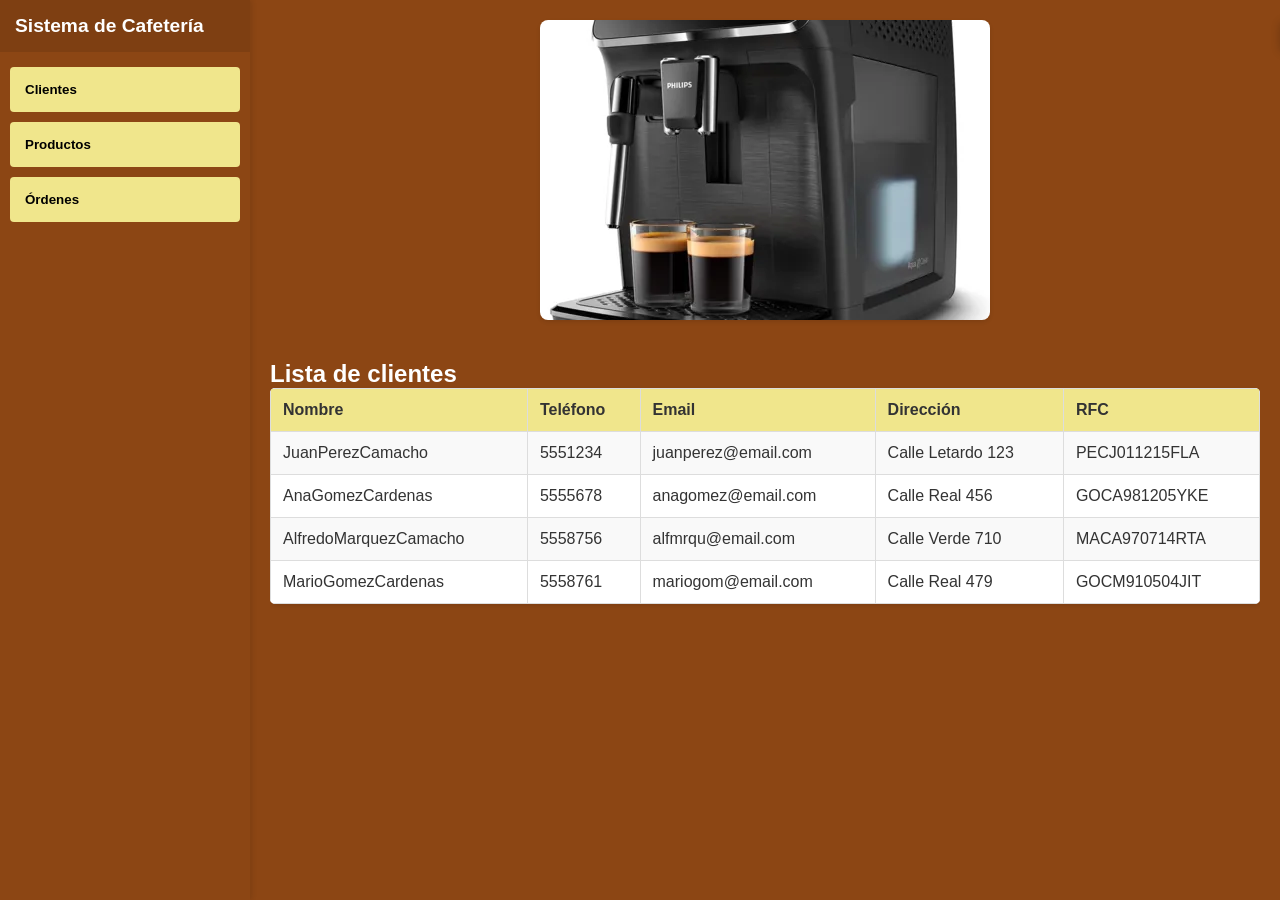
<file: projects/b_Sistema-de-cafeteria-pagina-web/index.html>
<!DOCTYPE html>
<html lang="es">
<head>
    <meta charset="UTF-8">
    <meta name="viewport" content="width=device-width, initial-scale=1.0, maximum-scale=1.0, user-scalable=no">
    <title>Sistema de Cafetería</title>
    <link rel="stylesheet" href="css/styles.css">
</head>
<body>
    <div class="contenedor-principal">
        <nav class="menu-lateral" id="menu-lateral">
            <div class="menu-header">
                <h2>Sistema de Cafetería</h2>
                <button id="toggle-menu" class="toggle-menu">☰</button>
            </div>
            
            <div class="menu-items">
                <button class="boton-menu" data-target="clientes-submenu">Clientes</button>
                <div id="clientes-submenu" class="submenu">
                    <button class="boton-menu boton-submenu" onclick="mostrarModal('cliente')">Agregar clientes</button>
                    <button class="boton-menu boton-submenu" onclick="mostrarLista('clientes')">Lista de clientes</button>
                </div>

                <button class="boton-menu" data-target="productos-submenu">Productos</button>
                <div id="productos-submenu" class="submenu">
                    <button class="boton-menu boton-submenu" onclick="mostrarModal('producto')">Agregar productos</button>
                    <button class="boton-menu boton-submenu" onclick="mostrarLista('productos')">Lista de productos</button>
                </div>

                <button class="boton-menu" data-target="ordenes-submenu">Órdenes</button>
                <div id="ordenes-submenu" class="submenu">
                    <button class="boton-menu boton-submenu" onclick="mostrarModal('orden')">Crear nueva orden</button>
                    <button class="boton-menu boton-submenu" onclick="mostrarLista('ordenes')">Lista de órdenes</button>
                </div>
            </div>
        </nav>

        <div class="contenido-principal">
            <div class="centro-imagen">
                <img src="images/cafetera.png" alt="Cafetería" class="imagen-principal">
            </div>
            
            <div id="lista-contenedor" class="lista-responsive"></div>
        </div>
    </div>

    <!-- Modales -->
    <div id="modal-cliente" class="modal">
        <div class="modal-contenido">
            <h2>Nuevo Cliente</h2>
            <form id="form-cliente" onsubmit="event.preventDefault(); guardarCliente();">
                <input type="text" placeholder="Nombre" id="nombre-cliente" required>
                <input type="tel" placeholder="Teléfono" id="telefono-cliente" required>
                <input type="email" placeholder="Email" id="email-cliente" required>
                <input type="text" placeholder="Dirección" id="direccion-cliente" required>
                <input type="text" placeholder="RFC" id="rfc-cliente" required>
                <div class="modal-botones">
                    <button type="submit">Guardar</button>
                    <button type="button" onclick="ocultarModales()">Cerrar</button>
                </div>
            </form>
        </div>
    </div>

    <div id="modal-producto" class="modal">
        <div class="modal-contenido">
            <h2>Nuevo Producto</h2>
            <form id="form-producto" onsubmit="event.preventDefault(); guardarProducto();">
                <input type="number" placeholder="ID" id="id-producto" required>
                <input type="text" placeholder="Nombre" id="nombre-producto" required>
                <input type="text" placeholder="Descripción" id="descripcion-producto" required>
                <input type="number" step="0.01" placeholder="Precio" id="precio-producto" required>
                <div class="checkbox-container">
                    <input type="checkbox" id="es-personalizacion">
                    <label for="es-personalizacion">Es una personalización (Extra)</label>
                </div>
                <div class="modal-botones">
                    <button type="submit">Guardar</button>
                    <button type="button" onclick="ocultarModales()">Cerrar</button>
                </div>
            </form>
        </div>
    </div>

    <div id="modal-orden" class="modal">
        <div class="modal-contenido">
            <h2>Nueva Orden</h2>
            <form id="form-orden" onsubmit="event.preventDefault(); guardarOrden();">
                <input type="number" placeholder="ID Orden" id="id-orden" required>
                <select id="rfc-orden" required>
                    <option value="">Seleccione un cliente</option>
                </select>
                
                <h3>Productos</h3>
                <div id="productos-container">
                    <div class="producto-item">
                        <select class="producto-orden" required>
                            <option value="">Seleccione un producto</option>
                        </select>
                        <button type="button" class="eliminar-producto" onclick="eliminarProducto(this)">✖</button>
                    </div>
                </div>
                
                <button type="button" onclick="agregarProducto()" class="boton-agregar">➕ Agregar otro producto</button>
                
                <h3>Personalizaciones</h3>
                <div id="personalizaciones-container" class="personalizaciones-container">
                    <!-- Aquí se cargarán las personalizaciones disponibles como checkboxes -->
                </div>
                
                <input type="text" placeholder="Fecha (dd/mm)" id="fecha-orden" required>
                <div class="modal-botones">
                    <button type="submit">Guardar</button>
                    <button type="button" onclick="ocultarModales()">Cerrar</button>
                </div>
            </form>
        </div>
    </div>
    
    <!-- Notificación -->
    <div id="notification" class="notification">
        <div class="notification-content">
            <p id="notification-message"></p>
        </div>
    </div>

    <script src="js/script.js"></script>
</body>
</html>
</file>
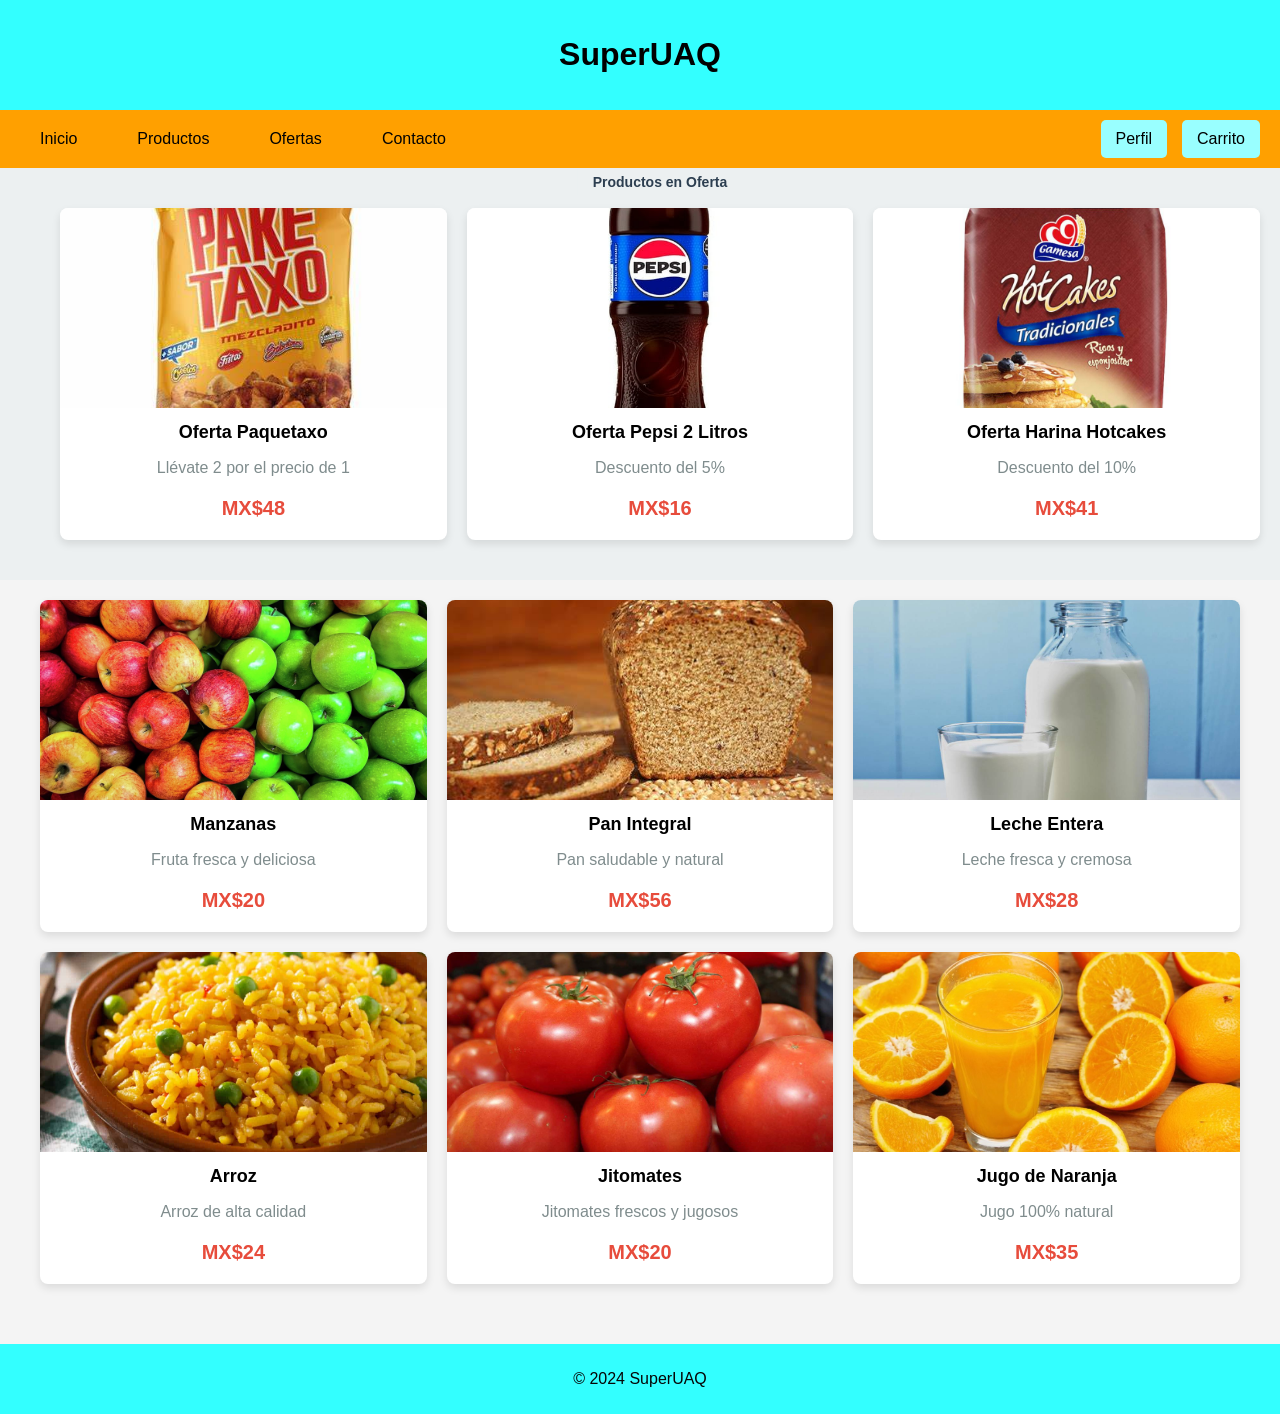
<file: projects/c_Super-UAQ-pagina-web/index.html>
<!DOCTYPE html>
<html lang="es">
<head>
    <meta charset="UTF-8">
    <meta name="viewport" content="width=device-width, initial-scale=1.0">
    <title>SuperUAQ</title>
    <style>
        /* Estos son los estilos que usaremos para el inicio */
        body {
            font-family: Arial, sans-serif;
            margin: 0;
            padding: 0;
            background-color: #f4f4f4;
        }
        header {
            background-color: #33FFFF;
            color: rgb(1, 1, 1);
            padding: 15px 0;
            text-align: center;
        }
        nav {
            display: flex;
            justify-content: space-between;
            align-items: center;
            background-color: #ffa000;
            padding: 10px 20px;
        }
        nav .menu {
            display: flex;
            gap: 20px;
        }
        nav .menu a {
            color: rgb(2, 2, 2);
            text-decoration: none;
            padding: 10px 20px;
            border-radius: 5px;
            transition: background-color 0.3s;
        }
        nav .menu a:hover {
            background-color: #33FFFF;
        }
        nav .actions {
            display: flex;
            gap: 15px;
        }
        nav .actions a {
            color: rgb(0, 0, 0);
            text-decoration: none;
            padding: 10px 15px;
            border-radius: 5px;
            background-color: #99FFFF;
            transition: background-color 0.3s;
        }
        nav .actions a:hover {
            background-color: #33FFFF;
        }


        .main-content {
            display: flex;
            justify-content: center;
            padding: 20px;
            flex-wrap: wrap; 
            gap: 40px; 
        }

        /* Los estilos para los productos */
        .products {
            display: grid;
            grid-template-columns: repeat(3, 1fr); 
            gap: 20px;
            width: 100%; 
            max-width: 1200px; 
        }

        .product-card {
            background-color: white;
            border-radius: 8px;
            box-shadow: 0 4px 8px rgba(0, 0, 0, 0.1);
            overflow: hidden;
            text-align: center;
            transition: transform 0.3s ease;
        }
        .product-card:hover {
            transform: scale(1.05);
        }
        .product-card img {
            width: 100%;
            height: 200px; 
            object-fit: cover;
        }
        .product-card h3 {
            margin: 10px 0;
            font-size: 18px;
        }
        .product-card p {
            color: #7f8c8d;
            font-size: 16px;
        }
        .product-card .price {
            font-size: 20px;
            font-weight: bold;
            color: #e74c3c;
        }

        /* Para los productos que esten en la sección de ofertas*/
        .featured-products {
            background-color: #ecf0f1;
            padding: 40px 20px;
            text-align: center;
            display: flex;
            justify-content: center; 
            width: 100%;
            position: relative; 
        }

        .featured-products h2 {
            position: absolute; 
            top: -10px; 
            left: 50%;
            transform: translateX(-50%); 
            background-color: #ecf0f1;
            padding: 5px 15px;
            font-size: 14px; 
            font-weight: bold;
            color: #2c3e50;
        }

       
        footer {
            background-color: #33FFFF;
            color: rgb(6, 6, 6);
            text-align: center;
            padding: 10px 0;
            margin-top: 40px;
        }
    </style>
</head>
<body>

    
    <header>
        <h1>SuperUAQ</h1>
    </header>

    <nav>
        <div class="menu">
            <a href="index.html">Inicio</a>
            <a href="#">Productos</a>
            <a href="#">Ofertas</a>
            <a href="#">Contacto</a>
        </div>
        <div class="actions">
            <a href="profile.html">Perfil</a>
            <a href="carrito.html">Carrito</a>
        </div>
    </nav>

    <div class="featured-products">
        <h2>Productos en Oferta</h2>
        <div class="products">
           
            <div class="product-card">
                <img src="imagenes/paketaxo.jpg" alt="Oferta 1">
                <h3>Oferta Paquetaxo</h3>
                <p>Llévate 2 por el precio de 1</p>
                <p class="price">MX$48</p>
            </div>

            <div class="product-card">
                <img src="imagenes/pepsi.jpg" alt="Oferta 2">
                <h3>Oferta Pepsi 2 Litros</h3>
                <p>Descuento del 5%</p>
                <p class="price">MX$16</p>
            </div>

            <div class="product-card">
                <img src="imagenes/hotcakes.jpg" alt="Oferta 3">
                <h3>Oferta Harina Hotcakes</h3>
                <p>Descuento del 10%</p>
                <p class="price">MX$41</p>
            </div>
        </div>
    </div>

    <div class="main-content">
        <div class="products">

            <div class="product-card">
                <img src="imagenes/manzanas.jpg" alt="Producto 1">
                <h3>Manzanas</h3>
                <p>Fruta fresca y deliciosa</p>
                <p class="price">MX$20</p>
            </div>

            <div class="product-card">
                <img src="imagenes/pan-integral.jpg" alt="Producto 2">
                <h3>Pan Integral</h3>
                <p>Pan saludable y natural</p>
                <p class="price">MX$56</p>
            </div>

            <div class="product-card">
                <img src="imagenes/leche-entera.jpg" alt="Producto 3">
                <h3>Leche Entera</h3>
                <p>Leche fresca y cremosa</p>
                <p class="price">MX$28</p>
            </div>

            <div class="product-card">
                <img src="imagenes/arroz_altacalidad.jpg" alt="Producto 4">
                <h3>Arroz</h3>
                <p>Arroz de alta calidad</p>
                <p class="price">MX$24</p>
            </div>

            <div class="product-card">
                <img src="imagenes/jitomates.jpg" alt="Producto 5">
                <h3>Jitomates</h3>
                <p>Jitomates frescos y jugosos</p>
                <p class="price">MX$20</p>
            </div>

            <div class="product-card">
                <img src="imagenes/jugo-naranja.jpg" alt="Producto 6">
                <h3>Jugo de Naranja</h3>
                <p>Jugo 100% natural</p>
                <p class="price">MX$35</p>
            </div>
        </div>
    </div>

    <footer>
        <p>&copy; 2024 SuperUAQ</p>
    </footer>

</body>
</html>
</file>
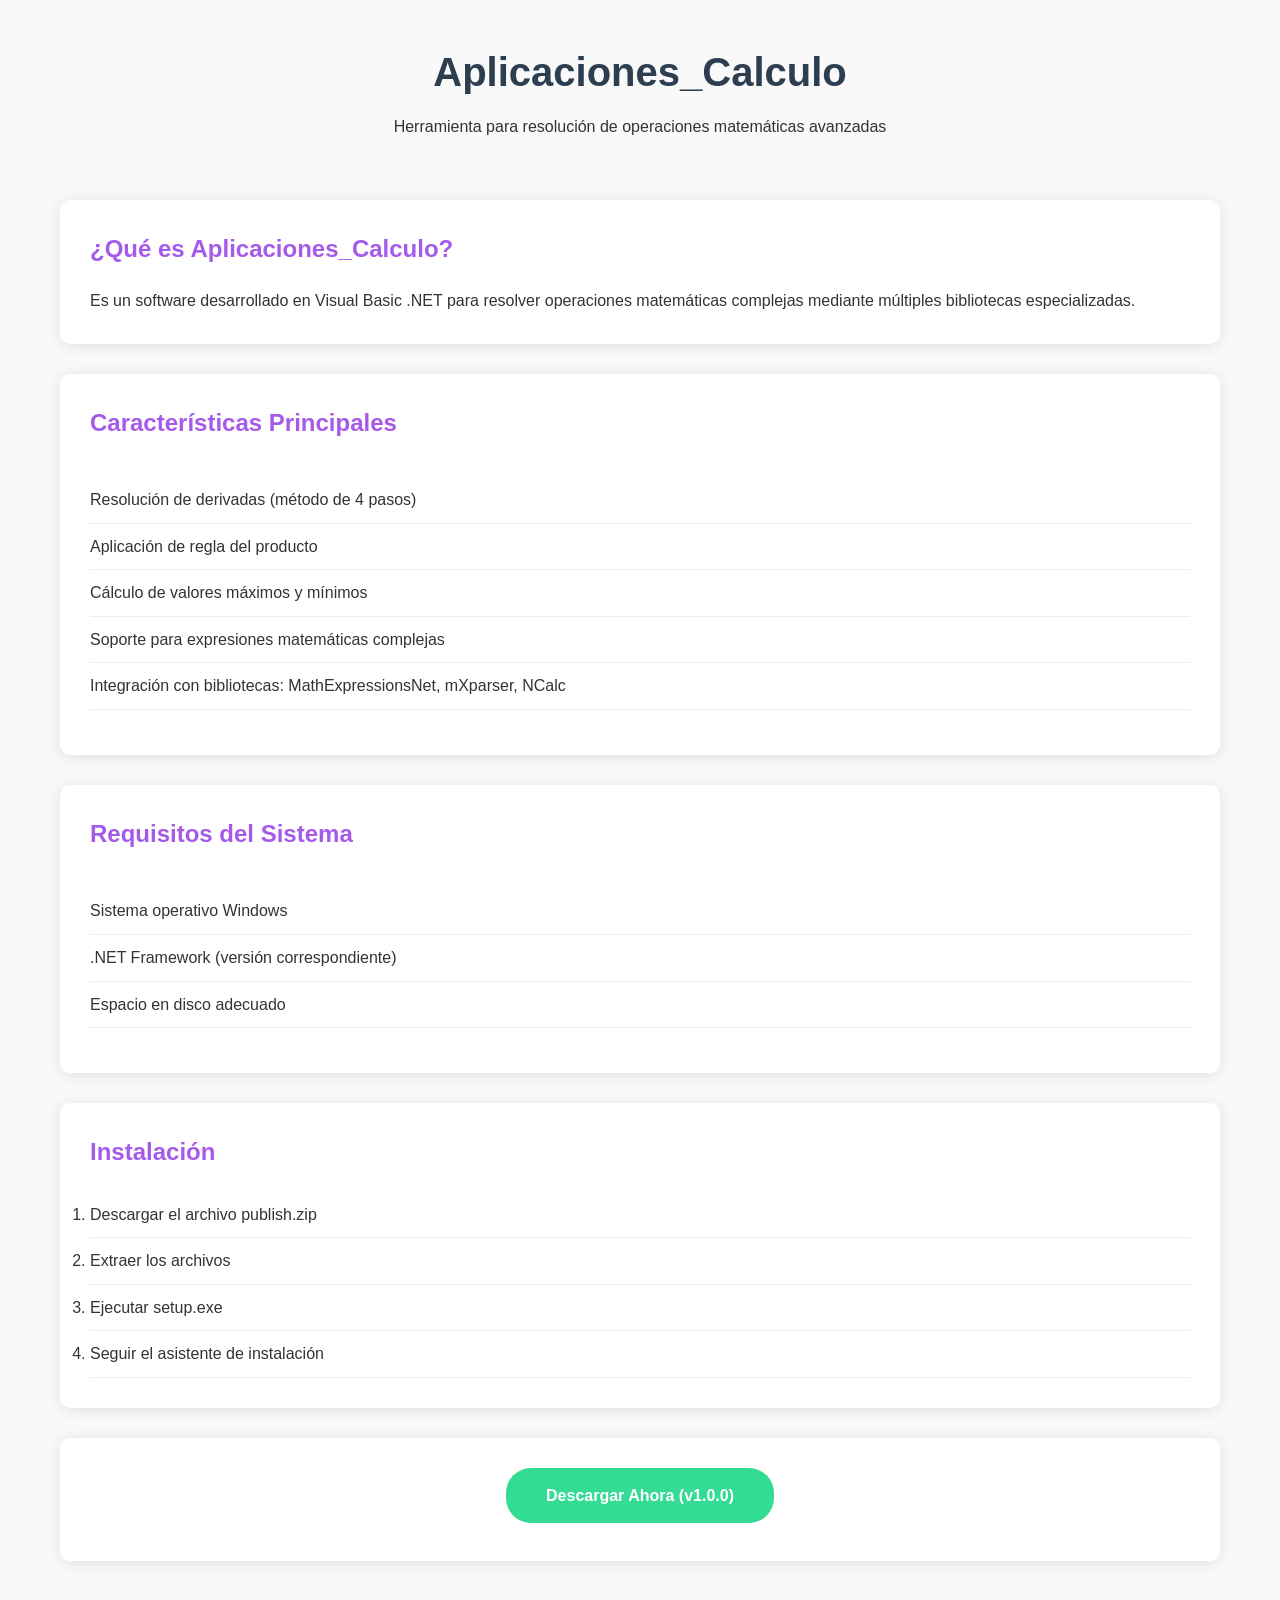
<file: projects/d_aplicaciones-calculov2-pagina/index.html>
<!DOCTYPE html>
<html lang="es">
<head>
    <meta charset="UTF-8">
    <meta name="viewport" content="width=device-width, initial-scale=1.0">
    <title>Aplicaciones_Calculo - Herramienta Matemática Avanzada</title>
    <link rel="stylesheet" href="css/styles.css">
</head>
<body>
    <div class="container">
        <header class="header">
            <h1>Aplicaciones_Calculo</h1>
            <p>Herramienta para resolución de operaciones matemáticas avanzadas</p>
        </header>

        <section class="section">
            <h2>¿Qué es Aplicaciones_Calculo?</h2>
            <p>Es un software desarrollado en Visual Basic .NET para resolver operaciones matemáticas complejas mediante múltiples bibliotecas especializadas.</p>
        </section>

        <section class="section">
            <h2>Características Principales</h2>
            <ul>
                <li>Resolución de derivadas (método de 4 pasos)</li>
                <li>Aplicación de regla del producto</li>
                <li>Cálculo de valores máximos y mínimos</li>
                <li>Soporte para expresiones matemáticas complejas</li>
                <li>Integración con bibliotecas: MathExpressionsNet, mXparser, NCalc</li>
            </ul>
        </section>

        <section class="section">
            <h2>Requisitos del Sistema</h2>
            <ul>
                <li>Sistema operativo Windows</li>
                <li>.NET Framework (versión correspondiente)</li>
                <li>Espacio en disco adecuado</li>
            </ul>
        </section>

        <section class="section">
            <h2>Instalación</h2>
            <ol>
                <li>Descargar el archivo publish.zip</li>
                <li>Extraer los archivos</li>
                <li>Ejecutar setup.exe</li>
                <li>Seguir el asistente de instalación</li>
            </ol>
        </section>

        <div class="section" style="text-align: center">
            <a href="download/publish.zip" class="download-btn" id="downloadBtn">
                Descargar Ahora (v1.0.0)
            </a>
        </div>
    </div>

    <script src="js/script.js"></script>
</body>
</html>
</file>
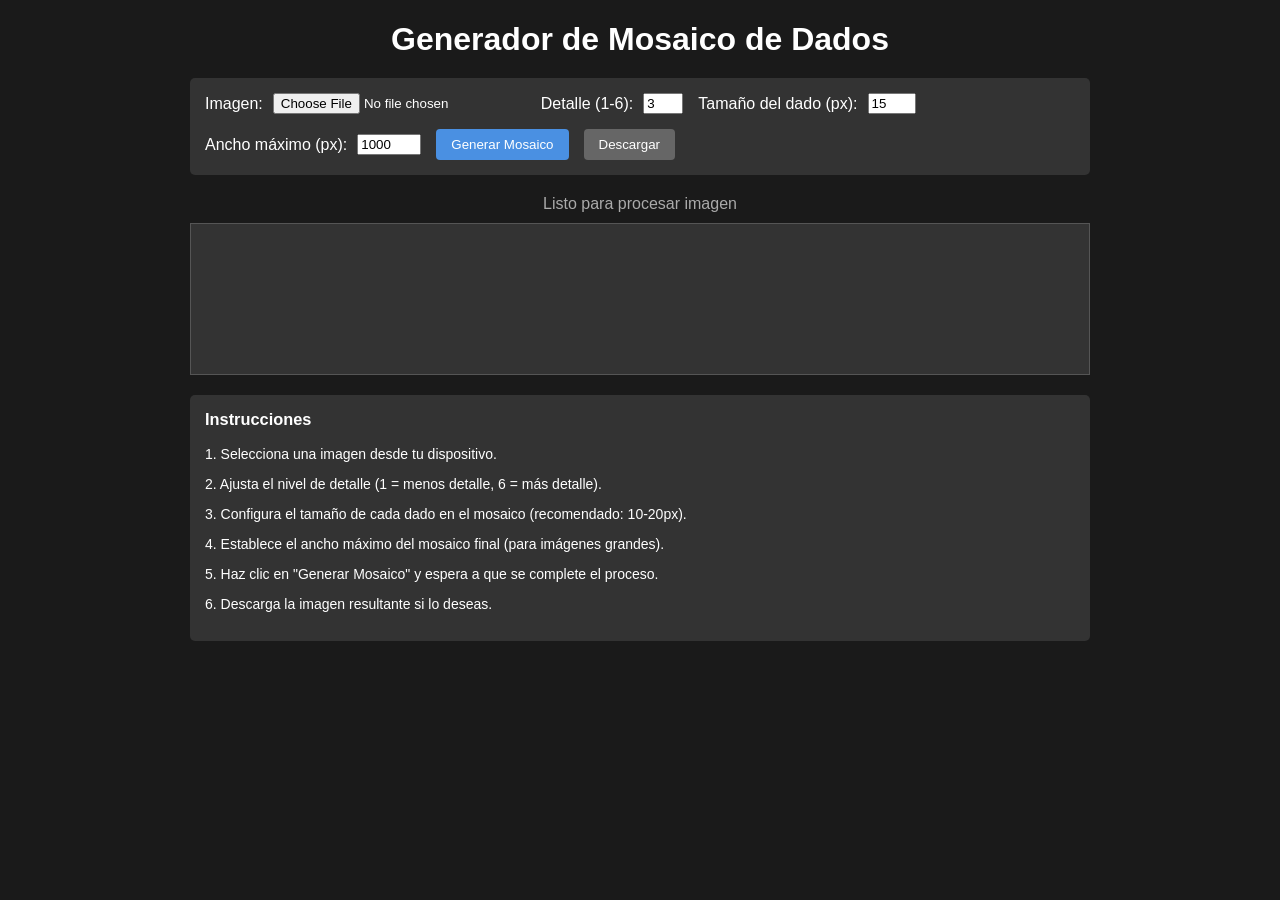
<file: projects/e_generador-mosaico-dados-pagina-web/index.html>
<!DOCTYPE html>
<html lang="es">
  <head>
    <meta charset="UTF-8" />
    <meta name="viewport" content="width=device-width, initial-scale=1.0" />
    <title>Generador de Mosaico de Dados</title>
    <link rel="stylesheet" href="css/style.css" />
        <link href="images/dado.ico" rel="shortcut icon" type="image/x-icon" />
  </head>
  <body>
    <div class="container">
      <h1>Generador de Mosaico de Dados</h1>

      <div class="controls">
        <div class="control-group">
          <label for="imageInput">Imagen:</label>
          <input type="file" id="imageInput" accept="image/*" />
        </div>

        <div class="control-group">
          <label for="detailLevel">Detalle (1-6):</label>
          <input type="number" id="detailLevel" min="1" max="6" value="3" />
        </div>

        <div class="control-group">
          <label for="diceSize">Tamaño del dado (px):</label>
          <input type="number" id="diceSize" min="5" max="50" value="15" />
        </div>

        <div class="control-group">
          <label for="maxWidth">Ancho máximo (px):</label>
          <input
            type="number"
            id="maxWidth"
            min="100"
            max="4000"
            value="1000"
          />
        </div>

        <button id="generateBtn">Generar Mosaico</button>
        <button id="downloadBtn" disabled>Descargar</button>
      </div>

      <div id="status">Selecciona una imagen y ajusta los parámetros</div>

      <div id="progress-container">
        <div id="progress-bar"></div>
      </div>

      <div class="preview-container">
        <img id="preview-img" alt="Vista previa" />
      </div>

      <div id="canvas-container">
        <canvas id="canvas"></canvas>
        <div class="loading-overlay">
          <div class="loading-text">Procesando imagen...</div>
        </div>
      </div>

      <div class="info-panel">
        <h3>Instrucciones</h3>
        <p>1. Selecciona una imagen desde tu dispositivo.</p>
        <p>
          2. Ajusta el nivel de detalle (1 = menos detalle, 6 = más detalle).
        </p>
        <p>
          3. Configura el tamaño de cada dado en el mosaico (recomendado:
          10-20px).
        </p>
        <p>
          4. Establece el ancho máximo del mosaico final (para imágenes
          grandes).
        </p>
        <p>
          5. Haz clic en "Generar Mosaico" y espera a que se complete el
          proceso.
        </p>
        <p>6. Descarga la imagen resultante si lo deseas.</p>
      </div>
    </div>

    <script src="js/script.js"></script>
  </body>
</html>
</file>
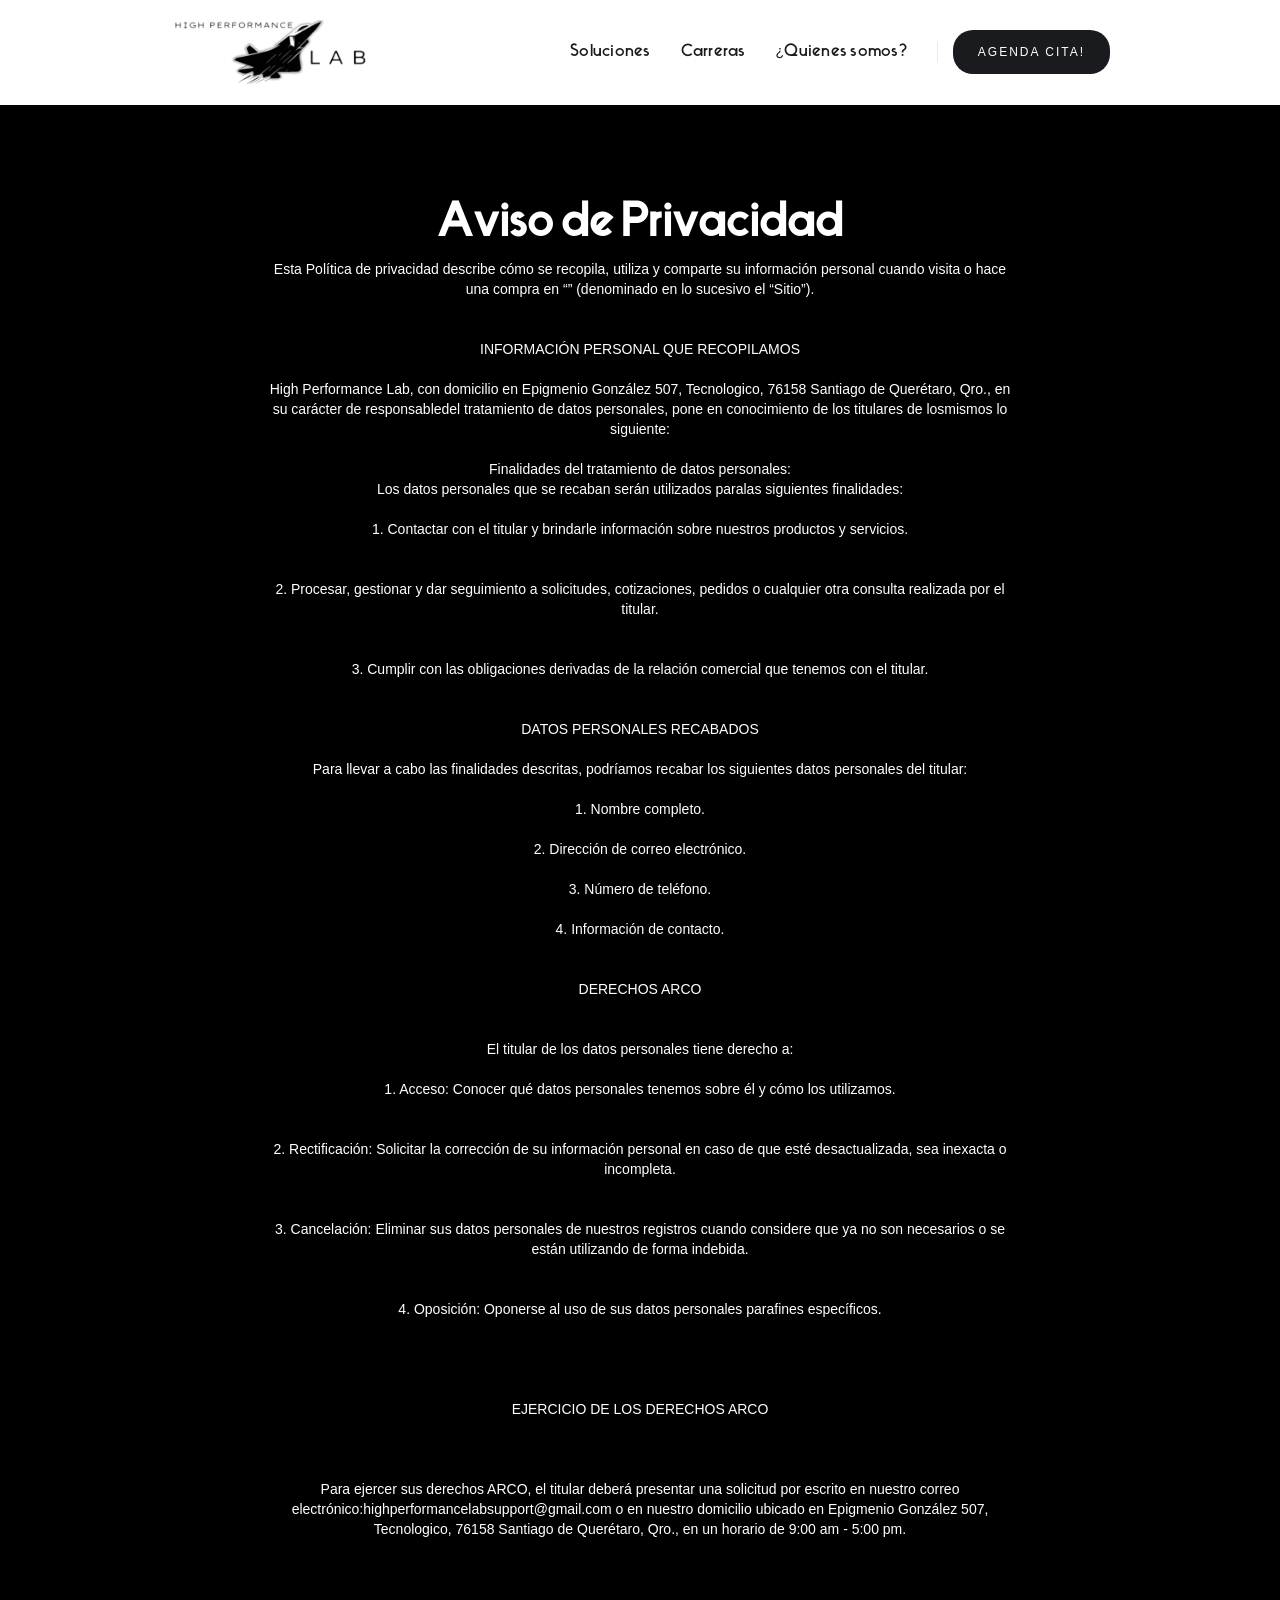
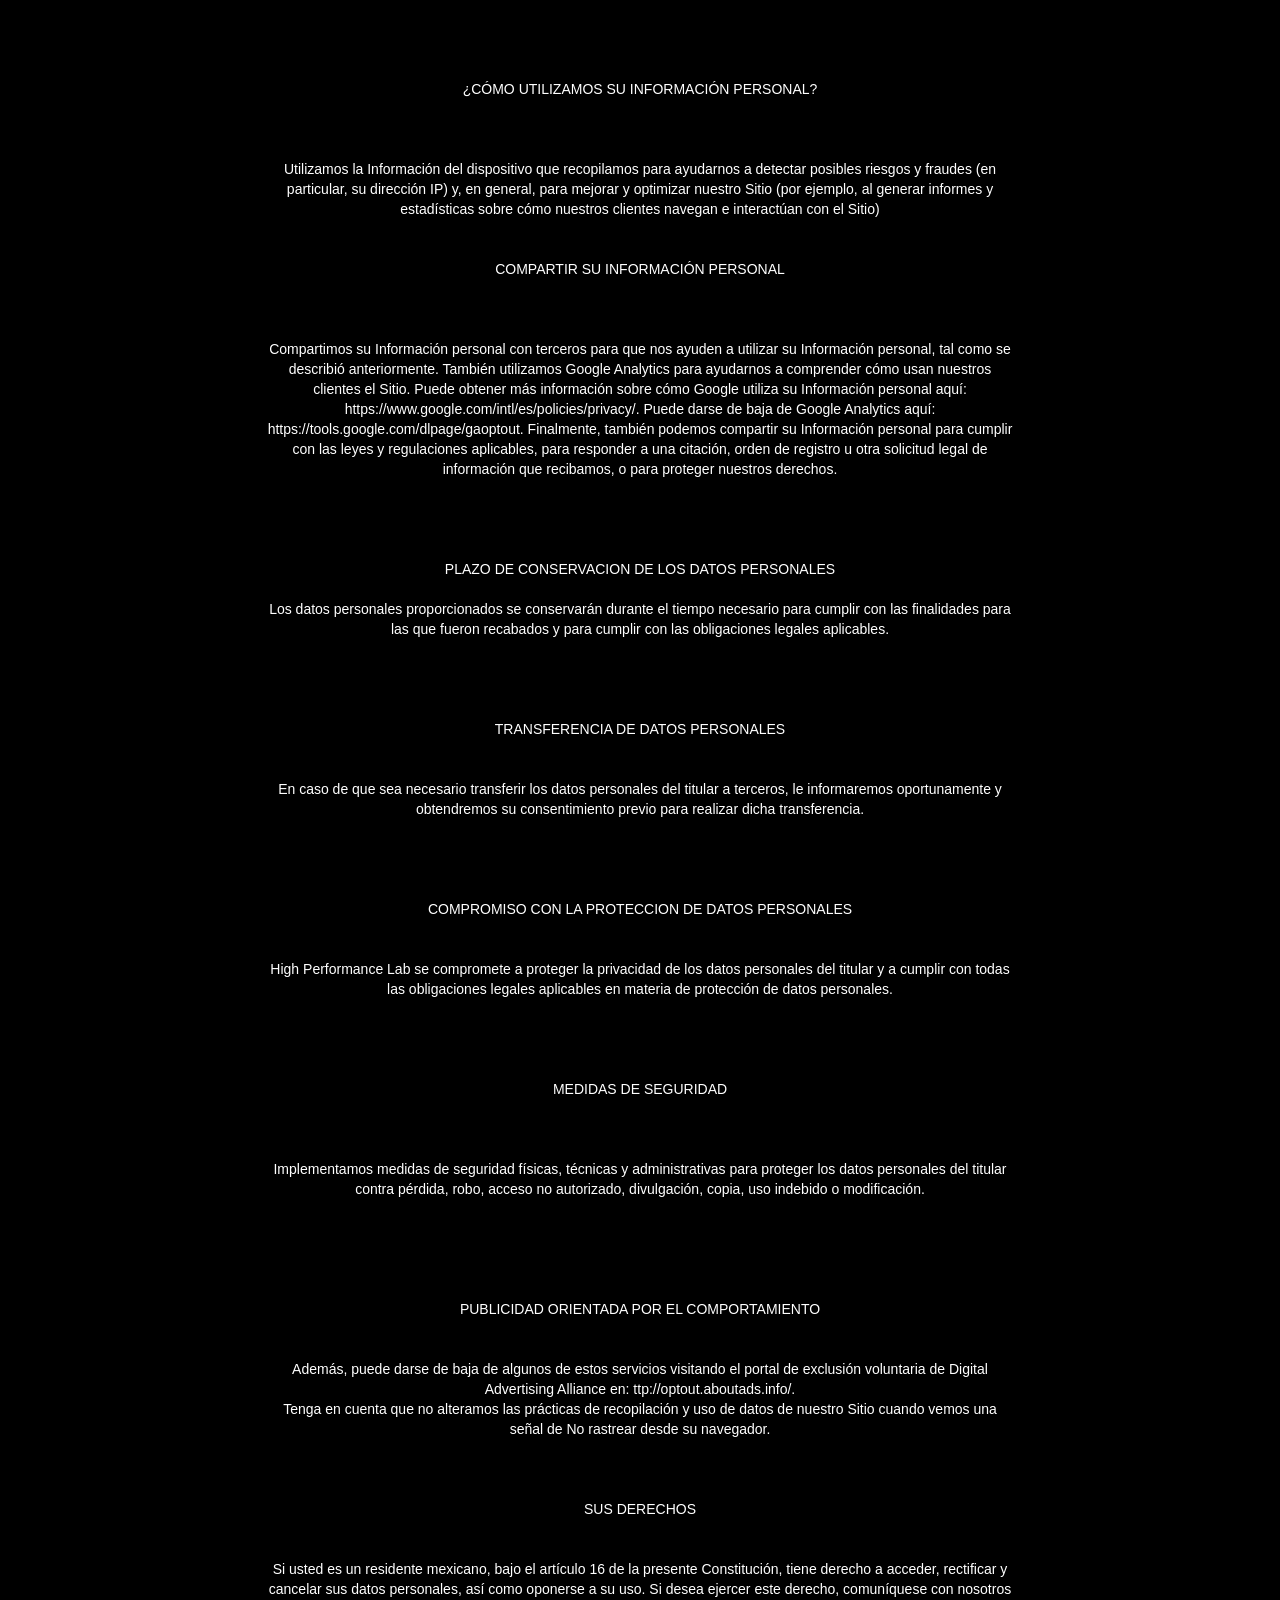
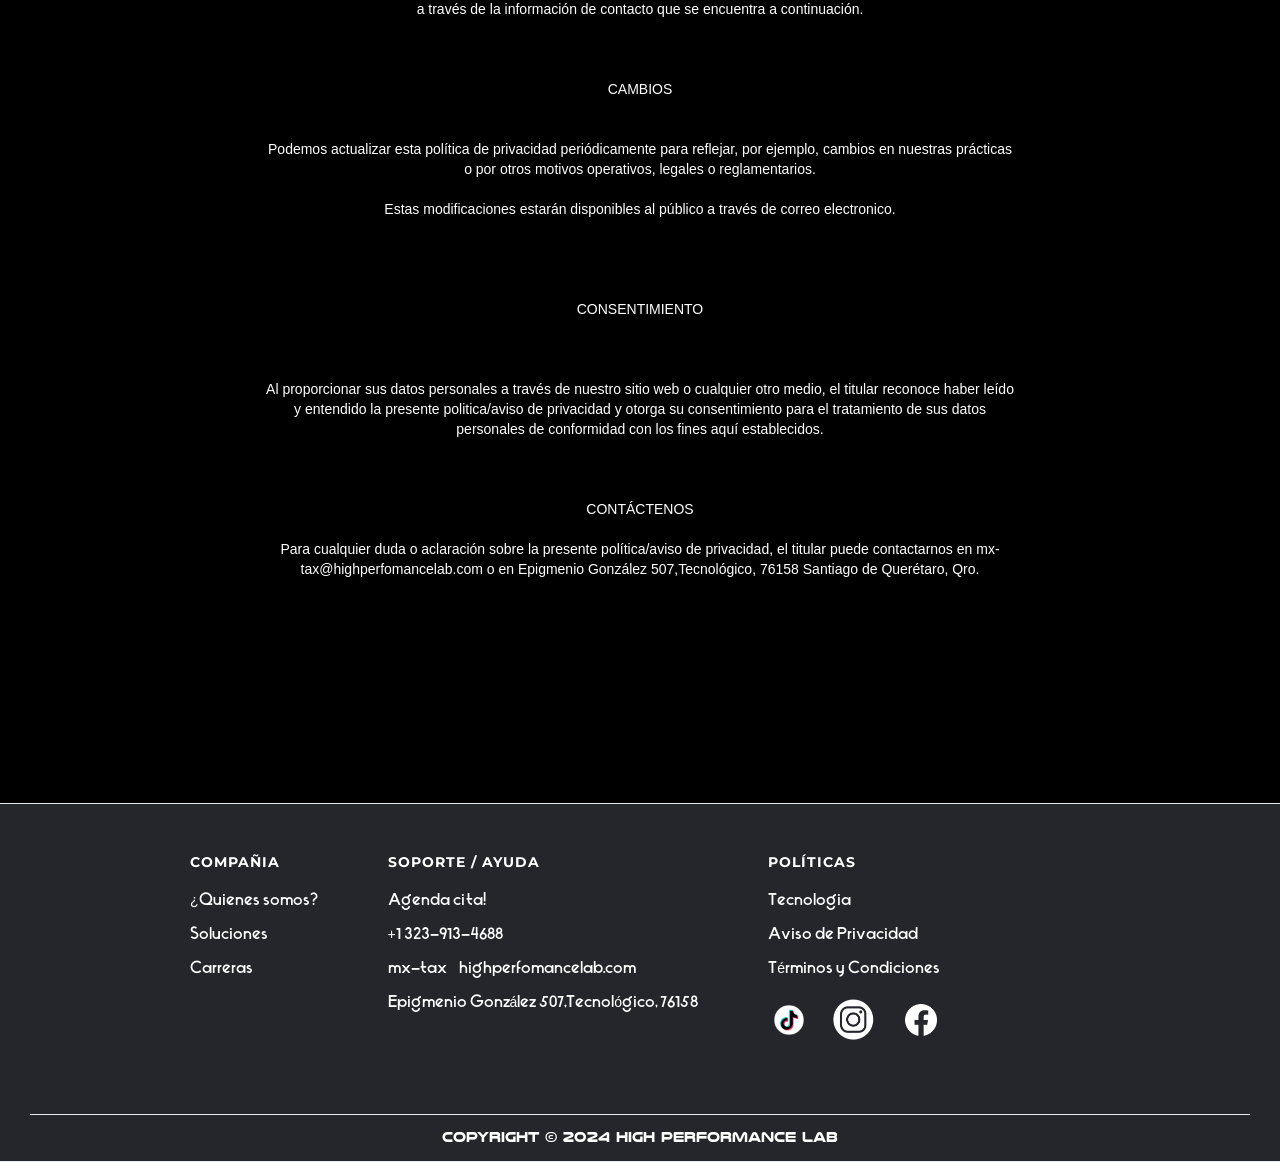
<file: projects/a_high-performance-lab/aviso-privacidad.html>
<!DOCTYPE html>

<head>

    <style>

        .loader {
          position: fixed;
          top: 0;
          left: 0;
          width: 100vw;
          height: 100vh;
          display: flex;
          align-items: center;
          justify-content: center;
          background: #333333;
          transition: opacity 0.75s, visibility 0.75s;
        }
        
        .loader--hidden {
          opacity: 0;
          visibility: hidden;
        }
        
        .loader::after {
          content: "";
          width: 75px;
          height: 75px;
          border: 15px solid #dddddd;
          border-top-color: #009578;
          border-radius: 50%;
          animation: loading 0.75s ease infinite;
        }
        
        @keyframes loading {
          from {
            transform: rotate(0turn);
          }
          to {
            transform: rotate(1turn);
          }
        }
        
        </style>

    <meta charset="utf-8" />
    <title>Aviso de Privacidad</title>
    <meta content="Politica de Privacidad" property="og:title" />
    <meta content="Politica de Privacidad" property="twitter:title" />
    <meta content="width=device-width, initial-scale=1" name="viewport" />
    <meta content="Webflow" name="generator" />
    <link
        href="css/soluciones-80c73d.webflow.6202809c7.css"
        rel="stylesheet" type="text/css" />
    <link rel="stylesheet" href="css/fonts-local.css">
<script
        type="text/javascript">!function (o, c) { var n = c.documentElement, t = " w-mod-"; n.className += t + "js", ("ontouchstart" in o || o.DocumentTouch && c instanceof DocumentTouch) && (n.className += t + "touch") }(window, document);</script>
    <link href="imagenes/favicon.ico" rel="shortcut icon" type="image/x-icon" />
    <link href="imagenes/webclip.png" rel="apple-touch-icon" />
</head>

<body class="body">

    <div class="loader"></div>


    <div class="navbar-logo-left">
        <div data-animation="default" data-collapse="medium" data-duration="400" data-easing="ease" data-easing2="ease"
            role="banner" class="navbar-logo-left-container shadow-three w-nav">
            <div class="container-2">
                <div class="navbar-wrapper-2"><a href="index.html" class="navbar-brand-2 w-nav-brand"><img
                            src="imagenes/new-logo-default-752x29.png"
                            loading="lazy" width="213" sizes="(max-width: 479px) 63vw, 213px" alt=""
                            srcset="imagenes/new-logo-default-752x29-p-500.png 500w, imagenes/new-logo-default-752x29.png 752w" /></a>
                    <nav role="navigation" class="nav-menu-wrapper-2 w-nav-menu">
                        <ul role="list" class="nav-menu-two w-list-unstyled">
                            <li><a href="soluciones.html" class="nav-link-2">Soluciones</a></li>
                            <li><a href="#" class="nav-link-2">Carreras</a></li>
                            <li><a href="quienes-somos.html" class="nav-link-2">¿Quienes somos?</a></li>
                            <li>
                                <div class="nav-divider"></div>
                            </li>
                            <li class="mobile-margin-top-11"><a href="contact-us1.html" class="button-primary-3 w-button">Agenda
                                    cita!</a></li>
                        </ul>
                    </nav>
                    <div class="menu-button-2 w-nav-button">
                        <div class="w-icon-nav-menu"></div>
                    </div>
                </div>
            </div>
        </div>
    </div>
    <section class="hero-stack-2">
        <div class="container-2">
            <div class="hero-wrapper-two">
                <h1 class="heading-4">Aviso de Privacidad</h1>
                <p class="margin-bottom-24px-2">Esta Política de privacidad describe cómo se recopila, utiliza y
                    comparte su información personal cuando visita o hace una compra en “” (denominado en lo sucesivo el
                    “Sitio”).<br /><br />‍<br />INFORMACIÓN PERSONAL QUE RECOPILAMOS<br /><br />High Performance Lab,
                    con domicilio en Epigmenio González 507, Tecnologico, 76158 Santiago de Querétaro, Qro., en su
                    carácter de responsabledel tratamiento de datos personales, pone en conocimiento de los titulares de
                    losmismos lo siguiente:<br /><br />Finalidades del tratamiento de datos personales:<br />Los datos
                    personales que se recaban serán utilizados paralas siguientes finalidades:<br /><br />1. Contactar
                    con el titular y brindarle información sobre nuestros productos y servicios.<br /><br />‍<br />2.
                    Procesar, gestionar y dar seguimiento a solicitudes, cotizaciones, pedidos o cualquier otra consulta
                    realizada por el titular. <br /><br />‍<br />3. Cumplir con las obligaciones derivadas de la
                    relación comercial que tenemos con el titular.<br /><br /><br />DATOS PERSONALES
                    RECABADOS<br /><br />Para llevar a cabo las finalidades descritas, podríamos recabar los siguientes
                    datos personales del titular:<br /><br />1. Nombre completo.<br /><br />2. Dirección de correo
                    electrónico.<br /><br />3. Número de teléfono.<br /><br />4. Información de
                    contacto.<br /><br /><br />DERECHOS ARCO<br /><br /><br />El titular de los datos personales tiene
                    derecho a:<br /><br />1. Acceso: Conocer qué datos personales tenemos sobre él y cómo los
                    utilizamos. <br /><br />‍<br />2. Rectificación: Solicitar la corrección de su información personal
                    en caso de que esté desactualizada, sea inexacta o incompleta.<br /><br />‍<br />3. Cancelación:
                    Eliminar sus datos personales de nuestros registros cuando considere que ya no son necesarios o se
                    están utilizando de forma indebida.<br /><br /><br />4. Oposición: Oponerse al uso de sus datos
                    personales parafines específicos.<br /><br /><br /><br /><br />EJERCICIO DE LOS DERECHOS
                    ARCO<br /><br />‍<br />‍<br />Para ejercer sus derechos ARCO, el titular deberá presentar una
                    solicitud por escrito en nuestro correo electrónico:highperformancelabsupport@gmail.com o en nuestro
                    domicilio ubicado en Epigmenio González 507, Tecnologico, 76158 Santiago de Querétaro, Qro., en un
                    horario de 9:00 am - 5:00 pm.<br />‍<br />‍<br /><br /><br /><br /><br /><br />¿CÓMO UTILIZAMOS SU
                    INFORMACIÓN PERSONAL?<br />‍<br /><br /><br />Utilizamos la Información del dispositivo que
                    recopilamos para ayudarnos a detectar posibles riesgos y fraudes (en particular, su dirección IP) y,
                    en general, para mejorar y optimizar nuestro Sitio (por ejemplo, al generar informes y estadísticas
                    sobre cómo nuestros clientes navegan e interactúan con el Sitio)<br /><br /><br />COMPARTIR SU
                    INFORMACIÓN PERSONAL<br /><br /><br /><br />Compartimos su Información personal con terceros para
                    que nos ayuden a utilizar su Información personal, tal como se describió anteriormente. También
                    utilizamos Google Analytics para ayudarnos a comprender cómo usan nuestros clientes el Sitio. Puede
                    obtener más información sobre cómo Google utiliza su Información personal aquí:
                    https://www.google.com/intl/es/policies/privacy/. Puede darse de baja de Google Analytics aquí:
                    https://tools.google.com/dlpage/gaoptout. Finalmente, también podemos compartir su Información
                    personal para cumplir con las leyes y regulaciones aplicables, para responder a una citación, orden
                    de registro u otra solicitud legal de información que recibamos, o para proteger nuestros
                    derechos.<br /><br /><br /><br /><br />PLAZO DE CONSERVACION DE LOS DATOS PERSONALES<br /><br />Los
                    datos personales proporcionados se conservarán durante el tiempo necesario para cumplir con las
                    finalidades para las que fueron recabados y para cumplir con las obligaciones legales
                    aplicables.<br /><br /><br /><br /><br />TRANSFERENCIA DE DATOS PERSONALES<br />‍<br /><br />En caso
                    de que sea necesario transferir los datos personales del titular a terceros, le informaremos
                    oportunamente y obtendremos su consentimiento previo para realizar dicha
                    transferencia.<br /><br /><br /><br /><br />COMPROMISO CON LA PROTECCION DE DATOS
                    PERSONALES<br /><br /><br />High Performance Lab se compromete a proteger la privacidad de los datos
                    personales del titular y a cumplir con todas las obligaciones legales aplicables en materia de
                    protección de datos personales.<br /><br />‍<br /><br />‍<br />MEDIDAS DE
                    SEGURIDAD<br /><br />‍<br /> <br />Implementamos medidas de seguridad físicas, técnicas y
                    administrativas para proteger los datos personales del titular contra pérdida, robo, acceso no
                    autorizado, divulgación, copia, uso indebido o
                    modificación.<br />‍<br /><br />‍<br />‍<br /><br />PUBLICIDAD ORIENTADA POR EL
                    COMPORTAMIENTO<br /><br /><br />Además, puede darse de baja de algunos de estos servicios visitando
                    el portal de exclusión voluntaria de Digital Advertising Alliance en: ttp://optout.aboutads.info/.
                    <br />Tenga en cuenta que no alteramos las prácticas de recopilación y uso de datos de nuestro Sitio
                    cuando vemos una señal de No rastrear desde su navegador.<br />‍<br /><br />‍<br />SUS
                    DERECHOS<br /><br /><br />Si usted es un residente mexicano, bajo el artículo 16 de la presente
                    Constitución, tiene derecho a acceder, rectificar y cancelar sus datos personales, así como oponerse
                    a su uso. Si desea ejercer este derecho, comuníquese con nosotros a través de la información de
                    contacto que se encuentra a continuación.<br /><br /><br /><br />CAMBIOS<br />‍<br />‍<br />Podemos
                    actualizar esta política de privacidad periódicamente para reflejar, por ejemplo, cambios en
                    nuestras prácticas o por otros motivos operativos, legales o reglamentarios.<br /><br />Estas
                    modificaciones estarán disponibles al público a través de correo
                    electronico.<br />‍<br />‍<br /><br />‍<br />CONSENTIMIENTO<br /><br />‍<br />‍<br />Al proporcionar
                    sus datos personales a través de nuestro sitio web o cualquier otro medio, el titular reconoce haber
                    leído y entendido la presente politica/aviso de privacidad y otorga su consentimiento para el
                    tratamiento de sus datos personales de conformidad con los fines aquí
                    establecidos.<br /><br />‍<br />‍<br />CONTÁCTENOS<br />‍<br />Para cualquier duda o aclaración
                    sobre la presente política/aviso de privacidad, el titular puede contactarnos en
                    mx-tax@highperfomancelab.com o en Epigmenio González 507,Tecnológico, 76158 Santiago de Querétaro,
                    Qro.<br /><br /><br /><br /><br /><br />‍</p>
            </div>
        </div>
    </section>
    <section class="footer-dark-2">
        <div class="container-2">
            <div class="footer-wrapper-2">
                <div class="footer-content-2">
                    <div id="w-node-efbc567a-2242-5bef-32a4-9ca4035416dd-18dc3b84" class="footer-block-2">
                        <div class="title-small-2">Compañia</div><a href="quienes-somos.html" class="footer-link-2">¿Quienes somos?</a><a
                            href="soluciones.html" class="footer-link-2">Soluciones</a><a href="#" class="footer-link-2">Carreras</a>
                    </div>
                    <div id="w-node-efbc567a-2242-5bef-32a4-9ca4035416e6-18dc3b84" class="footer-block-2">
                        <div class="title-small-2">Soporte / ayuda</div><a href="contact-us1.html" class="footer-link-2">Agenda
                            cita!</a><a href="#" class="footer-link-2">+1 323-913-4688</a><a href="#"
                            class="footer-link-2">mx-tax@highperfomancelab.com</a><a href="#"
                            class="footer-link-2">Epigmenio González 507,Tecnológico, 76158</a>
                    </div>
                    <div id="w-node-efbc567a-2242-5bef-32a4-9ca4035416f1-18dc3b84" class="footer-block-2">
                        <div class="title-small-2">Políticas</div><a href="#" class="footer-link-2">Tecnologia</a><a
                            href="aviso-privacidad.html" aria-current="page" class="footer-link-2 w--current">Aviso de Privacidad</a><a href="terminos-y-condiciones.html" class="footer-link-2">Términos y Condiciones</a>
                        <div class="footer-social-block-2"><a href="https://www.tiktok.com/@highperformancelab_mx?lang=es" class="footer-social-link-2 w-inline-block"><img
                                    src="imagenes/tistos.png"
                                    loading="lazy" width="42"
                                    sizes="(max-width: 479px) 42px, (max-width: 767px) 9vw, (max-width: 991px) 5vw, 42px"
                                    alt=""
                                    srcset="imagenes/tistos-p-500.png 500w, imagenes/tistos-p-800.png 800w, imagenes/tistos.png 980w" /></a><a
                                href="https://www.instagram.com/highperformancelab_mx2024/" class="footer-social-link-2 w-inline-block"><img
                                    src="imagenes/instagramxd.png"
                                    loading="lazy" width="63"
                                    sizes="(max-width: 479px) 63px, (max-width: 767px) 13vw, (max-width: 991px) 7vw, 63px"
                                    alt=""
                                    srcset="imagenes/instagramxd-p-500.png 500w, imagenes/instagramxd-p-800.png 800w, imagenes/instagramxd.png 920w" /></a><a
                                href="https://www.facebook.com/profile.php?id=61559092395205" class="footer-social-link-2 w-inline-block"><img
                                    src="imagenes/facebook-logo.png"
                                    loading="lazy" width="48" alt="" /></a></div>
                    </div>
                </div>
            </div>
        </div>
        <div class="footer-divider-2"></div>
        <div class="footer-copyright-center-2">Copyright © 2024 High Performance Lab</div>
    </section>
    <script src="js/jquery-3.5.1.min.dc5e7f18c8.js"
        type="text/javascript"></script>
    <script src="js/webflow.6aec41335.js"
        type="text/javascript"></script>

 <!--loadercircle-->
 <script> window.addEventListener("load", () => {
    const loader = document.querySelector(".loader");
  
    loader.classList.add("loader--hidden");
  
    loader.addEventListener("transitionend", () => {
      document.body.removeChild(loader);
    });
  });
  
   </script>
<!--endloadcircle-->


</body>

</html>
</file>
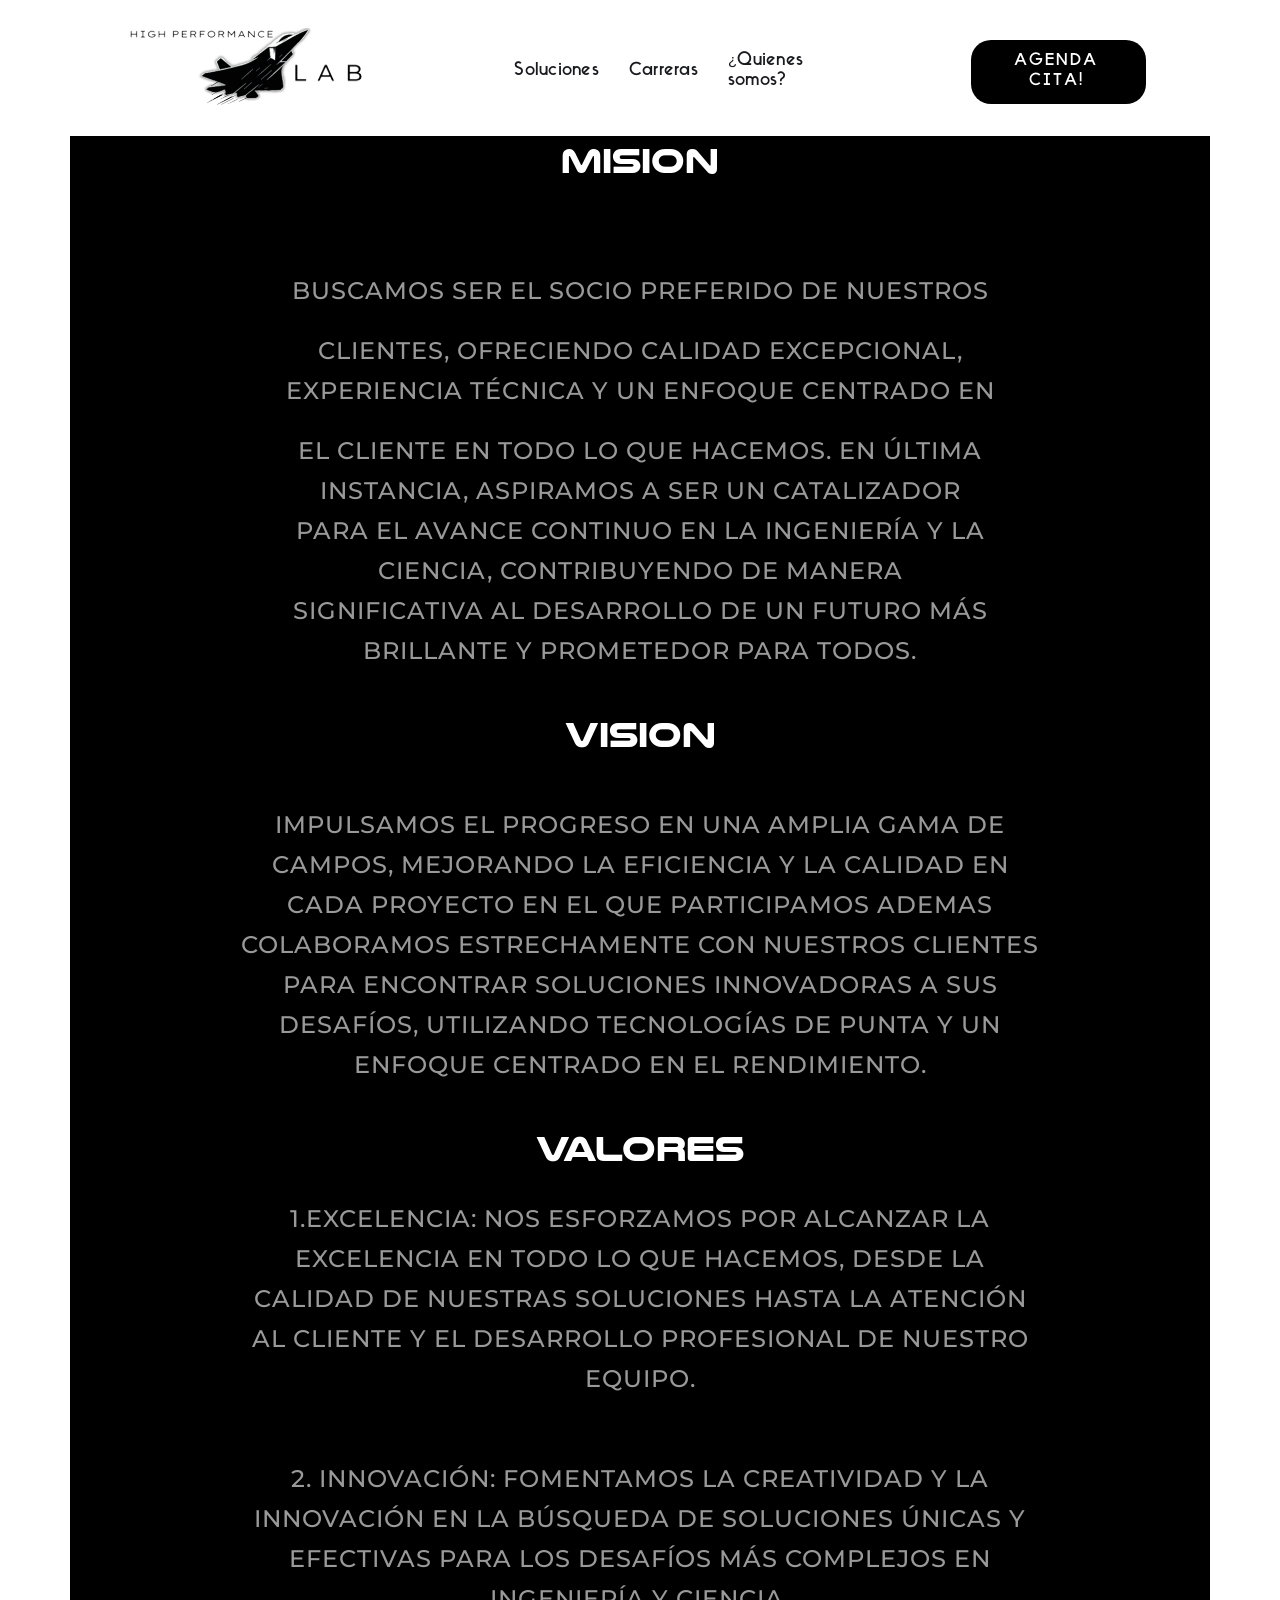
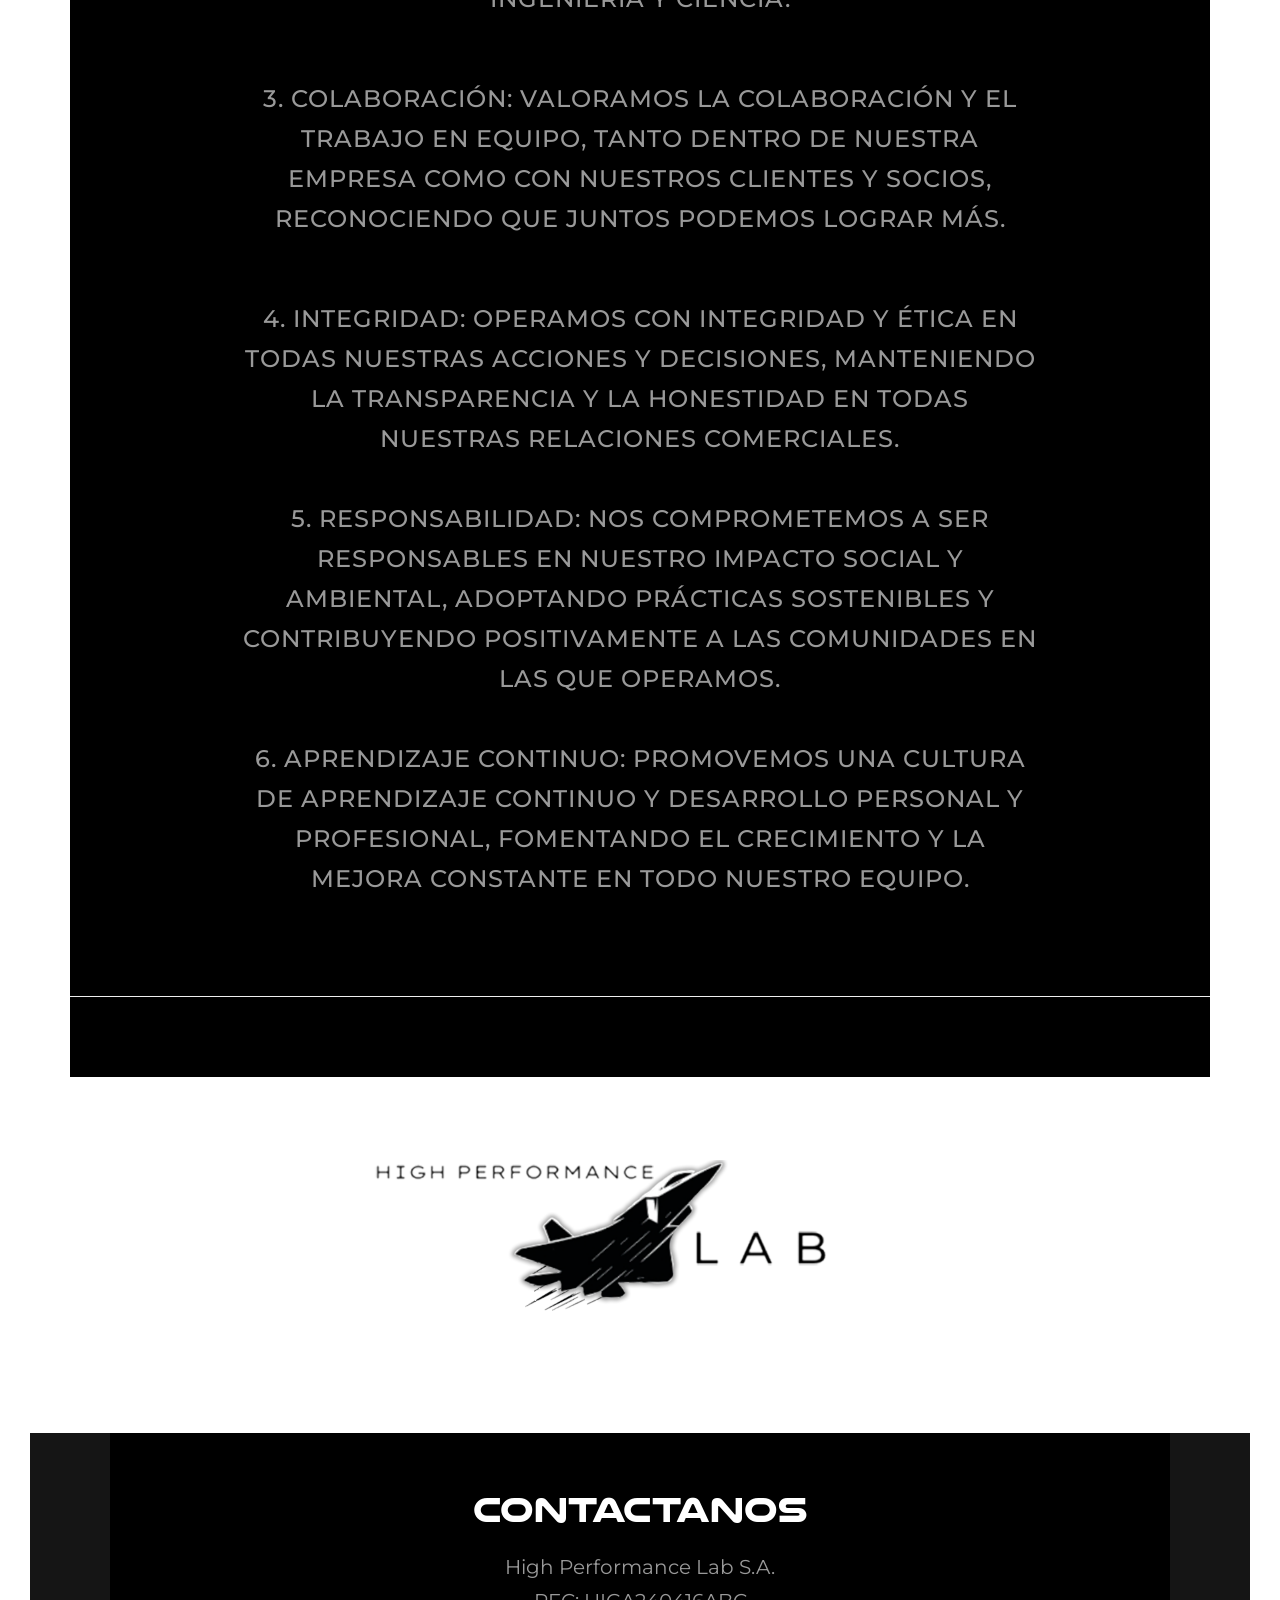
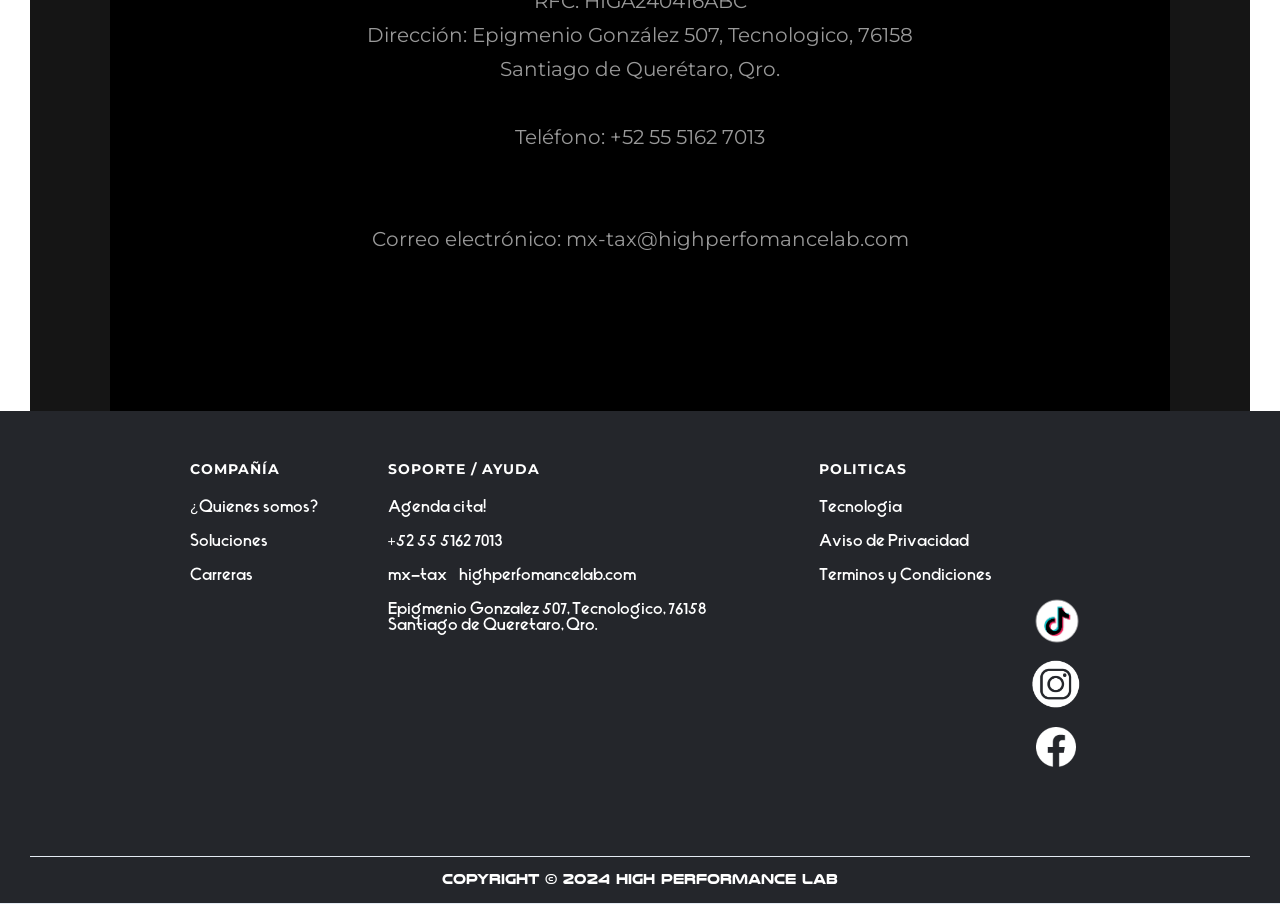
<file: projects/a_high-performance-lab/quienes-somos.html>
<!DOCTYPE html>

<head>

    <style>

        .loader {
          position: fixed;
          top: 0;
          left: 0;
          width: 100vw;
          height: 100vh;
          display: flex;
          align-items: center;
          justify-content: center;
          background: #333333;
          transition: opacity 0.75s, visibility 0.75s;
        }
        
        .loader--hidden {
          opacity: 0;
          visibility: hidden;
        }
        
        .loader::after {
          content: "";
          width: 75px;
          height: 75px;
          border: 15px solid #dddddd;
          border-top-color: #009578;
          border-radius: 50%;
          animation: loading 0.75s ease infinite;
        }
        
        @keyframes loading {
          from {
            transform: rotate(0turn);
          }
          to {
            transform: rotate(1turn);
          }
        }
        
        </style>


    <meta charset="utf-8" />
    <title>¿Quienes somos?</title>
    <meta content="Business - Webflow HTML website template" property="og:title" />
    <meta
        content="imagenes/business-seo.jpg"
        property="og:image" />
    <meta content="Business - Webflow HTML website template" property="twitter:title" />
    <meta
        content="imagenes/business-seo.jpg"
        property="twitter:image" />
    <meta content="width=device-width, initial-scale=1" name="viewport" />
    <meta content="Webflow" name="generator" />
    <link
        href="css/terminos-y-condiciones-6e4cc6.webflow.5f8b08558.css"
        rel="stylesheet" type="text/css" />
<script src="js/ajax_webfont.js" type="text/javascript"></script>
    <script
        type="text/javascript">WebFont.load({ google: { families: ["Montserrat:100,100italic,200,200italic,300,300italic,400,400italic,500,500italic,600,600italic,700,700italic,800,800italic,900,900italic"] } });</script>
    <script
        type="text/javascript">!function (o, c) { var n = c.documentElement, t = " w-mod-"; n.className += t + "js", ("ontouchstart" in o || o.DocumentTouch && c instanceof DocumentTouch) && (n.className += t + "touch") }(window, document);</script>
    <link href="./imagenes/logofavicon/new_LogofaviconHiLabPerformance.ico" rel="shortcut icon" type="image/x-icon" />
    <link href="imagenes/webclip.png" rel="apple-touch-icon" />
</head>

<body class="body">

    <!--loader circle-->
    <div class="loader"></div>
    
    
    
    </div>

    <div class="navbar-no-shadow">


        <div data-animation="default" data-collapse="medium" data-duration="400" data-easing="ease" data-easing2="ease"
            role="banner" class="navbar-no-shadow-container w-nav">
            <div class="container-regular">
                <div class="navbar-wrapper"><a href="index.html" class="navbar-brand w-nav-brand"><img
                            src="imagenes/new-logo-default-752x29.png"
                            loading="lazy" width="359"
                            sizes="(max-width: 479px) 76vw, (max-width: 767px) 343px, (max-width: 991px) 45vw, 20vw"
                            alt=""
                            srcset="imagenes/new-logo-default-752x29-p-500.png 500w, imagenes/new-logo-default-752x29.png 752w"
                            class="image-2" /></a>
                    <nav role="navigation" class="nav-menu-wrapper w-nav-menu">
                        <ul role="list" class="nav-menu w-list-unstyled">
                            <li><a href="soluciones.html" class="nav-link">Soluciones</a></li>
                            <li><a href="#" class="nav-link">Carreras</a></li>
                            <li><a href="quienes-somos.html" class="nav-link">¿Quienes somos?</a></li>
                            <li class="mobile-margin-top-10">
                                <div class="nav-button-wrapper"><a href="contact-us1.html" class="button-primary w-button">Agenda
                                        cita!</a></div>
                            </li>
                        </ul>
                    </nav>
                    <div class="menu-button-2 w-nav-button">
                        <div class="w-icon-nav-menu"></div>
                    </div>
                </div>
            </div>
        </div>
    </div>
    <div data-collapse="medium" data-animation="default" data-duration="400" data-easing="ease" data-easing2="ease"
        role="banner" class="navigation w-nav"></div>
    <div class="section cc-store-home-wrap">
        <div class="container">
            <div class="motto-wrap">
                <div class="heading-jumbo-small">Mision<br /></div>
                <div class="label cc-light"><br /><br /><br /><br />Buscamos ser el socio preferido de
                    nuestros<br /><br /><br /> clientes, ofreciendo calidad excepcional, <br /><br />experiencia técnica
                    y un enfoque centrado en<br /><br /><br /> el cliente en todo lo que hacemos. En última<br /><br />
                    instancia, aspiramos a ser un catalizador<br /><br /> para el avance continuo en la ingeniería y la
                    <br /><br />ciencia, contribuyendo de manera <br /><br />significativa al desarrollo de un futuro
                    más<br /><br /> brillante y prometedor para todos.</div>
            </div>
            <div class="motto-wrap">
                <div class="heading-jumbo-small">Vision<br /></div>
                <div class="label cc-light"><br /><br />Impulsamos el progreso en una amplia gama de<br /><br /> campos,
                    mejorando la eficiencia y la calidad en<br /><br /> cada proyecto en el que participamos ademas
                    <br /><br />colaboramos estrechamente con nuestros clientes<br /><br /> para encontrar soluciones
                    innovadoras a sus<br /><br /> desafíos, utilizando tecnologías de punta y un<br /><br /> enfoque
                    centrado en el rendimiento.</div>
            </div>
            <div class="motto-wrap">
                <div class="heading-jumbo-small">Valores<br /></div>
                <div class="label cc-light"><br />1.Excelencia: Nos esforzamos por alcanzar la<br /><br /> excelencia en
                    todo lo que hacemos, desde la<br /><br /> calidad de nuestras soluciones hasta la
                    atención<br /><br /> al cliente y el desarrollo profesional de nuestro<br /><br />
                    equipo.<br />‍<br /><br /><br /><br />2. Innovación: Fomentamos la creatividad y la<br /><br />
                    innovación en la búsqueda de soluciones únicas y<br /><br /> efectivas para los desafíos más
                    complejos en<br /><br /> ingeniería y ciencia.<br /><br /><br />‍<br /><br />3. Colaboración:
                    Valoramos la colaboración y el<br /><br /> trabajo en equipo, tanto dentro de nuestra
                    <br /><br />empresa como con nuestros clientes y socios,<br /><br /> reconociendo que juntos podemos
                    lograr más.<br /><br />‍<br />‍<br /><br />4. Integridad: Operamos con integridad y ética
                    en<br /><br /> todas nuestras acciones y decisiones, manteniendo<br /><br /> la transparencia y la
                    honestidad en todas <br /><br />nuestras relaciones comerciales.<br /><br />‍<br /><br />5.
                    Responsabilidad: Nos comprometemos a ser<br /><br /> responsables en nuestro impacto social y
                    <br /><br />ambiental, adoptando prácticas sostenibles y <br /><br />contribuyendo positivamente a
                    las comunidades en<br /><br /> las que operamos.<br /><br />‍<br /><br />6. Aprendizaje continuo:
                    Promovemos una cultura<br /><br /> de aprendizaje continuo y desarrollo personal y<br /><br />
                    profesional, fomentando el crecimiento y la<br /><br /> mejora constante en todo nuestro equipo.
                </div>
            </div>
            <div class="divider"></div>
            <div class="home-content-wrap"><img
                    src="imagenes/new-logo-default-752x29.png"
                    loading="lazy" width="618" sizes="(max-width: 767px) 94vw, 618px" alt=""
                    srcset="imagenes/new-logo-default-752x29-p-500.png 500w, imagenes/new-logo-default-752x29.png 752w"
                    class="image" /></div>
        </div>
    </div>
    <div class="section">
        <div class="container"></div>
    </div>
    <div class="section cc-cta">
        <div class="container">
            <div class="cta-wrap">
                <div>
                    <div class="cta-text">
                        <div class="heading-jumbo-small">Contactanos<br /></div>
                        <div class="paragraph-bigger cc-bigger-light">High Performance Lab S.A.<br />RFC:
                            HIGA240416ABC<br />Dirección: Epigmenio González 507, Tecnologico, 76158 Santiago de
                            Querétaro, Qro.<br />‍<br />Teléfono: +52 55 5162 7013<br /><br /><br />Correo electrónico:
                            mx-tax@highperfomancelab.com<br /></div>
                    </div>
                </div>
            </div>
        </div>
    </div>
    <div class="section">
        <div class="container"></div>
    </div>
    <section class="footer-dark">
        <div class="container-2">
            <div class="footer-wrapper">
                <div class="footer-content">
                    <div id="w-node-_4de30d45-1047-6899-9b47-a8be704823ac-11fbed68" class="footer-block">
                        <div class="title-small">Compañía</div><a href="#" class="footer-link">¿Quienes somos?</a><a
                            href="soluciones.html" class="footer-link">Soluciones</a><a href="#" class="footer-link">Carreras</a>
                    </div>
                    <div id="w-node-_4de30d45-1047-6899-9b47-a8be704823b5-11fbed68" class="footer-block">
                        <div class="title-small">Soporte / Ayuda</div><a href="contact-us1.html" class="footer-link">Agenda cita!</a><a
                            href="#" class="footer-link">+52 55 5162 7013</a><a href="#"
                            class="footer-link">mx-tax@highperfomancelab.com</a><a href="#"
                            class="footer-link">Epigmenio Gonzalez 507, Tecnologico, 76158 Santiago de Queretaro,
                            Qro.</a>
                    </div>
                    <div id="w-node-_4de30d45-1047-6899-9b47-a8be704823c0-11fbed68" class="footer-block">
                        <div class="title-small">Politicas</div><a href="#" class="footer-link">Tecnologia</a><a
                            href="aviso-privacidad.html" class="footer-link">Aviso de Privacidad</a><a href="terminos-y-condiciones.html"
                            class="footer-link">Terminos y Condiciones</a>
                        <div>
                            
                            <a href="https://www.tiktok.com/@highperformancelab_mx?lang=es" class="link-block w-inline-block"><img
                                    src="imagenes/tistos.png"
                                    loading="lazy" width="154" sizes="154px" alt=""
                                    srcset="imagenes/tistos-p-500.png 500w, imagenes/tistos-p-800.png 800w, imagenes/tistos.png 980w"
                                    class="image-3" /></a><a href="https://www.instagram.com/highperformancelab_mx2024/" class="link-block-2 w-inline-block"><img
                                    src="imagenes/instagramxd.png"
                                    loading="lazy" width="168" sizes="168px" alt=""
                                    srcset="imagenes/instagramxd-p-500.png 500w, imagenes/instagramxd-p-800.png 800w, imagenes/instagramxd.png 920w"
                                    class="image-3" /></a><a href="https://www.facebook.com/profile.php?id=61559092395205" class="link-block-3 w-inline-block"><img
                                    src="imagenes/facebook-logo.png"
                                    loading="lazy" width="154" alt="" class="image-3" /></a></div>
                    </div>
                </div>
            </div>
        </div>
        <div class="footer-divider"></div>
        <div class="footer-copyright-center">Copyright © 2024 High Performance Lab</div>
    </section>

    <script> window.addEventListener("load", () => {
        const loader = document.querySelector(".loader");
      
        loader.classList.add("loader--hidden");
      
        loader.addEventListener("transitionend", () => {
          document.body.removeChild(loader);
        });
      });

    </script>

    
    <script src="js/jquery-3.5.1.min.dc5e7f18c8.js"
        type="text/javascript"></script>
    <script src="js/webflow.d46616306.js"
        type="text/javascript"></script>
</body>

</html>
</file>
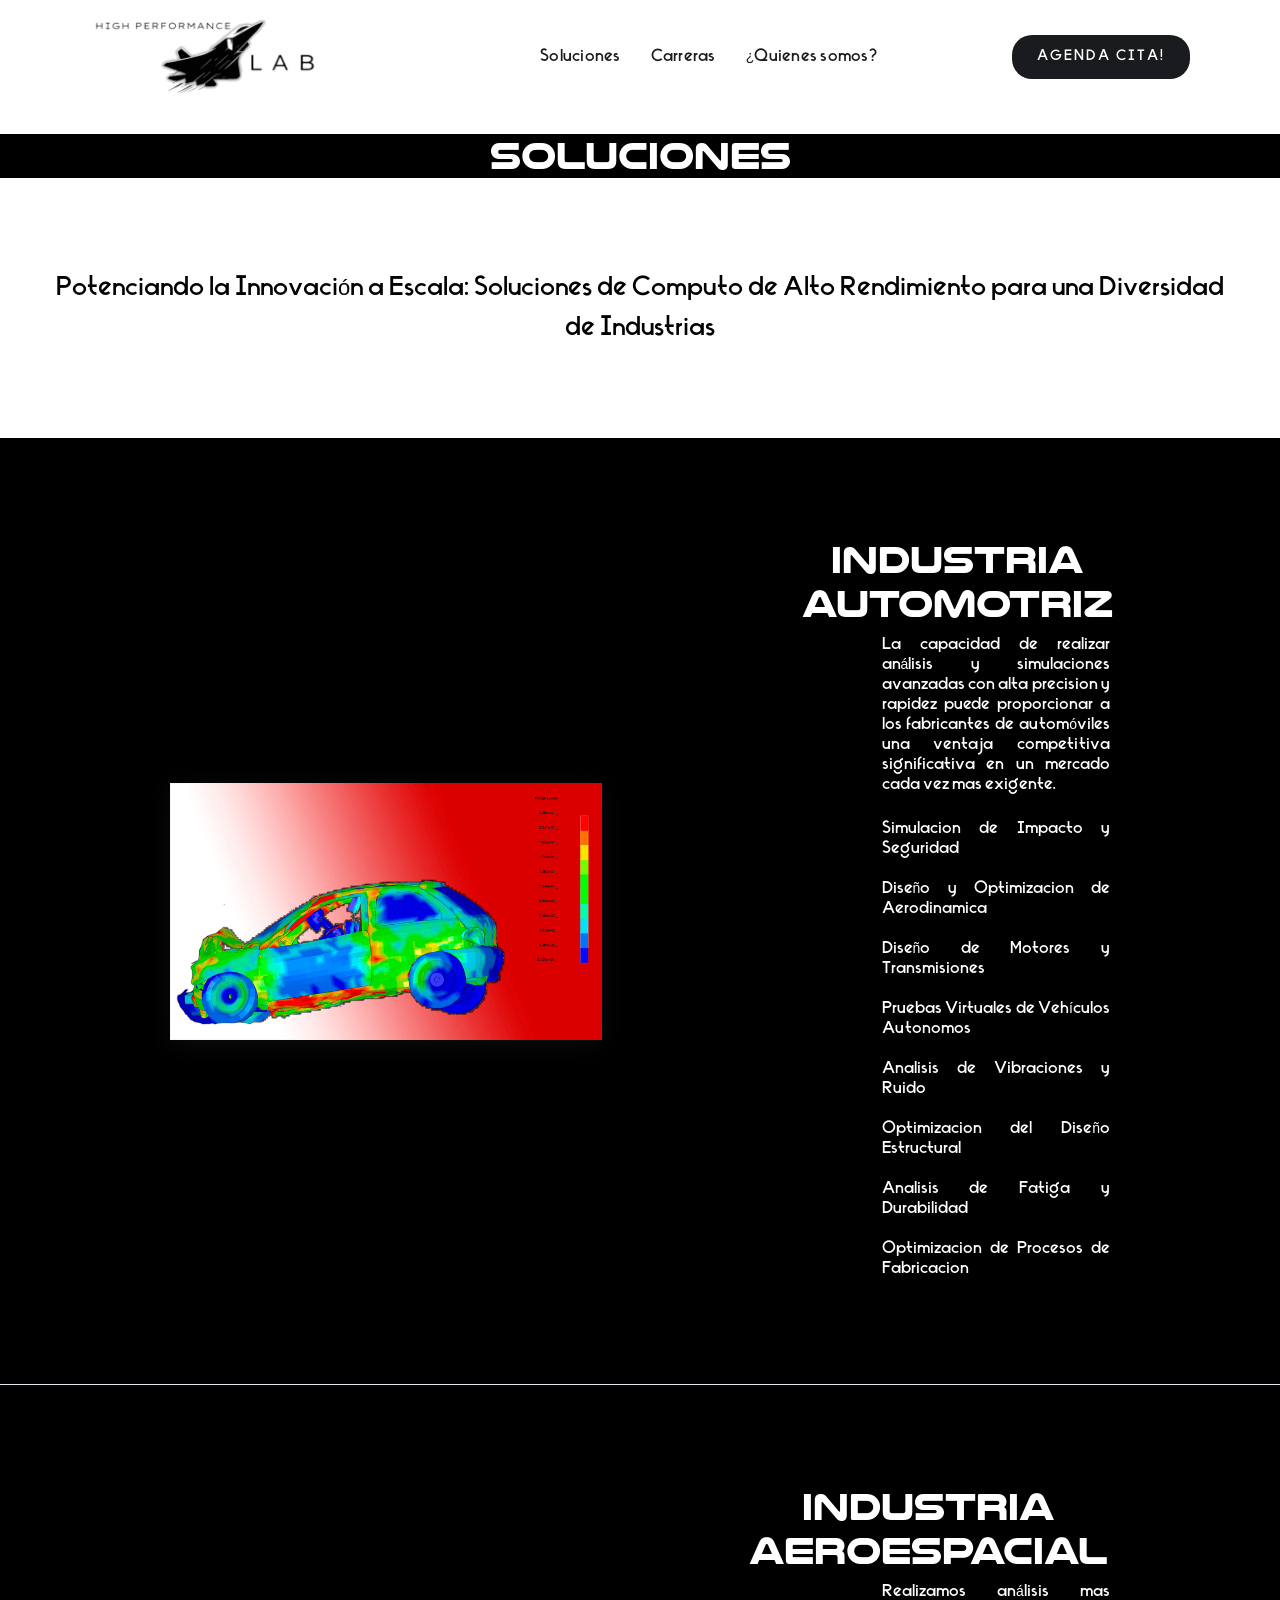
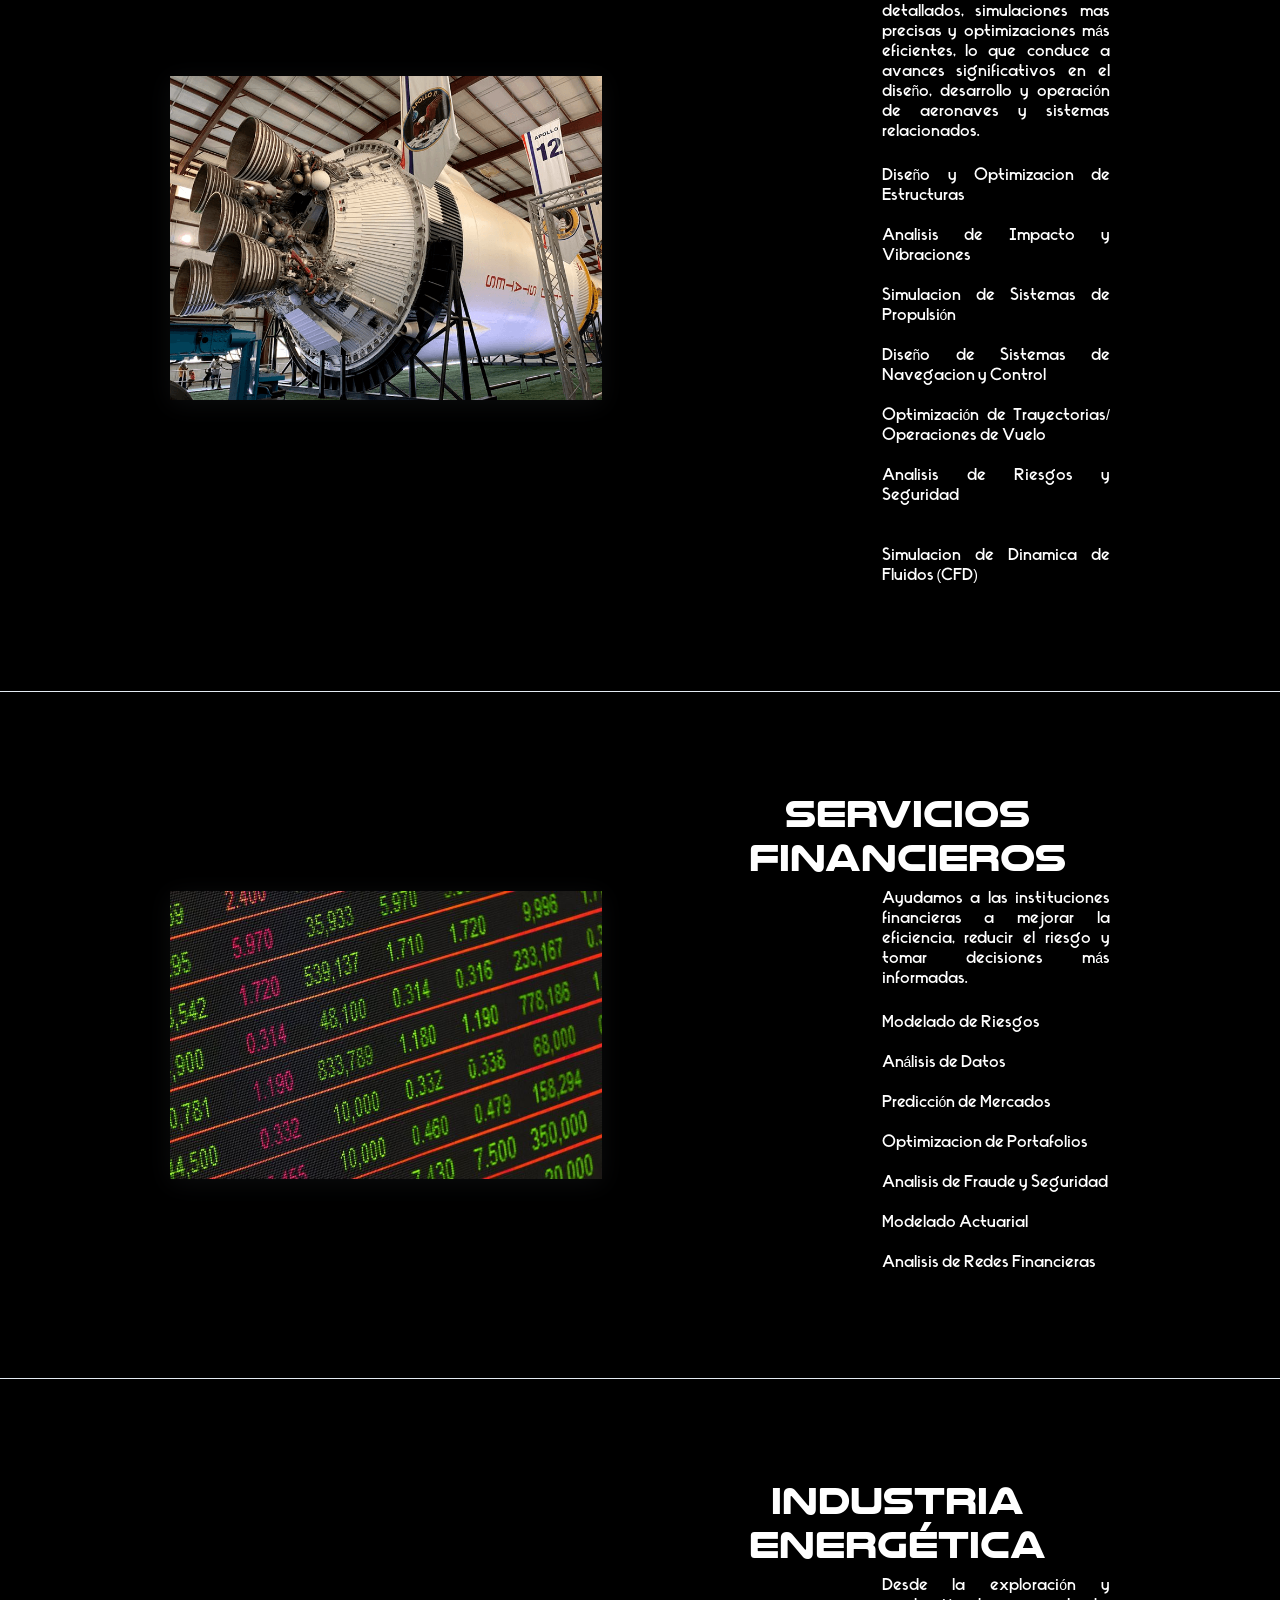
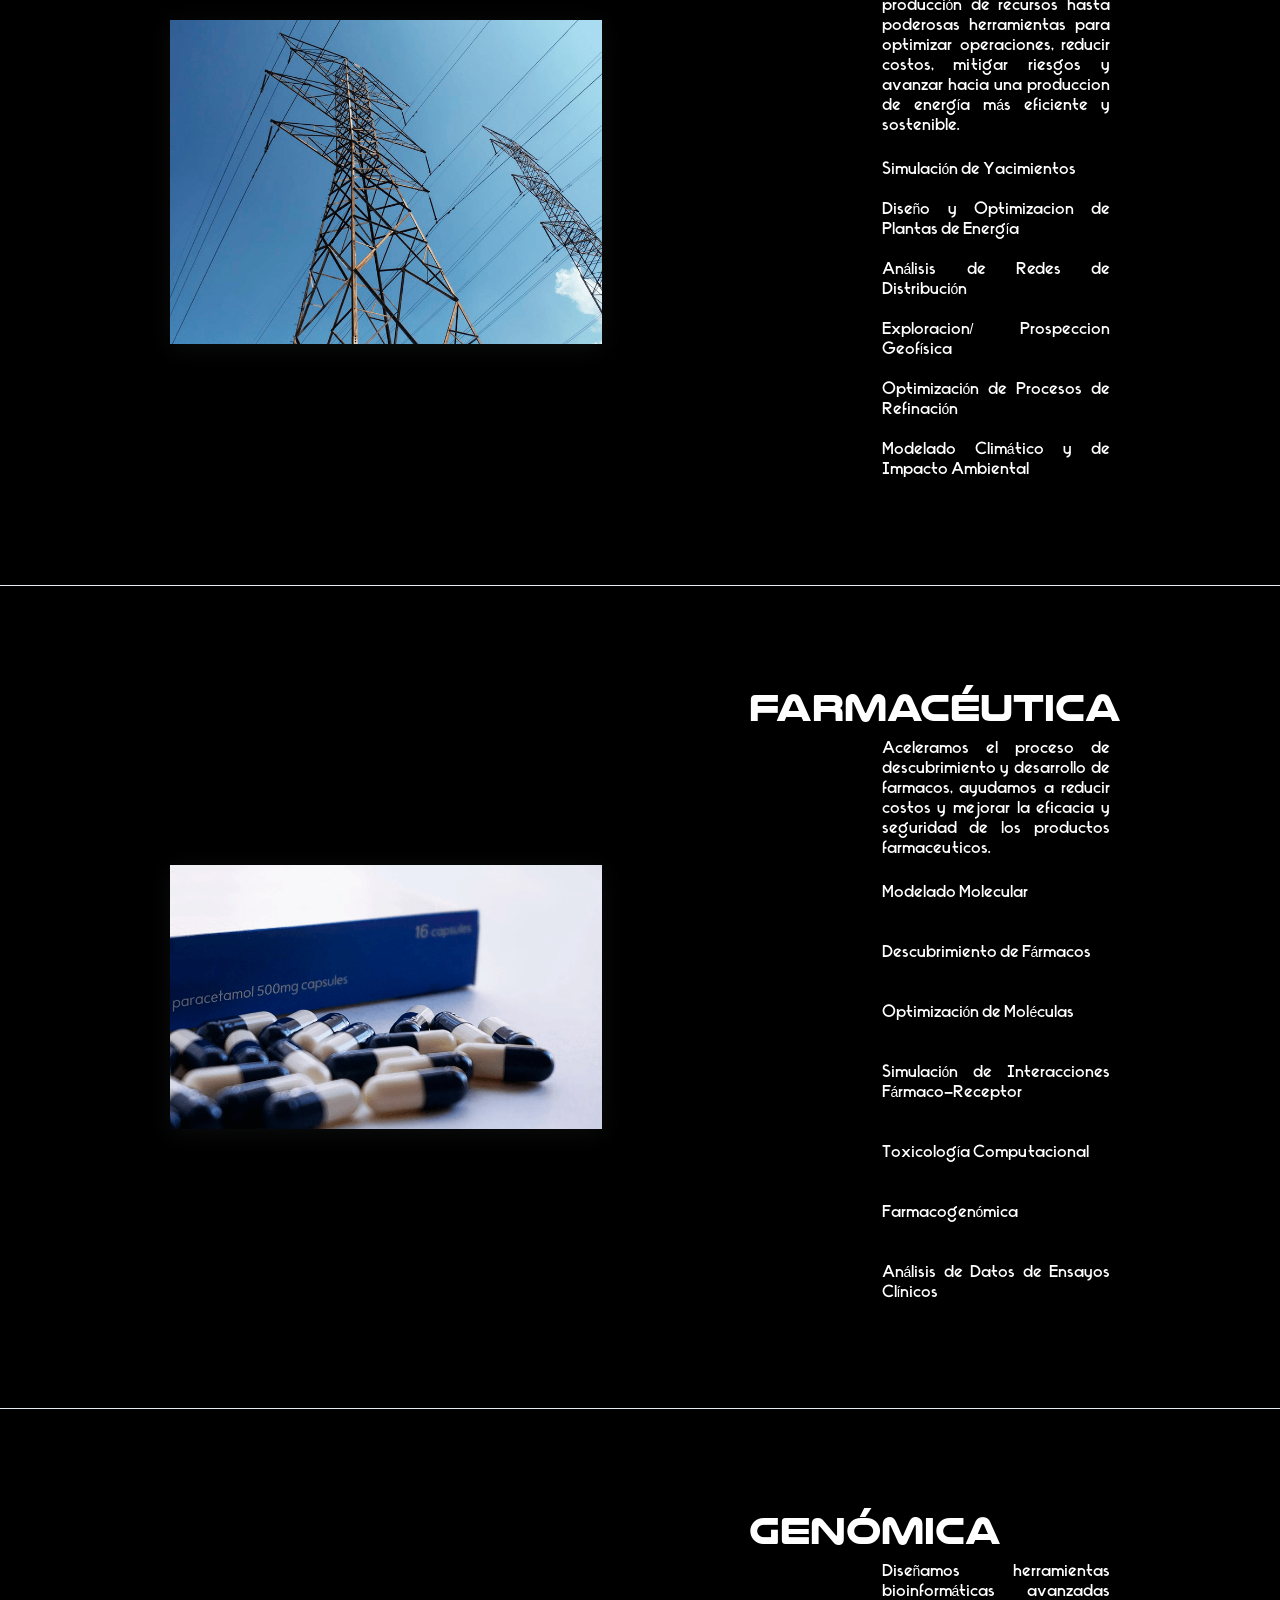
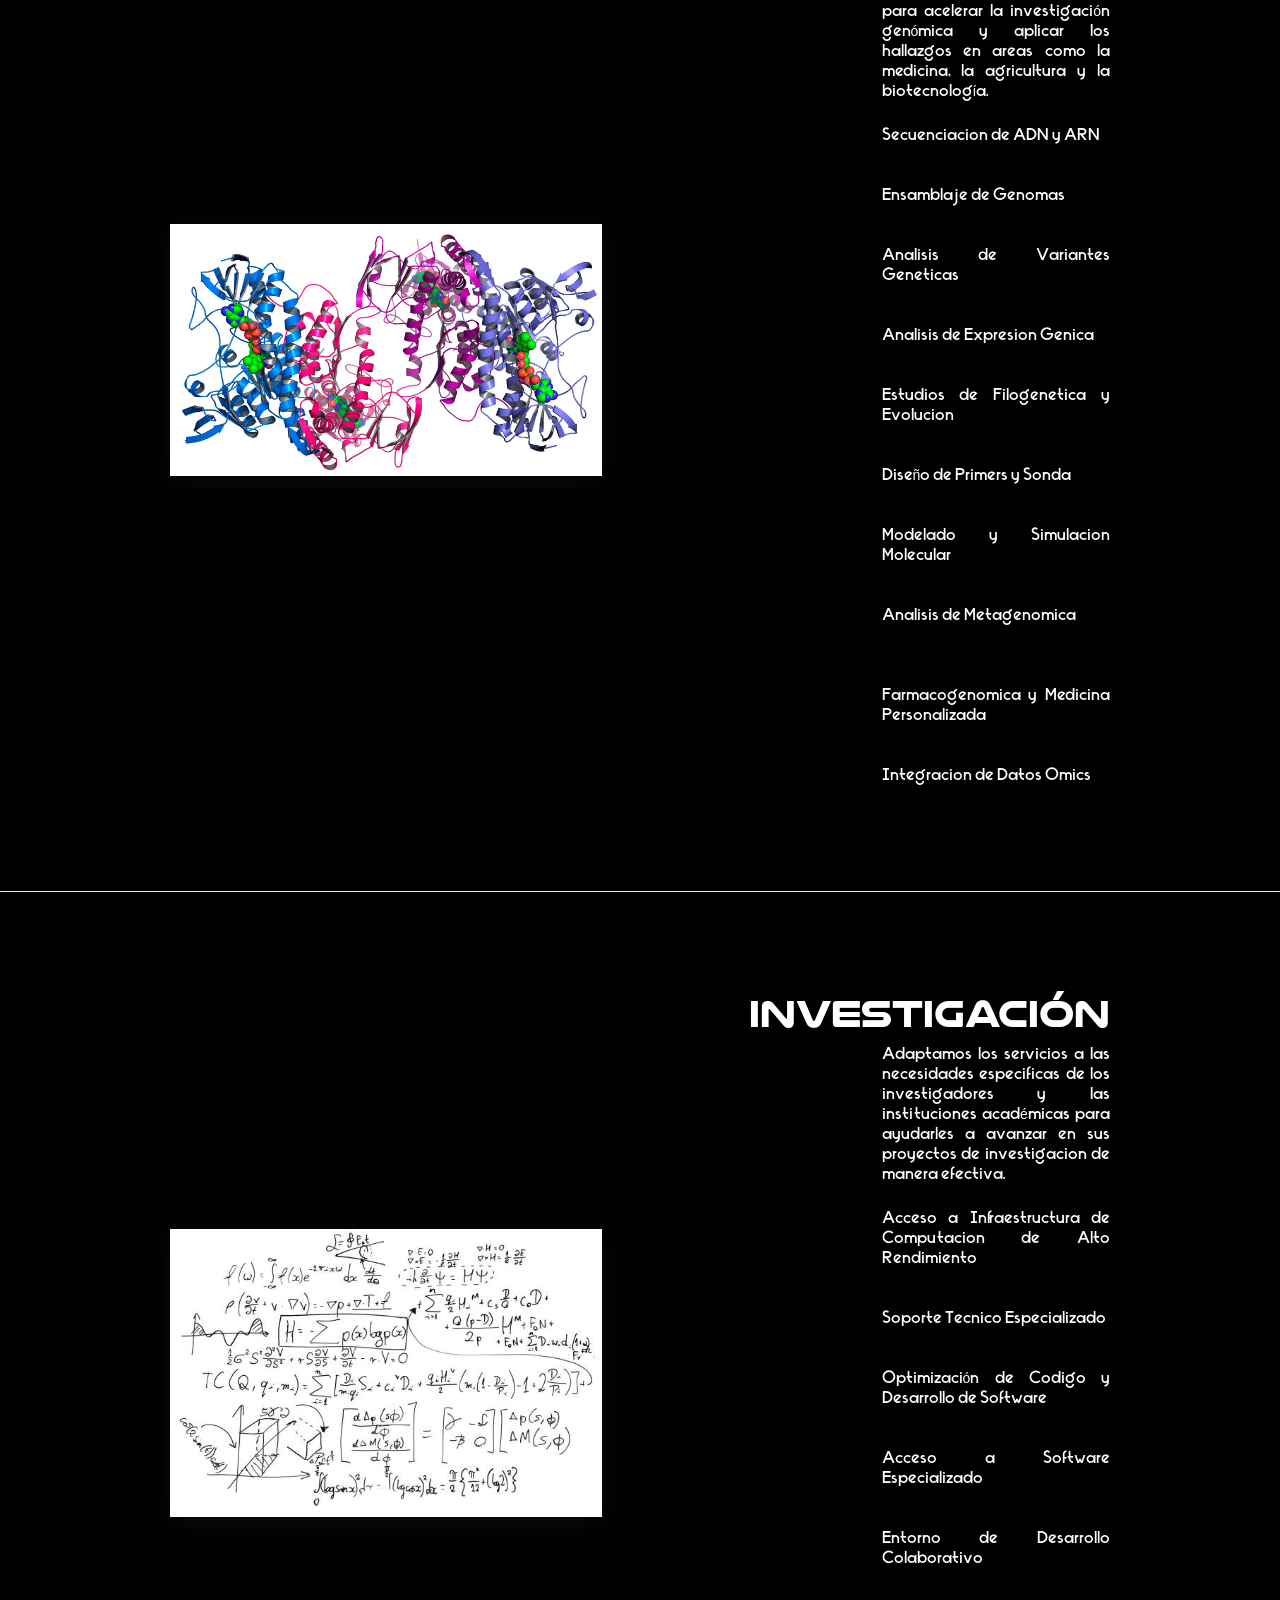
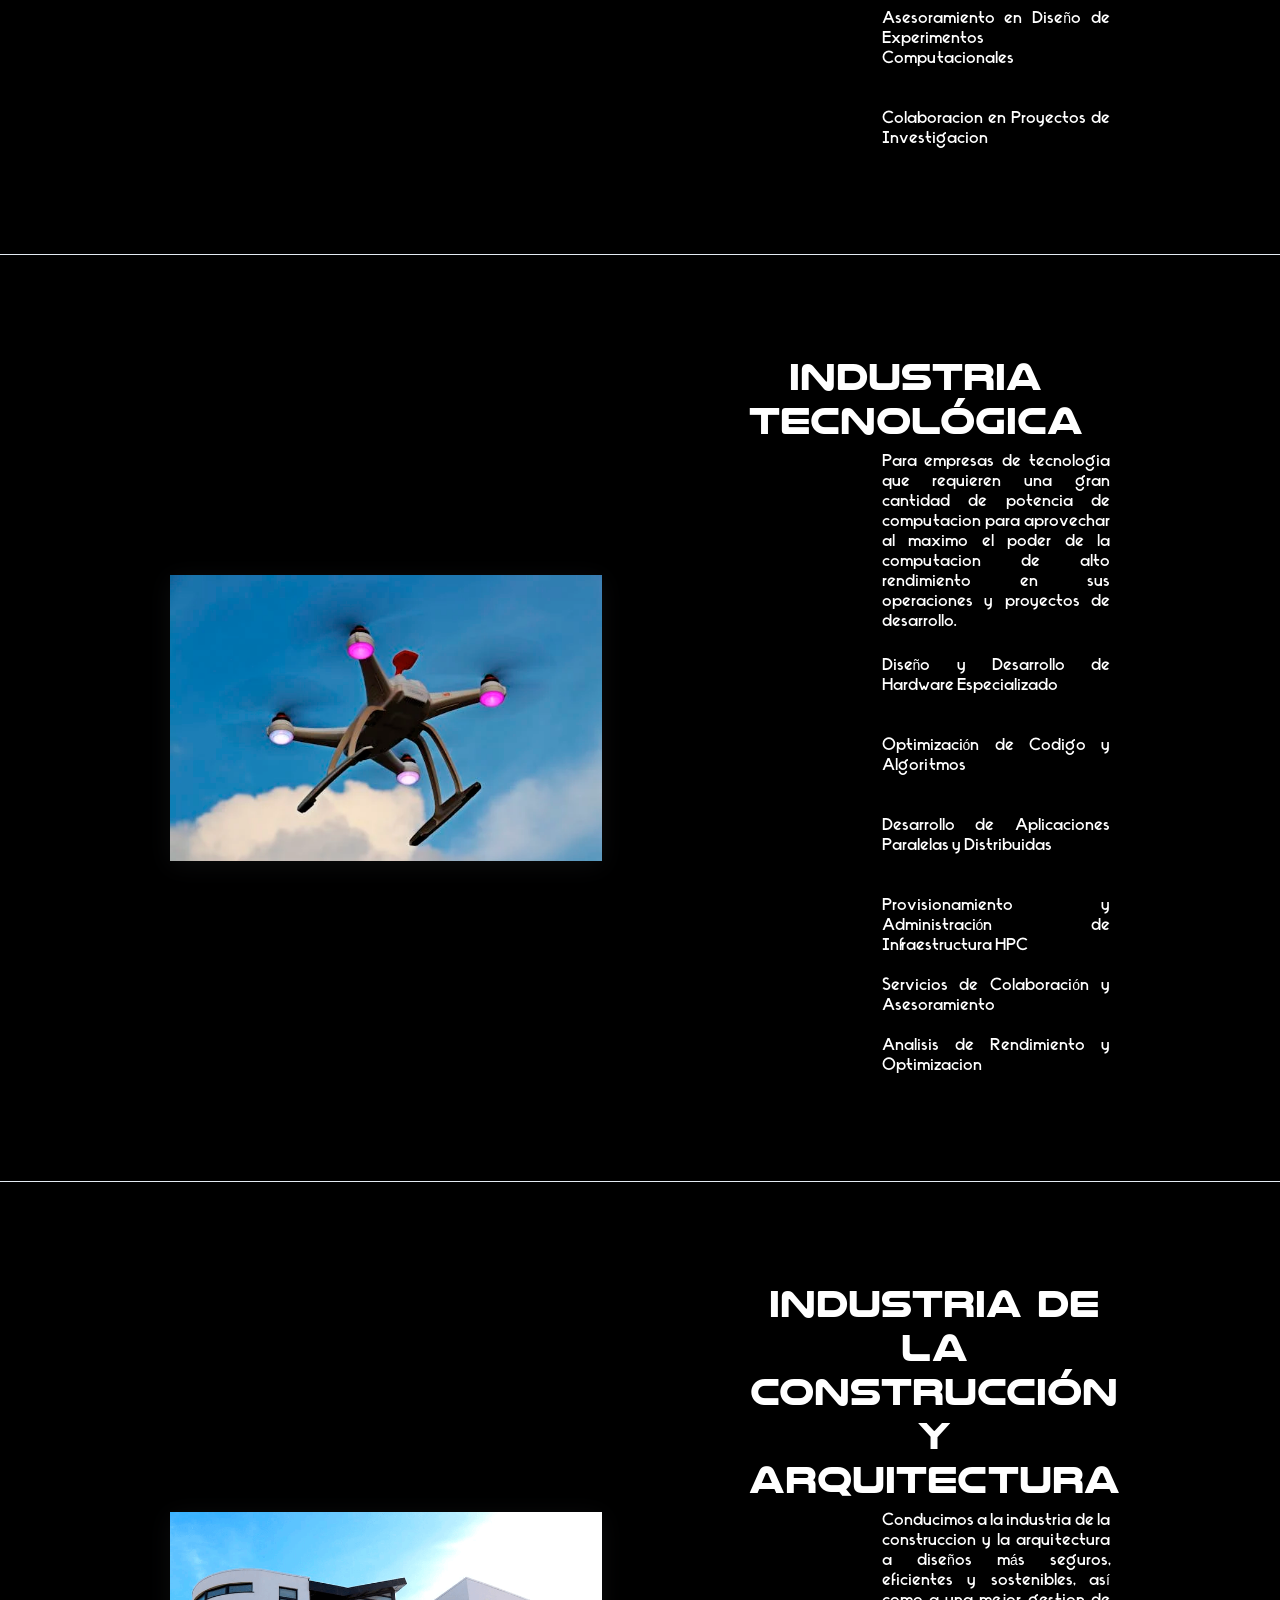
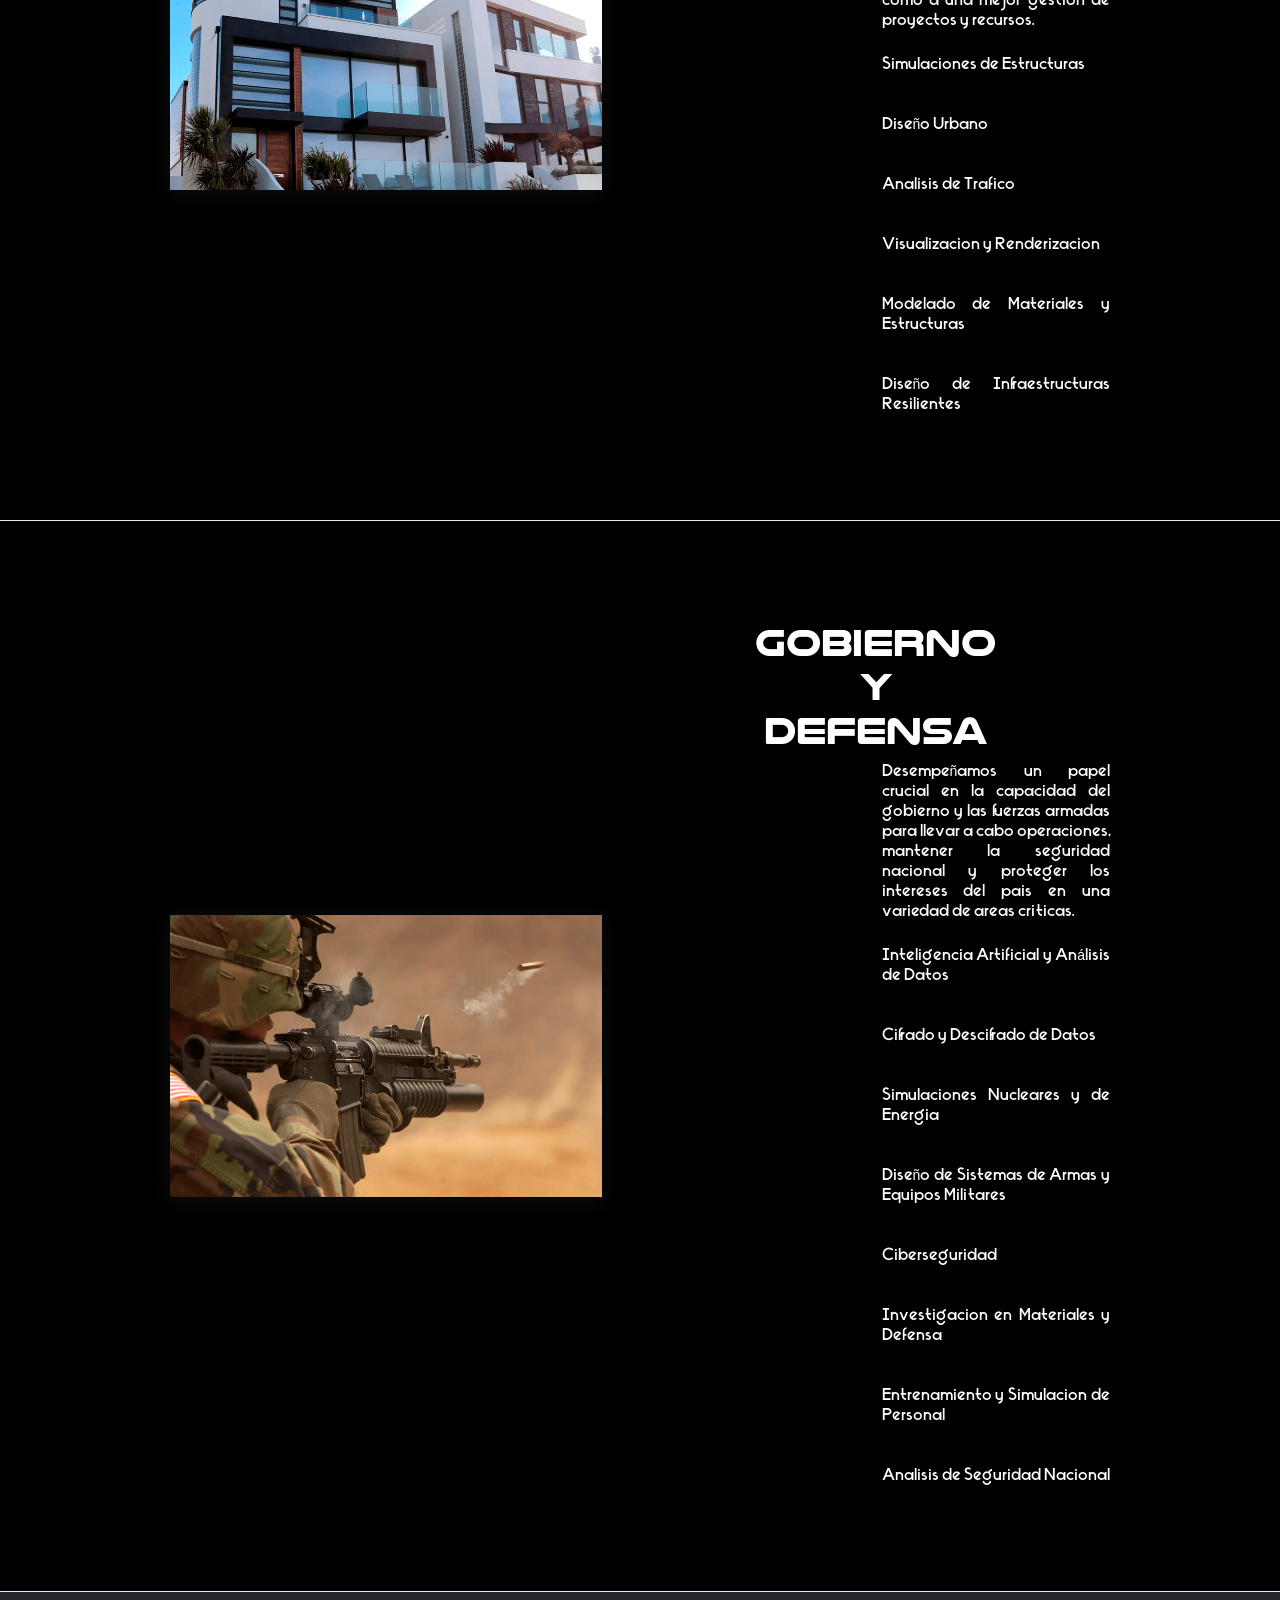
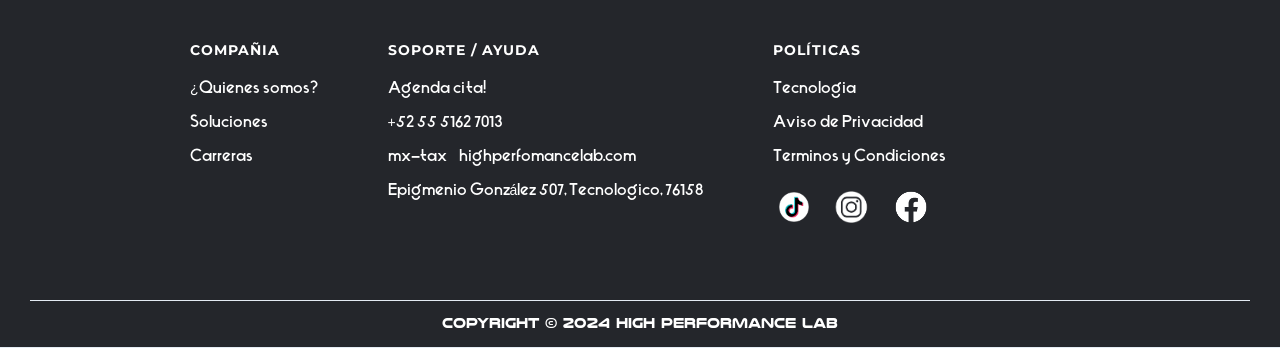
<file: projects/a_high-performance-lab/soluciones.html>
<!DOCTYPE html>

<head>

    <style>

        .loader {
          position: fixed;
          top: 0;
          left: 0;
          width: 100vw;
          height: 100vh;
          display: flex;
          align-items: center;
          justify-content: center;
          background: #333333;
          transition: opacity 0.75s, visibility 0.75s;
        }
        
        .loader--hidden {
          opacity: 0;
          visibility: hidden;
        }
        
        .loader::after {
          content: "";
          width: 75px;
          height: 75px;
          border: 15px solid #dddddd;
          border-top-color: #009578;
          border-radius: 50%;
          animation: loading 0.75s ease infinite;
        }
        
        @keyframes loading {
          from {
            transform: rotate(0turn);
          }
          to {
            transform: rotate(1turn);
          }
        }
        
        </style>

    <meta charset="utf-8" />
    <title>Soluciones</title>
    <meta content="width=device-width, initial-scale=1" name="viewport" />
    <meta content="Webflow" name="generator" />
    <link
        href="css/soluciones-80c73d.webflow.6202809c7.css"
        rel="stylesheet" type="text/css" />
    <link rel="stylesheet" href="css/fonts-local.css">
<script
        type="text/javascript">!function (o, c) { var n = c.documentElement, t = " w-mod-"; n.className += t + "js", ("ontouchstart" in o || o.DocumentTouch && c instanceof DocumentTouch) && (n.className += t + "touch") }(window, document);</script>
    <link href="./imagenes/logofavicon/new_LogofaviconHiLabPerformance.ico" rel="shortcut icon" type="image/x-icon" />
    <link href="imagenes/webclip.png" rel="apple-touch-icon" />
</head>

<body class="body">

    <div class="loader"></div>

    <div class="navbar-no-shadow">
        <div data-animation="default" data-collapse="medium" data-duration="400" data-easing="ease" data-easing2="ease"
            role="banner" class="navbar-no-shadow-container w-nav">
            <div class="container-regular">
                <div class="navbar-wrapper"><a href="index.html" class="navbar-brand w-nav-brand"><img
                            src="imagenes/new-logo-default-752x29.png"
                            loading="lazy" width="244" sizes="(max-width: 479px) 68vw, 244px" alt=""
                            srcset="imagenes/new-logo-default-752x29-p-500.png 500w, imagenes/new-logo-default-752x29.png 752w" /></a>
                    <nav role="navigation" class="nav-menu-wrapper w-nav-menu">
                        <ul role="list" class="nav-menu w-list-unstyled">
                            <li><a href="soluciones.html" aria-current="page" class="nav-link w--current">Soluciones</a></li>
                            <li><a href="#" class="nav-link">Carreras</a></li>
                            <li><a href="quienes-somos.html" class="nav-link">¿Quienes somos?</a></li>
                            <li class="mobile-margin-top-10">
                                <div class="nav-button-wrapper"><a href="contact-us1.html" class="button-primary w-button">Agenda
                                        cita!</a></div>
                            </li>
                        </ul>
                    </nav>
                    <div class="menu-button w-nav-button">
                        <div class="w-icon-nav-menu"></div>
                    </div>
                </div>
            </div>
        </div>
    </div>
    <section class="section">
        <h1 class="heading-5">Soluciones</h1>
    </section>
    <section>
        <p class="paragraph">Potenciando la Innovación a Escala: Soluciones de Computo de Alto Rendimiento para una
            Diversidad <br /><br />de Industrias</p>
    </section>
    <section class="hero-heading-right">
        <div class="container-2">
            <div class="hero-wrapper">
                <div class="hero-split"><img
                        src="imagenes/coche-simulacion.png"
                        loading="lazy" width="523" sizes="(max-width: 767px) 94vw, (max-width: 991px) 68vw, 43vw" alt=""
                        srcset="imagenes/coche-simulacion-p-500.png 500w, imagenes/coche-simulacion-p-800.png 800w, imagenes/coche-simulacion-p-1080.png 1080w, imagenes/coche-simulacion.png 1400w"
                        class="shadow-two" /></div>
                <div class="hero-split">
                    <h1 class="heading">Industria<br />Automotriz</h1>
                    <p class="margin-bottom-24px">La capacidad de realizar análisis y simulaciones avanzadas con alta
                        precision y rapidez puede proporcionar a los fabricantes de automóviles una ventaja competitiva
                        significativa en un mercado cada vez mas exigente.</p>
                    <p class="margin-bottom-24px">Simulacion de Impacto y Seguridad<br />‍<br />Diseño y Optimizacion de
                        Aerodinamica<br />‍<br />Diseño de Motores y Transmisiones<br />‍<br />Pruebas Virtuales de
                        Vehículos Autonomos<br />‍<br />Analisis de Vibraciones y Ruido<br />‍<br />Optimizacion del
                        Diseño Estructural<br />‍<br />Analisis de Fatiga y Durabilidad<br />‍<br />Optimizacion de
                        Procesos de Fabricacion</p>
                </div>
            </div>
        </div>
    </section>
    <section class="hero-heading-right">
        <div class="container-2">
            <div class="hero-wrapper">
                <div class="hero-split"><img
                        src="imagenes/industria-aeroespacial.png"
                        loading="lazy"
                        sizes="(max-width: 479px) 94vw, (max-width: 767px) 96vw, (max-width: 991px) 92vw, 43vw"
                        srcset="imagenes/industria-aeroespacial-p-500.png 500w, imagenes/industria-aeroespacial-p-800.png 800w, imagenes/industria-aeroespacial.png 1000w"
                        alt="" class="shadow-two" /></div>
                <div class="hero-split">
                    <h1 class="heading-3">Industria Aeroespacial</h1>
                    <p class="margin-bottom-24px">Realizamos análisis mas detallados, simulaciones mas precisas y
                        optimizaciones más eficientes, lo que conduce a avances significativos en el diseño, desarrollo
                        y operación de aeronaves y sistemas relacionados.</p>
                    <p class="margin-bottom-24px">Diseño y Optimizacion de Estructuras<br />‍<br />Analisis de Impacto y
                        Vibraciones<br />‍<br />Simulacion de Sistemas de Propulsión<br />‍<br />Diseño de Sistemas de
                        Navegacion y Control<br />‍<br />Optimización de Trayectorias/ Operaciones de
                        Vuelo<br />‍<br />Analisis de Riesgos y Seguridad<br />‍<br />‍<br />Simulacion de Dinamica de
                        Fluidos (CFD)</p>
                </div>
            </div>
        </div>
    </section>
    <section class="hero-heading-right">
        <div class="container-2">
            <div class="hero-wrapper">
                <div class="hero-split"><img
                        src="imagenes/pexels-photo-210607.jpeg"
                        loading="lazy"
                        sizes="(max-width: 479px) 94vw, (max-width: 767px) 96vw, (max-width: 991px) 92vw, 43vw"
                        srcset="imagenes/pexels-photo-210607-p-500.jpeg 500w, imagenes/pexels-photo-210607-p-800.jpeg 800w, imagenes/pexels-photo-210607.jpeg 1125w"
                        alt="" class="shadow-two" /></div>
                <div class="hero-split">
                    <h1 class="heading-3">Servicios financieros</h1>
                    <p class="margin-bottom-24px">Ayudamos a las instituciones financieras a mejorar la eficiencia,
                        reducir el riesgo y tomar decisiones más informadas.</p>
                    <p class="margin-bottom-24px">Modelado de Riesgos<br />‍<br />Análisis de
                        Datos<br />‍<br />Predicción de Mercados<br />‍<br />Optimizacion de
                        Portafolios<br />‍<br />Analisis de Fraude y Seguridad<br />‍<br />Modelado
                        Actuarial<br />‍<br />Analisis de Redes Financieras</p>
                </div>
            </div>
        </div>
    </section>
    <section class="hero-heading-right">
        <div class="container-2">
            <div class="hero-wrapper">
                <div class="hero-split"><img
                        src="imagenes/indenergetic.png"
                        loading="lazy"
                        sizes="(max-width: 479px) 94vw, (max-width: 767px) 96vw, (max-width: 991px) 92vw, 43vw"
                        srcset="imagenes/indenergetic-p-500.png 500w, imagenes/indenergetic-p-800.png 800w, imagenes/indenergetic.png 1000w"
                        alt="" class="shadow-two" /></div>
                <div class="hero-split">
                    <h1 class="heading-3">industria energética</h1>
                    <p class="margin-bottom-24px">Desde la exploración y producción de recursos hasta poderosas
                        herramientas para optimizar operaciones, reducir costos, mitigar riesgos y avanzar hacia una
                        produccion de energía más eficiente y sostenible.</p>
                    <p class="margin-bottom-24px">Simulación de Yacimientos<br />‍<br />Diseño y Optimizacion de Plantas
                        de Energía<br />‍<br />Análisis de Redes de Distribución<br />‍<br />Exploracion/ Prospeccion
                        Geofísica<br />‍<br />Optimización de Procesos de Refinación<br />‍<br />Modelado Climático y de
                        Impacto Ambiental</p>
                </div>
            </div>
        </div>
    </section>
    <section class="hero-heading-right">
        <div class="container-2">
            <div class="hero-wrapper">
                <div class="hero-split"><img
                        src="imagenes/pildoras.png"
                        loading="lazy" width="504" sizes="(max-width: 767px) 94vw, (max-width: 991px) 66vw, 43vw" alt=""
                        srcset="imagenes/pildoras-p-500.png 500w, imagenes/pildoras-p-800.png 800w, imagenes/pildoras-p-1080.png 1080w, imagenes/pildoras.png 1229w"
                        class="shadow-two" /></div>
                <div class="hero-split">
                    <h1 class="heading-3">Farmacéutica</h1>
                    <p class="margin-bottom-24px">Aceleramos el proceso de descubrimiento y desarrollo de farmacos,
                        ayudamos a reducir costos y mejorar la eficacia y seguridad de los productos farmaceuticos.</p>
                    <p class="margin-bottom-24px">Modelado Molecular<br />‍<br />‍<br />Descubrimiento de
                        Fármacos<br />‍<br />‍<br />Optimización de Moléculas<br />‍<br />‍<br />Simulación de
                        Interacciones Fármaco-Receptor<br />‍<br />‍<br />Toxicología
                        Computacional<br />‍<br />‍<br />Farmacogenómica<br />‍<br />‍<br />Análisis de Datos de Ensayos
                        Clínicos</p>
                </div>
            </div>
        </div>
    </section>
    <section class="hero-heading-right">
        <div class="container-2">
            <div class="hero-wrapper">
                <div class="hero-split"><img
                        src="imagenes/genomics.png"
                        loading="lazy" width="504" sizes="(max-width: 767px) 94vw, (max-width: 991px) 66vw, 43vw" alt=""
                        srcset="imagenes/genomics-p-500.png 500w, imagenes/genomics-p-800.png 800w, imagenes/genomics-p-1080.png 1080w, imagenes/genomics.png 1140w"
                        class="shadow-two" /></div>
                <div class="hero-split">
                    <h1 class="heading-3">Genómica</h1>
                    <p class="margin-bottom-24px">Diseñamos herramientas bioinformáticas avanzadas para acelerar la
                        investigación genómica y aplicar los hallazgos en areas como la medicina, la agricultura y la
                        biotecnología.</p>
                    <p class="margin-bottom-24px">Secuenciacion de ADN y ARN<br />‍<br />‍<br />Ensamblaje de
                        Genomas<br />‍<br />‍<br />Analisis de Variantes Geneticas<br />‍<br />‍<br />Analisis de
                        Expresion Genica<br />‍<br />‍<br />Estudios de Filogenetica y
                        Evolucion<br />‍<br />‍<br />Diseño de Primers y Sonda<br /><br />‍<br />Modelado y Simulacion
                        Molecular<br /><br />‍<br />Analisis de Metagenomica<br /><br /><br />‍<br />Farmacogenomica y
                        Medicina Personalizada<br /><br />‍<br />Integracion de Datos Omics</p>
                </div>
            </div>
        </div>
    </section>
    <section class="hero-heading-right">
        <div class="container-2">
            <div class="hero-wrapper">
                <div class="hero-split"><img
                        src="imagenes/istockphoto-696935130-612x612.jpg"
                        loading="lazy" width="486" sizes="(max-width: 767px) 94vw, (max-width: 991px) 63vw, 43vw" alt=""
                        srcset="imagenes/istockphoto-696935130-612x612-p-500.jpg 500w, imagenes/istockphoto-696935130-612x612.jpg 612w"
                        class="shadow-two" /></div>
                <div class="hero-split">
                    <h1 class="heading-3">Investigación</h1>
                    <p class="margin-bottom-24px">Adaptamos los servicios a las necesidades especificas de los
                        investigadores y las instituciones académicas para ayudarles a avanzar en sus proyectos de
                        investigacion de manera efectiva.</p>
                    <p class="margin-bottom-24px">Acceso a Infraestructura de Computacion de Alto
                        Rendimiento<br /><br />‍<br />Soporte Tecnico Especializado<br /><br />‍<br />Optimización de
                        Codigo y Desarrollo de Software<br /><br />‍<br />Acceso a Software
                        Especializado<br /><br />‍<br />Entorno de Desarrollo
                        Colaborativo<br /><br />‍<br />Asesoramiento en Diseño de Experimentos
                        Computacionales<br /><br />‍<br />Colaboracion en Proyectos de Investigacion</p>
                </div>
            </div>
        </div>
    </section>
    <section class="hero-heading-right">
        <div class="container-2">
            <div class="hero-wrapper">
                <div class="hero-split"><img
                        src="imagenes/drounee3.png"
                        loading="lazy" width="469" sizes="(max-width: 767px) 94vw, (max-width: 991px) 61vw, 43vw" alt=""
                        srcset="imagenes/drounee3-p-500.png 500w, imagenes/drounee3.png 600w"
                        class="shadow-two" /></div>
                <div class="hero-split">
                    <h1 class="heading-3">Industria tecnológica</h1>
                    <p class="margin-bottom-24px">Para empresas de tecnologia que requieren una gran cantidad de
                        potencia de computacion para aprovechar al maximo el poder de la computacion de alto rendimiento
                        en sus operaciones y proyectos de desarrollo.</p>
                    <p class="margin-bottom-24px">Diseño y Desarrollo de Hardware
                        Especializado<br /><br />‍<br />Optimización de Codigo y Algoritmos<br /><br />‍<br />Desarrollo
                        de Aplicaciones Paralelas y Distribuidas<br /><br />‍<br />Provisionamiento y Administración de
                        Infraestructura HPC<br />‍<br />Servicios de Colaboración y Asesoramiento<br />‍<br />Analisis
                        de Rendimiento y Optimizacion</p>
                </div>
            </div>
        </div>
    </section>
    <section class="hero-heading-right">
        <div class="container-2">
            <div class="hero-wrapper">
                <div class="hero-split"><img
                        src="imagenes/arquitectur3.png"
                        loading="lazy" width="469" sizes="(max-width: 767px) 94vw, (max-width: 991px) 61vw, 43vw" alt=""
                        srcset="imagenes/arquitectur3-p-500.png 500w, imagenes/arquitectur3-p-800.png 800w, imagenes/arquitectur3-p-1080.png 1080w, imagenes/arquitectur3.png 1164w"
                        class="shadow-two" /></div>
                <div class="hero-split">
                    <h1 class="heading-3">Industria de la Construcción y Arquitectura</h1>
                    <p class="margin-bottom-24px">Conducimos a la industria de la construccion y la arquitectura a
                        diseños más seguros, eficientes y sostenibles, así como a una mejor gestion de proyectos y
                        recursos.</p>
                    <p class="margin-bottom-24px">Simulaciones de Estructuras<br /><br />‍<br />Diseño
                        Urbano<br /><br />‍<br />Analisis de Trafico<br /><br />‍<br />Visualizacion y
                        Renderizacion<br /><br />‍<br />Modelado de Materiales y Estructuras<br /><br />‍<br />Diseño de
                        Infraestructuras Resilientes</p>
                </div>
            </div>
        </div>
    </section>
    <section class="hero-heading-right">
        <div class="container-2">
            <div class="hero-wrapper">
                <div class="hero-split"><img
                        src="imagenes/miltarm.png"
                        loading="lazy" width="469" sizes="(max-width: 767px) 94vw, (max-width: 991px) 61vw, 43vw" alt=""
                        srcset="imagenes/miltarm-p-500.png 500w, imagenes/miltarm-p-800.png 800w, imagenes/miltarm-p-1080.png 1080w, imagenes/miltarm.png 1151w"
                        class="shadow-two" /></div>
                <div class="hero-split">
                    <h1 class="heading-3">Gobierno y Defensa</h1>
                    <p class="margin-bottom-24px">Desempeñamos un papel crucial en la capacidad del gobierno y las
                        fuerzas armadas para llevar a cabo operaciones, mantener la seguridad nacional y proteger los
                        intereses del pais en una variedad de areas criticas.</p>
                    <p class="margin-bottom-24px">Inteligencia Artificial y Análisis de Datos<br />‍<br />‍<br />Cifrado
                        y Descifrado de Datos<br />‍<br />‍<br />Simulaciones Nucleares y de
                        Energia<br /><br />‍<br />Diseño de Sistemas de Armas y Equipos
                        Militares<br /><br />‍<br />Ciberseguridad<br /><br />‍<br />Investigacion en Materiales y
                        Defensa<br /><br />‍<br />Entrenamiento y Simulacion de Personal<br /><br />‍<br />Analisis de
                        Seguridad Nacional</p>
                </div>
            </div>
        </div>
    </section>
    <section class="footer-dark">
        <div class="container">
            <div class="footer-wrapper">
                <div class="footer-content">
                    <div id="w-node-a283ea61-d666-35e3-9b66-3e3cc092be84-4deec4ed" class="footer-block">
                        <div class="title-small">Compañia</div><a href="quienes-somos.html" class="footer-link">¿Quienes somos?</a><a
                            href="soluciones.html" class="footer-link">Soluciones</a><a href="#" class="footer-link">Carreras</a>
                    </div>
                    <div id="w-node-a283ea61-d666-35e3-9b66-3e3cc092be8d-4deec4ed" class="footer-block">
                        <div class="title-small">Soporte / Ayuda</div><a href="contact-us1.html" class="footer-link">Agenda cita!</a><a
                            href="#" class="footer-link">+52 55 5162 7013</a><a href="#"
                            class="footer-link">mx-tax@highperfomancelab.com</a><a href="#"
                            class="footer-link">Epigmenio González 507, Tecnologico, 76158</a>
                    </div>
                    <div id="w-node-a283ea61-d666-35e3-9b66-3e3cc092be98-4deec4ed" class="footer-block">
                        <div class="title-small">Políticas</div><a href="#" class="footer-link">Tecnologia</a><a
                            href="aviso-privacidad.html" class="footer-link">Aviso de Privacidad</a><a href="terminos-y-condiciones.html"
                            class="footer-link">Terminos y Condiciones</a>
                        <div class="footer-social-block"><a href="https://www.tiktok.com/@highperformancelab_mx?lang=es" class="footer-social-link w-inline-block"><img
                                    src="imagenes/tistos.png"
                                    loading="lazy" width="42"
                                    sizes="(max-width: 479px) 42px, (max-width: 767px) 9vw, (max-width: 991px) 5vw, 42px"
                                    alt=""
                                    srcset="imagenes/tistos-p-500.png 500w, imagenes/tistos-p-800.png 800w, imagenes/tistos.png 980w" /></a><a
                                href="https://www.instagram.com/highperformancelab_mx2024/" class="footer-social-link w-inline-block"><img
                                    src="imagenes/instagramxd.png"
                                    loading="lazy" width="49"
                                    sizes="(max-width: 479px) 49px, (max-width: 767px) 10vw, (max-width: 991px) 6vw, 49px"
                                    alt=""
                                    srcset="imagenes/instagramxd-p-500.png 500w, imagenes/instagramxd-p-800.png 800w, imagenes/instagramxd.png 920w" /></a><a
                                href="https://www.facebook.com/profile.php?id=61559092395205" class="footer-social-link w-inline-block"><img
                                    src="imagenes/facebook-logo.png"
                                    loading="lazy" width="46" alt="" /></a></div>
                    </div>
                </div>
            </div>
        </div>
        <div class="footer-divider"></div>
        <div class="footer-copyright-center">Copyright © 2024 High Performance Lab</div>
    </section>
    <script src="js/jquery-3.5.1.min.dc5e7f18c8.js"
        type="text/javascript"></script>
    <script src="js/webflow.6aec41335.js"
        type="text/javascript"></script>

    <!--loadercircle-->
    <script> window.addEventListener("load", () => {
        const loader = document.querySelector(".loader");
      
        loader.classList.add("loader--hidden");
      
        loader.addEventListener("transitionend", () => {
          document.body.removeChild(loader);
        });
      });
      
       </script>
  <!--endloadcircle-->

</body>

</html>
</file>
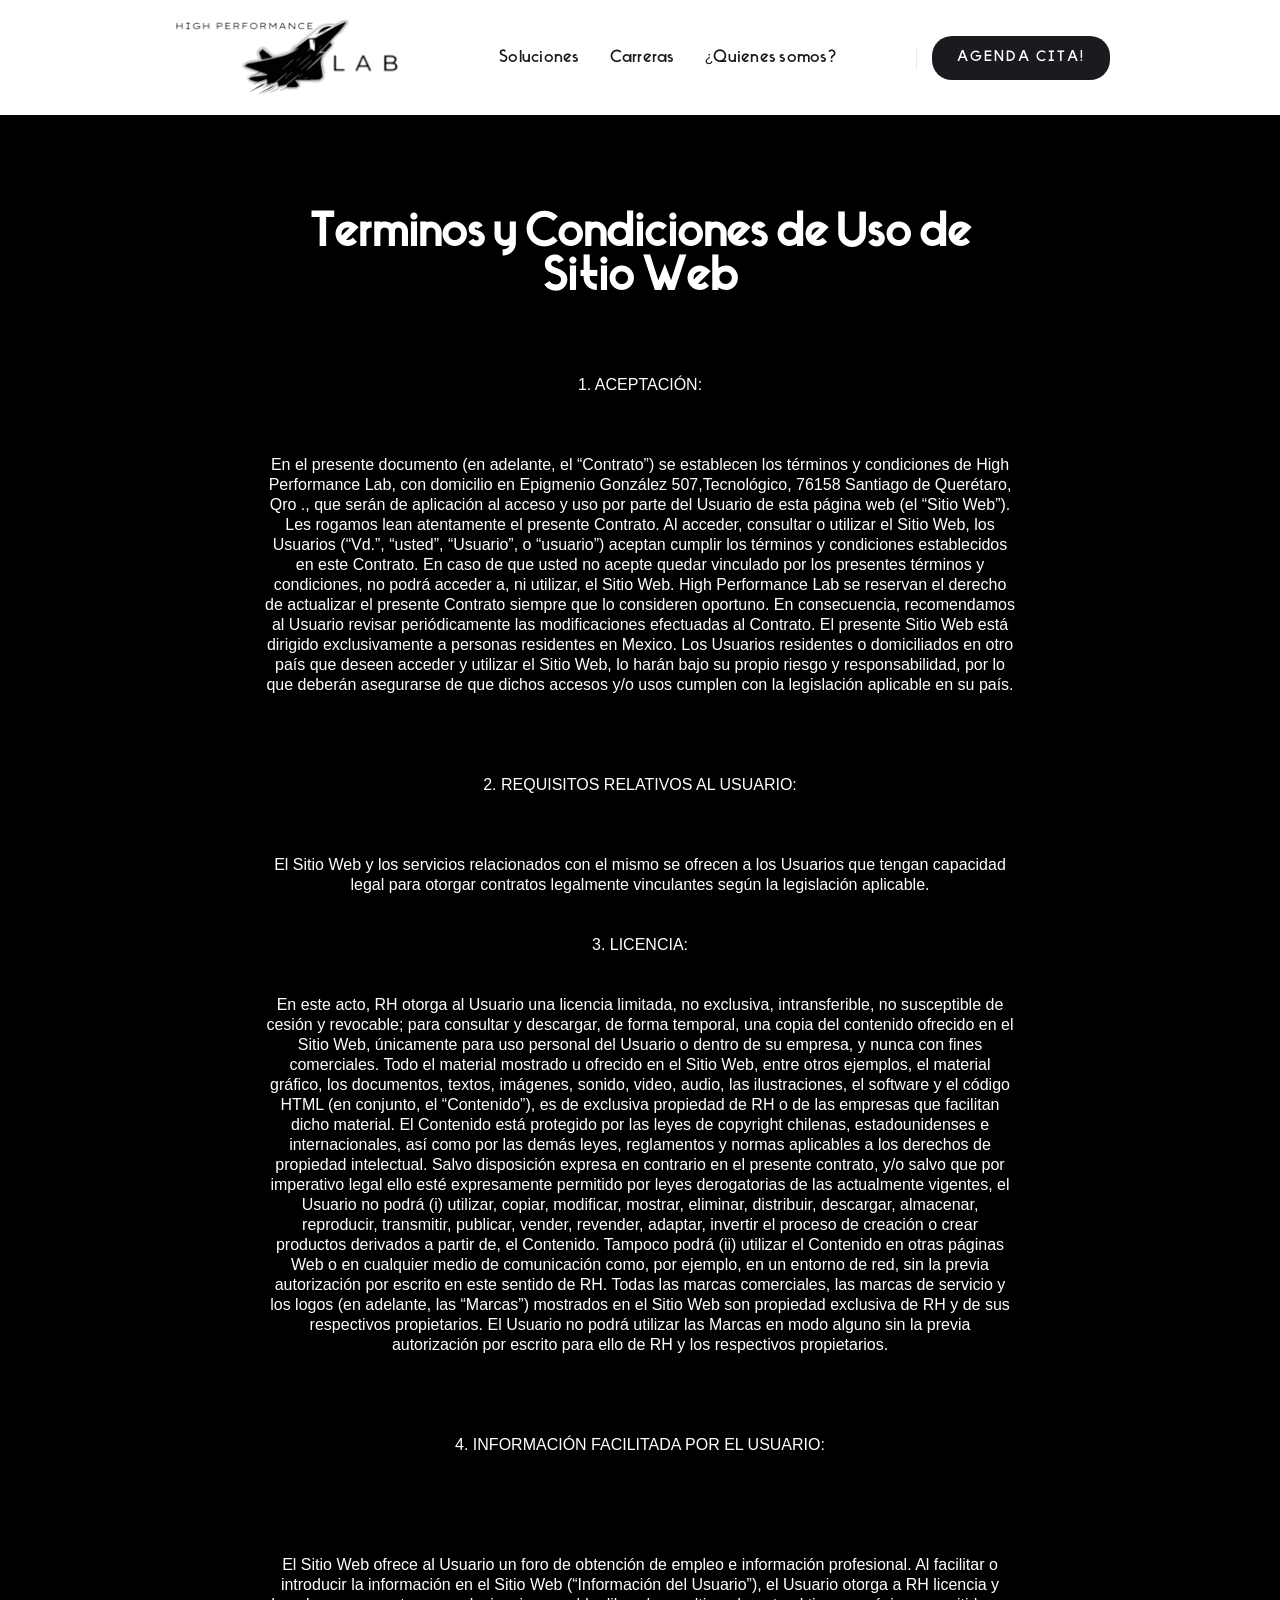
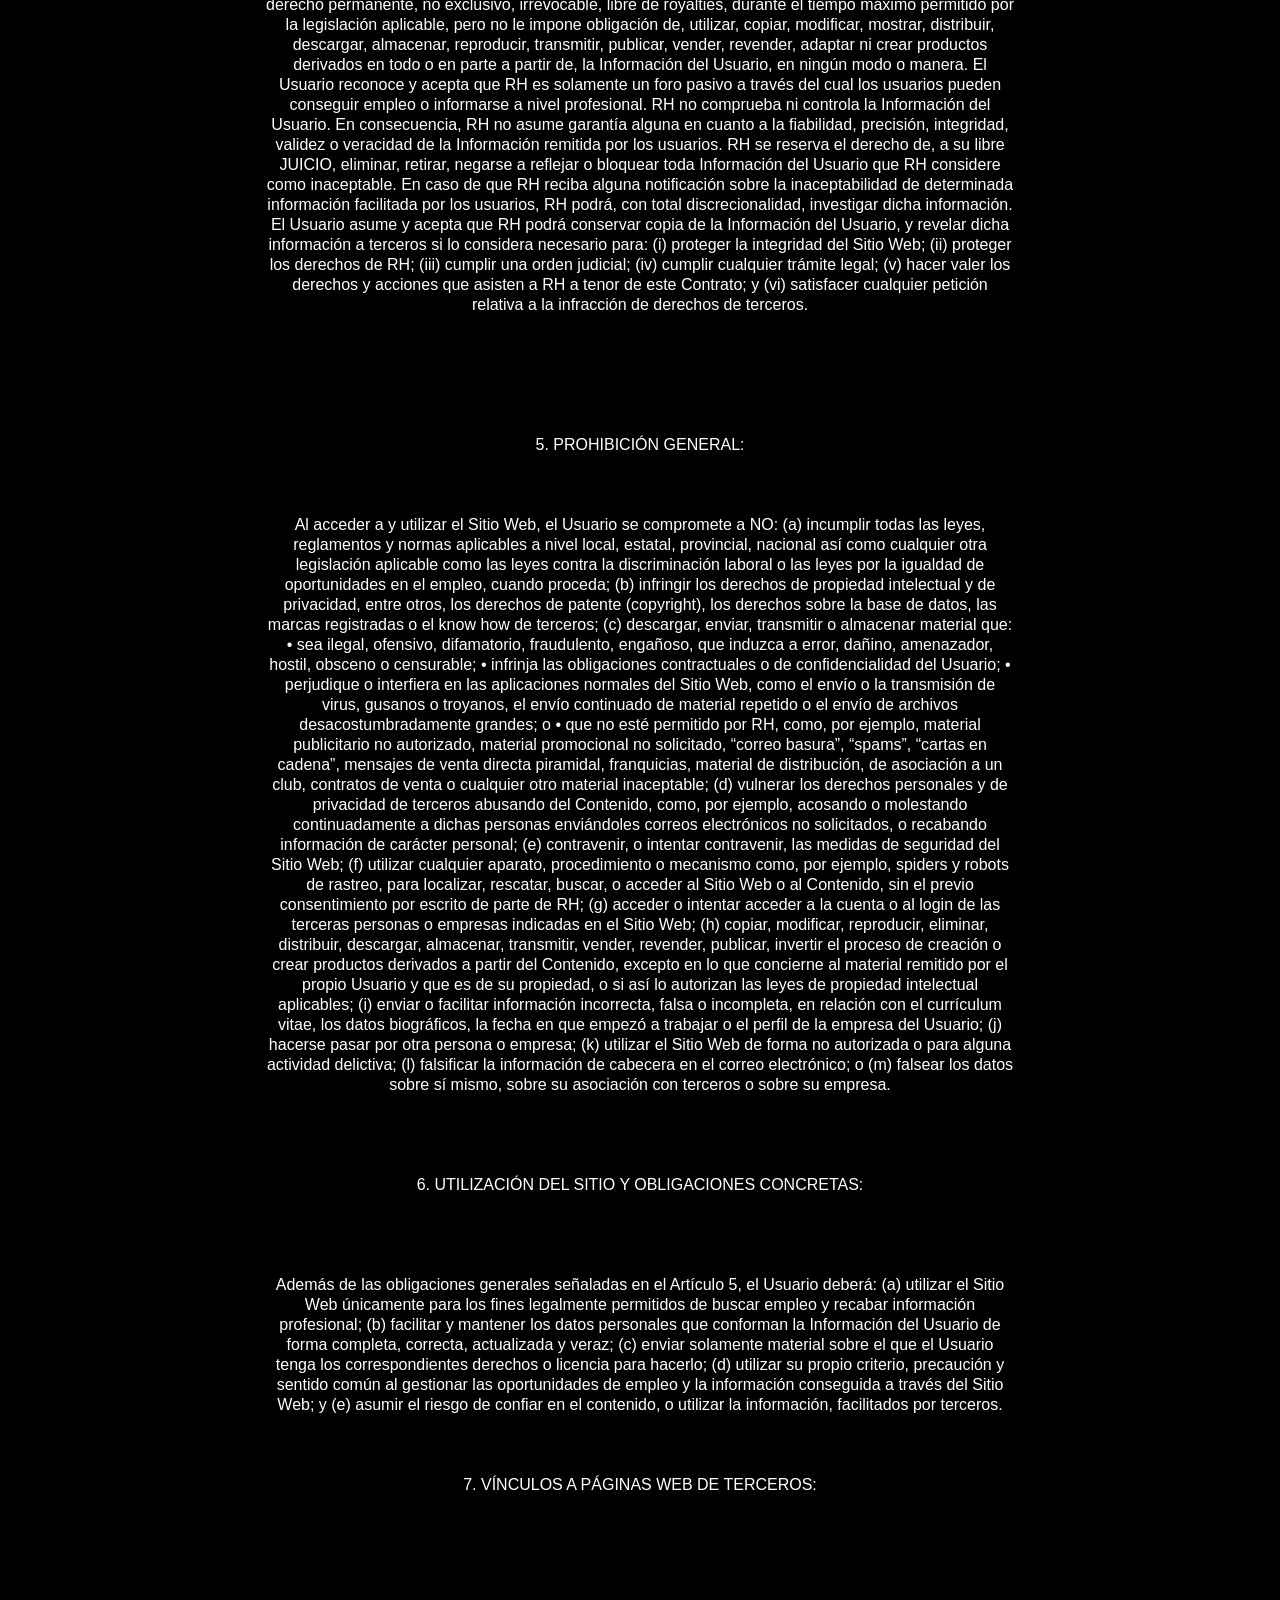
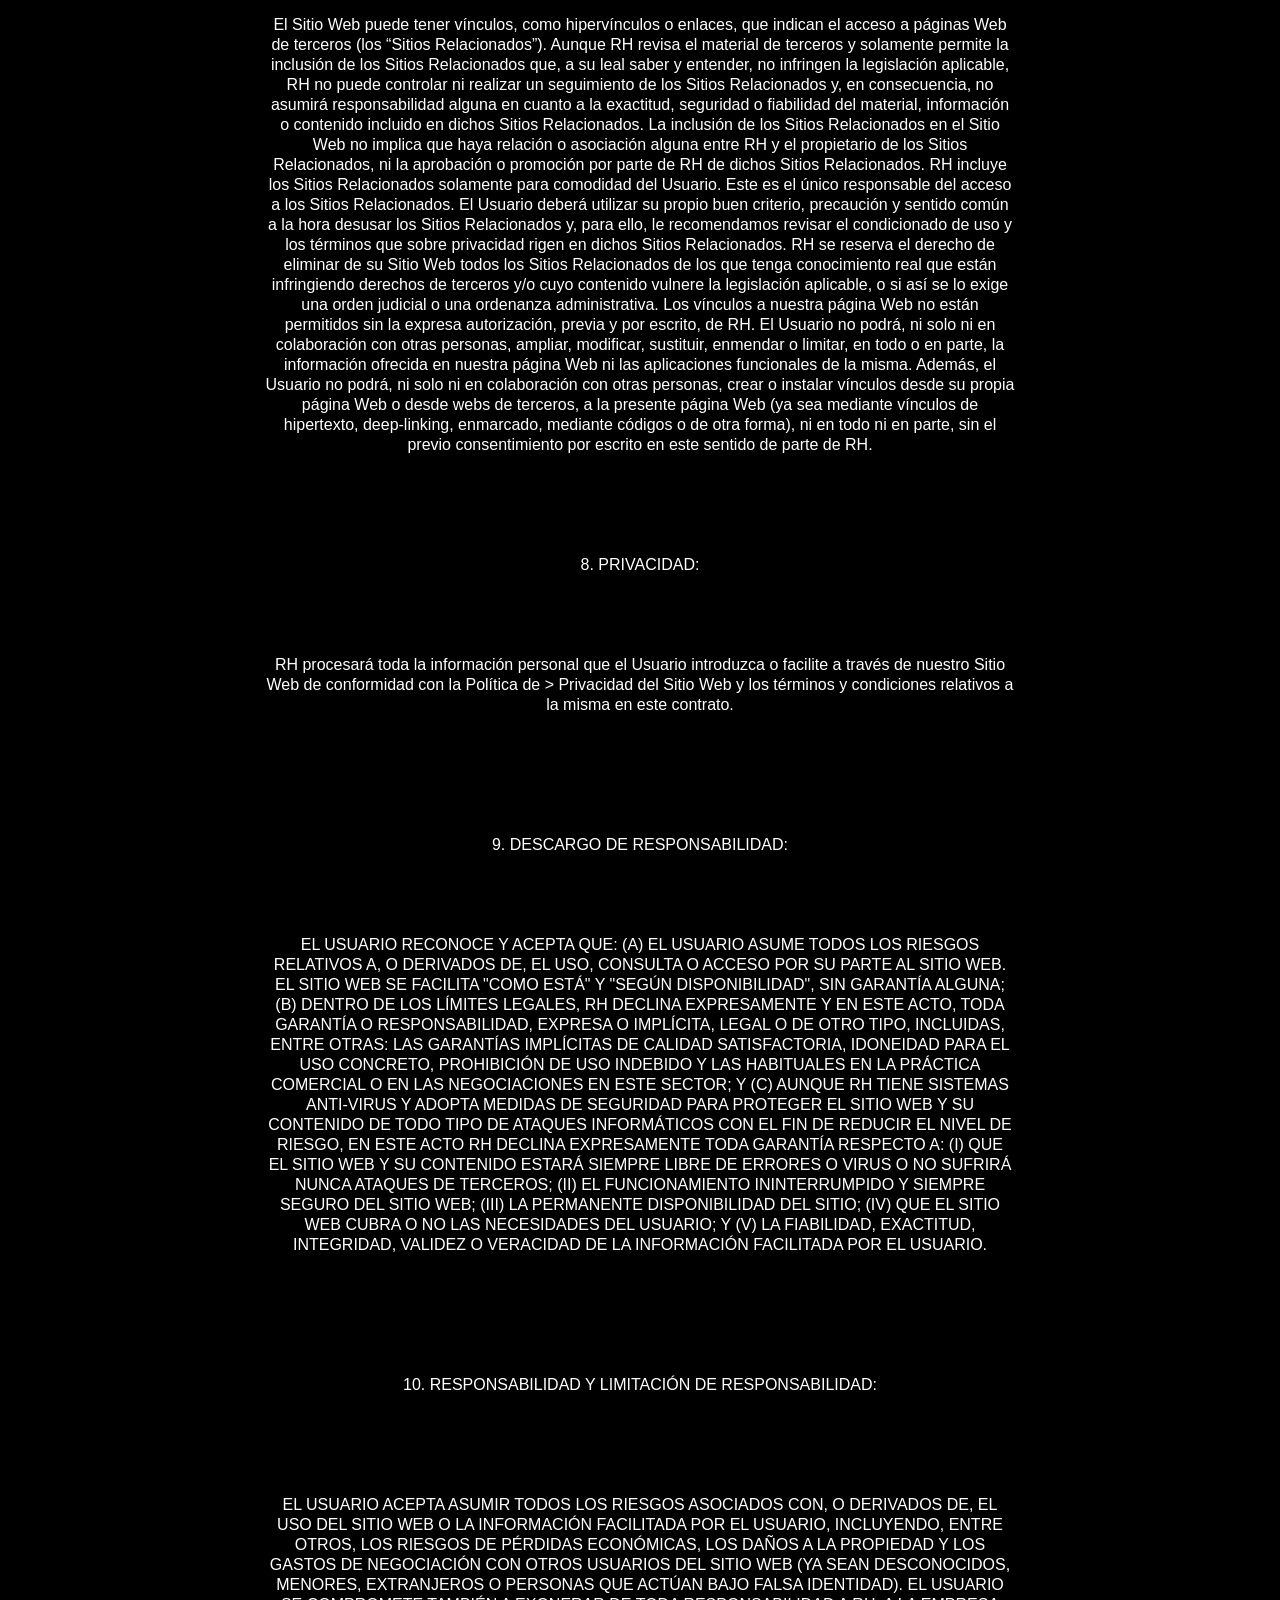
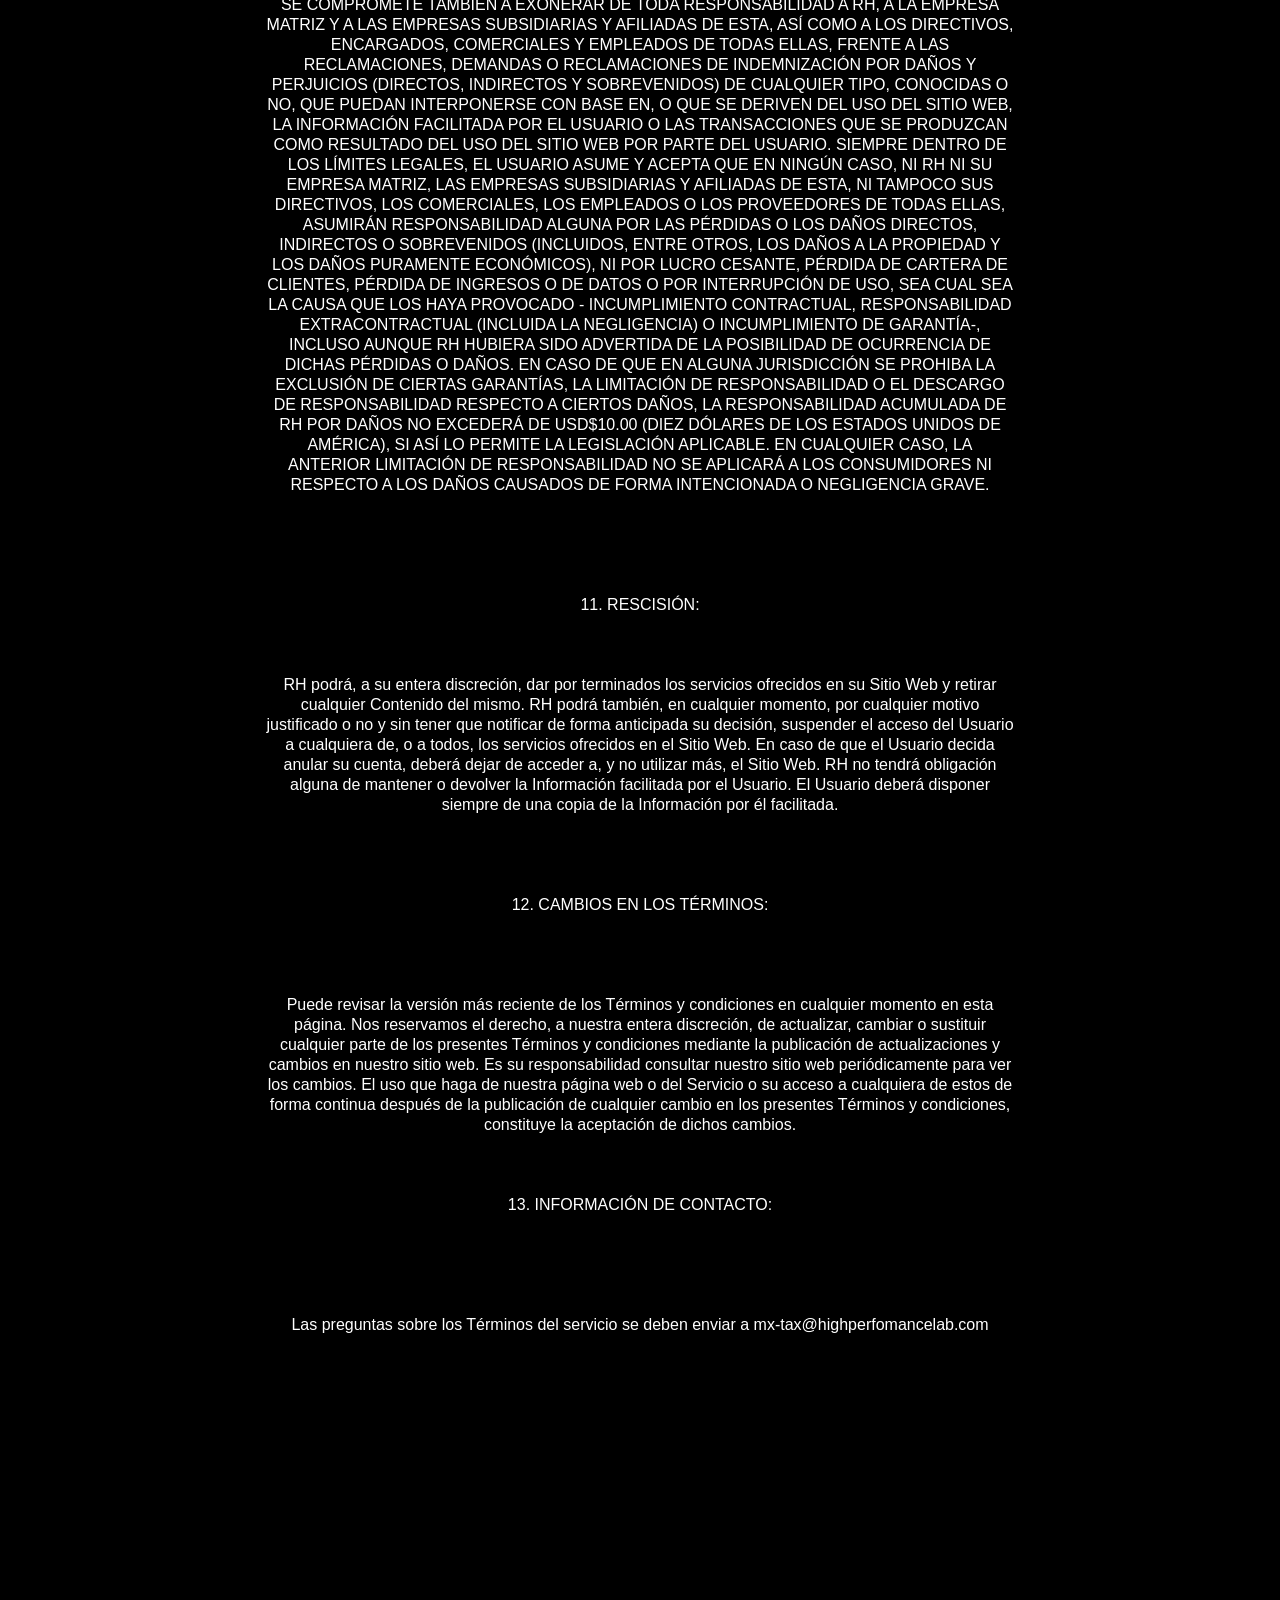
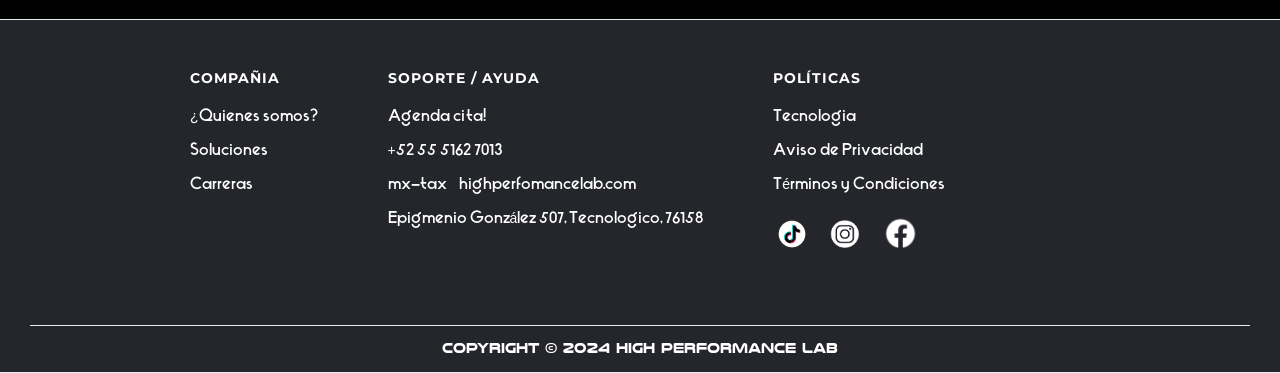
<file: projects/a_high-performance-lab/terminos-y-condiciones.html>
<!DOCTYPE html>

<head>


    <style>

        .loader {
          position: fixed;
          top: 0;
          left: 0;
          width: 100vw;
          height: 100vh;
          display: flex;
          align-items: center;
          justify-content: center;
          background: #333333;
          transition: opacity 0.75s, visibility 0.75s;
        }
        
        .loader--hidden {
          opacity: 0;
          visibility: hidden;
        }
        
        .loader::after {
          content: "";
          width: 75px;
          height: 75px;
          border: 15px solid #dddddd;
          border-top-color: #009578;
          border-radius: 50%;
          animation: loading 0.75s ease infinite;
        }
        
        @keyframes loading {
          from {
            transform: rotate(0turn);
          }
          to {
            transform: rotate(1turn);
          }
        }
        
        </style>


    <meta charset="utf-8" />
    <title>Terminos y Condiciones</title>
    <meta content="width=device-width, initial-scale=1" name="viewport" />
    <meta content="Webflow" name="generator" />
    <link
        href="css/terminos-y-condiciones-4d0bc2.webflow.7b8cb1c98.css"
        rel="stylesheet" type="text/css" />
    <link rel="stylesheet" href="css/fonts-local.css">
<script
        type="text/javascript">!function (o, c) { var n = c.documentElement, t = " w-mod-"; n.className += t + "js", ("ontouchstart" in o || o.DocumentTouch && c instanceof DocumentTouch) && (n.className += t + "touch") }(window, document);</script>
    <link href="./imagenes/logofavicon/new_LogofaviconHiLabPerformance.ico" rel="shortcut icon" type="image/x-icon" />
    <link href="imagenes/webclip.png" rel="apple-touch-icon" />
</head>

<body class="body">

    <div class="loader"></div>

    <div class="navbar-logo-left">
        <div data-animation="default" data-collapse="medium" data-duration="400" data-easing="ease" data-easing2="ease"
            role="banner" class="navbar-logo-left-container shadow-three w-nav">
            <div class="container">
                <div class="navbar-wrapper"><a href="index.html" class="navbar-brand w-nav-brand"><img
                            src="imagenes/new-logo-default-752x29.png"
                            loading="lazy" width="248" sizes="(max-width: 479px) 69vw, 248px" alt=""
                            srcset="imagenes/new-logo-default-752x29-p-500.png 500w, imagenes/new-logo-default-752x29.png 752w" /></a>
                    <nav role="navigation" class="nav-menu-wrapper w-nav-menu">
                        <ul role="list" class="nav-menu-two w-list-unstyled">
                            <li><a href="soluciones.html" class="nav-link">Soluciones</a></li>
                            <li><a href="#" class="nav-link">Carreras</a></li>
                            <li><a href="quienes-somos.html" class="nav-link">¿Quienes somos?</a></li>
                            <li>
                                <div data-hover="false" data-delay="0" class="nav-dropdown w-dropdown">
                                    <div class="nav-dropdown-toggle w-dropdown-toggle"></div>
                                    <nav class="nav-dropdown-list shadow-three mobile-shadow-hide w-dropdown-list"><a
                                            href="#" class="nav-dropdown-link w-dropdown-link">Resource Link 1</a><a
                                            href="#" class="nav-dropdown-link w-dropdown-link">Resource Link 2</a><a
                                            href="#" class="nav-dropdown-link w-dropdown-link">Resource Link 3</a></nav>
                                </div>
                            </li>
                            <li>
                                <div class="nav-divider"></div>
                            </li>
                            <li class="mobile-margin-top-10"><a href="contact-us1.html" class="button-primary w-button">Agenda
                                    cita!</a></li>
                        </ul>
                    </nav>
                    <div class="menu-button w-nav-button">
                        <div class="w-icon-nav-menu"></div>
                    </div>
                </div>
            </div>
        </div>
    </div>
    <section class="hero-stack">
        <div class="container-2">
            <div class="hero-wrapper-two">
                <h1 class="heading">Terminos y Condiciones de Uso de Sitio Web</h1>
                <p class="margin-bottom-24px">1. ACEPTACIÓN:<br /><br /><br />‍<br />En el presente documento (en
                    adelante, el “Contrato”) se establecen los términos y condiciones de High Performance Lab, con
                    domicilio en Epigmenio González 507,Tecnológico, 76158 Santiago de Querétaro, Qro ., que serán de
                    aplicación al acceso y uso por parte del Usuario de esta página web (el “Sitio Web”). Les rogamos
                    lean atentamente el presente Contrato. Al acceder, consultar o utilizar el Sitio Web, los Usuarios
                    (“Vd.”, “usted”, “Usuario”, o “usuario”) aceptan cumplir los términos y condiciones establecidos en
                    este Contrato. En caso de que usted no acepte quedar vinculado por los presentes términos y
                    condiciones, no podrá acceder a, ni utilizar, el Sitio Web. High Performance Lab se reservan el
                    derecho de actualizar el presente Contrato siempre que lo consideren oportuno. En consecuencia,
                    recomendamos al Usuario revisar periódicamente las modificaciones efectuadas al Contrato. El
                    presente Sitio Web está dirigido exclusivamente a personas residentes en Mexico. Los Usuarios
                    residentes o domiciliados en otro país que deseen acceder y utilizar el Sitio Web, lo harán bajo su
                    propio riesgo y responsabilidad, por lo que deberán asegurarse de que dichos accesos y/o usos
                    cumplen con la legislación aplicable en su país.<br /><br /><br /><br /><br />2. REQUISITOS
                    RELATIVOS AL USUARIO:<br /><br />‍<br /><br />El Sitio Web y los servicios relacionados con el mismo
                    se ofrecen a los Usuarios que tengan capacidad legal para otorgar contratos legalmente vinculantes
                    según la legislación aplicable.<br /><br /><br />3. LICENCIA:<br /><br />‍<br />En este acto, RH
                    otorga al Usuario una licencia limitada, no exclusiva, intransferible, no susceptible de cesión y
                    revocable; para consultar y descargar, de forma temporal, una copia del contenido ofrecido en el
                    Sitio Web, únicamente para uso personal del Usuario o dentro de su empresa, y nunca con fines
                    comerciales. Todo el material mostrado u ofrecido en el Sitio Web, entre otros ejemplos, el material
                    gráfico, los documentos, textos, imágenes, sonido, video, audio, las ilustraciones, el software y el
                    código HTML (en conjunto, el “Contenido”), es de exclusiva propiedad de RH o de las empresas que
                    facilitan dicho material. El Contenido está protegido por las leyes de copyright chilenas,
                    estadounidenses e internacionales, así como por las demás leyes, reglamentos y normas aplicables a
                    los derechos de propiedad intelectual. Salvo disposición expresa en contrario en el presente
                    contrato, y/o salvo que por imperativo legal ello esté expresamente permitido por leyes derogatorias
                    de las actualmente vigentes, el Usuario no podrá (i) utilizar, copiar, modificar, mostrar, eliminar,
                    distribuir, descargar, almacenar, reproducir, transmitir, publicar, vender, revender, adaptar,
                    invertir el proceso de creación o crear productos derivados a partir de, el Contenido. Tampoco podrá
                    (ii) utilizar el Contenido en otras páginas Web o en cualquier medio de comunicación como, por
                    ejemplo, en un entorno de red, sin la previa autorización por escrito en este sentido de RH. Todas
                    las marcas comerciales, las marcas de servicio y los logos (en adelante, las “Marcas”) mostrados en
                    el Sitio Web son propiedad exclusiva de RH y de sus respectivos propietarios. El Usuario no podrá
                    utilizar las Marcas en modo alguno sin la previa autorización por escrito para ello de RH y los
                    respectivos propietarios.<br /><br /><br /><br /><br />4. INFORMACIÓN FACILITADA POR EL
                    USUARIO:<br /><br /><br /><br /><br /><br />El Sitio Web ofrece al Usuario un foro de obtención de
                    empleo e información profesional. Al facilitar o introducir la información en el Sitio Web
                    (“Información del Usuario”), el Usuario otorga a RH licencia y derecho permanente, no exclusivo,
                    irrevocable, libre de royalties, durante el tiempo máximo permitido por la legislación aplicable,
                    pero no le impone obligación de, utilizar, copiar, modificar, mostrar, distribuir, descargar,
                    almacenar, reproducir, transmitir, publicar, vender, revender, adaptar ni crear productos derivados
                    en todo o en parte a partir de, la Información del Usuario, en ningún modo o manera. El Usuario
                    reconoce y acepta que RH es solamente un foro pasivo a través del cual los usuarios pueden conseguir
                    empleo o informarse a nivel profesional. RH no comprueba ni controla la Información del Usuario. En
                    consecuencia, RH no asume garantía alguna en cuanto a la fiabilidad, precisión, integridad, validez
                    o veracidad de la Información remitida por los usuarios. RH se reserva el derecho de, a su libre
                    JUICIO, eliminar, retirar, negarse a reflejar o bloquear toda Información del Usuario que RH
                    considere como inaceptable. En caso de que RH reciba alguna notificación sobre la inaceptabilidad de
                    determinada información facilitada por los usuarios, RH podrá, con total discrecionalidad,
                    investigar dicha información. El Usuario asume y acepta que RH podrá conservar copia de la
                    Información del Usuario, y revelar dicha información a terceros si lo considera necesario para: (i)
                    proteger la integridad del Sitio Web; (ii) proteger los derechos de RH; (iii) cumplir una orden
                    judicial; (iv) cumplir cualquier trámite legal; (v) hacer valer los derechos y acciones que asisten
                    a RH a tenor de este Contrato; y (vi) satisfacer cualquier petición relativa a la infracción de
                    derechos de terceros.<br /><br /><br /><br /><br /><br /><br />5. PROHIBICIÓN
                    GENERAL:<br /><br /><br /><br />Al acceder a y utilizar el Sitio Web, el Usuario se compromete a NO:
                    (a) incumplir todas las leyes, reglamentos y normas aplicables a nivel local, estatal, provincial,
                    nacional así como cualquier otra legislación aplicable como las leyes contra la discriminación
                    laboral o las leyes por la igualdad de oportunidades en el empleo, cuando proceda; (b) infringir los
                    derechos de propiedad intelectual y de privacidad, entre otros, los derechos de patente (copyright),
                    los derechos sobre la base de datos, las marcas registradas o el know how de terceros; (c)
                    descargar, enviar, transmitir o almacenar material que: • sea ilegal, ofensivo, difamatorio,
                    fraudulento, engañoso, que induzca a error, dañino, amenazador, hostil, obsceno o censurable; •
                    infrinja las obligaciones contractuales o de confidencialidad del Usuario; • perjudique o interfiera
                    en las aplicaciones normales del Sitio Web, como el envío o la transmisión de virus, gusanos o
                    troyanos, el envío continuado de material repetido o el envío de archivos desacostumbradamente
                    grandes; o • que no esté permitido por RH, como, por ejemplo, material publicitario no autorizado,
                    material promocional no solicitado, “correo basura”, “spams”, “cartas en cadena”, mensajes de venta
                    directa piramidal, franquicias, material de distribución, de asociación a un club, contratos de
                    venta o cualquier otro material inaceptable; (d) vulnerar los derechos personales y de privacidad de
                    terceros abusando del Contenido, como, por ejemplo, acosando o molestando continuadamente a dichas
                    personas enviándoles correos electrónicos no solicitados, o recabando información de carácter
                    personal; (e) contravenir, o intentar contravenir, las medidas de seguridad del Sitio Web; (f)
                    utilizar cualquier aparato, procedimiento o mecanismo como, por ejemplo, spiders y robots de
                    rastreo, para localizar, rescatar, buscar, o acceder al Sitio Web o al Contenido, sin el previo
                    consentimiento por escrito de parte de RH; (g) acceder o intentar acceder a la cuenta o al login de
                    las terceras personas o empresas indicadas en el Sitio Web; (h) copiar, modificar, reproducir,
                    eliminar, distribuir, descargar, almacenar, transmitir, vender, revender, publicar, invertir el
                    proceso de creación o crear productos derivados a partir del Contenido, excepto en lo que concierne
                    al material remitido por el propio Usuario y que es de su propiedad, o si así lo autorizan las leyes
                    de propiedad intelectual aplicables; (i) enviar o facilitar información incorrecta, falsa o
                    incompleta, en relación con el currículum vitae, los datos biográficos, la fecha en que empezó a
                    trabajar o el perfil de la empresa del Usuario; (j) hacerse pasar por otra persona o empresa; (k)
                    utilizar el Sitio Web de forma no autorizada o para alguna actividad delictiva; (l) falsificar la
                    información de cabecera en el correo electrónico; o (m) falsear los datos sobre sí mismo, sobre su
                    asociación con terceros o sobre su empresa.<br /><br /><br /><br /><br />6. UTILIZACIÓN DEL SITIO Y
                    OBLIGACIONES CONCRETAS:<br /><br /><br /><br /><br />Además de las obligaciones generales señaladas
                    en el Artículo 5, el Usuario deberá: (a) utilizar el Sitio Web únicamente para los fines legalmente
                    permitidos de buscar empleo y recabar información profesional; (b) facilitar y mantener los datos
                    personales que conforman la Información del Usuario de forma completa, correcta, actualizada y
                    veraz; (c) enviar solamente material sobre el que el Usuario tenga los correspondientes derechos o
                    licencia para hacerlo; (d) utilizar su propio criterio, precaución y sentido común al gestionar las
                    oportunidades de empleo y la información conseguida a través del Sitio Web; y (e) asumir el riesgo
                    de confiar en el contenido, o utilizar la información, facilitados por
                    terceros.<br /><br /><br /><br />7. VÍNCULOS A PÁGINAS WEB DE
                    TERCEROS:<br /><br /><br /><br /><br /><br /><br />El Sitio Web puede tener vínculos, como
                    hipervínculos o enlaces, que indican el acceso a páginas Web de terceros (los “Sitios
                    Relacionados”). Aunque RH revisa el material de terceros y solamente permite la inclusión de los
                    Sitios Relacionados que, a su leal saber y entender, no infringen la legislación aplicable, RH no
                    puede controlar ni realizar un seguimiento de los Sitios Relacionados y, en consecuencia, no asumirá
                    responsabilidad alguna en cuanto a la exactitud, seguridad o fiabilidad del material, información o
                    contenido incluido en dichos Sitios Relacionados. La inclusión de los Sitios Relacionados en el
                    Sitio Web no implica que haya relación o asociación alguna entre RH y el propietario de los Sitios
                    Relacionados, ni la aprobación o promoción por parte de RH de dichos Sitios Relacionados. RH incluye
                    los Sitios Relacionados solamente para comodidad del Usuario. Este es el único responsable del
                    acceso a los Sitios Relacionados. El Usuario deberá utilizar su propio buen criterio, precaución y
                    sentido común a la hora desusar los Sitios Relacionados y, para ello, le recomendamos revisar el
                    condicionado de uso y los términos que sobre privacidad rigen en dichos Sitios Relacionados. RH se
                    reserva el derecho de eliminar de su Sitio Web todos los Sitios Relacionados de los que tenga
                    conocimiento real que están infringiendo derechos de terceros y/o cuyo contenido vulnere la
                    legislación aplicable, o si así se lo exige una orden judicial o una ordenanza administrativa. Los
                    vínculos a nuestra página Web no están permitidos sin la expresa autorización, previa y por escrito,
                    de RH. El Usuario no podrá, ni solo ni en colaboración con otras personas, ampliar, modificar,
                    sustituir, enmendar o limitar, en todo o en parte, la información ofrecida en nuestra página Web ni
                    las aplicaciones funcionales de la misma. Además, el Usuario no podrá, ni solo ni en colaboración
                    con otras personas, crear o instalar vínculos desde su propia página Web o desde webs de terceros, a
                    la presente página Web (ya sea mediante vínculos de hipertexto, deep-linking, enmarcado, mediante
                    códigos o de otra forma), ni en todo ni en parte, sin el previo consentimiento por escrito en este
                    sentido de parte de RH.<br /><br /><br /><br /><br /><br />8.
                    PRIVACIDAD:<br /><br /><br /><br /><br />RH procesará toda la información personal que el Usuario
                    introduzca o facilite a través de nuestro Sitio Web de conformidad con la Política de &gt;
                    Privacidad del Sitio Web y los términos y condiciones relativos a la misma en este
                    contrato.<br /><br /><br /><br /><br /><br /><br />9. DESCARGO DE
                    RESPONSABILIDAD:<br /><br /><br /><br /><br />EL USUARIO RECONOCE Y ACEPTA QUE: (A) EL USUARIO ASUME
                    TODOS LOS RIESGOS RELATIVOS A, O DERIVADOS DE, EL USO, CONSULTA O ACCESO POR SU PARTE AL SITIO WEB.
                    EL SITIO WEB SE FACILITA &quot;COMO ESTÁ&quot; Y &quot;SEGÚN DISPONIBILIDAD&quot;, SIN GARANTÍA
                    ALGUNA; (B) DENTRO DE LOS LÍMITES LEGALES, RH DECLINA EXPRESAMENTE Y EN ESTE ACTO, TODA GARANTÍA O
                    RESPONSABILIDAD, EXPRESA O IMPLÍCITA, LEGAL O DE OTRO TIPO, INCLUIDAS, ENTRE OTRAS: LAS GARANTÍAS
                    IMPLÍCITAS DE CALIDAD SATISFACTORIA, IDONEIDAD PARA EL USO CONCRETO, PROHIBICIÓN DE USO INDEBIDO Y
                    LAS HABITUALES EN LA PRÁCTICA COMERCIAL O EN LAS NEGOCIACIONES EN ESTE SECTOR; Y (C) AUNQUE RH TIENE
                    SISTEMAS ANTI-VIRUS Y ADOPTA MEDIDAS DE SEGURIDAD PARA PROTEGER EL SITIO WEB Y SU CONTENIDO DE TODO
                    TIPO DE ATAQUES INFORMÁTICOS CON EL FIN DE REDUCIR EL NIVEL DE RIESGO, EN ESTE ACTO RH DECLINA
                    EXPRESAMENTE TODA GARANTÍA RESPECTO A: (I) QUE EL SITIO WEB Y SU CONTENIDO ESTARÁ SIEMPRE LIBRE DE
                    ERRORES O VIRUS O NO SUFRIRÁ NUNCA ATAQUES DE TERCEROS; (II) EL FUNCIONAMIENTO ININTERRUMPIDO Y
                    SIEMPRE SEGURO DEL SITIO WEB; (III) LA PERMANENTE DISPONIBILIDAD DEL SITIO; (IV) QUE EL SITIO WEB
                    CUBRA O NO LAS NECESIDADES DEL USUARIO; Y (V) LA FIABILIDAD, EXACTITUD, INTEGRIDAD, VALIDEZ O
                    VERACIDAD DE LA INFORMACIÓN FACILITADA POR EL USUARIO.<br /><br /><br /><br /><br /><br /><br />10.
                    RESPONSABILIDAD Y LIMITACIÓN DE RESPONSABILIDAD:<br /><br /><br /><br /><br /><br />EL USUARIO
                    ACEPTA ASUMIR TODOS LOS RIESGOS ASOCIADOS CON, O DERIVADOS DE, EL USO DEL SITIO WEB O LA INFORMACIÓN
                    FACILITADA POR EL USUARIO, INCLUYENDO, ENTRE OTROS, LOS RIESGOS DE PÉRDIDAS ECONÓMICAS, LOS DAÑOS A
                    LA PROPIEDAD Y LOS GASTOS DE NEGOCIACIÓN CON OTROS USUARIOS DEL SITIO WEB (YA SEAN DESCONOCIDOS,
                    MENORES, EXTRANJEROS O PERSONAS QUE ACTÚAN BAJO FALSA IDENTIDAD). EL USUARIO SE COMPROMETE TAMBIÉN A
                    EXONERAR DE TODA RESPONSABILIDAD A RH, A LA EMPRESA MATRIZ Y A LAS EMPRESAS SUBSIDIARIAS Y AFILIADAS
                    DE ESTA, ASÍ COMO A LOS DIRECTIVOS, ENCARGADOS, COMERCIALES Y EMPLEADOS DE TODAS ELLAS, FRENTE A LAS
                    RECLAMACIONES, DEMANDAS O RECLAMACIONES DE INDEMNIZACIÓN POR DAÑOS Y PERJUICIOS (DIRECTOS,
                    INDIRECTOS Y SOBREVENIDOS) DE CUALQUIER TIPO, CONOCIDAS O NO, QUE PUEDAN INTERPONERSE CON BASE EN, O
                    QUE SE DERIVEN DEL USO DEL SITIO WEB, LA INFORMACIÓN FACILITADA POR EL USUARIO O LAS TRANSACCIONES
                    QUE SE PRODUZCAN COMO RESULTADO DEL USO DEL SITIO WEB POR PARTE DEL USUARIO. SIEMPRE DENTRO DE LOS
                    LÍMITES LEGALES, EL USUARIO ASUME Y ACEPTA QUE EN NINGÚN CASO, NI RH NI SU EMPRESA MATRIZ, LAS
                    EMPRESAS SUBSIDIARIAS Y AFILIADAS DE ESTA, NI TAMPOCO SUS DIRECTIVOS, LOS COMERCIALES, LOS EMPLEADOS
                    O LOS PROVEEDORES DE TODAS ELLAS, ASUMIRÁN RESPONSABILIDAD ALGUNA POR LAS PÉRDIDAS O LOS DAÑOS
                    DIRECTOS, INDIRECTOS O SOBREVENIDOS (INCLUIDOS, ENTRE OTROS, LOS DAÑOS A LA PROPIEDAD Y LOS DAÑOS
                    PURAMENTE ECONÓMICOS), NI POR LUCRO CESANTE, PÉRDIDA DE CARTERA DE CLIENTES, PÉRDIDA DE INGRESOS O
                    DE DATOS O POR INTERRUPCIÓN DE USO, SEA CUAL SEA LA CAUSA QUE LOS HAYA PROVOCADO - INCUMPLIMIENTO
                    CONTRACTUAL, RESPONSABILIDAD EXTRACONTRACTUAL (INCLUIDA LA NEGLIGENCIA) O INCUMPLIMIENTO DE
                    GARANTÍA-, INCLUSO AUNQUE RH HUBIERA SIDO ADVERTIDA DE LA POSIBILIDAD DE OCURRENCIA DE DICHAS
                    PÉRDIDAS O DAÑOS. EN CASO DE QUE EN ALGUNA JURISDICCIÓN SE PROHIBA LA EXCLUSIÓN DE CIERTAS
                    GARANTÍAS, LA LIMITACIÓN DE RESPONSABILIDAD O EL DESCARGO DE RESPONSABILIDAD RESPECTO A CIERTOS
                    DAÑOS, LA RESPONSABILIDAD ACUMULADA DE RH POR DAÑOS NO EXCEDERÁ DE USD$10.00 (DIEZ DÓLARES DE LOS
                    ESTADOS UNIDOS DE AMÉRICA), SI ASÍ LO PERMITE LA LEGISLACIÓN APLICABLE. EN CUALQUIER CASO, LA
                    ANTERIOR LIMITACIÓN DE RESPONSABILIDAD NO SE APLICARÁ A LOS CONSUMIDORES NI RESPECTO A LOS DAÑOS
                    CAUSADOS DE FORMA INTENCIONADA O NEGLIGENCIA GRAVE.<br /><br /><br /><br /><br /><br />11.
                    RESCISIÓN:<br /><br /><br /><br />RH podrá, a su entera discreción, dar por terminados los servicios
                    ofrecidos en su Sitio Web y retirar cualquier Contenido del mismo. RH podrá también, en cualquier
                    momento, por cualquier motivo justificado o no y sin tener que notificar de forma anticipada su
                    decisión, suspender el acceso del Usuario a cualquiera de, o a todos, los servicios ofrecidos en el
                    Sitio Web. En caso de que el Usuario decida anular su cuenta, deberá dejar de acceder a, y no
                    utilizar más, el Sitio Web. RH no tendrá obligación alguna de mantener o devolver la Información
                    facilitada por el Usuario. El Usuario deberá disponer siempre de una copia de la Información por él
                    facilitada.<br /><br /><br /><br /><br />12. CAMBIOS EN LOS
                    TÉRMINOS:<br /><br /><br /><br /><br />Puede revisar la versión más reciente de los Términos y
                    condiciones en cualquier momento en esta página. Nos reservamos el derecho, a nuestra entera
                    discreción, de actualizar, cambiar o sustituir cualquier parte de los presentes Términos y
                    condiciones mediante la publicación de actualizaciones y cambios en nuestro sitio web. Es su
                    responsabilidad consultar nuestro sitio web periódicamente para ver los cambios. El uso que haga de
                    nuestra página web o del Servicio o su acceso a cualquiera de estos de forma continua después de la
                    publicación de cualquier cambio en los presentes Términos y condiciones, constituye la aceptación de
                    dichos cambios.<br /><br /><br /><br />13. INFORMACIÓN DE
                    CONTACTO:<br /><br /><br /><br /><br /><br />Las preguntas sobre los Términos del servicio se deben
                    enviar a mx-tax@highperfomancelab.com<br /><br /><br /><br /><br /><br /><br /><br /><br />‍</p>
            </div>
        </div>
    </section>
    <section class="footer-dark">
        <div class="container-2">
            <div class="footer-wrapper">
                <div class="footer-content">
                    <div id="w-node-ceaeada8-b0d2-9ca9-1235-24a3317f8076-8db900de" class="footer-block">
                        <div class="title-small"><strong>COMPAÑIA</strong></div><a href="quienes-somos.html" class="footer-link">¿Quienes
                            somos?</a><a href="soluciones.html" class="footer-link">Soluciones</a><a href="#"
                            class="footer-link">Carreras</a>
                    </div>
                    <div id="w-node-ceaeada8-b0d2-9ca9-1235-24a3317f807f-8db900de" class="footer-block">
                        <div class="title-small"><strong>SOPORTE / AYUDA</strong></div><a href="contact-us1.html"
                            class="footer-link">Agenda cita!</a><a href="#" class="footer-link">+52 55 5162 7013</a><a
                            href="#" class="footer-link">mx-tax@highperfomancelab.com</a><a href="#"
                            class="footer-link">Epigmenio González 507, Tecnologico, 76158</a>
                    </div>
                    <div id="w-node-ceaeada8-b0d2-9ca9-1235-24a3317f808a-8db900de" class="footer-block">
                        <div class="title-small"><strong>POLÍTICAS</strong><a
                                href="#">‍</a>
                        </div><a href="#" class="footer-link">Tecnologia</a><a href="aviso-privacidad.html" class="footer-link">Aviso de
                            Privacidad</a><a href="terminos-y-condiciones.html" class="footer-link">Términos y Condiciones</a>
                        <div class="footer-social-block"><a href="https://www.tiktok.com/@highperformancelab_mx?lang=es" class="footer-social-link w-inline-block"><img
                                    src="imagenes/tistos.png"
                                    loading="lazy" width="38" sizes="38px" alt=""
                                    srcset="imagenes/tistos-p-500.png 500w, imagenes/tistos-p-800.png 800w, imagenes/tistos.png 980w" /></a><a
                                href="https://www.instagram.com/highperformancelab_mx2024/" class="footer-social-link w-inline-block"><img
                                    src="imagenes/instagramxd.png"
                                    loading="lazy" width="44" sizes="44px" alt=""
                                    srcset="imagenes/instagramxd-p-500.png 500w, imagenes/instagramxd-p-800.png 800w, imagenes/instagramxd.png 920w" /></a><a
                                href="https://www.facebook.com/profile.php?id=61559092395205" class="footer-social-link w-inline-block"><img
                                    src="imagenes/facebook-logo.png"
                                    loading="lazy" width="43" alt="" /></a></div>
                    </div>
                </div>
            </div>
        </div>
        <div class="footer-divider"></div>
        <div class="footer-copyright-center">Copyright © 2024 hIGH pERFORMANCE lAB</div>
    </section>
    <script src="js/jquery-3.5.1.min.dc5e7f18c8.js"
        type="text/javascript"></script>
    <script src="js/webflow.9cc73b150.js"
        type="text/javascript"></script>

 <!--loadercircle-->
 <script> window.addEventListener("load", () => {
    const loader = document.querySelector(".loader");
  
    loader.classList.add("loader--hidden");
  
    loader.addEventListener("transitionend", () => {
      document.body.removeChild(loader);
    });
  });
  
   </script>
<!--endloadcircle-->



</body>

</html>
</file>
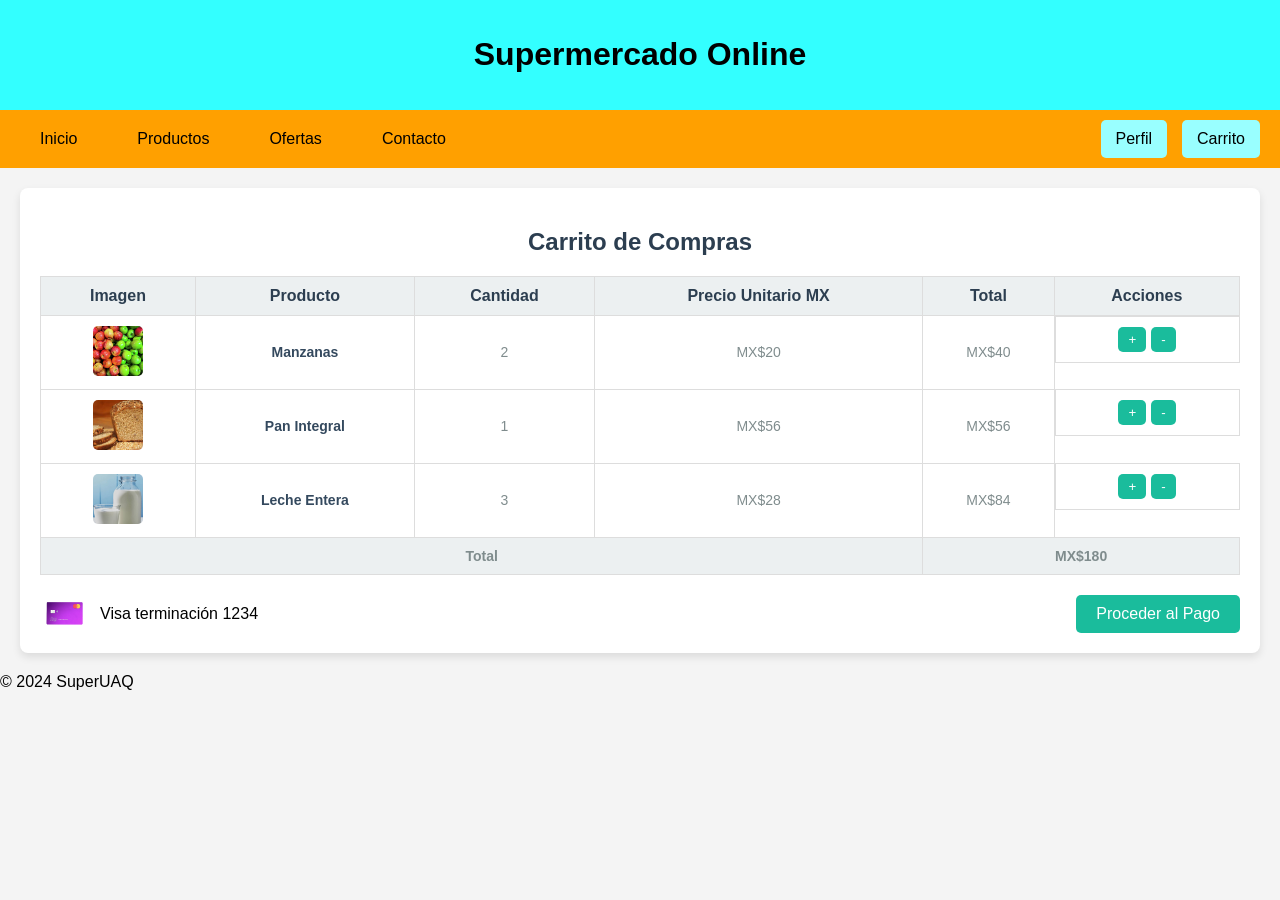
<file: projects/c_Super-UAQ-pagina-web/carrito.html>
<!DOCTYPE html>
<html lang="es">
<head>
    <meta charset="UTF-8">
    <meta name="viewport" content="width=device-width, initial-scale=1.0">
    <title>CarritoCompras</title>
    <style>
        body {
            font-family: Arial, sans-serif;
            margin: 0;
            padding: 0;
            background-color: #f4f4f4;
        }
        header {
            background-color: #33FFFF;
            color: rgb(0, 0, 0);
            padding: 15px 0;
            text-align: center;
        }
        nav {
            display: flex;
            justify-content: space-between;
            align-items: center;
            background-color: #ffa000;
            padding: 10px 20px;
        }
        nav .menu {
            display: flex;
            gap: 20px;
        }
        nav .menu a {
            color: rgb(0, 0, 0);
            text-decoration: none;
            padding: 10px 20px;
            border-radius: 5px;
            transition: background-color 0.3s;
        }
        nav .menu a:hover {
            background-color: #1abc9c;
        }
        nav .actions {
            display: flex;
            gap: 15px;
        }
        nav .actions a {
            color: rgb(0, 0, 0);
            text-decoration: none;
            padding: 10px 15px;
            border-radius: 5px;
            background-color: #99FFFF;
            transition: background-color 0.3s;
        }
        nav .actions a:hover {
            background-color: #1abc9c;
        }

        /* Estilo del carrito */
        .cart-container {
            max-width: 1200px;
            margin: 20px auto;
            padding: 20px;
            background: white;
            border-radius: 8px;
            box-shadow: 0 4px 8px rgba(0, 0, 0, 0.1);
        }
        .cart-title {
            font-size: 24px;
            font-weight: bold;
            color: #2c3e50;
            text-align: center;
            margin-bottom: 20px;
        }
        .cart-items {
            width: 100%;
            border-collapse: collapse;
        }
        .cart-items th, .cart-items td {
            border: 1px solid #ddd;
            padding: 10px;
            text-align: center;
        }
        .cart-items th {
            background-color: #ecf0f1;
            color: #2c3e50;
            font-size: 16px;
        }
        .cart-items td {
            font-size: 14px;
            color: #7f8c8d;
        }
        .cart-items .product-name {
            font-weight: bold;
            color: #34495e;
        }
        .cart-items img {
            width: 50px;
            height: 50px;
            object-fit: cover;
            border-radius: 5px;
        }
        .cart-items .total-row {
            font-weight: bold;
            background-color: #ecf0f1;
        }
        .cart-items .actions {
            display: flex;
            justify-content: center;
            gap: 5px;
        }
        .cart-items .actions button {
            padding: 5px 10px;
            border: none;
            background-color: #1abc9c;
            color: white;
            border-radius: 5px;
            cursor: pointer;
            transition: background-color 0.3s;
        }
        .cart-items .actions button:hover {
            background-color: #16a085;
        }
        .checkout-section {
            display: flex;
            justify-content: space-between;
            align-items: center;
            margin-top: 20px;
        }
        .credit-card {
            display: flex;
            align-items: center;
            gap: 10px;
        }
        .credit-card img {
            width: 50px;
            height: auto;
        }
        .checkout-btn {
            padding: 10px 20px;
            font-size: 16px;
            color: white;
            background-color: #1abc9c;
            text-decoration: none;
            text-align: center;
            border-radius: 5px;
            transition: background-color 0.3s;
        }
        .checkout-btn:hover {
            background-color: #16a085;
        }
    </style>
</head>
<body>

    <header>
        <h1>Supermercado Online</h1>
    </header>

    <nav>
        <div class="menu">
            <a href="index.html">Inicio</a>
            <a href="#">Productos</a>
            <a href="#">Ofertas</a>
            <a href="#">Contacto</a>
        </div>
        <div class="actions">
            <a href="profile.html">Perfil</a>
            <a href="carrito.html">Carrito</a>
        </div>
    </nav>

    <!-- Carrito de Compras -->
    <div class="cart-container">
        <h2 class="cart-title">Carrito de Compras</h2>
        <table class="cart-items">
            <thead>
                <tr>
                    <th>Imagen</th>
                    <th>Producto</th>
                    <th>Cantidad</th>
                    <th>Precio Unitario MX</th>
                    <th>Total</th>
                    <th>Acciones</th>
                </tr>
            </thead>
            <tbody>
                <tr>
                    <td><img src="imagenes/manzanas.jpg" alt="Manzanas"></td>
                    <td class="product-name">Manzanas</td>
                    <td>2</td>
                    <td>MX$20</td>
                    <td>MX$40</td>
                    <td class="actions">
                        <button>+</button>
                        <button>-</button>
                    </td>
                </tr>
                <tr>
                    <td><img src="imagenes/pan-integral.jpg" alt="Pan Integral"></td>
                    <td class="product-name">Pan Integral</td>
                    <td>1</td>
                    <td>MX$56</td>
                    <td>MX$56</td>
                    <td class="actions">
                        <button>+</button>
                        <button>-</button>
                    </td>
                </tr>
                <tr>
                    <td><img src="imagenes/leche-entera.jpg" alt="Leche Entera"></td>
                    <td class="product-name">Leche Entera</td>
                    <td>3</td>
                    <td>MX$28</td>
                    <td>MX$84</td>
                    <td class="actions">
                        <button>+</button>
                        <button>-</button>
                    </td>
                </tr>
            </tbody>
            <tfoot>
                <tr class="total-row">
                    <td colspan="4">Total</td>
                    <td colspan="2">MX$180</td>
                </tr>
            </tfoot>
        </table>
        <div class="checkout-section">
            <div class="credit-card">
                <img src="imagenes/tarjeta-nu.png" alt="Visa">
                <span>Visa terminación 1234</span>
            </div>
            <a href="#" class="checkout-btn">Proceder al Pago</a>
        </div>
    </div>

    <footer>
        <p>&copy; 2024 SuperUAQ</p>
    </footer>

</body>
</html>
</file>
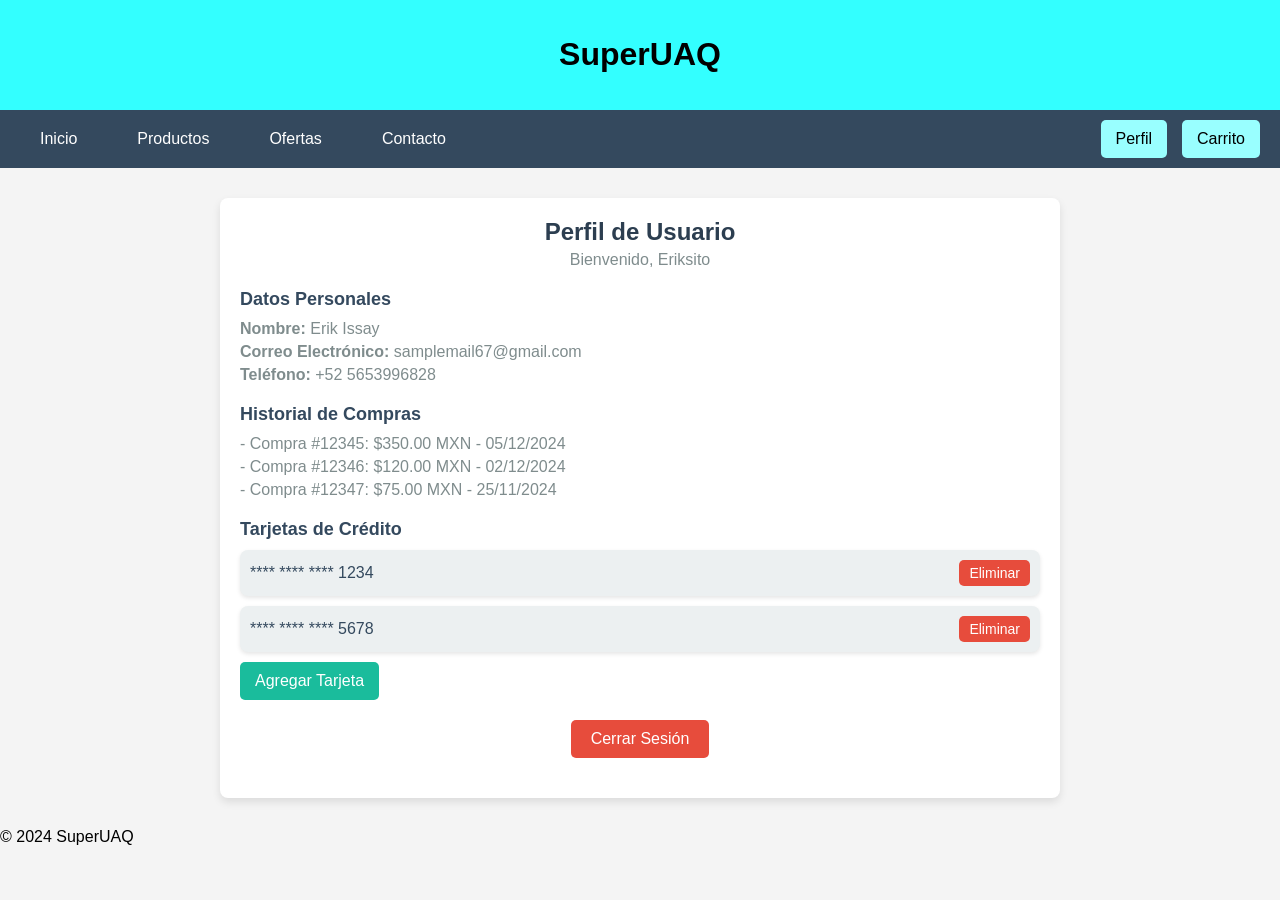
<file: projects/c_Super-UAQ-pagina-web/profile.html>
<!DOCTYPE html>
<html lang="es">
<head>
    <meta charset="UTF-8">
    <meta name="viewport" content="width=device-width, initial-scale=1.0">
    <title>PerfilUsuario</title>
    <style>
        /* Estilos del perfil de usuario */
        body {
            font-family: Arial, sans-serif;
            margin: 0;
            padding: 0;
            background-color: #f4f4f4;
        }
        header {
            background-color: #33FFFF;
            color: rgb(0, 0, 0);
            padding: 15px 0;
            text-align: center;
        }
        nav {
            display: flex;
            justify-content: space-between;
            align-items: center;
            background-color: #34495e;
            padding: 10px 20px;
        }
        nav .menu {
            display: flex;
            gap: 20px;
        }
        nav .menu a {
            color: white;
            text-decoration: none;
            padding: 10px 20px;
            border-radius: 5px;
            transition: background-color 0.3s;
        }
        nav .menu a:hover {
            background-color: #1abc9c;
        }
        nav .actions {
            display: flex;
            gap: 15px;
        }
        nav .actions a {
            color: rgb(0, 0, 0);
            text-decoration: none;
            padding: 10px 15px;
            border-radius: 5px;
            background-color: #99FFFF;
            transition: background-color 0.3s;
        }
        nav .actions a:hover {
            background-color: #33FFFF;
        }

        .profile-container {
            max-width: 800px;
            margin: 30px auto;
            background: white;
            padding: 20px;
            border-radius: 8px;
            box-shadow: 0 4px 8px rgba(0, 0, 0, 0.1);
        }
        .profile-header {
            text-align: center;
            margin-bottom: 20px;
        }
        .profile-header h2 {
            margin: 0;
            font-size: 24px;
            color: #2c3e50;
        }
        .profile-header p {
            margin: 5px 0;
            color: #7f8c8d;
            font-size: 16px;
        }

        .profile-section {
            margin-bottom: 20px;
        }
        .profile-section h3 {
            font-size: 18px;
            color: #34495e;
            margin-bottom: 10px;
        }
        .profile-section p {
            margin: 5px 0;
            font-size: 16px;
            color: #7f8c8d;
        }

        /* Para añadir o eliminar las tarjetas agregadas*/
        .credit-card {
            background-color: #ecf0f1;
            padding: 10px;
            margin: 10px 0;
            border-radius: 8px;
            display: flex;
            justify-content: space-between;
            align-items: center;
            box-shadow: 0 2px 4px rgba(0, 0, 0, 0.1);
        }
        .credit-card span {
            font-size: 16px;
            color: #34495e;
        }
        .credit-card button {
            background-color: #e74c3c;
            color: white;
            border: none;
            padding: 5px 10px;
            border-radius: 5px;
            cursor: pointer;
            font-size: 14px;
        }
        .credit-card button:hover {
            background-color: #c0392b;
        }

        .add-card-btn {
            display: block;
            margin: 10px 0;
            padding: 10px 15px;
            font-size: 16px;
            color: white;
            background-color: #1abc9c;
            border: none;
            border-radius: 5px;
            cursor: pointer;
            text-align: center;
            transition: background-color 0.3s;
        }
        .add-card-btn:hover {
            background-color: #16a085;
        }

        /* Ceerrar sessión */
        .logout-btn {
            display: block;
            margin: 20px auto;
            padding: 10px 20px;
            font-size: 16px;
            color: white;
            background-color: #e74c3c;
            border: none;
            border-radius: 5px;
            cursor: pointer;
            transition: background-color 0.3s;
        }
        .logout-btn:hover {
            background-color: #c0392b;
        }
    </style>
</head>
<body>

    <header>
        <h1>SuperUAQ</h1>
    </header>

    <nav>
        <div class="menu">
            <a href="index.html">Inicio</a>
            <a href="#">Productos</a>
            <a href="#">Ofertas</a>
            <a href="#">Contacto</a>
        </div>
        <div class="actions">
            <a href="profile.html">Perfil</a>
            <a href="carrito.html">Carrito</a>
        </div>
    </nav>

    <div class="profile-container">
        <div class="profile-header">
            <h2>Perfil de Usuario</h2>
            <p>Bienvenido, Eriksito </p>
        </div>

        <!-- Datos del usuario -->
        <div class="profile-section">
            <h3>Datos Personales</h3>
            <p><strong>Nombre:</strong> Erik Issay</p>
            <p><strong>Correo Electrónico:</strong> samplemail67@gmail.com</p>
            <p><strong>Teléfono:</strong> +52 5653996828</p>
        </div>

        <!-- Historial de las compras realizadas -->
        <div class="profile-section">
            <h3>Historial de Compras</h3>
            <p>- Compra #12345: $350.00 MXN - 05/12/2024</p>
            <p>- Compra #12346: $120.00 MXN - 02/12/2024</p>
            <p>- Compra #12347: $75.00 MXN - 25/11/2024</p>
        </div>

        <div class="profile-section">
            <h3>Tarjetas de Crédito</h3>

            <div class="credit-card">
                <span>**** **** **** 1234</span>
                <button>Eliminar</button>
            </div>

            <div class="credit-card">
                <span>**** **** **** 5678</span>
                <button>Eliminar</button>
            </div>
            <button class="add-card-btn">Agregar Tarjeta</button>
        </div>

        <button class="logout-btn">Cerrar Sesión</button>
    </div>

    <footer>
        <p>&copy; 2024 SuperUAQ</p>
    </footer>

</body>
</html>
</file>
<file: projects/b_Sistema-de-cafeteria-pagina-web/css/styles.css>
:root {
    --cafe-oscuro: rgb(140, 70, 20);
    --color-boton: #f0e68c;
    --color-submenu: #f0e6c8;
    --color-texto: #333;
    --color-exito: #4caf50;
    --color-error: #f44336;
    --color-listas: #ffffff; /* Nueva variable para el color de las listas */
}

* {
    box-sizing: border-box;
    margin: 0;
    padding: 0;
    font-family: 'Arial', sans-serif;
}

body {
    background-color: var(--cafe-oscuro);
    min-height: 100vh;
    color: var(--color-texto);
}

.contenedor-principal {
    display: flex;
    min-height: 100vh;
}

.menu-lateral {
    background-color: var(--cafe-oscuro);
    width: 250px;
    padding: 0;
    height: 100vh;
    position: fixed;
    overflow-y: auto;
    transition: all 0.3s ease;
    z-index: 100;
    box-shadow: 2px 0 5px rgba(0, 0, 0, 0.1);
}

.menu-header {
    display: flex;
    justify-content: space-between;
    align-items: center;
    padding: 15px;
    background-color: rgba(0, 0, 0, 0.1);
}

.menu-header h2 {
    color: #fff;
    font-size: 1.2rem;
    white-space: nowrap;
    overflow: hidden;
    text-overflow: ellipsis;
}

.toggle-menu {
    display: none;
    background: transparent;
    border: none;
    color: white;
    font-size: 1.5rem;
    cursor: pointer;
    padding: 5px;
}

.menu-items {
    padding: 10px;
}

.boton-menu {
    background-color: var(--color-boton);
    color: #000;
    padding: 15px;
    margin: 5px 0;
    border: none;
    width: 100%;
    cursor: pointer;
    font-weight: bold;
    text-align: left;
    border-radius: 4px;
    transition: background-color 0.2s, transform 0.1s;
}

.boton-menu:hover {
    background-color: #e6dc84;
}

.boton-menu:active {
    transform: scale(0.98);
}

.boton-submenu {
    background-color: var(--color-submenu);
    padding: 12px;
    margin-left: 15px;
    width: calc(100% - 15px);
}

.submenu {
    display: none;
    max-height: 0;
    overflow: hidden;
    transition: max-height 0.3s ease;
}

.submenu.active {
    display: block;
    max-height: 500px;
}

.contenido-principal {
    margin-left: 250px;
    flex-grow: 1;
    padding: 20px;
    transition: all 0.3s ease;
}

.modal {
    display: none;
    position: fixed;
    top: 0;
    left: 0;
    width: 100%;
    height: 100%;
    background-color: rgba(0, 0, 0, 0.5);
    z-index: 1000;
    align-items: center;
    justify-content: center;
}

.modal-contenido {
    background: white;
    padding: 20px;
    border-radius: 8px;
    max-width: 90%;
    width: 400px;
    box-shadow: 0 4px 15px rgba(0, 0, 0, 0.2);
    max-height: 90vh;
    overflow-y: auto;
}

.modal h2 {
    margin-bottom: 15px;
    color: var(--cafe-oscuro);
    text-align: center;
}

.modal h3 {
    margin-top: 15px;
    margin-bottom: 10px;
    color: var(--cafe-oscuro);
}

.modal form {
    display: flex;
    flex-direction: column;
}

.modal input, .modal select {
    display: block;
    width: 100%;
    padding: 12px;
    margin-bottom: 15px;
    border: 1px solid #ddd;
    border-radius: 4px;
    font-size: 16px;
}

.modal input:focus, .modal select:focus {
    border-color: var(--cafe-oscuro);
    outline: none;
    box-shadow: 0 0 0 2px rgba(140, 70, 20, 0.2);
}

.modal-botones {
    display: flex;
    justify-content: space-between;
    margin-top: 10px;
}

.modal button {
    background-color: var(--color-boton);
    border: none;
    padding: 12px 15px;
    cursor: pointer;
    border-radius: 4px;
    transition: background-color 0.2s, transform 0.1s;
    font-weight: bold;
    flex: 1;
    margin: 0 5px;
}

.modal button:first-child {
    background-color: var(--cafe-oscuro);
    color: white;
}

.modal button:hover {
    background-color: #e6dc84;
}

.modal button:first-child:hover {
    background-color: rgb(120, 60, 17);
}

.modal button:active {
    transform: scale(0.98);
}

/* Estilos para productos dinámicos */
.producto-item {
    display: flex;
    align-items: center;
    gap: 10px;
    margin-bottom: 10px;
}

.producto-item select {
    flex: 1;
}

.eliminar-producto {
    background: none;
    border: none;
    color: var(--color-error);
    cursor: pointer;
    font-size: 1.2rem;
    padding: 5px;
}

.boton-agregar {
    width: 100%;
    background-color: var(--color-boton);
    border: none;
    padding: 10px;
    margin: 10px 0;
    cursor: pointer;
    border-radius: 4px;
}

/* Personalizaciones */
.personalizaciones-container {
    display: flex;
    flex-direction: column;
    gap: 10px;
    padding: 10px;
    margin-bottom: 15px;
    border: 1px solid #ddd;
    border-radius: 4px;
    background-color: #f9f9f9;
}

.personalizacion-item {
    display: flex;
    align-items: center;
    gap: 10px;
}

.personalizacion-item input[type="checkbox"] {
    width: auto;
    margin: 0;
}

.checkbox-container {
    display: flex;
    align-items: center;
    gap: 10px;
    margin-bottom: 15px;
}

.checkbox-container input[type="checkbox"] {
    width: auto;
    margin: 0;
}

.lista-responsive {
    width: 100%;
    overflow-x: auto;
    margin-top: 20px;
    padding-bottom: 10px;
}

/* Aplicamos el color para los títulos y encabezados de las listas */
#lista-contenedor > h2,
#lista-contenedor > h3,
#lista-contenedor > p {
    color: var(--color-listas);
}

.tabla-datos {
    width: 100%;
    border-collapse: collapse;
    background: white;
    border-radius: 5px;
    overflow: hidden;
    box-shadow: 0 2px 4px rgba(0, 0, 0, 0.1);
    min-width: 600px;
}

.tabla-datos th, .tabla-datos td {
    border: 1px solid #ddd;
    padding: 12px;
    text-align: left;
    color: var(--color-texto); /* Aseguramos que las celdas tengan el color de texto normal */
}

.tabla-datos th {
    background-color: var(--color-boton);
    position: sticky;
    top: 0;
}

.tabla-datos tr:nth-child(even) {
    background-color: #f9f9f9;
}

.tabla-datos tr:hover {
    background-color: #f0f0f0;
}

.tabla-datos th:nth-child(3), 
.tabla-datos td:nth-child(3) {
    min-width: 150px;
}

.imagen-principal {
    width: 100%;
    height: auto;
    max-width: 450px;
    max-height: 300px;
    object-fit: cover;
    margin-bottom: 20px;
    border-radius: 8px;
    box-shadow: 0 2px 4px rgba(0, 0, 0, 0.1);
}

.centro-imagen {
    display: flex;
    justify-content: center;
    align-items: center;
    width: 100%;
    height: auto;
}

.notification {
    position: fixed;
    top: 20px;
    right: 20px;
    background-color: var(--color-exito);
    color: white;
    padding: 15px 20px;
    border-radius: 4px;
    box-shadow: 0 2px 10px rgba(0, 0, 0, 0.2);
    transform: translateX(150%);
    transition: transform 0.3s ease;
    z-index: 2000;
}

.notification.show {
    transform: translateX(0);
}

.notification.error {
    background-color: var(--color-error);
}

@media (max-width: 768px) {
    .contenedor-principal {
        flex-direction: column;
    }

    .toggle-menu {
        display: block;
    }

    .menu-lateral {
        width: 100%;
        height: auto;
        position: fixed;
        top: 0;
        max-height: 60px;
        overflow: hidden;
    }

    .menu-lateral.expandido {
        max-height: 100vh;
        overflow-y: auto;
    }

    .contenido-principal {
        margin-left: 0;
        padding: 15px;
        margin-top: 70px;
    }

    .modal-contenido {
        width: 95%;
        padding: 15px;
    }

    .modal-botones {
        flex-direction: column;
    }

    .modal-botones button {
        margin: 5px 0;
        width: 100%;
    }

    .tabla-datos {
        font-size: 0.9rem;
    }

    .tabla-datos th, .tabla-datos td {
        padding: 10px 8px;
    }
    
    .imagen-principal {
        max-height: 200px;
    }
    
    .modal input, .modal select {
        font-size: 16px;
        padding: 10px;
    }
}

@media (min-width: 769px) and (max-width: 1024px) {
    .contenido-principal {
        margin-left: 250px;
        padding: 15px;
    }
    
    .tabla-datos th, .tabla-datos td {
        padding: 10px 8px;
    }
}

@keyframes fadeIn {
    from { opacity: 0; }
    to { opacity: 1; }
}

.fadeIn {
    animation: fadeIn 0.3s ease;
}
</file>
<file: projects/d_aplicaciones-calculov2-pagina/css/styles.css>
* {
    margin: 0;
    padding: 0;
    box-sizing: border-box;
    font-family: 'Segoe UI', Arial, sans-serif;
}

body {
    background-color: #f9f9f9;
    color: #333;
    line-height: 1.6;
}

.container {
    max-width: 1200px;
    margin: 0 auto;
    padding: 40px 20px;
}

.header {
    text-align: center;
    margin-bottom: 60px;
    opacity: 0;
    transform: translateY(20px);
    transition: 1s;
}

.header.visible {
    opacity: 1;
    transform: translateY(0);
}

h1 {
    font-size: 2.5em;
    color: #2c3e50;
    margin-bottom: 10px;
}

.section {
    background: white;
    padding: 30px;
    margin-bottom: 30px;
    border-radius: 10px;
    box-shadow: 0 2px 15px rgba(0,0,0,0.1);
    opacity: 0;
    transform: translateY(20px);
    transition: 1s;
}

.section.visible {
    opacity: 1;
    transform: translateY(0);
}

h2 {
    color: #a55aea;
    margin-bottom: 20px;
}

ul {
    list-style-type: none;
    padding: 15px 0;
}

li {
    padding: 10px 0;
    border-bottom: 1px solid #eee;
}

.download-btn {
    display: inline-block;
    padding: 15px 40px;
    background: #34db93;
    color: white;
    text-decoration: none;
    border-radius: 25px;
    font-weight: bold;
    transition: all 0.3s;
    position: relative;
    overflow: hidden;
}

.download-btn:hover {
    background: #2980b9;
    transform: translateY(-2px);
    box-shadow: 0 5px 15px rgba(52,152,219,0.4);
}

.ripple {
    position: absolute;
    background: rgba(255,255,255,0.4);
    transform: translate(-50%, -50%);
    pointer-events: none;
    border-radius: 50%;
    animation: rippleEffect 1s;
}

@keyframes rippleEffect {
    from {
        width: 0;
        height: 0;
        opacity: 1;
    }
    to {
        width: 400px;
        height: 400px;
        opacity: 0;
    }
}

@media (max-width: 768px) {
    .container {
        padding: 20px 15px;
    }
    
    h1 {
        font-size: 2em;
    }
}
</file>
<file: projects/e_generador-mosaico-dados-pagina-web/css/style.css>
body {
    font-family: Arial, sans-serif;
    background: #1a1a1a;
    margin: 20px;
    padding: 0;
    color: #fff;
}

.container {
    max-width: 900px;
    margin: 0 auto;
}

h1 {
    text-align: center;
    margin-bottom: 20px;
}

.controls {
    background: #333;
    padding: 15px;
    border-radius: 5px;
    margin-bottom: 20px;
    display: flex;
    flex-wrap: wrap;
    gap: 15px;
}

.control-group {
    display: flex;
    align-items: center;
    gap: 10px;
}

button {
    background: #4a90e2;
    color: white;
    border: none;
    padding: 8px 15px;
    border-radius: 4px;
    cursor: pointer;
    transition: background 0.2s ease;
}

button:hover {
    background: #357abd;
}

button:disabled {
    background: #666;
    cursor: not-allowed;
}

#canvas-container {
    background: #333;
    display: flex;
    justify-content: center;
    align-items: center;
    border: 1px solid #555;
    max-width: 100%;
    overflow: auto;
    position: relative;
}

#canvas {
    display: block;
    max-width: 100%;
    margin: 0;
}

#status {
    text-align: center;
    margin: 10px 0;
    color: #aaa;
}

#progress-container {
    margin: 10px 0;
    display: none;
}

#progress-bar {
    height: 10px;
    background: #4a90e2;
    width: 0%;
    border-radius: 3px;
    transition: width 0.1s;
}

.loading-overlay {
    position: absolute;
    top: 0;
    left: 0;
    right: 0;
    bottom: 0;
    background: rgba(0, 0, 0, 0.5);
    display: flex;
    justify-content: center;
    align-items: center;
    display: none;
}

.loading-text {
    background: #333;
    padding: 10px 20px;
    border-radius: 5px;
    font-weight: bold;
}

.preview-container {
    display: flex;
    justify-content: center;
    margin: 10px 0;
    max-height: 200px;
    overflow: hidden;
    border: 1px solid #555;
    display: none;
}

#preview-img {
    max-height: 200px;
    object-fit: contain;
}

.info-panel {
    margin-top: 20px;
    background: #333;
    padding: 15px;
    border-radius: 5px;
    font-size: 14px;
}

.info-panel h3 {
    margin-top: 0;
}
</file>
<file: projects/a_high-performance-lab/css/soluciones-80c73d.webflow.6202809c7.css>
html {
  -webkit-text-size-adjust: 100%;
  -ms-text-size-adjust: 100%;
  font-family: sans-serif;
}

body {
  margin: 0;
}

article, aside, details, figcaption, figure, footer, header, hgroup, main, menu, nav, section, summary {
  display: block;
}

audio, canvas, progress, video {
  vertical-align: baseline;
  display: inline-block;
}

audio:not([controls]) {
  height: 0;
  display: none;
}

[hidden], template {
  display: none;
}

a {
  background-color: rgba(0, 0, 0, 0);
}

a:active, a:hover {
  outline: 0;
}

abbr[title] {
  border-bottom: 1px dotted;
}

b, strong {
  font-weight: bold;
}

dfn {
  font-style: italic;
}

h1 {
  margin: .67em 0;
  font-size: 2em;
}

mark {
  color: #000;
  background: #ff0;
}

small {
  font-size: 80%;
}

sub, sup {
  vertical-align: baseline;
  font-size: 75%;
  line-height: 0;
  position: relative;
}

sup {
  top: -.5em;
}

sub {
  bottom: -.25em;
}

img {
  border: 0;
}

svg:not(:root) {
  overflow: hidden;
}

hr {
  box-sizing: content-box;
  height: 0;
}

pre {
  overflow: auto;
}

code, kbd, pre, samp {
  font-family: monospace;
  font-size: 1em;
}

button, input, optgroup, select, textarea {
  color: inherit;
  font: inherit;
  margin: 0;
}

button {
  overflow: visible;
}

button, select {
  text-transform: none;
}

button, html input[type="button"], input[type="reset"] {
  -webkit-appearance: button;
  cursor: pointer;
}

button[disabled], html input[disabled] {
  cursor: default;
}

button::-moz-focus-inner, input::-moz-focus-inner {
  border: 0;
  padding: 0;
}

input {
  line-height: normal;
}

input[type="checkbox"], input[type="radio"] {
  box-sizing: border-box;
  padding: 0;
}

input[type="number"]::-webkit-inner-spin-button, input[type="number"]::-webkit-outer-spin-button {
  height: auto;
}

input[type="search"] {
  -webkit-appearance: none;
}

input[type="search"]::-webkit-search-cancel-button, input[type="search"]::-webkit-search-decoration {
  -webkit-appearance: none;
}

legend {
  border: 0;
  padding: 0;
}

textarea {
  overflow: auto;
}

optgroup {
  font-weight: bold;
}

table {
  border-collapse: collapse;
  border-spacing: 0;
}

td, th {
  padding: 0;
}

@font-face {
  font-family: webflow-icons;
  src: url("[data-uri]") format("truetype");
  font-weight: normal;
  font-style: normal;
}

[class^="w-icon-"], [class*=" w-icon-"] {
  speak: none;
  font-variant: normal;
  text-transform: none;
  -webkit-font-smoothing: antialiased;
  -moz-osx-font-smoothing: grayscale;
  font-style: normal;
  font-weight: normal;
  line-height: 1;
  font-family: webflow-icons !important;
}

.w-icon-slider-right:before {
  content: "";
}

.w-icon-slider-left:before {
  content: "";
}

.w-icon-nav-menu:before {
  content: "";
}

.w-icon-arrow-down:before, .w-icon-dropdown-toggle:before {
  content: "";
}

.w-icon-file-upload-remove:before {
  content: "";
}

.w-icon-file-upload-icon:before {
  content: "";
}

* {
  box-sizing: border-box;
}

html {
  height: 100%;
}

body {
  color: #333;
  background-color: #fff;
  min-height: 100%;
  margin: 0;
  font-family: Arial, sans-serif;
  font-size: 14px;
  line-height: 20px;
}

img {
  vertical-align: middle;
  max-width: 100%;
  display: inline-block;
}

html.w-mod-touch * {
  background-attachment: scroll !important;
}

.w-block {
  display: block;
}

.w-inline-block {
  max-width: 100%;
  display: inline-block;
}

.w-clearfix:before, .w-clearfix:after {
  content: " ";
  grid-area: 1 / 1 / 2 / 2;
  display: table;
}

.w-clearfix:after {
  clear: both;
}

.w-hidden {
  display: none;
}

.w-button {
  color: #fff;
  line-height: inherit;
  cursor: pointer;
  background-color: #3898ec;
  border: 0;
  border-radius: 0;
  padding: 9px 15px;
  text-decoration: none;
  display: inline-block;
}

input.w-button {
  -webkit-appearance: button;
}

html[data-w-dynpage] [data-w-cloak] {
  color: rgba(0, 0, 0, 0) !important;
}

.w-code-block {
  margin: unset;
}

pre.w-code-block code {
  all: inherit;
}

.w-webflow-badge, .w-webflow-badge * {
  z-index: auto;
  visibility: visible;
  box-sizing: border-box;
  float: none;
  clear: none;
  box-shadow: none;
  opacity: 1;
  direction: ltr;
  font-family: inherit;
  font-weight: inherit;
  color: inherit;
  font-size: inherit;
  line-height: inherit;
  font-style: inherit;
  font-variant: inherit;
  text-align: inherit;
  letter-spacing: inherit;
  -webkit-text-decoration: inherit;
  text-decoration: inherit;
  text-indent: 0;
  text-transform: inherit;
  text-shadow: none;
  font-smoothing: auto;
  vertical-align: baseline;
  cursor: inherit;
  white-space: inherit;
  word-break: normal;
  word-spacing: normal;
  word-wrap: normal;
  background: none;
  border: 0 rgba(0, 0, 0, 0);
  border-radius: 0;
  width: auto;
  min-width: 0;
  max-width: none;
  height: auto;
  min-height: 0;
  max-height: none;
  margin: 0;
  padding: 0;
  list-style-type: disc;
  transition: none;
  display: block;
  position: static;
  top: auto;
  bottom: auto;
  left: auto;
  right: auto;
  overflow: visible;
  transform: none;
}

.w-webflow-badge {
  white-space: nowrap;
  cursor: pointer;
  box-shadow: 0 0 0 1px rgba(0, 0, 0, .1), 0 1px 3px rgba(0, 0, 0, .1);
  visibility: visible !important;
  z-index: 2147483647 !important;
  color: #aaadb0 !important;
  opacity: 1 !important;
  background-color: #fff !important;
  border-radius: 3px !important;
  width: auto !important;
  height: auto !important;
  margin: 0 !important;
  padding: 6px !important;
  font-size: 12px !important;
  line-height: 14px !important;
  text-decoration: none !important;
  display: inline-block !important;
  position: fixed !important;
  top: auto !important;
  bottom: 12px !important;
  left: auto !important;
  right: 12px !important;
  overflow: visible !important;
  transform: none !important;
}

.w-webflow-badge > img {
  visibility: visible !important;
  opacity: 1 !important;
  vertical-align: middle !important;
  display: inline-block !important;
}

h1, h2, h3, h4, h5, h6 {
  margin-bottom: 10px;
  font-weight: bold;
}

h1 {
  margin-top: 20px;
  font-size: 38px;
  line-height: 44px;
}

h2 {
  margin-top: 20px;
  font-size: 32px;
  line-height: 36px;
}

h3 {
  margin-top: 20px;
  font-size: 24px;
  line-height: 30px;
}

h4 {
  margin-top: 10px;
  font-size: 18px;
  line-height: 24px;
}

h5 {
  margin-top: 10px;
  font-size: 14px;
  line-height: 20px;
}

h6 {
  margin-top: 10px;
  font-size: 12px;
  line-height: 18px;
}

p {
  margin-top: 0;
  margin-bottom: 10px;
}

blockquote {
  border-left: 5px solid #e2e2e2;
  margin: 0 0 10px;
  padding: 10px 20px;
  font-size: 18px;
  line-height: 22px;
}

figure {
  margin: 0 0 10px;
}

figcaption {
  text-align: center;
  margin-top: 5px;
}

ul, ol {
  margin-top: 0;
  margin-bottom: 10px;
  padding-left: 40px;
}

.w-list-unstyled {
  padding-left: 0;
  list-style: none;
}

.w-embed:before, .w-embed:after {
  content: " ";
  grid-area: 1 / 1 / 2 / 2;
  display: table;
}

.w-embed:after {
  clear: both;
}

.w-video {
  width: 100%;
  padding: 0;
  position: relative;
}

.w-video iframe, .w-video object, .w-video embed {
  border: none;
  width: 100%;
  height: 100%;
  position: absolute;
  top: 0;
  left: 0;
}

fieldset {
  border: 0;
  margin: 0;
  padding: 0;
}

button, [type="button"], [type="reset"] {
  cursor: pointer;
  -webkit-appearance: button;
  border: 0;
}

.w-form {
  margin: 0 0 15px;
}

.w-form-done {
  text-align: center;
  background-color: #ddd;
  padding: 20px;
  display: none;
}

.w-form-fail {
  background-color: #ffdede;
  margin-top: 10px;
  padding: 10px;
  display: none;
}

label {
  margin-bottom: 5px;
  font-weight: bold;
  display: block;
}

.w-input, .w-select {
  color: #333;
  vertical-align: middle;
  background-color: #fff;
  border: 1px solid #ccc;
  width: 100%;
  height: 38px;
  margin-bottom: 10px;
  padding: 8px 12px;
  font-size: 14px;
  line-height: 1.42857;
  display: block;
}

.w-input:-moz-placeholder, .w-select:-moz-placeholder {
  color: #999;
}

.w-input::-moz-placeholder, .w-select::-moz-placeholder {
  color: #999;
  opacity: 1;
}

.w-input::-webkit-input-placeholder, .w-select::-webkit-input-placeholder {
  color: #999;
}

.w-input:focus, .w-select:focus {
  border-color: #3898ec;
  outline: 0;
}

.w-input[disabled], .w-select[disabled], .w-input[readonly], .w-select[readonly], fieldset[disabled] .w-input, fieldset[disabled] .w-select {
  cursor: not-allowed;
}

.w-input[disabled]:not(.w-input-disabled), .w-select[disabled]:not(.w-input-disabled), .w-input[readonly], .w-select[readonly], fieldset[disabled]:not(.w-input-disabled) .w-input, fieldset[disabled]:not(.w-input-disabled) .w-select {
  background-color: #eee;
}

textarea.w-input, textarea.w-select {
  height: auto;
}

.w-select {
  background-color: #f3f3f3;
}

.w-select[multiple] {
  height: auto;
}

.w-form-label {
  cursor: pointer;
  margin-bottom: 0;
  font-weight: normal;
  display: inline-block;
}

.w-radio {
  margin-bottom: 5px;
  padding-left: 20px;
  display: block;
}

.w-radio:before, .w-radio:after {
  content: " ";
  grid-area: 1 / 1 / 2 / 2;
  display: table;
}

.w-radio:after {
  clear: both;
}

.w-radio-input {
  float: left;
  margin: 3px 0 0 -20px;
  line-height: normal;
}

.w-file-upload {
  margin-bottom: 10px;
  display: block;
}

.w-file-upload-input {
  opacity: 0;
  z-index: -100;
  width: .1px;
  height: .1px;
  position: absolute;
  overflow: hidden;
}

.w-file-upload-default, .w-file-upload-uploading, .w-file-upload-success {
  color: #333;
  display: inline-block;
}

.w-file-upload-error {
  margin-top: 10px;
  display: block;
}

.w-file-upload-default.w-hidden, .w-file-upload-uploading.w-hidden, .w-file-upload-error.w-hidden, .w-file-upload-success.w-hidden {
  display: none;
}

.w-file-upload-uploading-btn {
  cursor: pointer;
  background-color: #fafafa;
  border: 1px solid #ccc;
  margin: 0;
  padding: 8px 12px;
  font-size: 14px;
  font-weight: normal;
  display: flex;
}

.w-file-upload-file {
  background-color: #fafafa;
  border: 1px solid #ccc;
  flex-grow: 1;
  justify-content: space-between;
  margin: 0;
  padding: 8px 9px 8px 11px;
  display: flex;
}

.w-file-upload-file-name {
  font-size: 14px;
  font-weight: normal;
  display: block;
}

.w-file-remove-link {
  cursor: pointer;
  width: auto;
  height: auto;
  margin-top: 3px;
  margin-left: 10px;
  padding: 3px;
  display: block;
}

.w-icon-file-upload-remove {
  margin: auto;
  font-size: 10px;
}

.w-file-upload-error-msg {
  color: #ea384c;
  padding: 2px 0;
  display: inline-block;
}

.w-file-upload-info {
  padding: 0 12px;
  line-height: 38px;
  display: inline-block;
}

.w-file-upload-label {
  cursor: pointer;
  background-color: #fafafa;
  border: 1px solid #ccc;
  margin: 0;
  padding: 8px 12px;
  font-size: 14px;
  font-weight: normal;
  display: inline-block;
}

.w-icon-file-upload-icon, .w-icon-file-upload-uploading {
  width: 20px;
  margin-right: 8px;
  display: inline-block;
}

.w-icon-file-upload-uploading {
  height: 20px;
}

.w-container {
  max-width: 940px;
  margin-left: auto;
  margin-right: auto;
}

.w-container:before, .w-container:after {
  content: " ";
  grid-area: 1 / 1 / 2 / 2;
  display: table;
}

.w-container:after {
  clear: both;
}

.w-container .w-row {
  margin-left: -10px;
  margin-right: -10px;
}

.w-row:before, .w-row:after {
  content: " ";
  grid-area: 1 / 1 / 2 / 2;
  display: table;
}

.w-row:after {
  clear: both;
}

.w-row .w-row {
  margin-left: 0;
  margin-right: 0;
}

.w-col {
  float: left;
  width: 100%;
  min-height: 1px;
  padding-left: 10px;
  padding-right: 10px;
  position: relative;
}

.w-col .w-col {
  padding-left: 0;
  padding-right: 0;
}

.w-col-1 {
  width: 8.33333%;
}

.w-col-2 {
  width: 16.6667%;
}

.w-col-3 {
  width: 25%;
}

.w-col-4 {
  width: 33.3333%;
}

.w-col-5 {
  width: 41.6667%;
}

.w-col-6 {
  width: 50%;
}

.w-col-7 {
  width: 58.3333%;
}

.w-col-8 {
  width: 66.6667%;
}

.w-col-9 {
  width: 75%;
}

.w-col-10 {
  width: 83.3333%;
}

.w-col-11 {
  width: 91.6667%;
}

.w-col-12 {
  width: 100%;
}

.w-hidden-main {
  display: none !important;
}

@media screen and (max-width: 991px) {
  .w-container {
    max-width: 728px;
  }

  .w-hidden-main {
    display: inherit !important;
  }

  .w-hidden-medium {
    display: none !important;
  }

  .w-col-medium-1 {
    width: 8.33333%;
  }

  .w-col-medium-2 {
    width: 16.6667%;
  }

  .w-col-medium-3 {
    width: 25%;
  }

  .w-col-medium-4 {
    width: 33.3333%;
  }

  .w-col-medium-5 {
    width: 41.6667%;
  }

  .w-col-medium-6 {
    width: 50%;
  }

  .w-col-medium-7 {
    width: 58.3333%;
  }

  .w-col-medium-8 {
    width: 66.6667%;
  }

  .w-col-medium-9 {
    width: 75%;
  }

  .w-col-medium-10 {
    width: 83.3333%;
  }

  .w-col-medium-11 {
    width: 91.6667%;
  }

  .w-col-medium-12 {
    width: 100%;
  }

  .w-col-stack {
    width: 100%;
    left: auto;
    right: auto;
  }
}

@media screen and (max-width: 767px) {
  .w-hidden-main, .w-hidden-medium {
    display: inherit !important;
  }

  .w-hidden-small {
    display: none !important;
  }

  .w-row, .w-container .w-row {
    margin-left: 0;
    margin-right: 0;
  }

  .w-col {
    width: 100%;
    left: auto;
    right: auto;
  }

  .w-col-small-1 {
    width: 8.33333%;
  }

  .w-col-small-2 {
    width: 16.6667%;
  }

  .w-col-small-3 {
    width: 25%;
  }

  .w-col-small-4 {
    width: 33.3333%;
  }

  .w-col-small-5 {
    width: 41.6667%;
  }

  .w-col-small-6 {
    width: 50%;
  }

  .w-col-small-7 {
    width: 58.3333%;
  }

  .w-col-small-8 {
    width: 66.6667%;
  }

  .w-col-small-9 {
    width: 75%;
  }

  .w-col-small-10 {
    width: 83.3333%;
  }

  .w-col-small-11 {
    width: 91.6667%;
  }

  .w-col-small-12 {
    width: 100%;
  }
}

@media screen and (max-width: 479px) {
  .w-container {
    max-width: none;
  }

  .w-hidden-main, .w-hidden-medium, .w-hidden-small {
    display: inherit !important;
  }

  .w-hidden-tiny {
    display: none !important;
  }

  .w-col {
    width: 100%;
  }

  .w-col-tiny-1 {
    width: 8.33333%;
  }

  .w-col-tiny-2 {
    width: 16.6667%;
  }

  .w-col-tiny-3 {
    width: 25%;
  }

  .w-col-tiny-4 {
    width: 33.3333%;
  }

  .w-col-tiny-5 {
    width: 41.6667%;
  }

  .w-col-tiny-6 {
    width: 50%;
  }

  .w-col-tiny-7 {
    width: 58.3333%;
  }

  .w-col-tiny-8 {
    width: 66.6667%;
  }

  .w-col-tiny-9 {
    width: 75%;
  }

  .w-col-tiny-10 {
    width: 83.3333%;
  }

  .w-col-tiny-11 {
    width: 91.6667%;
  }

  .w-col-tiny-12 {
    width: 100%;
  }
}

.w-widget {
  position: relative;
}

.w-widget-map {
  width: 100%;
  height: 400px;
}

.w-widget-map label {
  width: auto;
  display: inline;
}

.w-widget-map img {
  max-width: inherit;
}

.w-widget-map .gm-style-iw {
  text-align: center;
}

.w-widget-map .gm-style-iw > button {
  display: none !important;
}

.w-widget-twitter {
  overflow: hidden;
}

.w-widget-twitter-count-shim {
  vertical-align: top;
  text-align: center;
  background: #fff;
  border: 1px solid #758696;
  border-radius: 3px;
  width: 28px;
  height: 20px;
  display: inline-block;
  position: relative;
}

.w-widget-twitter-count-shim * {
  pointer-events: none;
  -webkit-user-select: none;
  -ms-user-select: none;
  user-select: none;
}

.w-widget-twitter-count-shim .w-widget-twitter-count-inner {
  text-align: center;
  color: #999;
  font-family: serif;
  font-size: 15px;
  line-height: 12px;
  position: relative;
}

.w-widget-twitter-count-shim .w-widget-twitter-count-clear {
  display: block;
  position: relative;
}

.w-widget-twitter-count-shim.w--large {
  width: 36px;
  height: 28px;
}

.w-widget-twitter-count-shim.w--large .w-widget-twitter-count-inner {
  font-size: 18px;
  line-height: 18px;
}

.w-widget-twitter-count-shim:not(.w--vertical) {
  margin-left: 5px;
  margin-right: 8px;
}

.w-widget-twitter-count-shim:not(.w--vertical).w--large {
  margin-left: 6px;
}

.w-widget-twitter-count-shim:not(.w--vertical):before, .w-widget-twitter-count-shim:not(.w--vertical):after {
  content: " ";
  pointer-events: none;
  border: solid rgba(0, 0, 0, 0);
  width: 0;
  height: 0;
  position: absolute;
  top: 50%;
  left: 0;
}

.w-widget-twitter-count-shim:not(.w--vertical):before {
  border-width: 4px;
  border-color: rgba(117, 134, 150, 0) #5d6c7b rgba(117, 134, 150, 0) rgba(117, 134, 150, 0);
  margin-top: -4px;
  margin-left: -9px;
}

.w-widget-twitter-count-shim:not(.w--vertical).w--large:before {
  border-width: 5px;
  margin-top: -5px;
  margin-left: -10px;
}

.w-widget-twitter-count-shim:not(.w--vertical):after {
  border-width: 4px;
  border-color: rgba(255, 255, 255, 0) #fff rgba(255, 255, 255, 0) rgba(255, 255, 255, 0);
  margin-top: -4px;
  margin-left: -8px;
}

.w-widget-twitter-count-shim:not(.w--vertical).w--large:after {
  border-width: 5px;
  margin-top: -5px;
  margin-left: -9px;
}

.w-widget-twitter-count-shim.w--vertical {
  width: 61px;
  height: 33px;
  margin-bottom: 8px;
}

.w-widget-twitter-count-shim.w--vertical:before, .w-widget-twitter-count-shim.w--vertical:after {
  content: " ";
  pointer-events: none;
  border: solid rgba(0, 0, 0, 0);
  width: 0;
  height: 0;
  position: absolute;
  top: 100%;
  left: 50%;
}

.w-widget-twitter-count-shim.w--vertical:before {
  border-width: 5px;
  border-color: #5d6c7b rgba(117, 134, 150, 0) rgba(117, 134, 150, 0);
  margin-left: -5px;
}

.w-widget-twitter-count-shim.w--vertical:after {
  border-width: 4px;
  border-color: #fff rgba(255, 255, 255, 0) rgba(255, 255, 255, 0);
  margin-left: -4px;
}

.w-widget-twitter-count-shim.w--vertical .w-widget-twitter-count-inner {
  font-size: 18px;
  line-height: 22px;
}

.w-widget-twitter-count-shim.w--vertical.w--large {
  width: 76px;
}

.w-background-video {
  color: #fff;
  height: 500px;
  position: relative;
  overflow: hidden;
}

.w-background-video > video {
  object-fit: cover;
  z-index: -100;
  background-position: 50%;
  background-size: cover;
  width: 100%;
  height: 100%;
  margin: auto;
  position: absolute;
  top: -100%;
  bottom: -100%;
  left: -100%;
  right: -100%;
}

.w-background-video > video::-webkit-media-controls-start-playback-button {
  -webkit-appearance: none;
  display: none !important;
}

.w-background-video--control {
  background-color: rgba(0, 0, 0, 0);
  padding: 0;
  position: absolute;
  bottom: 1em;
  right: 1em;
}

.w-background-video--control > [hidden] {
  display: none !important;
}

.w-slider {
  text-align: center;
  clear: both;
  -webkit-tap-highlight-color: rgba(0, 0, 0, 0);
  tap-highlight-color: rgba(0, 0, 0, 0);
  background: #ddd;
  height: 300px;
  position: relative;
}

.w-slider-mask {
  z-index: 1;
  white-space: nowrap;
  height: 100%;
  display: block;
  position: relative;
  left: 0;
  right: 0;
  overflow: hidden;
}

.w-slide {
  vertical-align: top;
  white-space: normal;
  text-align: left;
  width: 100%;
  height: 100%;
  display: inline-block;
  position: relative;
}

.w-slider-nav {
  z-index: 2;
  text-align: center;
  -webkit-tap-highlight-color: rgba(0, 0, 0, 0);
  tap-highlight-color: rgba(0, 0, 0, 0);
  height: 40px;
  margin: auto;
  padding-top: 10px;
  position: absolute;
  top: auto;
  bottom: 0;
  left: 0;
  right: 0;
}

.w-slider-nav.w-round > div {
  border-radius: 100%;
}

.w-slider-nav.w-num > div {
  font-size: inherit;
  line-height: inherit;
  width: auto;
  height: auto;
  padding: .2em .5em;
}

.w-slider-nav.w-shadow > div {
  box-shadow: 0 0 3px rgba(51, 51, 51, .4);
}

.w-slider-nav-invert {
  color: #fff;
}

.w-slider-nav-invert > div {
  background-color: rgba(34, 34, 34, .4);
}

.w-slider-nav-invert > div.w-active {
  background-color: #222;
}

.w-slider-dot {
  cursor: pointer;
  background-color: rgba(255, 255, 255, .4);
  width: 1em;
  height: 1em;
  margin: 0 3px .5em;
  transition: background-color .1s, color .1s;
  display: inline-block;
  position: relative;
}

.w-slider-dot.w-active {
  background-color: #fff;
}

.w-slider-dot:focus {
  outline: none;
  box-shadow: 0 0 0 2px #fff;
}

.w-slider-dot:focus.w-active {
  box-shadow: none;
}

.w-slider-arrow-left, .w-slider-arrow-right {
  cursor: pointer;
  color: #fff;
  -webkit-tap-highlight-color: rgba(0, 0, 0, 0);
  tap-highlight-color: rgba(0, 0, 0, 0);
  -webkit-user-select: none;
  -ms-user-select: none;
  user-select: none;
  width: 80px;
  margin: auto;
  font-size: 40px;
  position: absolute;
  top: 0;
  bottom: 0;
  left: 0;
  right: 0;
  overflow: hidden;
}

.w-slider-arrow-left [class^="w-icon-"], .w-slider-arrow-right [class^="w-icon-"], .w-slider-arrow-left [class*=" w-icon-"], .w-slider-arrow-right [class*=" w-icon-"] {
  position: absolute;
}

.w-slider-arrow-left:focus, .w-slider-arrow-right:focus {
  outline: 0;
}

.w-slider-arrow-left {
  z-index: 3;
  right: auto;
}

.w-slider-arrow-right {
  z-index: 4;
  left: auto;
}

.w-icon-slider-left, .w-icon-slider-right {
  width: 1em;
  height: 1em;
  margin: auto;
  top: 0;
  bottom: 0;
  left: 0;
  right: 0;
}

.w-slider-aria-label {
  clip: rect(0 0 0 0);
  border: 0;
  width: 1px;
  height: 1px;
  margin: -1px;
  padding: 0;
  position: absolute;
  overflow: hidden;
}

.w-slider-force-show {
  display: block !important;
}

.w-dropdown {
  text-align: left;
  z-index: 900;
  margin-left: auto;
  margin-right: auto;
  display: inline-block;
  position: relative;
}

.w-dropdown-btn, .w-dropdown-toggle, .w-dropdown-link {
  vertical-align: top;
  color: #222;
  text-align: left;
  white-space: nowrap;
  margin-left: auto;
  margin-right: auto;
  padding: 20px;
  text-decoration: none;
  position: relative;
}

.w-dropdown-toggle {
  -webkit-user-select: none;
  -ms-user-select: none;
  user-select: none;
  cursor: pointer;
  padding-right: 40px;
  display: inline-block;
}

.w-dropdown-toggle:focus {
  outline: 0;
}

.w-icon-dropdown-toggle {
  width: 1em;
  height: 1em;
  margin: auto 20px auto auto;
  position: absolute;
  top: 0;
  bottom: 0;
  right: 0;
}

.w-dropdown-list {
  background: #ddd;
  min-width: 100%;
  display: none;
  position: absolute;
}

.w-dropdown-list.w--open {
  display: block;
}

.w-dropdown-link {
  color: #222;
  padding: 10px 20px;
  display: block;
}

.w-dropdown-link.w--current {
  color: #0082f3;
}

.w-dropdown-link:focus {
  outline: 0;
}

@media screen and (max-width: 767px) {
  .w-nav-brand {
    padding-left: 10px;
  }
}

.w-lightbox-backdrop {
  cursor: auto;
  letter-spacing: normal;
  text-indent: 0;
  text-shadow: none;
  text-transform: none;
  visibility: visible;
  white-space: normal;
  word-break: normal;
  word-spacing: normal;
  word-wrap: normal;
  color: #fff;
  text-align: center;
  z-index: 2000;
  opacity: 0;
  -webkit-user-select: none;
  -moz-user-select: none;
  -webkit-tap-highlight-color: transparent;
  background: rgba(0, 0, 0, .9);
  outline: 0;
  font-family: Helvetica Neue, Helvetica, Ubuntu, Segoe UI, Verdana, sans-serif;
  font-size: 17px;
  font-style: normal;
  font-weight: 300;
  line-height: 1.2;
  list-style: disc;
  position: fixed;
  top: 0;
  bottom: 0;
  left: 0;
  right: 0;
  -webkit-transform: translate(0);
}

.w-lightbox-backdrop, .w-lightbox-container {
  -webkit-overflow-scrolling: touch;
  height: 100%;
  overflow: auto;
}

.w-lightbox-content {
  height: 100vh;
  position: relative;
  overflow: hidden;
}

.w-lightbox-view {
  opacity: 0;
  width: 100vw;
  height: 100vh;
  position: absolute;
}

.w-lightbox-view:before {
  content: "";
  height: 100vh;
}

.w-lightbox-group, .w-lightbox-group .w-lightbox-view, .w-lightbox-group .w-lightbox-view:before {
  height: 86vh;
}

.w-lightbox-frame, .w-lightbox-view:before {
  vertical-align: middle;
  display: inline-block;
}

.w-lightbox-figure {
  margin: 0;
  position: relative;
}

.w-lightbox-group .w-lightbox-figure {
  cursor: pointer;
}

.w-lightbox-img {
  width: auto;
  max-width: none;
  height: auto;
}

.w-lightbox-image {
  float: none;
  max-width: 100vw;
  max-height: 100vh;
  display: block;
}

.w-lightbox-group .w-lightbox-image {
  max-height: 86vh;
}

.w-lightbox-caption {
  text-align: left;
  text-overflow: ellipsis;
  white-space: nowrap;
  background: rgba(0, 0, 0, .4);
  padding: .5em 1em;
  position: absolute;
  bottom: 0;
  left: 0;
  right: 0;
  overflow: hidden;
}

.w-lightbox-embed {
  width: 100%;
  height: 100%;
  position: absolute;
  top: 0;
  bottom: 0;
  left: 0;
  right: 0;
}

.w-lightbox-control {
  cursor: pointer;
  background-position: center;
  background-repeat: no-repeat;
  background-size: 24px;
  width: 4em;
  transition: all .3s;
  position: absolute;
  top: 0;
}

.w-lightbox-left {
  background-image: url("[data-uri]");
  display: none;
  bottom: 0;
  left: 0;
}

.w-lightbox-right {
  background-image: url("[data-uri]");
  display: none;
  bottom: 0;
  right: 0;
}

.w-lightbox-close {
  background-image: url("[data-uri]");
  background-size: 18px;
  height: 2.6em;
  right: 0;
}

.w-lightbox-strip {
  white-space: nowrap;
  padding: 0 1vh;
  line-height: 0;
  position: absolute;
  bottom: 0;
  left: 0;
  right: 0;
  overflow-x: auto;
  overflow-y: hidden;
}

.w-lightbox-item {
  box-sizing: content-box;
  cursor: pointer;
  width: 10vh;
  padding: 2vh 1vh;
  display: inline-block;
  -webkit-transform: translate3d(0, 0, 0);
}

.w-lightbox-active {
  opacity: .3;
}

.w-lightbox-thumbnail {
  background: #222;
  height: 10vh;
  position: relative;
  overflow: hidden;
}

.w-lightbox-thumbnail-image {
  position: absolute;
  top: 0;
  left: 0;
}

.w-lightbox-thumbnail .w-lightbox-tall {
  width: 100%;
  top: 50%;
  transform: translate(0, -50%);
}

.w-lightbox-thumbnail .w-lightbox-wide {
  height: 100%;
  left: 50%;
  transform: translate(-50%);
}

.w-lightbox-spinner {
  box-sizing: border-box;
  border: 5px solid rgba(0, 0, 0, .4);
  border-radius: 50%;
  width: 40px;
  height: 40px;
  margin-top: -20px;
  margin-left: -20px;
  animation: .8s linear infinite spin;
  position: absolute;
  top: 50%;
  left: 50%;
}

.w-lightbox-spinner:after {
  content: "";
  border: 3px solid rgba(0, 0, 0, 0);
  border-bottom-color: #fff;
  border-radius: 50%;
  position: absolute;
  top: -4px;
  bottom: -4px;
  left: -4px;
  right: -4px;
}

.w-lightbox-hide {
  display: none;
}

.w-lightbox-noscroll {
  overflow: hidden;
}

@media (min-width: 768px) {
  .w-lightbox-content {
    height: 96vh;
    margin-top: 2vh;
  }

  .w-lightbox-view, .w-lightbox-view:before {
    height: 96vh;
  }

  .w-lightbox-group, .w-lightbox-group .w-lightbox-view, .w-lightbox-group .w-lightbox-view:before {
    height: 84vh;
  }

  .w-lightbox-image {
    max-width: 96vw;
    max-height: 96vh;
  }

  .w-lightbox-group .w-lightbox-image {
    max-width: 82.3vw;
    max-height: 84vh;
  }

  .w-lightbox-left, .w-lightbox-right {
    opacity: .5;
    display: block;
  }

  .w-lightbox-close {
    opacity: .8;
  }

  .w-lightbox-control:hover {
    opacity: 1;
  }
}

.w-lightbox-inactive, .w-lightbox-inactive:hover {
  opacity: 0;
}

.w-richtext:before, .w-richtext:after {
  content: " ";
  grid-area: 1 / 1 / 2 / 2;
  display: table;
}

.w-richtext:after {
  clear: both;
}

.w-richtext[contenteditable="true"]:before, .w-richtext[contenteditable="true"]:after {
  white-space: initial;
}

.w-richtext ol, .w-richtext ul {
  overflow: hidden;
}

.w-richtext .w-richtext-figure-selected.w-richtext-figure-type-video div:after, .w-richtext .w-richtext-figure-selected[data-rt-type="video"] div:after, .w-richtext .w-richtext-figure-selected.w-richtext-figure-type-image div, .w-richtext .w-richtext-figure-selected[data-rt-type="image"] div {
  outline: 2px solid #2895f7;
}

.w-richtext figure.w-richtext-figure-type-video > div:after, .w-richtext figure[data-rt-type="video"] > div:after {
  content: "";
  display: none;
  position: absolute;
  top: 0;
  bottom: 0;
  left: 0;
  right: 0;
}

.w-richtext figure {
  max-width: 60%;
  position: relative;
}

.w-richtext figure > div:before {
  cursor: default !important;
}

.w-richtext figure img {
  width: 100%;
}

.w-richtext figure figcaption.w-richtext-figcaption-placeholder {
  opacity: .6;
}

.w-richtext figure div {
  color: rgba(0, 0, 0, 0);
  font-size: 0;
}

.w-richtext figure.w-richtext-figure-type-image, .w-richtext figure[data-rt-type="image"] {
  display: table;
}

.w-richtext figure.w-richtext-figure-type-image > div, .w-richtext figure[data-rt-type="image"] > div {
  display: inline-block;
}

.w-richtext figure.w-richtext-figure-type-image > figcaption, .w-richtext figure[data-rt-type="image"] > figcaption {
  caption-side: bottom;
  display: table-caption;
}

.w-richtext figure.w-richtext-figure-type-video, .w-richtext figure[data-rt-type="video"] {
  width: 60%;
  height: 0;
}

.w-richtext figure.w-richtext-figure-type-video iframe, .w-richtext figure[data-rt-type="video"] iframe {
  width: 100%;
  height: 100%;
  position: absolute;
  top: 0;
  left: 0;
}

.w-richtext figure.w-richtext-figure-type-video > div, .w-richtext figure[data-rt-type="video"] > div {
  width: 100%;
}

.w-richtext figure.w-richtext-align-center {
  clear: both;
  margin-left: auto;
  margin-right: auto;
}

.w-richtext figure.w-richtext-align-center.w-richtext-figure-type-image > div, .w-richtext figure.w-richtext-align-center[data-rt-type="image"] > div {
  max-width: 100%;
}

.w-richtext figure.w-richtext-align-normal {
  clear: both;
}

.w-richtext figure.w-richtext-align-fullwidth {
  text-align: center;
  clear: both;
  width: 100%;
  max-width: 100%;
  margin-left: auto;
  margin-right: auto;
  display: block;
}

.w-richtext figure.w-richtext-align-fullwidth > div {
  padding-bottom: inherit;
  display: inline-block;
}

.w-richtext figure.w-richtext-align-fullwidth > figcaption {
  display: block;
}

.w-richtext figure.w-richtext-align-floatleft {
  float: left;
  clear: none;
  margin-right: 15px;
}

.w-richtext figure.w-richtext-align-floatright {
  float: right;
  clear: none;
  margin-left: 15px;
}

.w-nav {
  z-index: 1000;
  background: #ddd;
  position: relative;
}

.w-nav:before, .w-nav:after {
  content: " ";
  grid-area: 1 / 1 / 2 / 2;
  display: table;
}

.w-nav:after {
  clear: both;
}

.w-nav-brand {
  float: left;
  color: #333;
  text-decoration: none;
  position: relative;
}

.w-nav-link {
  vertical-align: top;
  color: #222;
  text-align: left;
  margin-left: auto;
  margin-right: auto;
  padding: 20px;
  text-decoration: none;
  display: inline-block;
  position: relative;
}

.w-nav-link.w--current {
  color: #0082f3;
}

.w-nav-menu {
  float: right;
  position: relative;
}

[data-nav-menu-open] {
  text-align: center;
  background: #c8c8c8;
  min-width: 200px;
  position: absolute;
  top: 100%;
  left: 0;
  right: 0;
  overflow: visible;
  display: block !important;
}

.w--nav-link-open {
  display: block;
  position: relative;
}

.w-nav-overlay {
  width: 100%;
  display: none;
  position: absolute;
  top: 100%;
  left: 0;
  right: 0;
  overflow: hidden;
}

.w-nav-overlay [data-nav-menu-open] {
  top: 0;
}

.w-nav[data-animation="over-left"] .w-nav-overlay {
  width: auto;
}

.w-nav[data-animation="over-left"] .w-nav-overlay, .w-nav[data-animation="over-left"] [data-nav-menu-open] {
  z-index: 1;
  top: 0;
  right: auto;
}

.w-nav[data-animation="over-right"] .w-nav-overlay {
  width: auto;
}

.w-nav[data-animation="over-right"] .w-nav-overlay, .w-nav[data-animation="over-right"] [data-nav-menu-open] {
  z-index: 1;
  top: 0;
  left: auto;
}

.w-nav-button {
  float: right;
  cursor: pointer;
  -webkit-tap-highlight-color: rgba(0, 0, 0, 0);
  tap-highlight-color: rgba(0, 0, 0, 0);
  -webkit-user-select: none;
  -ms-user-select: none;
  user-select: none;
  padding: 18px;
  font-size: 24px;
  display: none;
  position: relative;
}

.w-nav-button:focus {
  outline: 0;
}

.w-nav-button.w--open {
  color: #fff;
  background-color: #c8c8c8;
}

.w-nav[data-collapse="all"] .w-nav-menu {
  display: none;
}

.w-nav[data-collapse="all"] .w-nav-button, .w--nav-dropdown-open, .w--nav-dropdown-toggle-open {
  display: block;
}

.w--nav-dropdown-list-open {
  position: static;
}

@media screen and (max-width: 991px) {
  .w-nav[data-collapse="medium"] .w-nav-menu {
    display: none;
  }

  .w-nav[data-collapse="medium"] .w-nav-button {
    display: block;
  }
}

@media screen and (max-width: 767px) {
  .w-nav[data-collapse="small"] .w-nav-menu {
    display: none;
  }

  .w-nav[data-collapse="small"] .w-nav-button {
    display: block;
  }

  .w-nav-brand {
    padding-left: 10px;
  }
}

@media screen and (max-width: 479px) {
  .w-nav[data-collapse="tiny"] .w-nav-menu {
    display: none;
  }

  .w-nav[data-collapse="tiny"] .w-nav-button {
    display: block;
  }
}

.w-tabs {
  position: relative;
}

.w-tabs:before, .w-tabs:after {
  content: " ";
  grid-area: 1 / 1 / 2 / 2;
  display: table;
}

.w-tabs:after {
  clear: both;
}

.w-tab-menu {
  position: relative;
}

.w-tab-link {
  vertical-align: top;
  text-align: left;
  cursor: pointer;
  color: #222;
  background-color: #ddd;
  padding: 9px 30px;
  text-decoration: none;
  display: inline-block;
  position: relative;
}

.w-tab-link.w--current {
  background-color: #c8c8c8;
}

.w-tab-link:focus {
  outline: 0;
}

.w-tab-content {
  display: block;
  position: relative;
  overflow: hidden;
}

.w-tab-pane {
  display: none;
  position: relative;
}

.w--tab-active {
  display: block;
}

@media screen and (max-width: 479px) {
  .w-tab-link {
    display: block;
  }
}

.w-ix-emptyfix:after {
  content: "";
}

@keyframes spin {
  0% {
    transform: rotate(0);
  }

  100% {
    transform: rotate(360deg);
  }
}

.w-dyn-empty {
  background-color: #ddd;
  padding: 10px;
}

.w-dyn-hide, .w-dyn-bind-empty, .w-condition-invisible {
  display: none !important;
}

.wf-layout-layout {
  display: grid;
}

.w-code-component > * {
  width: 100%;
  height: 100%;
  position: absolute;
  top: 0;
  left: 0;
}

:root {
  --black: black;
  --white: white;
}

.navbar-no-shadow-container {
  z-index: 5;
  background-color: rgba(0, 0, 0, 0);
  width: 100%;
  max-width: 1140px;
  margin-left: auto;
  margin-right: auto;
  padding: 20px;
}

.container-regular {
  width: 100%;
  max-width: 1260px;
  min-height: 30px;
  margin-left: auto;
  margin-right: auto;
}

.navbar-wrapper {
  justify-content: space-between;
  align-items: center;
  display: flex;
}

.nav-menu {
  justify-content: space-between;
  align-items: center;
  margin-bottom: 0;
  padding-bottom: 0;
  padding-left: 0;
  display: flex;
}

.nav-link {
  color: #1a1b1f;
  letter-spacing: .25px;
  margin-left: 5px;
  margin-right: 5px;
  padding: 5px 10px;
  font-family: Minsk, sans-serif;
  font-size: 14px;
  line-height: 20px;
  text-decoration: none;
}

.nav-link:hover {
  color: rgba(26, 27, 31, .75);
}

.nav-link:focus-visible {
  outline-offset: 0px;
  color: #0050bd;
  border-radius: 4px;
  outline: 2px solid #0050bd;
}

.nav-link[data-wf-focus-visible] {
  outline-offset: 0px;
  color: #0050bd;
  border-radius: 4px;
  outline: 2px solid #0050bd;
}

.nav-dropdown {
  margin-left: 5px;
  margin-right: 5px;
}

.nav-dropdown-toggle {
  letter-spacing: .25px;
  padding: 5px 30px 5px 10px;
  font-size: 14px;
  line-height: 20px;
}

.nav-dropdown-toggle:hover {
  color: rgba(26, 27, 31, .75);
}

.nav-dropdown-toggle:focus-visible {
  outline-offset: 0px;
  color: #0050bd;
  border-radius: 5px;
  outline: 2px solid #0050bd;
}

.nav-dropdown-toggle[data-wf-focus-visible] {
  outline-offset: 0px;
  color: #0050bd;
  border-radius: 5px;
  outline: 2px solid #0050bd;
}

.nav-dropdown-icon {
  margin-right: 10px;
}

.nav-dropdown-list {
  background-color: #fff;
  border-radius: 12px;
}

.nav-dropdown-list.w--open {
  padding-top: 10px;
  padding-bottom: 10px;
}

.nav-dropdown-link {
  padding-top: 5px;
  padding-bottom: 5px;
  font-size: 14px;
}

.nav-dropdown-link:focus-visible {
  outline-offset: 0px;
  color: #0050bd;
  border-radius: 5px;
  outline: 2px solid #0050bd;
}

.nav-dropdown-link[data-wf-focus-visible] {
  outline-offset: 0px;
  color: #0050bd;
  border-radius: 5px;
  outline: 2px solid #0050bd;
}

.nav-button-wrapper {
  margin-left: 120px;
}

.button-primary {
  color: #fff;
  letter-spacing: 2px;
  text-transform: uppercase;
  background-color: #1a1b1f;
  border-radius: 20px;
  padding: 12px 25px;
  font-family: Minsk, sans-serif;
  font-size: 12px;
  line-height: 20px;
  transition: all .2s;
}

.button-primary:hover {
  color: #fff;
  background-color: #32343a;
}

.button-primary:active {
  background-color: #43464d;
}

.footer-dark {
  background-color: #24262b;
  border-bottom: 1px solid #e4ebf3;
  padding: 50px 30px 15px;
  position: relative;
}

.container {
  width: 100%;
  max-width: 940px;
  margin-left: auto;
  margin-right: auto;
}

.footer-wrapper {
  justify-content: space-between;
  align-items: flex-start;
  max-width: 900px;
  margin-left: auto;
  margin-right: auto;
  display: flex;
}

.footer-content {
  grid-column-gap: 70px;
  grid-row-gap: 40px;
  grid-template-rows: auto;
  grid-template-columns: auto auto 1fr;
  grid-auto-columns: 1fr;
  display: grid;
}

.footer-block {
  flex-direction: column;
  justify-content: flex-start;
  align-items: flex-start;
  display: flex;
}

.title-small {
  color: #fff;
  letter-spacing: 1px;
  text-transform: uppercase;
  margin-bottom: 12px;
  font-family: Montserrat, sans-serif;
  font-size: 14px;
  font-weight: 700;
  line-height: 16px;
}

.footer-link {
  color: #fff;
  text-align: center;
  margin-top: 12px;
  margin-bottom: 6px;
  font-family: Minsk, sans-serif;
  font-size: 14px;
  line-height: 16px;
  text-decoration: none;
}

.footer-link:hover {
  color: rgba(26, 27, 31, .75);
}

.footer-social-block {
  justify-content: flex-start;
  align-items: center;
  margin-top: 12px;
  margin-left: -12px;
  display: flex;
}

.footer-social-link {
  margin-left: 12px;
}

.footer-divider {
  background-color: #e4ebf3;
  width: 100%;
  height: 1px;
  margin-top: 70px;
  margin-bottom: 15px;
}

.footer-copyright-center {
  color: #fff;
  text-align: center;
  font-family: Nulshock Bd, sans-serif;
  font-size: 14px;
  line-height: 16px;
}

.hero-stack {
  background-color: var(--black);
  border-bottom: 1px solid #e4ebf3;
  padding: 80px 30px;
  position: relative;
}

.container-2 {
  width: 100%;
  max-width: 940px;
  margin-left: auto;
  margin-right: auto;
}

.hero-wrapper-two {
  text-align: center;
  flex-direction: column;
  justify-content: flex-start;
  align-items: center;
  max-width: 750px;
  margin-left: auto;
  margin-right: auto;
  display: flex;
}

.margin-bottom-24px {
  color: #fff;
  text-align: justify;
  margin-bottom: 24px;
  padding-left: 204px;
  font-family: Minsk, sans-serif;
}

.button-primary-2 {
  color: #fff;
  letter-spacing: 2px;
  text-transform: uppercase;
  background-color: #3a3a3a;
  border-radius: 20px;
  padding: 12px 25px;
  font-family: Montserrat, sans-serif;
  font-size: 12px;
  line-height: 20px;
  transition: all .2s;
}

.button-primary-2:hover {
  color: #fff;
  background-color: #32343a;
}

.button-primary-2:active {
  background-color: #43464d;
}

.hero-image {
  width: 100%;
  margin-top: 50px;
}

.hero-heading-right {
  background-color: #000;
  border-bottom: 1px solid #e4ebf3;
  padding: 80px 30px;
  position: relative;
}

.hero-wrapper {
  justify-content: space-between;
  align-items: center;
  display: flex;
}

.hero-split {
  flex-direction: column;
  justify-content: flex-start;
  align-items: flex-start;
  max-width: 46%;
  display: flex;
}

.shadow-two {
  box-shadow: 0 4px 24px rgba(150, 163, 181, .08);
}

.heading {
  color: #fff;
  text-align: center;
  padding-left: 124px;
  font-family: Nulshock Bd, sans-serif;
}

.heading-2 {
  color: #fff;
  font-family: Nulshock Bd, sans-serif;
}

.heading-3 {
  color: #fff;
  text-align: center;
  margin-left: -4px;
  padding-left: 75px;
  padding-right: 107px;
  font-family: Nulshock Bd, sans-serif;
}

.navbar-logo-left-container {
  z-index: 5;
  background-color: rgba(0, 0, 0, 0);
  width: 1030px;
  max-width: 100%;
  margin-left: auto;
  margin-right: auto;
  padding: 15px 20px;
}

.navbar-logo-left-container.shadow-three {
  width: 100%;
  max-width: 1140px;
  margin-bottom: 0;
  padding-top: 20px;
  padding-bottom: 20px;
}

.navbar-wrapper-2 {
  justify-content: space-between;
  align-items: center;
  display: flex;
}

.nav-menu-two {
  justify-content: space-between;
  align-items: center;
  margin-bottom: 0;
  display: flex;
}

.nav-link-2 {
  color: #1a1b1f;
  letter-spacing: .25px;
  margin-left: 5px;
  margin-right: 5px;
  padding: 5px 10px;
  font-family: Minsk, sans-serif;
  font-size: 14px;
  line-height: 20px;
  text-decoration: none;
}

.nav-link-2:hover {
  color: rgba(26, 27, 31, .75);
}

.nav-link-2:focus-visible {
  outline-offset: 0px;
  color: #0050bd;
  border-radius: 4px;
  outline: 2px solid #0050bd;
}

.nav-link-2[data-wf-focus-visible] {
  outline-offset: 0px;
  color: #0050bd;
  border-radius: 4px;
  outline: 2px solid #0050bd;
}

.nav-dropdown-2 {
  margin-left: 5px;
  margin-right: 5px;
}

.nav-dropdown-toggle-2 {
  letter-spacing: .25px;
  padding: 5px 30px 5px 10px;
  font-size: 14px;
  line-height: 20px;
}

.nav-dropdown-toggle-2:hover {
  color: rgba(26, 27, 31, .75);
}

.nav-dropdown-toggle-2:focus-visible {
  outline-offset: 0px;
  color: #0050bd;
  border-radius: 5px;
  outline: 2px solid #0050bd;
}

.nav-dropdown-toggle-2[data-wf-focus-visible] {
  outline-offset: 0px;
  color: #0050bd;
  border-radius: 5px;
  outline: 2px solid #0050bd;
}

.nav-dropdown-icon-2 {
  margin-right: 10px;
}

.nav-dropdown-list-2 {
  background-color: #fff;
  border-radius: 12px;
}

.nav-dropdown-list-2.w--open {
  padding-top: 10px;
  padding-bottom: 10px;
}

.nav-dropdown-link-2 {
  padding-top: 5px;
  padding-bottom: 5px;
  font-size: 14px;
}

.nav-dropdown-link-2:focus-visible {
  outline-offset: 0px;
  color: #0050bd;
  border-radius: 5px;
  outline: 2px solid #0050bd;
}

.nav-dropdown-link-2[data-wf-focus-visible] {
  outline-offset: 0px;
  color: #0050bd;
  border-radius: 5px;
  outline: 2px solid #0050bd;
}

.nav-divider {
  background-color: #e4ebf3;
  width: 1px;
  height: 22px;
  margin-left: 15px;
  margin-right: 15px;
}

.nav-link-accent {
  color: #1a1b1f;
  letter-spacing: .25px;
  margin-left: 5px;
  margin-right: 20px;
  padding: 5px 10px;
  font-size: 14px;
  font-weight: 700;
  line-height: 20px;
  text-decoration: none;
}

.nav-link-accent:hover {
  color: rgba(26, 27, 31, .75);
}

.button-primary-3 {
  color: #fff;
  letter-spacing: 2px;
  text-transform: uppercase;
  background-color: #1a1b1f;
  border-radius: 20px;
  padding: 12px 25px;
  font-size: 12px;
  line-height: 20px;
  transition: all .2s;
}

.button-primary-3:hover {
  color: #fff;
  background-color: #32343a;
}

.button-primary-3:active {
  background-color: #43464d;
}

.footer-dark-2 {
  background-color: #24262b;
  border-bottom: 1px solid #e4ebf3;
  padding: 50px 30px 15px;
  position: relative;
}

.footer-wrapper-2 {
  justify-content: space-between;
  align-items: flex-start;
  max-width: 900px;
  margin-left: auto;
  margin-right: auto;
  display: flex;
}

.footer-content-2 {
  grid-column-gap: 70px;
  grid-row-gap: 40px;
  grid-template-rows: auto;
  grid-template-columns: auto auto 1fr;
  grid-auto-columns: 1fr;
  display: grid;
}

.footer-block-2 {
  flex-direction: column;
  justify-content: flex-start;
  align-items: flex-start;
  display: flex;
}

.title-small-2 {
  color: var(--white);
  letter-spacing: 1px;
  text-transform: uppercase;
  margin-bottom: 12px;
  font-family: Montserrat, sans-serif;
  font-size: 14px;
  font-weight: 700;
  line-height: 16px;
}

.footer-link-2 {
  color: #fff;
  text-align: center;
  margin-top: 12px;
  margin-bottom: 6px;
  font-family: Minsk, sans-serif;
  font-size: 14px;
  line-height: 16px;
  text-decoration: none;
}

.footer-link-2:hover {
  color: rgba(26, 27, 31, .75);
}

.footer-social-block-2 {
  justify-content: flex-start;
  align-items: center;
  margin-top: 12px;
  margin-left: -12px;
  display: flex;
}

.footer-social-link-2 {
  margin-left: 12px;
}

.footer-divider-2 {
  background-color: #e4ebf3;
  width: 100%;
  height: 1px;
  margin-top: 70px;
  margin-bottom: 15px;
}

.footer-copyright-center-2 {
  color: #fff;
  text-align: center;
  font-family: Nulshock Bd, sans-serif;
  font-size: 14px;
  line-height: 16px;
}

.hero-stack-2 {
  color: #000;
  background-color: #000;
  border-bottom: 1px solid #e4ebf3;
  padding: 80px 30px;
  position: relative;
}

.margin-bottom-24px-2 {
  color: #fff;
  margin-bottom: 24px;
  font-family: Varela, sans-serif;
}

.button-primary-4 {
  color: #fff;
  letter-spacing: 2px;
  text-transform: uppercase;
  background-color: #1a1b1f;
  padding: 12px 25px;
  font-size: 12px;
  line-height: 20px;
  transition: all .2s;
}

.button-primary-4:hover {
  color: #fff;
  background-color: #32343a;
}

.button-primary-4:active {
  background-color: #43464d;
}

.heading-4 {
  color: #fff;
  font-family: Minsk, sans-serif;
}

.section {
  background-color: #000;
}

.heading-5 {
  color: #fff;
  text-align: center;
  font-family: Nulshock Bd, sans-serif;
}

.paragraph {
  color: #000;
  text-align: center;
  padding-top: 92px;
  padding-bottom: 88px;
  font-family: Minsk, sans-serif;
  font-size: 22px;
}

@media screen and (max-width: 991px) {
  .nav-menu-wrapper {
    background-color: rgba(0, 0, 0, 0);
  }

  .nav-menu {
    background-color: #fff;
    flex-wrap: wrap;
    justify-content: space-around;
    align-items: center;
    padding-left: 0;
    display: flex;
  }

  .nav-link {
    padding-left: 5px;
    padding-right: 5px;
  }

  .nav-dropdown-list.shadow-three.w--open {
    position: absolute;
  }

  .nav-button-wrapper {
    width: 100%;
    margin-left: 0;
  }

  .menu-button {
    padding: 12px;
  }

  .menu-button.w--open {
    color: #fff;
    background-color: #a6b1bf;
  }

  .container {
    max-width: 728px;
  }

  .footer-content {
    grid-column-gap: 60px;
  }

  .container-2 {
    max-width: 728px;
  }

  .hero-wrapper {
    flex-direction: column;
    justify-content: flex-start;
    align-items: flex-start;
    margin-bottom: -40px;
  }

  .hero-split {
    max-width: 100%;
    margin-bottom: 40px;
  }

  .nav-menu-wrapper-2 {
    background-color: rgba(0, 0, 0, 0);
  }

  .nav-menu-two {
    background-color: #fff;
    border-radius: 50px;
    flex-wrap: wrap;
    justify-content: space-around;
    align-items: center;
    margin-top: 10px;
    padding: 20px;
    display: flex;
    box-shadow: 0 8px 50px rgba(0, 0, 0, .05);
  }

  .nav-link-2 {
    padding-left: 5px;
    padding-right: 5px;
  }

  .nav-dropdown-list-2.shadow-three.w--open {
    position: absolute;
  }

  .menu-button-2 {
    padding: 12px;
  }

  .menu-button-2.w--open {
    color: #fff;
    background-color: #a6b1bf;
  }

  .footer-content-2 {
    grid-column-gap: 60px;
  }
}

@media screen and (max-width: 767px) {
  .navbar-brand {
    padding-left: 0;
  }

  .nav-menu {
    flex-direction: column;
    padding-bottom: 30px;
    padding-left: 0;
  }

  .nav-link {
    padding-top: 10px;
    padding-bottom: 10px;
    display: inline-block;
  }

  .nav-dropdown {
    flex-direction: column;
    align-items: center;
    display: flex;
  }

  .nav-dropdown-toggle {
    padding-top: 10px;
    padding-bottom: 10px;
  }

  .nav-dropdown-list.shadow-three {
    box-shadow: 0 8px 50px rgba(0, 0, 0, .05);
  }

  .nav-dropdown-list.shadow-three.w--open {
    position: relative;
  }

  .nav-dropdown-list.shadow-three.mobile-shadow-hide {
    box-shadow: none;
  }

  .mobile-margin-top-10 {
    margin-top: 10px;
  }

  .footer-dark {
    padding-left: 15px;
    padding-right: 15px;
  }

  .footer-wrapper {
    flex-direction: column;
    align-items: center;
  }

  .footer-content {
    grid-template-columns: 1fr;
    margin-top: 40px;
  }

  .footer-block {
    align-items: center;
  }

  .footer-link:hover {
    color: rgba(26, 27, 31, .75);
  }

  .footer-social-block {
    margin-top: 20px;
    margin-left: -20px;
  }

  .footer-social-link {
    margin-left: 20px;
  }

  .footer-divider {
    margin-top: 60px;
  }

  .hero-stack, .hero-heading-right {
    padding: 60px 15px;
  }

  .navbar-logo-left-container {
    max-width: 100%;
  }

  .navbar-brand-2 {
    padding-left: 0;
  }

  .nav-menu-two {
    border-radius: 20px;
    flex-direction: column;
    padding-bottom: 30px;
  }

  .nav-link-2 {
    padding-top: 10px;
    padding-bottom: 10px;
    display: inline-block;
  }

  .nav-dropdown-2 {
    flex-direction: column;
    align-items: center;
    display: flex;
  }

  .nav-dropdown-toggle-2 {
    padding-top: 10px;
    padding-bottom: 10px;
  }

  .nav-dropdown-list-2.shadow-three {
    box-shadow: 0 8px 50px rgba(0, 0, 0, .05);
  }

  .nav-dropdown-list-2.shadow-three.w--open {
    position: relative;
  }

  .nav-dropdown-list-2.shadow-three.mobile-shadow-hide {
    box-shadow: none;
  }

  .nav-divider {
    width: 200px;
    max-width: 100%;
    height: 1px;
    margin-top: 10px;
    margin-bottom: 10px;
  }

  .nav-link-accent {
    margin-right: 5px;
    padding-top: 10px;
    padding-bottom: 10px;
    display: inline-block;
  }

  .mobile-margin-top-11 {
    margin-top: 10px;
  }

  .footer-dark-2 {
    padding-left: 15px;
    padding-right: 15px;
  }

  .footer-wrapper-2 {
    flex-direction: column;
    align-items: center;
  }

  .footer-content-2 {
    grid-template-columns: 1fr;
    margin-top: 40px;
  }

  .footer-block-2 {
    align-items: center;
  }

  .footer-link-2:hover {
    color: rgba(26, 27, 31, .75);
  }

  .footer-social-block-2 {
    margin-top: 20px;
    margin-left: -20px;
  }

  .footer-social-link-2 {
    margin-left: 20px;
  }

  .footer-divider-2 {
    margin-top: 60px;
  }

  .hero-stack-2 {
    padding: 60px 15px;
  }
}

@media screen and (max-width: 479px) {
  .nav-menu {
    flex-direction: column;
  }

  .nav-button-wrapper {
    width: auto;
  }

  .container, .container-2 {
    max-width: none;
  }

  .nav-menu-two {
    flex-direction: column;
  }
}

#w-node-a283ea61-d666-35e3-9b66-3e3cc092be84-4deec4ed, #w-node-a283ea61-d666-35e3-9b66-3e3cc092be8d-4deec4ed, #w-node-a283ea61-d666-35e3-9b66-3e3cc092be98-4deec4ed, #w-node-efbc567a-2242-5bef-32a4-9ca4035416dd-18dc3b84, #w-node-efbc567a-2242-5bef-32a4-9ca4035416e6-18dc3b84, #w-node-efbc567a-2242-5bef-32a4-9ca4035416f1-18dc3b84 {
  grid-area: span 1 / span 1 / span 1 / span 1;
}

@font-face {
  font-family: 'Nulshock Bd';
  src: url("fonts/nulshock bd.woff") format('woff');
  font-weight: 400;
  font-style: normal;
  font-display: swap;
}
@font-face {
  font-family: 'Minsk';
  src: url("fonts/Minsk-regular.woff") format('woff');
  font-weight: 400;
  font-style: normal;
  font-display: swap;
}
</file>
<file: projects/a_high-performance-lab/css/fonts-local.css>
/* ================================
   FUENTES LOCALES
   Ruta esperada:
   css/
   ├─ tu-archivo.css
   └─ fonts/
      ├─ montserrat-thin1.ttf
      ├─ montserrat-thin2.ttf
      ├─ montserrat-thin3.ttf
      ├─ montserrat-thin4.ttf
      ├─ poppins.ttf
      ├─ teko-light1.ttf
      └─ teko-light2.ttf
================================ */

/* Montserrat Regular / 400 */
@font-face {
  font-family: "Montserrat";
  font-style: normal;
  font-weight: 400;
  src: url("fonts/montserrat-thin1.ttf") format("truetype");
  font-display: swap;
}

/* Montserrat Medium / 500 */
@font-face {
  font-family: "Montserrat";
  font-style: normal;
  font-weight: 500;
  src: url("fonts/montserrat-thin2.ttf") format("truetype");
  font-display: swap;
}

/* Montserrat SemiBold / 600 */
@font-face {
  font-family: "Montserrat";
  font-style: normal;
  font-weight: 600;
  src: url("fonts/montserrat-thin3.ttf") format("truetype");
  font-display: swap;
}

/* Montserrat Bold / 700 */
@font-face {
  font-family: "Montserrat";
  font-style: normal;
  font-weight: 700;
  src: url("fonts/montserrat-thin4.ttf") format("truetype");
  font-display: swap;
}

/* Poppins Regular / 400 */
@font-face {
  font-family: "Poppins";
  font-style: normal;
  font-weight: 400;
  src: url("fonts/poppins.ttf") format("truetype");
  font-display: swap;
}

/* Teko Light / 300 */
@font-face {
  font-family: "Teko";
  font-style: normal;
  font-weight: 300;
  src: url("fonts/teko-light1.ttf") format("truetype");
  font-display: swap;
}

/* Teko Regular / 400 */
@font-face {
  font-family: "Teko";
  font-style: normal;
  font-weight: 400;
  src: url("fonts/teko-light2.ttf") format("truetype");
  font-display: swap;
}
</file>
<file: projects/a_high-performance-lab/css/terminos-y-condiciones-6e4cc6.webflow.5f8b08558.css>
html {
  -webkit-text-size-adjust: 100%;
  -ms-text-size-adjust: 100%;
  font-family: sans-serif;
}

body {
  margin: 0;
}

article, aside, details, figcaption, figure, footer, header, hgroup, main, menu, nav, section, summary {
  display: block;
}

audio, canvas, progress, video {
  vertical-align: baseline;
  display: inline-block;
}

audio:not([controls]) {
  height: 0;
  display: none;
}

[hidden], template {
  display: none;
}

a {
  background-color: rgba(0, 0, 0, 0);
}

a:active, a:hover {
  outline: 0;
}

abbr[title] {
  border-bottom: 1px dotted;
}

b, strong {
  font-weight: bold;
}

dfn {
  font-style: italic;
}

h1 {
  margin: .67em 0;
  font-size: 2em;
}

mark {
  color: #000;
  background: #ff0;
}

small {
  font-size: 80%;
}

sub, sup {
  vertical-align: baseline;
  font-size: 75%;
  line-height: 0;
  position: relative;
}

sup {
  top: -.5em;
}

sub {
  bottom: -.25em;
}

img {
  border: 0;
}

svg:not(:root) {
  overflow: hidden;
}

hr {
  box-sizing: content-box;
  height: 0;
}

pre {
  overflow: auto;
}

code, kbd, pre, samp {
  font-family: monospace;
  font-size: 1em;
}

button, input, optgroup, select, textarea {
  color: inherit;
  font: inherit;
  margin: 0;
}

button {
  overflow: visible;
}

button, select {
  text-transform: none;
}

button, html input[type="button"], input[type="reset"] {
  -webkit-appearance: button;
  cursor: pointer;
}

button[disabled], html input[disabled] {
  cursor: default;
}

button::-moz-focus-inner, input::-moz-focus-inner {
  border: 0;
  padding: 0;
}

input {
  line-height: normal;
}

input[type="checkbox"], input[type="radio"] {
  box-sizing: border-box;
  padding: 0;
}

input[type="number"]::-webkit-inner-spin-button, input[type="number"]::-webkit-outer-spin-button {
  height: auto;
}

input[type="search"] {
  -webkit-appearance: none;
}

input[type="search"]::-webkit-search-cancel-button, input[type="search"]::-webkit-search-decoration {
  -webkit-appearance: none;
}

legend {
  border: 0;
  padding: 0;
}

textarea {
  overflow: auto;
}

optgroup {
  font-weight: bold;
}

table {
  border-collapse: collapse;
  border-spacing: 0;
}

td, th {
  padding: 0;
}

@font-face {
  font-family: webflow-icons;
  src: url("[data-uri]") format("truetype");
  font-weight: normal;
  font-style: normal;
}

[class^="w-icon-"], [class*=" w-icon-"] {
  speak: none;
  font-variant: normal;
  text-transform: none;
  -webkit-font-smoothing: antialiased;
  -moz-osx-font-smoothing: grayscale;
  font-style: normal;
  font-weight: normal;
  line-height: 1;
  font-family: webflow-icons !important;
}

.w-icon-slider-right:before {
  content: "";
}

.w-icon-slider-left:before {
  content: "";
}

.w-icon-nav-menu:before {
  content: "";
}

.w-icon-arrow-down:before, .w-icon-dropdown-toggle:before {
  content: "";
}

.w-icon-file-upload-remove:before {
  content: "";
}

.w-icon-file-upload-icon:before {
  content: "";
}

* {
  box-sizing: border-box;
}

html {
  height: 100%;
}

body {
  color: #333;
  background-color: #fff;
  min-height: 100%;
  margin: 0;
  font-family: Arial, sans-serif;
  font-size: 14px;
  line-height: 20px;
}

img {
  vertical-align: middle;
  max-width: 100%;
  display: inline-block;
}

html.w-mod-touch * {
  background-attachment: scroll !important;
}

.w-block {
  display: block;
}

.w-inline-block {
  max-width: 100%;
  display: inline-block;
}

.w-clearfix:before, .w-clearfix:after {
  content: " ";
  grid-area: 1 / 1 / 2 / 2;
  display: table;
}

.w-clearfix:after {
  clear: both;
}

.w-hidden {
  display: none;
}

.w-button {
  color: #fff;
  line-height: inherit;
  cursor: pointer;
  background-color: #3898ec;
  border: 0;
  border-radius: 0;
  padding: 9px 15px;
  text-decoration: none;
  display: inline-block;
}

input.w-button {
  -webkit-appearance: button;
}

html[data-w-dynpage] [data-w-cloak] {
  color: rgba(0, 0, 0, 0) !important;
}

.w-code-block {
  margin: unset;
}

pre.w-code-block code {
  all: inherit;
}

.w-webflow-badge, .w-webflow-badge * {
  z-index: auto;
  visibility: visible;
  box-sizing: border-box;
  float: none;
  clear: none;
  box-shadow: none;
  opacity: 1;
  direction: ltr;
  font-family: inherit;
  font-weight: inherit;
  color: inherit;
  font-size: inherit;
  line-height: inherit;
  font-style: inherit;
  font-variant: inherit;
  text-align: inherit;
  letter-spacing: inherit;
  -webkit-text-decoration: inherit;
  text-decoration: inherit;
  text-indent: 0;
  text-transform: inherit;
  text-shadow: none;
  font-smoothing: auto;
  vertical-align: baseline;
  cursor: inherit;
  white-space: inherit;
  word-break: normal;
  word-spacing: normal;
  word-wrap: normal;
  background: none;
  border: 0 rgba(0, 0, 0, 0);
  border-radius: 0;
  width: auto;
  min-width: 0;
  max-width: none;
  height: auto;
  min-height: 0;
  max-height: none;
  margin: 0;
  padding: 0;
  list-style-type: disc;
  transition: none;
  display: block;
  position: static;
  top: auto;
  bottom: auto;
  left: auto;
  right: auto;
  overflow: visible;
  transform: none;
}

.w-webflow-badge {
  white-space: nowrap;
  cursor: pointer;
  box-shadow: 0 0 0 1px rgba(0, 0, 0, .1), 0 1px 3px rgba(0, 0, 0, .1);
  visibility: visible !important;
  z-index: 2147483647 !important;
  color: #aaadb0 !important;
  opacity: 1 !important;
  background-color: #fff !important;
  border-radius: 3px !important;
  width: auto !important;
  height: auto !important;
  margin: 0 !important;
  padding: 6px !important;
  font-size: 12px !important;
  line-height: 14px !important;
  text-decoration: none !important;
  display: inline-block !important;
  position: fixed !important;
  top: auto !important;
  bottom: 12px !important;
  left: auto !important;
  right: 12px !important;
  overflow: visible !important;
  transform: none !important;
}

.w-webflow-badge > img {
  visibility: visible !important;
  opacity: 1 !important;
  vertical-align: middle !important;
  display: inline-block !important;
}

h1, h2, h3, h4, h5, h6 {
  margin-bottom: 10px;
  font-weight: bold;
}

h1 {
  margin-top: 20px;
  font-size: 38px;
  line-height: 44px;
}

h2 {
  margin-top: 20px;
  font-size: 32px;
  line-height: 36px;
}

h3 {
  margin-top: 20px;
  font-size: 24px;
  line-height: 30px;
}

h4 {
  margin-top: 10px;
  font-size: 18px;
  line-height: 24px;
}

h5 {
  margin-top: 10px;
  font-size: 14px;
  line-height: 20px;
}

h6 {
  margin-top: 10px;
  font-size: 12px;
  line-height: 18px;
}

p {
  margin-top: 0;
  margin-bottom: 10px;
}

blockquote {
  border-left: 5px solid #e2e2e2;
  margin: 0 0 10px;
  padding: 10px 20px;
  font-size: 18px;
  line-height: 22px;
}

figure {
  margin: 0 0 10px;
}

figcaption {
  text-align: center;
  margin-top: 5px;
}

ul, ol {
  margin-top: 0;
  margin-bottom: 10px;
  padding-left: 40px;
}

.w-list-unstyled {
  padding-left: 0;
  list-style: none;
}

.w-embed:before, .w-embed:after {
  content: " ";
  grid-area: 1 / 1 / 2 / 2;
  display: table;
}

.w-embed:after {
  clear: both;
}

.w-video {
  width: 100%;
  padding: 0;
  position: relative;
}

.w-video iframe, .w-video object, .w-video embed {
  border: none;
  width: 100%;
  height: 100%;
  position: absolute;
  top: 0;
  left: 0;
}

fieldset {
  border: 0;
  margin: 0;
  padding: 0;
}

button, [type="button"], [type="reset"] {
  cursor: pointer;
  -webkit-appearance: button;
  border: 0;
}

.w-form {
  margin: 0 0 15px;
}

.w-form-done {
  text-align: center;
  background-color: #ddd;
  padding: 20px;
  display: none;
}

.w-form-fail {
  background-color: #ffdede;
  margin-top: 10px;
  padding: 10px;
  display: none;
}

label {
  margin-bottom: 5px;
  font-weight: bold;
  display: block;
}

.w-input, .w-select {
  color: #333;
  vertical-align: middle;
  background-color: #fff;
  border: 1px solid #ccc;
  width: 100%;
  height: 38px;
  margin-bottom: 10px;
  padding: 8px 12px;
  font-size: 14px;
  line-height: 1.42857;
  display: block;
}

.w-input:-moz-placeholder, .w-select:-moz-placeholder {
  color: #999;
}

.w-input::-moz-placeholder, .w-select::-moz-placeholder {
  color: #999;
  opacity: 1;
}

.w-input::-webkit-input-placeholder, .w-select::-webkit-input-placeholder {
  color: #999;
}

.w-input:focus, .w-select:focus {
  border-color: #3898ec;
  outline: 0;
}

.w-input[disabled], .w-select[disabled], .w-input[readonly], .w-select[readonly], fieldset[disabled] .w-input, fieldset[disabled] .w-select {
  cursor: not-allowed;
}

.w-input[disabled]:not(.w-input-disabled), .w-select[disabled]:not(.w-input-disabled), .w-input[readonly], .w-select[readonly], fieldset[disabled]:not(.w-input-disabled) .w-input, fieldset[disabled]:not(.w-input-disabled) .w-select {
  background-color: #eee;
}

textarea.w-input, textarea.w-select {
  height: auto;
}

.w-select {
  background-color: #f3f3f3;
}

.w-select[multiple] {
  height: auto;
}

.w-form-label {
  cursor: pointer;
  margin-bottom: 0;
  font-weight: normal;
  display: inline-block;
}

.w-radio {
  margin-bottom: 5px;
  padding-left: 20px;
  display: block;
}

.w-radio:before, .w-radio:after {
  content: " ";
  grid-area: 1 / 1 / 2 / 2;
  display: table;
}

.w-radio:after {
  clear: both;
}

.w-radio-input {
  float: left;
  margin: 3px 0 0 -20px;
  line-height: normal;
}

.w-file-upload {
  margin-bottom: 10px;
  display: block;
}

.w-file-upload-input {
  opacity: 0;
  z-index: -100;
  width: .1px;
  height: .1px;
  position: absolute;
  overflow: hidden;
}

.w-file-upload-default, .w-file-upload-uploading, .w-file-upload-success {
  color: #333;
  display: inline-block;
}

.w-file-upload-error {
  margin-top: 10px;
  display: block;
}

.w-file-upload-default.w-hidden, .w-file-upload-uploading.w-hidden, .w-file-upload-error.w-hidden, .w-file-upload-success.w-hidden {
  display: none;
}

.w-file-upload-uploading-btn {
  cursor: pointer;
  background-color: #fafafa;
  border: 1px solid #ccc;
  margin: 0;
  padding: 8px 12px;
  font-size: 14px;
  font-weight: normal;
  display: flex;
}

.w-file-upload-file {
  background-color: #fafafa;
  border: 1px solid #ccc;
  flex-grow: 1;
  justify-content: space-between;
  margin: 0;
  padding: 8px 9px 8px 11px;
  display: flex;
}

.w-file-upload-file-name {
  font-size: 14px;
  font-weight: normal;
  display: block;
}

.w-file-remove-link {
  cursor: pointer;
  width: auto;
  height: auto;
  margin-top: 3px;
  margin-left: 10px;
  padding: 3px;
  display: block;
}

.w-icon-file-upload-remove {
  margin: auto;
  font-size: 10px;
}

.w-file-upload-error-msg {
  color: #ea384c;
  padding: 2px 0;
  display: inline-block;
}

.w-file-upload-info {
  padding: 0 12px;
  line-height: 38px;
  display: inline-block;
}

.w-file-upload-label {
  cursor: pointer;
  background-color: #fafafa;
  border: 1px solid #ccc;
  margin: 0;
  padding: 8px 12px;
  font-size: 14px;
  font-weight: normal;
  display: inline-block;
}

.w-icon-file-upload-icon, .w-icon-file-upload-uploading {
  width: 20px;
  margin-right: 8px;
  display: inline-block;
}

.w-icon-file-upload-uploading {
  height: 20px;
}

.w-container {
  max-width: 940px;
  margin-left: auto;
  margin-right: auto;
}

.w-container:before, .w-container:after {
  content: " ";
  grid-area: 1 / 1 / 2 / 2;
  display: table;
}

.w-container:after {
  clear: both;
}

.w-container .w-row {
  margin-left: -10px;
  margin-right: -10px;
}

.w-row:before, .w-row:after {
  content: " ";
  grid-area: 1 / 1 / 2 / 2;
  display: table;
}

.w-row:after {
  clear: both;
}

.w-row .w-row {
  margin-left: 0;
  margin-right: 0;
}

.w-col {
  float: left;
  width: 100%;
  min-height: 1px;
  padding-left: 10px;
  padding-right: 10px;
  position: relative;
}

.w-col .w-col {
  padding-left: 0;
  padding-right: 0;
}

.w-col-1 {
  width: 8.33333%;
}

.w-col-2 {
  width: 16.6667%;
}

.w-col-3 {
  width: 25%;
}

.w-col-4 {
  width: 33.3333%;
}

.w-col-5 {
  width: 41.6667%;
}

.w-col-6 {
  width: 50%;
}

.w-col-7 {
  width: 58.3333%;
}

.w-col-8 {
  width: 66.6667%;
}

.w-col-9 {
  width: 75%;
}

.w-col-10 {
  width: 83.3333%;
}

.w-col-11 {
  width: 91.6667%;
}

.w-col-12 {
  width: 100%;
}

.w-hidden-main {
  display: none !important;
}

@media screen and (max-width: 991px) {
  .w-container {
    max-width: 728px;
  }

  .w-hidden-main {
    display: inherit !important;
  }

  .w-hidden-medium {
    display: none !important;
  }

  .w-col-medium-1 {
    width: 8.33333%;
  }

  .w-col-medium-2 {
    width: 16.6667%;
  }

  .w-col-medium-3 {
    width: 25%;
  }

  .w-col-medium-4 {
    width: 33.3333%;
  }

  .w-col-medium-5 {
    width: 41.6667%;
  }

  .w-col-medium-6 {
    width: 50%;
  }

  .w-col-medium-7 {
    width: 58.3333%;
  }

  .w-col-medium-8 {
    width: 66.6667%;
  }

  .w-col-medium-9 {
    width: 75%;
  }

  .w-col-medium-10 {
    width: 83.3333%;
  }

  .w-col-medium-11 {
    width: 91.6667%;
  }

  .w-col-medium-12 {
    width: 100%;
  }

  .w-col-stack {
    width: 100%;
    left: auto;
    right: auto;
  }
}

@media screen and (max-width: 767px) {
  .w-hidden-main, .w-hidden-medium {
    display: inherit !important;
  }

  .w-hidden-small {
    display: none !important;
  }

  .w-row, .w-container .w-row {
    margin-left: 0;
    margin-right: 0;
  }

  .w-col {
    width: 100%;
    left: auto;
    right: auto;
  }

  .w-col-small-1 {
    width: 8.33333%;
  }

  .w-col-small-2 {
    width: 16.6667%;
  }

  .w-col-small-3 {
    width: 25%;
  }

  .w-col-small-4 {
    width: 33.3333%;
  }

  .w-col-small-5 {
    width: 41.6667%;
  }

  .w-col-small-6 {
    width: 50%;
  }

  .w-col-small-7 {
    width: 58.3333%;
  }

  .w-col-small-8 {
    width: 66.6667%;
  }

  .w-col-small-9 {
    width: 75%;
  }

  .w-col-small-10 {
    width: 83.3333%;
  }

  .w-col-small-11 {
    width: 91.6667%;
  }

  .w-col-small-12 {
    width: 100%;
  }
}

@media screen and (max-width: 479px) {
  .w-container {
    max-width: none;
  }

  .w-hidden-main, .w-hidden-medium, .w-hidden-small {
    display: inherit !important;
  }

  .w-hidden-tiny {
    display: none !important;
  }

  .w-col {
    width: 100%;
  }

  .w-col-tiny-1 {
    width: 8.33333%;
  }

  .w-col-tiny-2 {
    width: 16.6667%;
  }

  .w-col-tiny-3 {
    width: 25%;
  }

  .w-col-tiny-4 {
    width: 33.3333%;
  }

  .w-col-tiny-5 {
    width: 41.6667%;
  }

  .w-col-tiny-6 {
    width: 50%;
  }

  .w-col-tiny-7 {
    width: 58.3333%;
  }

  .w-col-tiny-8 {
    width: 66.6667%;
  }

  .w-col-tiny-9 {
    width: 75%;
  }

  .w-col-tiny-10 {
    width: 83.3333%;
  }

  .w-col-tiny-11 {
    width: 91.6667%;
  }

  .w-col-tiny-12 {
    width: 100%;
  }
}

.w-widget {
  position: relative;
}

.w-widget-map {
  width: 100%;
  height: 400px;
}

.w-widget-map label {
  width: auto;
  display: inline;
}

.w-widget-map img {
  max-width: inherit;
}

.w-widget-map .gm-style-iw {
  text-align: center;
}

.w-widget-map .gm-style-iw > button {
  display: none !important;
}

.w-widget-twitter {
  overflow: hidden;
}

.w-widget-twitter-count-shim {
  vertical-align: top;
  text-align: center;
  background: #fff;
  border: 1px solid #758696;
  border-radius: 3px;
  width: 28px;
  height: 20px;
  display: inline-block;
  position: relative;
}

.w-widget-twitter-count-shim * {
  pointer-events: none;
  -webkit-user-select: none;
  -ms-user-select: none;
  user-select: none;
}

.w-widget-twitter-count-shim .w-widget-twitter-count-inner {
  text-align: center;
  color: #999;
  font-family: serif;
  font-size: 15px;
  line-height: 12px;
  position: relative;
}

.w-widget-twitter-count-shim .w-widget-twitter-count-clear {
  display: block;
  position: relative;
}

.w-widget-twitter-count-shim.w--large {
  width: 36px;
  height: 28px;
}

.w-widget-twitter-count-shim.w--large .w-widget-twitter-count-inner {
  font-size: 18px;
  line-height: 18px;
}

.w-widget-twitter-count-shim:not(.w--vertical) {
  margin-left: 5px;
  margin-right: 8px;
}

.w-widget-twitter-count-shim:not(.w--vertical).w--large {
  margin-left: 6px;
}

.w-widget-twitter-count-shim:not(.w--vertical):before, .w-widget-twitter-count-shim:not(.w--vertical):after {
  content: " ";
  pointer-events: none;
  border: solid rgba(0, 0, 0, 0);
  width: 0;
  height: 0;
  position: absolute;
  top: 50%;
  left: 0;
}

.w-widget-twitter-count-shim:not(.w--vertical):before {
  border-width: 4px;
  border-color: rgba(117, 134, 150, 0) #5d6c7b rgba(117, 134, 150, 0) rgba(117, 134, 150, 0);
  margin-top: -4px;
  margin-left: -9px;
}

.w-widget-twitter-count-shim:not(.w--vertical).w--large:before {
  border-width: 5px;
  margin-top: -5px;
  margin-left: -10px;
}

.w-widget-twitter-count-shim:not(.w--vertical):after {
  border-width: 4px;
  border-color: rgba(255, 255, 255, 0) #fff rgba(255, 255, 255, 0) rgba(255, 255, 255, 0);
  margin-top: -4px;
  margin-left: -8px;
}

.w-widget-twitter-count-shim:not(.w--vertical).w--large:after {
  border-width: 5px;
  margin-top: -5px;
  margin-left: -9px;
}

.w-widget-twitter-count-shim.w--vertical {
  width: 61px;
  height: 33px;
  margin-bottom: 8px;
}

.w-widget-twitter-count-shim.w--vertical:before, .w-widget-twitter-count-shim.w--vertical:after {
  content: " ";
  pointer-events: none;
  border: solid rgba(0, 0, 0, 0);
  width: 0;
  height: 0;
  position: absolute;
  top: 100%;
  left: 50%;
}

.w-widget-twitter-count-shim.w--vertical:before {
  border-width: 5px;
  border-color: #5d6c7b rgba(117, 134, 150, 0) rgba(117, 134, 150, 0);
  margin-left: -5px;
}

.w-widget-twitter-count-shim.w--vertical:after {
  border-width: 4px;
  border-color: #fff rgba(255, 255, 255, 0) rgba(255, 255, 255, 0);
  margin-left: -4px;
}

.w-widget-twitter-count-shim.w--vertical .w-widget-twitter-count-inner {
  font-size: 18px;
  line-height: 22px;
}

.w-widget-twitter-count-shim.w--vertical.w--large {
  width: 76px;
}

.w-background-video {
  color: #fff;
  height: 500px;
  position: relative;
  overflow: hidden;
}

.w-background-video > video {
  object-fit: cover;
  z-index: -100;
  background-position: 50%;
  background-size: cover;
  width: 100%;
  height: 100%;
  margin: auto;
  position: absolute;
  top: -100%;
  bottom: -100%;
  left: -100%;
  right: -100%;
}

.w-background-video > video::-webkit-media-controls-start-playback-button {
  -webkit-appearance: none;
  display: none !important;
}

.w-background-video--control {
  background-color: rgba(0, 0, 0, 0);
  padding: 0;
  position: absolute;
  bottom: 1em;
  right: 1em;
}

.w-background-video--control > [hidden] {
  display: none !important;
}

.w-slider {
  text-align: center;
  clear: both;
  -webkit-tap-highlight-color: rgba(0, 0, 0, 0);
  tap-highlight-color: rgba(0, 0, 0, 0);
  background: #ddd;
  height: 300px;
  position: relative;
}

.w-slider-mask {
  z-index: 1;
  white-space: nowrap;
  height: 100%;
  display: block;
  position: relative;
  left: 0;
  right: 0;
  overflow: hidden;
}

.w-slide {
  vertical-align: top;
  white-space: normal;
  text-align: left;
  width: 100%;
  height: 100%;
  display: inline-block;
  position: relative;
}

.w-slider-nav {
  z-index: 2;
  text-align: center;
  -webkit-tap-highlight-color: rgba(0, 0, 0, 0);
  tap-highlight-color: rgba(0, 0, 0, 0);
  height: 40px;
  margin: auto;
  padding-top: 10px;
  position: absolute;
  top: auto;
  bottom: 0;
  left: 0;
  right: 0;
}

.w-slider-nav.w-round > div {
  border-radius: 100%;
}

.w-slider-nav.w-num > div {
  font-size: inherit;
  line-height: inherit;
  width: auto;
  height: auto;
  padding: .2em .5em;
}

.w-slider-nav.w-shadow > div {
  box-shadow: 0 0 3px rgba(51, 51, 51, .4);
}

.w-slider-nav-invert {
  color: #fff;
}

.w-slider-nav-invert > div {
  background-color: rgba(34, 34, 34, .4);
}

.w-slider-nav-invert > div.w-active {
  background-color: #222;
}

.w-slider-dot {
  cursor: pointer;
  background-color: rgba(255, 255, 255, .4);
  width: 1em;
  height: 1em;
  margin: 0 3px .5em;
  transition: background-color .1s, color .1s;
  display: inline-block;
  position: relative;
}

.w-slider-dot.w-active {
  background-color: #fff;
}

.w-slider-dot:focus {
  outline: none;
  box-shadow: 0 0 0 2px #fff;
}

.w-slider-dot:focus.w-active {
  box-shadow: none;
}

.w-slider-arrow-left, .w-slider-arrow-right {
  cursor: pointer;
  color: #fff;
  -webkit-tap-highlight-color: rgba(0, 0, 0, 0);
  tap-highlight-color: rgba(0, 0, 0, 0);
  -webkit-user-select: none;
  -ms-user-select: none;
  user-select: none;
  width: 80px;
  margin: auto;
  font-size: 40px;
  position: absolute;
  top: 0;
  bottom: 0;
  left: 0;
  right: 0;
  overflow: hidden;
}

.w-slider-arrow-left [class^="w-icon-"], .w-slider-arrow-right [class^="w-icon-"], .w-slider-arrow-left [class*=" w-icon-"], .w-slider-arrow-right [class*=" w-icon-"] {
  position: absolute;
}

.w-slider-arrow-left:focus, .w-slider-arrow-right:focus {
  outline: 0;
}

.w-slider-arrow-left {
  z-index: 3;
  right: auto;
}

.w-slider-arrow-right {
  z-index: 4;
  left: auto;
}

.w-icon-slider-left, .w-icon-slider-right {
  width: 1em;
  height: 1em;
  margin: auto;
  top: 0;
  bottom: 0;
  left: 0;
  right: 0;
}

.w-slider-aria-label {
  clip: rect(0 0 0 0);
  border: 0;
  width: 1px;
  height: 1px;
  margin: -1px;
  padding: 0;
  position: absolute;
  overflow: hidden;
}

.w-slider-force-show {
  display: block !important;
}

.w-dropdown {
  text-align: left;
  z-index: 900;
  margin-left: auto;
  margin-right: auto;
  display: inline-block;
  position: relative;
}

.w-dropdown-btn, .w-dropdown-toggle, .w-dropdown-link {
  vertical-align: top;
  color: #222;
  text-align: left;
  white-space: nowrap;
  margin-left: auto;
  margin-right: auto;
  padding: 20px;
  text-decoration: none;
  position: relative;
}

.w-dropdown-toggle {
  -webkit-user-select: none;
  -ms-user-select: none;
  user-select: none;
  cursor: pointer;
  padding-right: 40px;
  display: inline-block;
}

.w-dropdown-toggle:focus {
  outline: 0;
}

.w-icon-dropdown-toggle {
  width: 1em;
  height: 1em;
  margin: auto 20px auto auto;
  position: absolute;
  top: 0;
  bottom: 0;
  right: 0;
}

.w-dropdown-list {
  background: #ddd;
  min-width: 100%;
  display: none;
  position: absolute;
}

.w-dropdown-list.w--open {
  display: block;
}

.w-dropdown-link {
  color: #222;
  padding: 10px 20px;
  display: block;
}

.w-dropdown-link.w--current {
  color: #0082f3;
}

.w-dropdown-link:focus {
  outline: 0;
}

@media screen and (max-width: 767px) {
  .w-nav-brand {
    padding-left: 10px;
  }
}

.w-lightbox-backdrop {
  cursor: auto;
  letter-spacing: normal;
  text-indent: 0;
  text-shadow: none;
  text-transform: none;
  visibility: visible;
  white-space: normal;
  word-break: normal;
  word-spacing: normal;
  word-wrap: normal;
  color: #fff;
  text-align: center;
  z-index: 2000;
  opacity: 0;
  -webkit-user-select: none;
  -moz-user-select: none;
  -webkit-tap-highlight-color: transparent;
  background: rgba(0, 0, 0, .9);
  outline: 0;
  font-family: Helvetica Neue, Helvetica, Ubuntu, Segoe UI, Verdana, sans-serif;
  font-size: 17px;
  font-style: normal;
  font-weight: 300;
  line-height: 1.2;
  list-style: disc;
  position: fixed;
  top: 0;
  bottom: 0;
  left: 0;
  right: 0;
  -webkit-transform: translate(0);
}

.w-lightbox-backdrop, .w-lightbox-container {
  -webkit-overflow-scrolling: touch;
  height: 100%;
  overflow: auto;
}

.w-lightbox-content {
  height: 100vh;
  position: relative;
  overflow: hidden;
}

.w-lightbox-view {
  opacity: 0;
  width: 100vw;
  height: 100vh;
  position: absolute;
}

.w-lightbox-view:before {
  content: "";
  height: 100vh;
}

.w-lightbox-group, .w-lightbox-group .w-lightbox-view, .w-lightbox-group .w-lightbox-view:before {
  height: 86vh;
}

.w-lightbox-frame, .w-lightbox-view:before {
  vertical-align: middle;
  display: inline-block;
}

.w-lightbox-figure {
  margin: 0;
  position: relative;
}

.w-lightbox-group .w-lightbox-figure {
  cursor: pointer;
}

.w-lightbox-img {
  width: auto;
  max-width: none;
  height: auto;
}

.w-lightbox-image {
  float: none;
  max-width: 100vw;
  max-height: 100vh;
  display: block;
}

.w-lightbox-group .w-lightbox-image {
  max-height: 86vh;
}

.w-lightbox-caption {
  text-align: left;
  text-overflow: ellipsis;
  white-space: nowrap;
  background: rgba(0, 0, 0, .4);
  padding: .5em 1em;
  position: absolute;
  bottom: 0;
  left: 0;
  right: 0;
  overflow: hidden;
}

.w-lightbox-embed {
  width: 100%;
  height: 100%;
  position: absolute;
  top: 0;
  bottom: 0;
  left: 0;
  right: 0;
}

.w-lightbox-control {
  cursor: pointer;
  background-position: center;
  background-repeat: no-repeat;
  background-size: 24px;
  width: 4em;
  transition: all .3s;
  position: absolute;
  top: 0;
}

.w-lightbox-left {
  background-image: url("[data-uri]");
  display: none;
  bottom: 0;
  left: 0;
}

.w-lightbox-right {
  background-image: url("[data-uri]");
  display: none;
  bottom: 0;
  right: 0;
}

.w-lightbox-close {
  background-image: url("[data-uri]");
  background-size: 18px;
  height: 2.6em;
  right: 0;
}

.w-lightbox-strip {
  white-space: nowrap;
  padding: 0 1vh;
  line-height: 0;
  position: absolute;
  bottom: 0;
  left: 0;
  right: 0;
  overflow-x: auto;
  overflow-y: hidden;
}

.w-lightbox-item {
  box-sizing: content-box;
  cursor: pointer;
  width: 10vh;
  padding: 2vh 1vh;
  display: inline-block;
  -webkit-transform: translate3d(0, 0, 0);
}

.w-lightbox-active {
  opacity: .3;
}

.w-lightbox-thumbnail {
  background: #222;
  height: 10vh;
  position: relative;
  overflow: hidden;
}

.w-lightbox-thumbnail-image {
  position: absolute;
  top: 0;
  left: 0;
}

.w-lightbox-thumbnail .w-lightbox-tall {
  width: 100%;
  top: 50%;
  transform: translate(0, -50%);
}

.w-lightbox-thumbnail .w-lightbox-wide {
  height: 100%;
  left: 50%;
  transform: translate(-50%);
}

.w-lightbox-spinner {
  box-sizing: border-box;
  border: 5px solid rgba(0, 0, 0, .4);
  border-radius: 50%;
  width: 40px;
  height: 40px;
  margin-top: -20px;
  margin-left: -20px;
  animation: .8s linear infinite spin;
  position: absolute;
  top: 50%;
  left: 50%;
}

.w-lightbox-spinner:after {
  content: "";
  border: 3px solid rgba(0, 0, 0, 0);
  border-bottom-color: #fff;
  border-radius: 50%;
  position: absolute;
  top: -4px;
  bottom: -4px;
  left: -4px;
  right: -4px;
}

.w-lightbox-hide {
  display: none;
}

.w-lightbox-noscroll {
  overflow: hidden;
}

@media (min-width: 768px) {
  .w-lightbox-content {
    height: 96vh;
    margin-top: 2vh;
  }

  .w-lightbox-view, .w-lightbox-view:before {
    height: 96vh;
  }

  .w-lightbox-group, .w-lightbox-group .w-lightbox-view, .w-lightbox-group .w-lightbox-view:before {
    height: 84vh;
  }

  .w-lightbox-image {
    max-width: 96vw;
    max-height: 96vh;
  }

  .w-lightbox-group .w-lightbox-image {
    max-width: 82.3vw;
    max-height: 84vh;
  }

  .w-lightbox-left, .w-lightbox-right {
    opacity: .5;
    display: block;
  }

  .w-lightbox-close {
    opacity: .8;
  }

  .w-lightbox-control:hover {
    opacity: 1;
  }
}

.w-lightbox-inactive, .w-lightbox-inactive:hover {
  opacity: 0;
}

.w-richtext:before, .w-richtext:after {
  content: " ";
  grid-area: 1 / 1 / 2 / 2;
  display: table;
}

.w-richtext:after {
  clear: both;
}

.w-richtext[contenteditable="true"]:before, .w-richtext[contenteditable="true"]:after {
  white-space: initial;
}

.w-richtext ol, .w-richtext ul {
  overflow: hidden;
}

.w-richtext .w-richtext-figure-selected.w-richtext-figure-type-video div:after, .w-richtext .w-richtext-figure-selected[data-rt-type="video"] div:after, .w-richtext .w-richtext-figure-selected.w-richtext-figure-type-image div, .w-richtext .w-richtext-figure-selected[data-rt-type="image"] div {
  outline: 2px solid #2895f7;
}

.w-richtext figure.w-richtext-figure-type-video > div:after, .w-richtext figure[data-rt-type="video"] > div:after {
  content: "";
  display: none;
  position: absolute;
  top: 0;
  bottom: 0;
  left: 0;
  right: 0;
}

.w-richtext figure {
  max-width: 60%;
  position: relative;
}

.w-richtext figure > div:before {
  cursor: default !important;
}

.w-richtext figure img {
  width: 100%;
}

.w-richtext figure figcaption.w-richtext-figcaption-placeholder {
  opacity: .6;
}

.w-richtext figure div {
  color: rgba(0, 0, 0, 0);
  font-size: 0;
}

.w-richtext figure.w-richtext-figure-type-image, .w-richtext figure[data-rt-type="image"] {
  display: table;
}

.w-richtext figure.w-richtext-figure-type-image > div, .w-richtext figure[data-rt-type="image"] > div {
  display: inline-block;
}

.w-richtext figure.w-richtext-figure-type-image > figcaption, .w-richtext figure[data-rt-type="image"] > figcaption {
  caption-side: bottom;
  display: table-caption;
}

.w-richtext figure.w-richtext-figure-type-video, .w-richtext figure[data-rt-type="video"] {
  width: 60%;
  height: 0;
}

.w-richtext figure.w-richtext-figure-type-video iframe, .w-richtext figure[data-rt-type="video"] iframe {
  width: 100%;
  height: 100%;
  position: absolute;
  top: 0;
  left: 0;
}

.w-richtext figure.w-richtext-figure-type-video > div, .w-richtext figure[data-rt-type="video"] > div {
  width: 100%;
}

.w-richtext figure.w-richtext-align-center {
  clear: both;
  margin-left: auto;
  margin-right: auto;
}

.w-richtext figure.w-richtext-align-center.w-richtext-figure-type-image > div, .w-richtext figure.w-richtext-align-center[data-rt-type="image"] > div {
  max-width: 100%;
}

.w-richtext figure.w-richtext-align-normal {
  clear: both;
}

.w-richtext figure.w-richtext-align-fullwidth {
  text-align: center;
  clear: both;
  width: 100%;
  max-width: 100%;
  margin-left: auto;
  margin-right: auto;
  display: block;
}

.w-richtext figure.w-richtext-align-fullwidth > div {
  padding-bottom: inherit;
  display: inline-block;
}

.w-richtext figure.w-richtext-align-fullwidth > figcaption {
  display: block;
}

.w-richtext figure.w-richtext-align-floatleft {
  float: left;
  clear: none;
  margin-right: 15px;
}

.w-richtext figure.w-richtext-align-floatright {
  float: right;
  clear: none;
  margin-left: 15px;
}

.w-nav {
  z-index: 1000;
  background: #ddd;
  position: relative;
}

.w-nav:before, .w-nav:after {
  content: " ";
  grid-area: 1 / 1 / 2 / 2;
  display: table;
}

.w-nav:after {
  clear: both;
}

.w-nav-brand {
  float: left;
  color: #333;
  text-decoration: none;
  position: relative;
}

.w-nav-link {
  vertical-align: top;
  color: #222;
  text-align: left;
  margin-left: auto;
  margin-right: auto;
  padding: 20px;
  text-decoration: none;
  display: inline-block;
  position: relative;
}

.w-nav-link.w--current {
  color: #0082f3;
}

.w-nav-menu {
  float: right;
  position: relative;
}

[data-nav-menu-open] {
  text-align: center;
  background: #c8c8c8;
  min-width: 200px;
  position: absolute;
  top: 100%;
  left: 0;
  right: 0;
  overflow: visible;
  display: block !important;
}

.w--nav-link-open {
  display: block;
  position: relative;
}

.w-nav-overlay {
  width: 100%;
  display: none;
  position: absolute;
  top: 100%;
  left: 0;
  right: 0;
  overflow: hidden;
}

.w-nav-overlay [data-nav-menu-open] {
  top: 0;
}

.w-nav[data-animation="over-left"] .w-nav-overlay {
  width: auto;
}

.w-nav[data-animation="over-left"] .w-nav-overlay, .w-nav[data-animation="over-left"] [data-nav-menu-open] {
  z-index: 1;
  top: 0;
  right: auto;
}

.w-nav[data-animation="over-right"] .w-nav-overlay {
  width: auto;
}

.w-nav[data-animation="over-right"] .w-nav-overlay, .w-nav[data-animation="over-right"] [data-nav-menu-open] {
  z-index: 1;
  top: 0;
  left: auto;
}

.w-nav-button {
  float: right;
  cursor: pointer;
  -webkit-tap-highlight-color: rgba(0, 0, 0, 0);
  tap-highlight-color: rgba(0, 0, 0, 0);
  -webkit-user-select: none;
  -ms-user-select: none;
  user-select: none;
  padding: 18px;
  font-size: 24px;
  display: none;
  position: relative;
}

.w-nav-button:focus {
  outline: 0;
}

.w-nav-button.w--open {
  color: #fff;
  background-color: #c8c8c8;
}

.w-nav[data-collapse="all"] .w-nav-menu {
  display: none;
}

.w-nav[data-collapse="all"] .w-nav-button, .w--nav-dropdown-open, .w--nav-dropdown-toggle-open {
  display: block;
}

.w--nav-dropdown-list-open {
  position: static;
}

@media screen and (max-width: 991px) {
  .w-nav[data-collapse="medium"] .w-nav-menu {
    display: none;
  }

  .w-nav[data-collapse="medium"] .w-nav-button {
    display: block;
  }
}

@media screen and (max-width: 767px) {
  .w-nav[data-collapse="small"] .w-nav-menu {
    display: none;
  }

  .w-nav[data-collapse="small"] .w-nav-button {
    display: block;
  }

  .w-nav-brand {
    padding-left: 10px;
  }
}

@media screen and (max-width: 479px) {
  .w-nav[data-collapse="tiny"] .w-nav-menu {
    display: none;
  }

  .w-nav[data-collapse="tiny"] .w-nav-button {
    display: block;
  }
}

.w-tabs {
  position: relative;
}

.w-tabs:before, .w-tabs:after {
  content: " ";
  grid-area: 1 / 1 / 2 / 2;
  display: table;
}

.w-tabs:after {
  clear: both;
}

.w-tab-menu {
  position: relative;
}

.w-tab-link {
  vertical-align: top;
  text-align: left;
  cursor: pointer;
  color: #222;
  background-color: #ddd;
  padding: 9px 30px;
  text-decoration: none;
  display: inline-block;
  position: relative;
}

.w-tab-link.w--current {
  background-color: #c8c8c8;
}

.w-tab-link:focus {
  outline: 0;
}

.w-tab-content {
  display: block;
  position: relative;
  overflow: hidden;
}

.w-tab-pane {
  display: none;
  position: relative;
}

.w--tab-active {
  display: block;
}

@media screen and (max-width: 479px) {
  .w-tab-link {
    display: block;
  }
}

.w-ix-emptyfix:after {
  content: "";
}

@keyframes spin {
  0% {
    transform: rotate(0);
  }

  100% {
    transform: rotate(360deg);
  }
}

.w-dyn-empty {
  background-color: #ddd;
  padding: 10px;
}

.w-dyn-hide, .w-dyn-bind-empty, .w-condition-invisible {
  display: none !important;
}

.wf-layout-layout {
  display: grid;
}

.w-code-component > * {
  width: 100%;
  height: 100%;
  position: absolute;
  top: 0;
  left: 0;
}

:root {
  --white: white;
  --black: black;
}

.w-layout-grid {
  grid-row-gap: 16px;
  grid-column-gap: 16px;
  grid-template-rows: auto auto;
  grid-template-columns: 1fr 1fr;
  grid-auto-columns: 1fr;
  display: grid;
}

body {
  color: #1a1b1f;
  font-family: Montserrat, sans-serif;
  font-size: 16px;
  font-weight: 400;
  line-height: 28px;
}

h1 {
  margin-top: 20px;
  margin-bottom: 15px;
  font-size: 44px;
  font-weight: 400;
  line-height: 62px;
}

h2 {
  margin-top: 10px;
  margin-bottom: 10px;
  font-size: 36px;
  font-weight: 400;
  line-height: 50px;
}

h3 {
  margin-top: 10px;
  margin-bottom: 10px;
  font-size: 30px;
  font-weight: 400;
  line-height: 46px;
}

h4 {
  margin-top: 10px;
  margin-bottom: 10px;
  font-size: 24px;
  font-weight: 400;
  line-height: 38px;
}

h5 {
  margin-top: 10px;
  margin-bottom: 10px;
  font-size: 20px;
  font-weight: 500;
  line-height: 34px;
}

h6 {
  margin-top: 10px;
  margin-bottom: 10px;
  font-size: 16px;
  font-weight: 500;
  line-height: 28px;
}

p {
  margin-bottom: 10px;
}

a {
  color: #1a1b1f;
  text-decoration: underline;
  transition: opacity .2s;
  display: block;
}

a:hover {
  color: #32343a;
}

a:active {
  color: #43464d;
}

ul {
  margin-top: 20px;
  margin-bottom: 10px;
  padding-left: 40px;
  list-style-type: disc;
}

li {
  margin-bottom: 10px;
}

img {
  margin-left: 123px;
  padding-left: 115px;
  display: block;
}

label {
  letter-spacing: 1px;
  text-transform: uppercase;
  margin-bottom: 10px;
  font-size: 12px;
  font-weight: 500;
  line-height: 20px;
}

blockquote {
  border-left: 5px solid #e2e2e2;
  margin-top: 25px;
  margin-bottom: 25px;
  padding: 15px 30px;
  font-size: 20px;
  line-height: 34px;
}

figcaption {
  opacity: 1;
  text-align: center;
  margin-top: 5px;
  font-size: 14px;
  line-height: 26px;
}

.divider {
  background-color: #eee;
  height: 1px;
}

.styleguide-content-wrap {
  text-align: center;
}

.section {
  margin-left: 30px;
  margin-right: 30px;
}

.section.cc-cta {
  color: #fff;
  background-color: #151515;
  padding-left: 80px;
  padding-right: 80px;
}

.styleguide-block {
  text-align: left;
  flex-direction: column;
  align-items: center;
  margin-top: 80px;
  margin-bottom: 80px;
  display: block;
}

.container {
  color: #fff;
  background-color: #000;
  width: 100%;
  max-width: 1140px;
  margin-left: auto;
  margin-right: auto;
}

.paragraph-tiny {
  font-size: 12px;
  line-height: 20px;
}

.paragraph-bigger {
  opacity: 1;
  margin-bottom: 10px;
  font-size: 20px;
  font-weight: 400;
  line-height: 34px;
}

.paragraph-bigger.cc-bigger-light {
  opacity: .6;
  color: #fff;
}

.paragraph-bigger.cc-bigger-white-light {
  opacity: .6;
}

.button {
  color: #fff;
  letter-spacing: 2px;
  text-transform: uppercase;
  background-color: #ff0004;
  border-radius: 0;
  padding: 12px 25px;
  font-size: 12px;
  line-height: 20px;
  text-decoration: none;
  transition: background-color .4s, opacity .4s, color .4s;
}

.button:hover {
  color: #fff;
  background-color: #32343a;
}

.button:active {
  background-color: #43464d;
}

.button.cc-jumbo-button {
  padding: 16px 35px;
  font-size: 14px;
  line-height: 26px;
}

.button.cc-jumbo-button.cc-jumbo-white {
  color: #000;
  background-color: #fff;
}

.button.cc-jumbo-button.cc-jumbo-white:hover {
  background-color: #f1f1f1;
}

.button.cc-jumbo-button.cc-jumbo-white:active {
  background-color: #e1e1e1;
}

.button.cc-contact-us {
  z-index: 5;
  border-radius: 20px;
  position: relative;
}

.button.cc-white-button {
  color: #202020;
  background-color: #fff;
  padding: 16px 35px;
  font-size: 14px;
  line-height: 26px;
}

.button.cc-white-button:hover {
  background-color: rgba(255, 255, 255, .8);
}

.button.cc-white-button:active {
  background-color: rgba(255, 255, 255, .9);
}

.label {
  letter-spacing: 1px;
  text-transform: uppercase;
  margin-bottom: 10px;
  font-size: 12px;
  font-weight: 500;
  line-height: 20px;
}

.label.cc-styleguide-label {
  margin-bottom: 25px;
}

.label.cc-light {
  opacity: .6;
  color: #fff;
  padding-bottom: 22px;
  font-family: Montserrat, sans-serif;
  font-size: 24px;
}

.label.cc-blog-date {
  opacity: .6;
  margin-top: 20px;
}

.heading-jumbo-tiny {
  text-transform: uppercase;
  margin-top: 10px;
  margin-bottom: 10px;
  font-size: 18px;
  font-weight: 500;
  line-height: 32px;
}

.rich-text {
  width: 70%;
  margin-bottom: 100px;
  margin-left: auto;
  margin-right: auto;
}

.rich-text p {
  opacity: .6;
  margin-top: 15px;
  margin-bottom: 25px;
}

.rich-text figcaption {
  opacity: .6;
}

.rich-text figure {
  margin-top: 25px;
  padding-bottom: 20px;
}

.paragraph-light {
  opacity: .6;
  color: #fff;
  text-align: left;
}

.heading-jumbo {
  text-transform: none;
  margin-top: 10px;
  margin-bottom: 10px;
  font-size: 64px;
  line-height: 80px;
}

.heading-jumbo-small {
  color: #fff;
  text-align: center;
  text-transform: none;
  margin-top: -58px;
  margin-bottom: 15px;
  font-family: Nulshock Bd, sans-serif;
  font-size: 36px;
  font-weight: 400;
  line-height: 50px;
}

.styleguide-button-wrap {
  margin-top: 10px;
  margin-bottom: 10px;
}

.styleguide-header-wrap {
  color: #fff;
  text-align: center;
  background-color: #1a1b1f;
  flex-direction: column;
  justify-content: center;
  align-items: center;
  height: 460px;
  padding: 30px;
  display: flex;
}

.paragraph-small {
  font-size: 14px;
  line-height: 26px;
}

.logo-link {
  z-index: 1;
}

.logo-link:hover {
  opacity: .8;
}

.logo-link:active {
  opacity: .7;
}

.menu {
  z-index: 0;
  justify-content: center;
  align-items: center;
  display: flex;
  position: absolute;
  top: 0%;
  bottom: 0%;
  left: 0%;
  right: 0%;
}

.navigation-wrap {
  flex: 1;
  justify-content: space-between;
  align-items: center;
  display: flex;
  position: relative;
}

.navigation {
  background-color: rgba(0, 0, 0, 0);
  align-items: center;
  margin-left: -28px;
  padding: 30px 50px;
  display: flex;
}

.navigation-item {
  opacity: .6;
  color: #000;
  letter-spacing: 1px;
  text-transform: uppercase;
  padding-top: 9px;
  padding-bottom: 9px;
  font-family: Minsk, sans-serif;
  font-size: 12px;
  font-weight: 500;
  line-height: 20px;
}

.navigation-item:hover {
  opacity: .9;
}

.navigation-item:active {
  opacity: .8;
}

.navigation-item.w--current {
  opacity: 1;
  color: #1a1b1f;
  font-weight: 600;
}

.navigation-item.w--current:hover {
  opacity: .8;
  color: #32343a;
}

.navigation-item.w--current:active {
  opacity: .7;
  color: #32343a;
}

.logo-image {
  margin-left: -56px;
  display: block;
}

.navigation-items {
  flex: none;
  justify-content: center;
  align-items: center;
  display: flex;
}

.footer-wrap {
  justify-content: center;
  align-items: center;
  padding-top: 70px;
  padding-bottom: 70px;
  display: flex;
}

.webflow-link {
  opacity: .5;
  align-items: center;
  text-decoration: none;
  transition: opacity .4s;
  display: flex;
}

.webflow-link:hover {
  opacity: 1;
}

.webflow-link:active {
  opacity: .8;
}

.webflow-logo-tiny {
  margin-top: -2px;
  margin-right: 8px;
}

.cta-text {
  width: 70%;
  margin-bottom: 35px;
  margin-left: auto;
  margin-right: auto;
}

.cta-wrap {
  text-align: center;
  justify-content: center;
  padding-top: 110px;
  padding-bottom: 120px;
  display: flex;
}

.intro-header {
  color: #fff;
  background-color: #f4f4f4;
  background-image: url("https://assets-global.website-files.com/66396530fa1a3e8311fbed31/66396530fa1a3e8311fbed91_portfolio%202%20-%20wide.svg");
  background-position: 0 0;
  background-size: cover;
  justify-content: center;
  align-items: center;
  height: 620px;
  margin-bottom: 100px;
  display: flex;
}

.intro-header.cc-subpage {
  color: #fff;
  background-color: #000;
  background-image: none;
  height: 480px;
}

.intro-content {
  text-align: center;
  width: 70%;
  max-width: 1140px;
}

.intro-content.cc-homepage {
  margin-bottom: 20px;
}

.motto-wrap {
  text-align: center;
  width: 80%;
  margin-bottom: 85px;
  margin-left: auto;
  margin-right: auto;
}

.about-story-wrap {
  text-align: center;
  width: 80%;
  margin: 80px auto;
}

.our-services-grid {
  grid-column-gap: 80px;
  grid-row-gap: 60px;
  grid-template-columns: 1fr 1fr 1fr;
  grid-template-areas: ". . ."
                       ". . .";
  margin-bottom: 120px;
}

.section-heading-wrap {
  text-align: center;
  margin-top: 80px;
  margin-bottom: 80px;
}

.service-icon {
  margin-bottom: 30px;
}

.status-message {
  color: #fff;
  text-align: center;
  background-color: #202020;
  padding: 9px 30px;
  font-size: 14px;
  line-height: 26px;
}

.status-message.cc-success-message {
  background-color: #12b878;
}

.status-message.cc-error-message {
  background-color: #db4b68;
}

.status-message.cc-no-data {
  width: 70%;
  margin: 100px auto;
  display: block;
}

.contact-form-wrap {
  border: 1px solid #eee;
  padding: 45px 50px 50px;
}

.contact-form-grid {
  grid-column-gap: 80px;
  grid-row-gap: 30px;
  grid-template: ". ."
  / 2.5fr 1fr;
  align-items: start;
  margin-top: 100px;
  margin-bottom: 100px;
}

.details-wrap {
  margin-bottom: 30px;
}

.get-in-touch-form {
  flex-direction: column;
  display: flex;
}

.text-field {
  border: 1px solid #e4e4e4;
  border-radius: 0;
  margin-bottom: 18px;
  padding: 21px 20px;
  font-size: 14px;
  line-height: 26px;
  transition: border-color .4s;
}

.text-field:hover {
  border-color: #e3e6eb;
}

.text-field:active, .text-field:focus {
  border-color: #43464d;
}

.text-field::placeholder {
  color: rgba(50, 52, 58, .4);
}

.text-field.cc-contact-field {
  margin-bottom: 25px;
}

.text-field.cc-textarea {
  height: 200px;
  padding-top: 12px;
}

.contact-form {
  flex-direction: column;
  align-items: stretch;
  width: 100%;
  margin-bottom: 0;
  margin-left: auto;
  margin-right: auto;
  display: flex;
}

.contact-form-heading-wrap {
  margin-bottom: 40px;
}

.contact-heading {
  margin-top: 0;
  margin-bottom: 15px;
  font-weight: 400;
}

.map {
  height: 460px;
  margin-bottom: 100px;
  line-height: 20px;
}

.contact-team-name-wrap {
  margin-bottom: 30px;
}

.our-contacts {
  grid-column-gap: 80px;
  grid-row-gap: 60px;
  text-align: center;
  grid-template: ". . ."
  / 1fr 1fr 1fr;
  margin-bottom: 120px;
}

.contact-team-details-wrap {
  margin-top: 30px;
}

.contact-team-pic {
  background-color: #f4f4f4;
  height: 150px;
  margin-bottom: 30px;
}

.team-pic {
  background-color: #f4f4f4;
  width: 100%;
  height: 420px;
  margin-bottom: 40px;
}

.team-members {
  grid-column-gap: 30px;
  grid-row-gap: 30px;
  grid-template-columns: 1fr 1fr 1fr;
  grid-template-areas: ". . ."
                       ". . .";
  margin-bottom: 60px;
}

.team-member-title-wrap {
  flex-direction: column;
  justify-content: center;
  align-items: center;
  width: 100%;
  margin-bottom: 60px;
  display: flex;
}

.team-member-name {
  opacity: 1;
  margin-bottom: 5px;
  font-size: 20px;
  font-weight: 400;
  line-height: 34px;
}

.projects-grid {
  grid-column-gap: 30px;
  grid-row-gap: 30px;
  grid-template: "."
                 "."
                 "."
                 / 1fr;
  margin-bottom: 60px;
}

.project-name-wrap {
  text-align: center;
  flex-direction: column;
  justify-content: center;
  align-items: center;
  width: 100%;
  margin-bottom: 60px;
  display: flex;
}

.project-name-link {
  margin-bottom: 5px;
  font-size: 20px;
  font-weight: 400;
  line-height: 34px;
  text-decoration: none;
}

.project-name-link:hover {
  opacity: .8;
}

.project-name-link:active {
  opacity: .7;
}

.project-cover-link {
  margin-bottom: 40px;
}

.project-cover-link:hover {
  opacity: .8;
}

.project-cover-link:active {
  opacity: .7;
}

.project-overview-header {
  color: #fff;
  background-color: #f4f4f4;
  background-image: url("https://assets-global.website-files.com/66396530fa1a3e8311fbed31/66396530fa1a3e8311fbed96_portfolio%201%20-%20wide.svg");
  background-position: 50%;
  background-size: cover;
  justify-content: center;
  align-items: center;
  height: 620px;
  margin-bottom: 100px;
  display: flex;
}

.project-overview-header.cc-project-2-header {
  background-image: url("https://assets-global.website-files.com/66396530fa1a3e8311fbed31/66396530fa1a3e8311fbed91_portfolio%202%20-%20wide.svg");
  background-position: 50%;
}

.project-overview-header.cc-project-3-header {
  background-image: url("https://assets-global.website-files.com/66396530fa1a3e8311fbed31/66396530fa1a3e8311fbed97_portfolio%203%20-%20wide.svg");
  background-size: cover;
}

.project-details-grid {
  grid-column-gap: 80px;
  grid-row-gap: 30px;
  grid-template: ". ."
  / 1fr 2fr;
  align-items: start;
  margin-top: 100px;
  margin-bottom: 100px;
}

.project-pics {
  margin-bottom: 120px;
}

.detail-image {
  width: 100%;
  margin-bottom: 30px;
}

.blog-detail-header-wrap {
  width: 70%;
  margin: 60px auto;
}

.detail-header-image {
  background-image: url("https://d3e54v103j8qbb.cloudfront.net/img/background-image.svg");
  background-position: 0 0;
  background-size: cover;
  width: 100%;
  height: 620px;
  margin-bottom: 60px;
  display: block;
}

.detail-header-image.w--current {
  margin-bottom: 60px;
}

.blog-list-wrap {
  margin-bottom: 100px;
}

.blog-item {
  text-align: center;
  flex-direction: column;
  justify-content: center;
  margin-bottom: 80px;
  margin-left: auto;
  margin-right: auto;
  display: block;
}

.blog-preview-image {
  background-image: url("https://d3e54v103j8qbb.cloudfront.net/img/background-image.svg");
  background-position: 0 0;
  background-size: cover;
  width: 100%;
  height: 620px;
  margin-bottom: 45px;
  transition: opacity .6s;
  display: block;
}

.blog-preview-image:hover {
  opacity: .8;
}

.blog-preview-image:active {
  opacity: .7;
}

.blog-summary-wrap {
  text-align: left;
  width: 70%;
  margin-bottom: 20px;
  margin-left: auto;
  margin-right: auto;
}

.blog-heading-link {
  margin-bottom: 10px;
  font-size: 30px;
  font-weight: 400;
  line-height: 46px;
  text-decoration: none;
}

.blog-heading-link:hover {
  opacity: .8;
}

.blog-heading-link:active {
  opacity: .7;
}

.contact-email-link {
  opacity: .6;
  margin-bottom: 5px;
}

.contact-email-link:hover {
  opacity: 1;
}

.contact-email-link:active {
  opacity: .8;
}

.protected-form {
  flex-direction: column;
  display: flex;
}

.protected-wrap {
  justify-content: center;
  padding-top: 90px;
  padding-bottom: 100px;
  display: flex;
}

.protected-heading {
  margin-bottom: 30px;
}

.utility-page-wrap {
  color: #fff;
  text-align: center;
  justify-content: center;
  align-items: center;
  width: 100vw;
  max-width: 100%;
  height: 100vh;
  max-height: 100%;
  padding: 30px;
  display: flex;
}

._404-wrap {
  background-color: #1a1b1f;
  flex-direction: column;
  justify-content: center;
  align-items: center;
  width: 100%;
  height: 100%;
  padding: 30px;
  display: flex;
}

._404-content-wrap {
  margin-bottom: 20px;
}

.home-content-wrap {
  background-color: var(--white);
  margin-top: 80px;
  margin-bottom: 120px;
}

.home-section-wrap {
  margin-bottom: 30px;
}

.section-heading {
  color: #fff;
  margin-top: 10px;
  margin-bottom: 20px;
  font-weight: 400;
}

.about-grid {
  grid-column-gap: 80px;
  grid-row-gap: 30px;
  grid-template: ". ."
  / 2fr;
  align-items: center;
  margin-bottom: 80px;
}

.about-grid.cc-about-2 {
  grid-template-columns: 2fr 1fr;
  grid-template-areas: ". .";
}

.intro-text {
  width: 80%;
  margin-bottom: 35px;
  margin-left: auto;
  margin-right: auto;
}

.collection-wrap {
  flex-wrap: wrap;
  align-content: flex-start;
  justify-content: center;
  align-items: flex-start;
  margin-left: -15px;
  margin-right: -15px;
  display: flex;
}

.work-heading {
  color: #fff;
  margin-top: 10px;
  margin-bottom: 20px;
  font-weight: 400;
}

.blog-heading {
  text-align: center;
  margin-bottom: 60px;
}

.blog-preview-wrap {
  width: 33.33%;
  padding-bottom: 30px;
  padding-left: 15px;
  padding-right: 45px;
}

.collection-list-wrapper {
  margin-bottom: 120px;
}

.business-article-heading {
  color: #fff;
  margin-top: 10px;
  margin-bottom: 10px;
  font-size: 24px;
  font-weight: 500;
  line-height: 38px;
  text-decoration: none;
}

.business-article-heading:hover {
  opacity: .8;
}

.business-article-heading:active {
  opacity: .7;
}

._w-lightbox-caption {
  background-color: rgba(0, 0, 0, .6);
}

.text-block {
  border-radius: 0;
  font-family: Minsk, sans-serif;
  font-size: 14px;
}

.footer-dark {
  background-color: #24262b;
  border-bottom: 1px solid #e4ebf3;
  padding: 50px 30px 15px;
  position: relative;
}

.container-2 {
  width: 100%;
  max-width: 940px;
  margin-left: auto;
  margin-right: auto;
}

.footer-wrapper {
  justify-content: space-between;
  align-items: flex-start;
  max-width: 900px;
  margin-left: auto;
  margin-right: auto;
  display: flex;
}

.footer-content {
  grid-column-gap: 70px;
  grid-row-gap: 40px;
  grid-template-rows: auto;
  grid-template-columns: auto auto 1.75fr;
  grid-auto-columns: 1fr;
  display: grid;
}

.footer-block {
  flex-direction: column;
  justify-content: flex-start;
  align-items: flex-start;
  display: flex;
}

.title-small {
  color: #fff;
  letter-spacing: 1px;
  text-transform: uppercase;
  margin-bottom: 12px;
  font-family: Montserrat, sans-serif;
  font-size: 14px;
  font-weight: 700;
  line-height: 16px;
}

.footer-link {
  color: #fff;
  margin-top: 12px;
  margin-bottom: 6px;
  font-family: Minsk, sans-serif;
  font-size: 14px;
  line-height: 16px;
  text-decoration: none;
}

.footer-link:hover {
  color: rgba(26, 27, 31, .75);
}

.footer-social-block {
  justify-content: flex-start;
  align-items: center;
  margin-top: 12px;
  margin-left: -12px;
  display: flex;
}

.footer-social-link {
  margin-left: 12px;
}

.footer-divider {
  background-color: #e4ebf3;
  width: 100%;
  height: 1px;
  margin-top: 70px;
  margin-bottom: 15px;
}

.footer-copyright-center {
  color: #fff;
  text-align: center;
  font-family: Nulshock Bd, sans-serif;
  font-size: 14px;
  line-height: 16px;
}

.text-block-2 {
  color: #fff;
}

.image {
  margin-left: 179px;
  padding-top: 83px;
}

.navbar-no-shadow-container {
  z-index: 5;
  background-color: rgba(0, 0, 0, 0);
  width: 100%;
  max-width: 1140px;
  margin-left: auto;
  margin-right: auto;
  padding: 20px;
}

.container-regular {
  width: 100%;
  max-width: 1260px;
  min-height: 30px;
  margin-left: auto;
  margin-right: auto;
}

.navbar-wrapper {
  justify-content: space-between;
  align-items: center;
  display: flex;
}

.nav-menu {
  justify-content: space-between;
  align-items: center;
  margin-bottom: 0;
  margin-left: 83px;
  padding-bottom: 0;
  padding-left: 17px;
  display: flex;
}

.nav-link {
  color: #1a1b1f;
  letter-spacing: .25px;
  margin-left: 5px;
  margin-right: 5px;
  padding: 5px 10px;
  font-family: Minsk, sans-serif;
  font-size: 15px;
  line-height: 20px;
  text-decoration: none;
}

.nav-link:hover {
  color: rgba(26, 27, 31, .75);
}

.nav-link:focus-visible {
  outline-offset: 0px;
  color: #0050bd;
  border-radius: 4px;
  outline: 2px solid #0050bd;
}

.nav-link[data-wf-focus-visible] {
  outline-offset: 0px;
  color: #0050bd;
  border-radius: 4px;
  outline: 2px solid #0050bd;
}

.nav-dropdown {
  margin-left: 5px;
  margin-right: 5px;
}

.nav-dropdown-toggle {
  letter-spacing: .25px;
  padding: 5px 30px 5px 10px;
  font-size: 14px;
  line-height: 20px;
}

.nav-dropdown-toggle:hover {
  color: rgba(26, 27, 31, .75);
}

.nav-dropdown-toggle:focus-visible {
  outline-offset: 0px;
  color: #0050bd;
  border-radius: 5px;
  outline: 2px solid #0050bd;
}

.nav-dropdown-toggle[data-wf-focus-visible] {
  outline-offset: 0px;
  color: #0050bd;
  border-radius: 5px;
  outline: 2px solid #0050bd;
}

.nav-dropdown-icon {
  margin-right: 10px;
}

.nav-dropdown-list {
  background-color: #fff;
  border-radius: 12px;
}

.nav-dropdown-list.w--open {
  padding-top: 10px;
  padding-bottom: 10px;
}

.nav-dropdown-link {
  padding-top: 5px;
  padding-bottom: 5px;
  font-size: 14px;
}

.nav-dropdown-link:focus-visible {
  outline-offset: 0px;
  color: #0050bd;
  border-radius: 5px;
  outline: 2px solid #0050bd;
}

.nav-dropdown-link[data-wf-focus-visible] {
  outline-offset: 0px;
  color: #0050bd;
  border-radius: 5px;
  outline: 2px solid #0050bd;
}

.mobile-margin-top-10 {
  padding-left: 0;
  padding-right: 44px;
}

.nav-button-wrapper {
  margin-left: 120px;
}

.button-primary {
  color: #fff;
  text-align: center;
  letter-spacing: 2px;
  text-transform: uppercase;
  background-color: #000;
  border-radius: 20px;
  padding: 12px 47px 12px 42px;
  font-family: Minsk, sans-serif;
  font-size: 14px;
  line-height: 20px;
  transition: all .2s;
}

.button-primary:hover {
  color: #fff;
  background-color: #32343a;
}

.button-primary:active {
  background-color: #43464d;
}

.image-2 {
  margin-left: -16px;
  padding-top: 0;
  padding-bottom: 0;
  padding-left: 50px;
}

.body {
  margin-right: auto;
  overflow: visible;
}

.image-3 {
  margin-left: 109px;
  padding-left: 94px;
}

.link-block {
  margin-left: 5px;
  margin-right: 63px;
}

.link-block-2 {
  margin-left: -3px;
}

.link-block-3 {
  margin-left: 4px;
}

@media screen and (max-width: 991px) {
  .section.cc-cta {
    padding-left: 0;
    padding-right: 0;
  }

  .styleguide-block {
    text-align: center;
  }

  .button {
    justify-content: center;
  }

  .button.cc-contact-us {
    display: none;
  }

  .heading-jumbo {
    font-size: 56px;
    line-height: 70px;
  }

  .logo-link.w--current {
    flex: 1;
  }

  .menu-icon {
    display: block;
  }

  .menu {
    margin-left: 30px;
    position: static;
  }

  .navigation-wrap {
    background-color: #fff;
  }

  .navigation {
    padding: 25px 30px;
  }

  .navigation-item {
    text-align: center;
    padding: 15px 30px;
    transition: background-color .4s, opacity .4s, color .4s;
  }

  .navigation-item:hover {
    background-color: #f7f8f9;
  }

  .navigation-item:active {
    background-color: #eef0f3;
  }

  .menu-button {
    padding: 0;
  }

  .menu-button.w--open {
    background-color: rgba(0, 0, 0, 0);
  }

  .navigation-items {
    background-color: #fff;
  }

  .cta-text {
    width: auto;
  }

  .cta-wrap {
    width: auto;
    padding: 80px 50px 90px;
  }

  .our-services-grid {
    text-align: center;
    grid-template: ". ."
                   ". ."
                   ". ."
                   / 1fr 1fr;
    width: 80%;
    margin-left: auto;
    margin-right: auto;
  }

  .service-icon {
    display: inline-block;
  }

  .contact-form-grid {
    grid-row-gap: 50px;
    text-align: center;
    grid-template: "."
                   "."
                   / 1fr;
    width: 80%;
    margin-left: auto;
    margin-right: auto;
  }

  .get-in-touch-form {
    text-align: left;
  }

  .our-contacts {
    grid-template: "."
                   "."
                   "."
                   / 1fr;
    width: 80%;
    margin-left: auto;
    margin-right: auto;
  }

  .team-members {
    grid-template: ". ."
                   ". ."
                   ". ."
                   / 1fr 1fr;
  }

  .team-member-title-wrap {
    margin-bottom: 30px;
  }

  .project-details-grid {
    grid-row-gap: 50px;
    text-align: center;
    grid-template: "."
                   "."
                   / 1fr;
    width: 80%;
    margin-left: auto;
    margin-right: auto;
  }

  .blog-detail-header-wrap {
    width: 70%;
  }

  .detail-header-image {
    height: 460px;
  }

  .blog-item {
    width: 80%;
  }

  .blog-preview-image {
    height: 460px;
  }

  .blog-summary-wrap {
    width: 100%;
  }

  .about-grid {
    grid-row-gap: 50px;
    text-align: center;
    grid-template: "."
                   "."
                   / 1fr;
  }

  .about-grid.cc-about-2 {
    grid-template-columns: 1fr;
    grid-template-areas: "."
                         ".";
  }

  .intro-text {
    width: auto;
  }

  .collection-wrap {
    flex-flow: column;
    align-items: center;
    margin-left: 0;
    margin-right: 0;
  }

  .blog-preview-wrap {
    text-align: center;
    width: 80%;
    padding-right: 15px;
  }

  .container-2 {
    max-width: 728px;
  }

  .footer-content {
    grid-column-gap: 60px;
  }

  .image {
    margin-left: -2px;
  }

  .nav-menu-wrapper {
    background-color: rgba(0, 0, 0, 0);
  }

  .nav-menu {
    background-color: #fff;
    flex-wrap: wrap;
    justify-content: space-around;
    align-items: center;
    padding-left: 0;
    display: flex;
  }

  .nav-link {
    padding-left: 5px;
    padding-right: 5px;
  }

  .nav-dropdown-list.shadow-three.w--open {
    position: absolute;
  }

  .nav-button-wrapper {
    width: 100%;
    margin-left: 0;
  }

  .menu-button-2 {
    padding: 12px;
  }

  .menu-button-2.w--open {
    color: #fff;
    background-color: #a6b1bf;
  }
}

@media screen and (max-width: 767px) {
  .section {
    margin-left: 15px;
    margin-right: 15px;
  }

  .section.cc-cta {
    padding: 15px;
  }

  .section.cc-home-wrap, .section.cc-store-home-wrap {
    margin-left: 15px;
    margin-right: 15px;
  }

  .container {
    text-align: center;
  }

  .paragraph-bigger {
    font-size: 16px;
    line-height: 28px;
  }

  .rich-text {
    text-align: left;
    width: 90%;
    max-width: 470px;
  }

  .heading-jumbo {
    font-size: 50px;
    line-height: 64px;
  }

  .heading-jumbo-small {
    font-size: 30px;
    line-height: 52px;
  }

  .logo-link {
    padding-left: 0;
  }

  .navigation {
    padding: 20px 30px;
  }

  .cta-wrap {
    padding-left: 30px;
    padding-right: 30px;
  }

  .intro-content {
    width: 80%;
  }

  .our-services-grid {
    grid-row-gap: 60px;
    grid-template: "."
                   "."
                   "."
                   "."
                   "."
                   "."
                   / 1fr;
  }

  .status-message.cc-no-data {
    width: 80%;
    max-width: 470px;
  }

  .contact-form-wrap {
    padding: 30px;
  }

  .text-field.cc-contact-field, .text-field.cc-textarea {
    text-align: left;
  }

  .team-pic {
    height: 300px;
    margin-bottom: 30px;
  }

  .team-member-name {
    font-size: 16px;
    line-height: 28px;
  }

  .project-name-wrap {
    margin-bottom: 30px;
  }

  .project-name-link {
    font-size: 16px;
    line-height: 28px;
  }

  .detail-image {
    margin-bottom: 15px;
  }

  .blog-detail-header-wrap {
    text-align: left;
    width: 90%;
    max-width: 470px;
  }

  .blog-item {
    width: 90%;
    max-width: 470px;
  }

  .blog-summary-wrap {
    text-align: center;
  }

  .utility-page-wrap {
    padding: 15px;
  }

  ._404-wrap {
    padding: 30px;
  }

  .footer-dark {
    padding-left: 15px;
    padding-right: 15px;
  }

  .footer-wrapper {
    flex-direction: column;
    align-items: center;
  }

  .footer-content {
    grid-template-columns: 1fr;
    margin-top: 40px;
  }

  .footer-block {
    align-items: center;
  }

  .footer-link:hover {
    color: rgba(26, 27, 31, .75);
  }

  .footer-social-block {
    margin-top: 20px;
    margin-left: -20px;
  }

  .footer-social-link {
    margin-left: 20px;
  }

  .footer-divider {
    margin-top: 60px;
  }

  .navbar-brand {
    padding-left: 0;
  }

  .nav-menu {
    flex-direction: column;
    padding-bottom: 30px;
    padding-left: 0;
  }

  .nav-link {
    padding-top: 10px;
    padding-bottom: 10px;
    display: inline-block;
  }

  .nav-dropdown {
    flex-direction: column;
    align-items: center;
    display: flex;
  }

  .nav-dropdown-toggle {
    padding-top: 10px;
    padding-bottom: 10px;
  }

  .nav-dropdown-list.shadow-three {
    box-shadow: 0 8px 50px rgba(0, 0, 0, .05);
  }

  .nav-dropdown-list.shadow-three.w--open {
    position: relative;
  }

  .nav-dropdown-list.shadow-three.mobile-shadow-hide {
    box-shadow: none;
  }

  .mobile-margin-top-10 {
    margin-top: 10px;
  }
}

@media screen and (max-width: 479px) {
  h1 {
    font-size: 36px;
    line-height: 52px;
  }

  .rich-text {
    width: 100%;
    max-width: none;
  }

  .heading-jumbo {
    font-size: 36px;
    line-height: 48px;
  }

  .menu {
    margin-left: 15px;
  }

  .navigation {
    padding-left: 20px;
    padding-right: 20px;
  }

  .menu-button, .menu-button.w--open {
    flex: none;
  }

  .cta-wrap {
    padding-left: 15px;
    padding-right: 15px;
  }

  .status-message.cc-no-data, .contact-form-grid {
    width: 100%;
  }

  .our-contacts {
    width: 90%;
  }

  .team-members {
    grid-template: "."
                   "."
                   "."
                   "."
                   "."
                   "."
                   / 1fr;
  }

  .project-details-grid {
    width: 100%;
  }

  .blog-detail-header-wrap, .blog-item {
    width: 100%;
    max-width: none;
  }

  .container-2 {
    max-width: none;
  }

  .image {
    margin-left: -55px;
  }

  .nav-menu {
    flex-direction: column;
  }

  .nav-button-wrapper {
    width: auto;
  }
}

#w-node-_4de30d45-1047-6899-9b47-a8be704823ac-11fbed68, #w-node-_4de30d45-1047-6899-9b47-a8be704823b5-11fbed68, #w-node-_4de30d45-1047-6899-9b47-a8be704823c0-11fbed68 {
  grid-area: span 1 / span 1 / span 1 / span 1;
}

#w-node-_3f61509a-fac7-b0d5-3763-509be705858e-11fbed6d {
  grid-area: 1 / 1 / 2 / 2;
}

#w-node-_3f61509a-fac7-b0d5-3763-509be70585a6-11fbed6d {
  grid-area: 1 / 2 / 2 / 3;
}

#w-node-cb4222c2-e34c-f4e1-7796-79bb93a2fb08-11fbed6d {
  grid-area: 1 / 1 / 2 / 2;
}

#w-node-cb4222c2-e34c-f4e1-7796-79bb93a2fb15-11fbed6d {
  grid-area: 1 / 2 / 2 / 3;
}

#w-node-cb4222c2-e34c-f4e1-7796-79bb93a2fb22-11fbed6d {
  grid-area: 1 / 3 / 2 / 4;
}

#w-node-_421df62a-c217-12af-eee8-27f88a387918-11fbed6f {
  grid-area: 1 / 1 / 2 / 2;
}

#w-node-_421df62a-c217-12af-eee8-27f88a387928-11fbed6f {
  grid-area: 1 / 2 / 2 / 3;
}

#w-node-_421df62a-c217-12af-eee8-27f88a387918-11fbed70 {
  grid-area: 1 / 1 / 2 / 2;
}

#w-node-_421df62a-c217-12af-eee8-27f88a387928-11fbed70 {
  grid-area: 1 / 2 / 2 / 3;
}

#w-node-_421df62a-c217-12af-eee8-27f88a387918-11fbed71 {
  grid-area: 1 / 1 / 2 / 2;
}

#w-node-_421df62a-c217-12af-eee8-27f88a387928-11fbed71 {
  grid-area: 1 / 2 / 2 / 3;
}

@media screen and (max-width: 991px) {
  #w-node-_3f61509a-fac7-b0d5-3763-509be70585a6-11fbed6d, #w-node-cb4222c2-e34c-f4e1-7796-79bb93a2fb15-11fbed6d {
    grid-area: 2 / 1 / 3 / 2;
  }

  #w-node-cb4222c2-e34c-f4e1-7796-79bb93a2fb22-11fbed6d {
    grid-area: 3 / 1 / 4 / 2;
  }

  #w-node-_421df62a-c217-12af-eee8-27f88a387928-11fbed6f, #w-node-_421df62a-c217-12af-eee8-27f88a387928-11fbed70, #w-node-_421df62a-c217-12af-eee8-27f88a387928-11fbed71 {
    grid-area: 2 / 1 / 3 / 2;
  }
}

@font-face {
  font-family: 'Minsk';
  src: url("fonts/Minsk-regular.woff") format('woff');
  font-weight: 400;
  font-style: normal;
  font-display: swap;
}
@font-face {
  font-family: 'Nulshock Bd';
  src: url("fonts/nulshock bd.woff") format('woff');
  font-weight: 400;
  font-style: normal;
  font-display: swap;
}
</file>
<file: projects/a_high-performance-lab/css/terminos-y-condiciones-4d0bc2.webflow.7b8cb1c98.css>
html {
  -webkit-text-size-adjust: 100%;
  -ms-text-size-adjust: 100%;
  font-family: sans-serif;
}

body {
  margin: 0;
}

article, aside, details, figcaption, figure, footer, header, hgroup, main, menu, nav, section, summary {
  display: block;
}

audio, canvas, progress, video {
  vertical-align: baseline;
  display: inline-block;
}

audio:not([controls]) {
  height: 0;
  display: none;
}

[hidden], template {
  display: none;
}

a {
  background-color: rgba(0, 0, 0, 0);
}

a:active, a:hover {
  outline: 0;
}

abbr[title] {
  border-bottom: 1px dotted;
}

b, strong {
  font-weight: bold;
}

dfn {
  font-style: italic;
}

h1 {
  margin: .67em 0;
  font-size: 2em;
}

mark {
  color: #000;
  background: #ff0;
}

small {
  font-size: 80%;
}

sub, sup {
  vertical-align: baseline;
  font-size: 75%;
  line-height: 0;
  position: relative;
}

sup {
  top: -.5em;
}

sub {
  bottom: -.25em;
}

img {
  border: 0;
}

svg:not(:root) {
  overflow: hidden;
}

hr {
  box-sizing: content-box;
  height: 0;
}

pre {
  overflow: auto;
}

code, kbd, pre, samp {
  font-family: monospace;
  font-size: 1em;
}

button, input, optgroup, select, textarea {
  color: inherit;
  font: inherit;
  margin: 0;
}

button {
  overflow: visible;
}

button, select {
  text-transform: none;
}

button, html input[type="button"], input[type="reset"] {
  -webkit-appearance: button;
  cursor: pointer;
}

button[disabled], html input[disabled] {
  cursor: default;
}

button::-moz-focus-inner, input::-moz-focus-inner {
  border: 0;
  padding: 0;
}

input {
  line-height: normal;
}

input[type="checkbox"], input[type="radio"] {
  box-sizing: border-box;
  padding: 0;
}

input[type="number"]::-webkit-inner-spin-button, input[type="number"]::-webkit-outer-spin-button {
  height: auto;
}

input[type="search"] {
  -webkit-appearance: none;
}

input[type="search"]::-webkit-search-cancel-button, input[type="search"]::-webkit-search-decoration {
  -webkit-appearance: none;
}

legend {
  border: 0;
  padding: 0;
}

textarea {
  overflow: auto;
}

optgroup {
  font-weight: bold;
}

table {
  border-collapse: collapse;
  border-spacing: 0;
}

td, th {
  padding: 0;
}

@font-face {
  font-family: webflow-icons;
  src: url("[data-uri]") format("truetype");
  font-weight: normal;
  font-style: normal;
}

[class^="w-icon-"], [class*=" w-icon-"] {
  speak: none;
  font-variant: normal;
  text-transform: none;
  -webkit-font-smoothing: antialiased;
  -moz-osx-font-smoothing: grayscale;
  font-style: normal;
  font-weight: normal;
  line-height: 1;
  font-family: webflow-icons !important;
}

.w-icon-slider-right:before {
  content: "";
}

.w-icon-slider-left:before {
  content: "";
}

.w-icon-nav-menu:before {
  content: "";
}

.w-icon-arrow-down:before, .w-icon-dropdown-toggle:before {
  content: "";
}

.w-icon-file-upload-remove:before {
  content: "";
}

.w-icon-file-upload-icon:before {
  content: "";
}

* {
  box-sizing: border-box;
}

html {
  height: 100%;
}

body {
  color: #333;
  background-color: #fff;
  min-height: 100%;
  margin: 0;
  font-family: Arial, sans-serif;
  font-size: 14px;
  line-height: 20px;
}

img {
  vertical-align: middle;
  max-width: 100%;
  display: inline-block;
}

html.w-mod-touch * {
  background-attachment: scroll !important;
}

.w-block {
  display: block;
}

.w-inline-block {
  max-width: 100%;
  display: inline-block;
}

.w-clearfix:before, .w-clearfix:after {
  content: " ";
  grid-area: 1 / 1 / 2 / 2;
  display: table;
}

.w-clearfix:after {
  clear: both;
}

.w-hidden {
  display: none;
}

.w-button {
  color: #fff;
  line-height: inherit;
  cursor: pointer;
  background-color: #3898ec;
  border: 0;
  border-radius: 0;
  padding: 9px 15px;
  text-decoration: none;
  display: inline-block;
}

input.w-button {
  -webkit-appearance: button;
}

html[data-w-dynpage] [data-w-cloak] {
  color: rgba(0, 0, 0, 0) !important;
}

.w-code-block {
  margin: unset;
}

pre.w-code-block code {
  all: inherit;
}

.w-webflow-badge, .w-webflow-badge * {
  z-index: auto;
  visibility: visible;
  box-sizing: border-box;
  float: none;
  clear: none;
  box-shadow: none;
  opacity: 1;
  direction: ltr;
  font-family: inherit;
  font-weight: inherit;
  color: inherit;
  font-size: inherit;
  line-height: inherit;
  font-style: inherit;
  font-variant: inherit;
  text-align: inherit;
  letter-spacing: inherit;
  -webkit-text-decoration: inherit;
  text-decoration: inherit;
  text-indent: 0;
  text-transform: inherit;
  text-shadow: none;
  font-smoothing: auto;
  vertical-align: baseline;
  cursor: inherit;
  white-space: inherit;
  word-break: normal;
  word-spacing: normal;
  word-wrap: normal;
  background: none;
  border: 0 rgba(0, 0, 0, 0);
  border-radius: 0;
  width: auto;
  min-width: 0;
  max-width: none;
  height: auto;
  min-height: 0;
  max-height: none;
  margin: 0;
  padding: 0;
  list-style-type: disc;
  transition: none;
  display: block;
  position: static;
  top: auto;
  bottom: auto;
  left: auto;
  right: auto;
  overflow: visible;
  transform: none;
}

.w-webflow-badge {
  white-space: nowrap;
  cursor: pointer;
  box-shadow: 0 0 0 1px rgba(0, 0, 0, .1), 0 1px 3px rgba(0, 0, 0, .1);
  visibility: visible !important;
  z-index: 2147483647 !important;
  color: #aaadb0 !important;
  opacity: 1 !important;
  background-color: #fff !important;
  border-radius: 3px !important;
  width: auto !important;
  height: auto !important;
  margin: 0 !important;
  padding: 6px !important;
  font-size: 12px !important;
  line-height: 14px !important;
  text-decoration: none !important;
  display: inline-block !important;
  position: fixed !important;
  top: auto !important;
  bottom: 12px !important;
  left: auto !important;
  right: 12px !important;
  overflow: visible !important;
  transform: none !important;
}

.w-webflow-badge > img {
  visibility: visible !important;
  opacity: 1 !important;
  vertical-align: middle !important;
  display: inline-block !important;
}

h1, h2, h3, h4, h5, h6 {
  margin-bottom: 10px;
  font-weight: bold;
}

h1 {
  margin-top: 20px;
  font-size: 38px;
  line-height: 44px;
}

h2 {
  margin-top: 20px;
  font-size: 32px;
  line-height: 36px;
}

h3 {
  margin-top: 20px;
  font-size: 24px;
  line-height: 30px;
}

h4 {
  margin-top: 10px;
  font-size: 18px;
  line-height: 24px;
}

h5 {
  margin-top: 10px;
  font-size: 14px;
  line-height: 20px;
}

h6 {
  margin-top: 10px;
  font-size: 12px;
  line-height: 18px;
}

p {
  margin-top: 0;
  margin-bottom: 10px;
}

blockquote {
  border-left: 5px solid #e2e2e2;
  margin: 0 0 10px;
  padding: 10px 20px;
  font-size: 18px;
  line-height: 22px;
}

figure {
  margin: 0 0 10px;
}

figcaption {
  text-align: center;
  margin-top: 5px;
}

ul, ol {
  margin-top: 0;
  margin-bottom: 10px;
  padding-left: 40px;
}

.w-list-unstyled {
  padding-left: 0;
  list-style: none;
}

.w-embed:before, .w-embed:after {
  content: " ";
  grid-area: 1 / 1 / 2 / 2;
  display: table;
}

.w-embed:after {
  clear: both;
}

.w-video {
  width: 100%;
  padding: 0;
  position: relative;
}

.w-video iframe, .w-video object, .w-video embed {
  border: none;
  width: 100%;
  height: 100%;
  position: absolute;
  top: 0;
  left: 0;
}

fieldset {
  border: 0;
  margin: 0;
  padding: 0;
}

button, [type="button"], [type="reset"] {
  cursor: pointer;
  -webkit-appearance: button;
  border: 0;
}

.w-form {
  margin: 0 0 15px;
}

.w-form-done {
  text-align: center;
  background-color: #ddd;
  padding: 20px;
  display: none;
}

.w-form-fail {
  background-color: #ffdede;
  margin-top: 10px;
  padding: 10px;
  display: none;
}

label {
  margin-bottom: 5px;
  font-weight: bold;
  display: block;
}

.w-input, .w-select {
  color: #333;
  vertical-align: middle;
  background-color: #fff;
  border: 1px solid #ccc;
  width: 100%;
  height: 38px;
  margin-bottom: 10px;
  padding: 8px 12px;
  font-size: 14px;
  line-height: 1.42857;
  display: block;
}

.w-input:-moz-placeholder, .w-select:-moz-placeholder {
  color: #999;
}

.w-input::-moz-placeholder, .w-select::-moz-placeholder {
  color: #999;
  opacity: 1;
}

.w-input::-webkit-input-placeholder, .w-select::-webkit-input-placeholder {
  color: #999;
}

.w-input:focus, .w-select:focus {
  border-color: #3898ec;
  outline: 0;
}

.w-input[disabled], .w-select[disabled], .w-input[readonly], .w-select[readonly], fieldset[disabled] .w-input, fieldset[disabled] .w-select {
  cursor: not-allowed;
}

.w-input[disabled]:not(.w-input-disabled), .w-select[disabled]:not(.w-input-disabled), .w-input[readonly], .w-select[readonly], fieldset[disabled]:not(.w-input-disabled) .w-input, fieldset[disabled]:not(.w-input-disabled) .w-select {
  background-color: #eee;
}

textarea.w-input, textarea.w-select {
  height: auto;
}

.w-select {
  background-color: #f3f3f3;
}

.w-select[multiple] {
  height: auto;
}

.w-form-label {
  cursor: pointer;
  margin-bottom: 0;
  font-weight: normal;
  display: inline-block;
}

.w-radio {
  margin-bottom: 5px;
  padding-left: 20px;
  display: block;
}

.w-radio:before, .w-radio:after {
  content: " ";
  grid-area: 1 / 1 / 2 / 2;
  display: table;
}

.w-radio:after {
  clear: both;
}

.w-radio-input {
  float: left;
  margin: 3px 0 0 -20px;
  line-height: normal;
}

.w-file-upload {
  margin-bottom: 10px;
  display: block;
}

.w-file-upload-input {
  opacity: 0;
  z-index: -100;
  width: .1px;
  height: .1px;
  position: absolute;
  overflow: hidden;
}

.w-file-upload-default, .w-file-upload-uploading, .w-file-upload-success {
  color: #333;
  display: inline-block;
}

.w-file-upload-error {
  margin-top: 10px;
  display: block;
}

.w-file-upload-default.w-hidden, .w-file-upload-uploading.w-hidden, .w-file-upload-error.w-hidden, .w-file-upload-success.w-hidden {
  display: none;
}

.w-file-upload-uploading-btn {
  cursor: pointer;
  background-color: #fafafa;
  border: 1px solid #ccc;
  margin: 0;
  padding: 8px 12px;
  font-size: 14px;
  font-weight: normal;
  display: flex;
}

.w-file-upload-file {
  background-color: #fafafa;
  border: 1px solid #ccc;
  flex-grow: 1;
  justify-content: space-between;
  margin: 0;
  padding: 8px 9px 8px 11px;
  display: flex;
}

.w-file-upload-file-name {
  font-size: 14px;
  font-weight: normal;
  display: block;
}

.w-file-remove-link {
  cursor: pointer;
  width: auto;
  height: auto;
  margin-top: 3px;
  margin-left: 10px;
  padding: 3px;
  display: block;
}

.w-icon-file-upload-remove {
  margin: auto;
  font-size: 10px;
}

.w-file-upload-error-msg {
  color: #ea384c;
  padding: 2px 0;
  display: inline-block;
}

.w-file-upload-info {
  padding: 0 12px;
  line-height: 38px;
  display: inline-block;
}

.w-file-upload-label {
  cursor: pointer;
  background-color: #fafafa;
  border: 1px solid #ccc;
  margin: 0;
  padding: 8px 12px;
  font-size: 14px;
  font-weight: normal;
  display: inline-block;
}

.w-icon-file-upload-icon, .w-icon-file-upload-uploading {
  width: 20px;
  margin-right: 8px;
  display: inline-block;
}

.w-icon-file-upload-uploading {
  height: 20px;
}

.w-container {
  max-width: 940px;
  margin-left: auto;
  margin-right: auto;
}

.w-container:before, .w-container:after {
  content: " ";
  grid-area: 1 / 1 / 2 / 2;
  display: table;
}

.w-container:after {
  clear: both;
}

.w-container .w-row {
  margin-left: -10px;
  margin-right: -10px;
}

.w-row:before, .w-row:after {
  content: " ";
  grid-area: 1 / 1 / 2 / 2;
  display: table;
}

.w-row:after {
  clear: both;
}

.w-row .w-row {
  margin-left: 0;
  margin-right: 0;
}

.w-col {
  float: left;
  width: 100%;
  min-height: 1px;
  padding-left: 10px;
  padding-right: 10px;
  position: relative;
}

.w-col .w-col {
  padding-left: 0;
  padding-right: 0;
}

.w-col-1 {
  width: 8.33333%;
}

.w-col-2 {
  width: 16.6667%;
}

.w-col-3 {
  width: 25%;
}

.w-col-4 {
  width: 33.3333%;
}

.w-col-5 {
  width: 41.6667%;
}

.w-col-6 {
  width: 50%;
}

.w-col-7 {
  width: 58.3333%;
}

.w-col-8 {
  width: 66.6667%;
}

.w-col-9 {
  width: 75%;
}

.w-col-10 {
  width: 83.3333%;
}

.w-col-11 {
  width: 91.6667%;
}

.w-col-12 {
  width: 100%;
}

.w-hidden-main {
  display: none !important;
}

@media screen and (max-width: 991px) {
  .w-container {
    max-width: 728px;
  }

  .w-hidden-main {
    display: inherit !important;
  }

  .w-hidden-medium {
    display: none !important;
  }

  .w-col-medium-1 {
    width: 8.33333%;
  }

  .w-col-medium-2 {
    width: 16.6667%;
  }

  .w-col-medium-3 {
    width: 25%;
  }

  .w-col-medium-4 {
    width: 33.3333%;
  }

  .w-col-medium-5 {
    width: 41.6667%;
  }

  .w-col-medium-6 {
    width: 50%;
  }

  .w-col-medium-7 {
    width: 58.3333%;
  }

  .w-col-medium-8 {
    width: 66.6667%;
  }

  .w-col-medium-9 {
    width: 75%;
  }

  .w-col-medium-10 {
    width: 83.3333%;
  }

  .w-col-medium-11 {
    width: 91.6667%;
  }

  .w-col-medium-12 {
    width: 100%;
  }

  .w-col-stack {
    width: 100%;
    left: auto;
    right: auto;
  }
}

@media screen and (max-width: 767px) {
  .w-hidden-main, .w-hidden-medium {
    display: inherit !important;
  }

  .w-hidden-small {
    display: none !important;
  }

  .w-row, .w-container .w-row {
    margin-left: 0;
    margin-right: 0;
  }

  .w-col {
    width: 100%;
    left: auto;
    right: auto;
  }

  .w-col-small-1 {
    width: 8.33333%;
  }

  .w-col-small-2 {
    width: 16.6667%;
  }

  .w-col-small-3 {
    width: 25%;
  }

  .w-col-small-4 {
    width: 33.3333%;
  }

  .w-col-small-5 {
    width: 41.6667%;
  }

  .w-col-small-6 {
    width: 50%;
  }

  .w-col-small-7 {
    width: 58.3333%;
  }

  .w-col-small-8 {
    width: 66.6667%;
  }

  .w-col-small-9 {
    width: 75%;
  }

  .w-col-small-10 {
    width: 83.3333%;
  }

  .w-col-small-11 {
    width: 91.6667%;
  }

  .w-col-small-12 {
    width: 100%;
  }
}

@media screen and (max-width: 479px) {
  .w-container {
    max-width: none;
  }

  .w-hidden-main, .w-hidden-medium, .w-hidden-small {
    display: inherit !important;
  }

  .w-hidden-tiny {
    display: none !important;
  }

  .w-col {
    width: 100%;
  }

  .w-col-tiny-1 {
    width: 8.33333%;
  }

  .w-col-tiny-2 {
    width: 16.6667%;
  }

  .w-col-tiny-3 {
    width: 25%;
  }

  .w-col-tiny-4 {
    width: 33.3333%;
  }

  .w-col-tiny-5 {
    width: 41.6667%;
  }

  .w-col-tiny-6 {
    width: 50%;
  }

  .w-col-tiny-7 {
    width: 58.3333%;
  }

  .w-col-tiny-8 {
    width: 66.6667%;
  }

  .w-col-tiny-9 {
    width: 75%;
  }

  .w-col-tiny-10 {
    width: 83.3333%;
  }

  .w-col-tiny-11 {
    width: 91.6667%;
  }

  .w-col-tiny-12 {
    width: 100%;
  }
}

.w-widget {
  position: relative;
}

.w-widget-map {
  width: 100%;
  height: 400px;
}

.w-widget-map label {
  width: auto;
  display: inline;
}

.w-widget-map img {
  max-width: inherit;
}

.w-widget-map .gm-style-iw {
  text-align: center;
}

.w-widget-map .gm-style-iw > button {
  display: none !important;
}

.w-widget-twitter {
  overflow: hidden;
}

.w-widget-twitter-count-shim {
  vertical-align: top;
  text-align: center;
  background: #fff;
  border: 1px solid #758696;
  border-radius: 3px;
  width: 28px;
  height: 20px;
  display: inline-block;
  position: relative;
}

.w-widget-twitter-count-shim * {
  pointer-events: none;
  -webkit-user-select: none;
  -ms-user-select: none;
  user-select: none;
}

.w-widget-twitter-count-shim .w-widget-twitter-count-inner {
  text-align: center;
  color: #999;
  font-family: serif;
  font-size: 15px;
  line-height: 12px;
  position: relative;
}

.w-widget-twitter-count-shim .w-widget-twitter-count-clear {
  display: block;
  position: relative;
}

.w-widget-twitter-count-shim.w--large {
  width: 36px;
  height: 28px;
}

.w-widget-twitter-count-shim.w--large .w-widget-twitter-count-inner {
  font-size: 18px;
  line-height: 18px;
}

.w-widget-twitter-count-shim:not(.w--vertical) {
  margin-left: 5px;
  margin-right: 8px;
}

.w-widget-twitter-count-shim:not(.w--vertical).w--large {
  margin-left: 6px;
}

.w-widget-twitter-count-shim:not(.w--vertical):before, .w-widget-twitter-count-shim:not(.w--vertical):after {
  content: " ";
  pointer-events: none;
  border: solid rgba(0, 0, 0, 0);
  width: 0;
  height: 0;
  position: absolute;
  top: 50%;
  left: 0;
}

.w-widget-twitter-count-shim:not(.w--vertical):before {
  border-width: 4px;
  border-color: rgba(117, 134, 150, 0) #5d6c7b rgba(117, 134, 150, 0) rgba(117, 134, 150, 0);
  margin-top: -4px;
  margin-left: -9px;
}

.w-widget-twitter-count-shim:not(.w--vertical).w--large:before {
  border-width: 5px;
  margin-top: -5px;
  margin-left: -10px;
}

.w-widget-twitter-count-shim:not(.w--vertical):after {
  border-width: 4px;
  border-color: rgba(255, 255, 255, 0) #fff rgba(255, 255, 255, 0) rgba(255, 255, 255, 0);
  margin-top: -4px;
  margin-left: -8px;
}

.w-widget-twitter-count-shim:not(.w--vertical).w--large:after {
  border-width: 5px;
  margin-top: -5px;
  margin-left: -9px;
}

.w-widget-twitter-count-shim.w--vertical {
  width: 61px;
  height: 33px;
  margin-bottom: 8px;
}

.w-widget-twitter-count-shim.w--vertical:before, .w-widget-twitter-count-shim.w--vertical:after {
  content: " ";
  pointer-events: none;
  border: solid rgba(0, 0, 0, 0);
  width: 0;
  height: 0;
  position: absolute;
  top: 100%;
  left: 50%;
}

.w-widget-twitter-count-shim.w--vertical:before {
  border-width: 5px;
  border-color: #5d6c7b rgba(117, 134, 150, 0) rgba(117, 134, 150, 0);
  margin-left: -5px;
}

.w-widget-twitter-count-shim.w--vertical:after {
  border-width: 4px;
  border-color: #fff rgba(255, 255, 255, 0) rgba(255, 255, 255, 0);
  margin-left: -4px;
}

.w-widget-twitter-count-shim.w--vertical .w-widget-twitter-count-inner {
  font-size: 18px;
  line-height: 22px;
}

.w-widget-twitter-count-shim.w--vertical.w--large {
  width: 76px;
}

.w-background-video {
  color: #fff;
  height: 500px;
  position: relative;
  overflow: hidden;
}

.w-background-video > video {
  object-fit: cover;
  z-index: -100;
  background-position: 50%;
  background-size: cover;
  width: 100%;
  height: 100%;
  margin: auto;
  position: absolute;
  top: -100%;
  bottom: -100%;
  left: -100%;
  right: -100%;
}

.w-background-video > video::-webkit-media-controls-start-playback-button {
  -webkit-appearance: none;
  display: none !important;
}

.w-background-video--control {
  background-color: rgba(0, 0, 0, 0);
  padding: 0;
  position: absolute;
  bottom: 1em;
  right: 1em;
}

.w-background-video--control > [hidden] {
  display: none !important;
}

.w-slider {
  text-align: center;
  clear: both;
  -webkit-tap-highlight-color: rgba(0, 0, 0, 0);
  tap-highlight-color: rgba(0, 0, 0, 0);
  background: #ddd;
  height: 300px;
  position: relative;
}

.w-slider-mask {
  z-index: 1;
  white-space: nowrap;
  height: 100%;
  display: block;
  position: relative;
  left: 0;
  right: 0;
  overflow: hidden;
}

.w-slide {
  vertical-align: top;
  white-space: normal;
  text-align: left;
  width: 100%;
  height: 100%;
  display: inline-block;
  position: relative;
}

.w-slider-nav {
  z-index: 2;
  text-align: center;
  -webkit-tap-highlight-color: rgba(0, 0, 0, 0);
  tap-highlight-color: rgba(0, 0, 0, 0);
  height: 40px;
  margin: auto;
  padding-top: 10px;
  position: absolute;
  top: auto;
  bottom: 0;
  left: 0;
  right: 0;
}

.w-slider-nav.w-round > div {
  border-radius: 100%;
}

.w-slider-nav.w-num > div {
  font-size: inherit;
  line-height: inherit;
  width: auto;
  height: auto;
  padding: .2em .5em;
}

.w-slider-nav.w-shadow > div {
  box-shadow: 0 0 3px rgba(51, 51, 51, .4);
}

.w-slider-nav-invert {
  color: #fff;
}

.w-slider-nav-invert > div {
  background-color: rgba(34, 34, 34, .4);
}

.w-slider-nav-invert > div.w-active {
  background-color: #222;
}

.w-slider-dot {
  cursor: pointer;
  background-color: rgba(255, 255, 255, .4);
  width: 1em;
  height: 1em;
  margin: 0 3px .5em;
  transition: background-color .1s, color .1s;
  display: inline-block;
  position: relative;
}

.w-slider-dot.w-active {
  background-color: #fff;
}

.w-slider-dot:focus {
  outline: none;
  box-shadow: 0 0 0 2px #fff;
}

.w-slider-dot:focus.w-active {
  box-shadow: none;
}

.w-slider-arrow-left, .w-slider-arrow-right {
  cursor: pointer;
  color: #fff;
  -webkit-tap-highlight-color: rgba(0, 0, 0, 0);
  tap-highlight-color: rgba(0, 0, 0, 0);
  -webkit-user-select: none;
  -ms-user-select: none;
  user-select: none;
  width: 80px;
  margin: auto;
  font-size: 40px;
  position: absolute;
  top: 0;
  bottom: 0;
  left: 0;
  right: 0;
  overflow: hidden;
}

.w-slider-arrow-left [class^="w-icon-"], .w-slider-arrow-right [class^="w-icon-"], .w-slider-arrow-left [class*=" w-icon-"], .w-slider-arrow-right [class*=" w-icon-"] {
  position: absolute;
}

.w-slider-arrow-left:focus, .w-slider-arrow-right:focus {
  outline: 0;
}

.w-slider-arrow-left {
  z-index: 3;
  right: auto;
}

.w-slider-arrow-right {
  z-index: 4;
  left: auto;
}

.w-icon-slider-left, .w-icon-slider-right {
  width: 1em;
  height: 1em;
  margin: auto;
  top: 0;
  bottom: 0;
  left: 0;
  right: 0;
}

.w-slider-aria-label {
  clip: rect(0 0 0 0);
  border: 0;
  width: 1px;
  height: 1px;
  margin: -1px;
  padding: 0;
  position: absolute;
  overflow: hidden;
}

.w-slider-force-show {
  display: block !important;
}

.w-dropdown {
  text-align: left;
  z-index: 900;
  margin-left: auto;
  margin-right: auto;
  display: inline-block;
  position: relative;
}

.w-dropdown-btn, .w-dropdown-toggle, .w-dropdown-link {
  vertical-align: top;
  color: #222;
  text-align: left;
  white-space: nowrap;
  margin-left: auto;
  margin-right: auto;
  padding: 20px;
  text-decoration: none;
  position: relative;
}

.w-dropdown-toggle {
  -webkit-user-select: none;
  -ms-user-select: none;
  user-select: none;
  cursor: pointer;
  padding-right: 40px;
  display: inline-block;
}

.w-dropdown-toggle:focus {
  outline: 0;
}

.w-icon-dropdown-toggle {
  width: 1em;
  height: 1em;
  margin: auto 20px auto auto;
  position: absolute;
  top: 0;
  bottom: 0;
  right: 0;
}

.w-dropdown-list {
  background: #ddd;
  min-width: 100%;
  display: none;
  position: absolute;
}

.w-dropdown-list.w--open {
  display: block;
}

.w-dropdown-link {
  color: #222;
  padding: 10px 20px;
  display: block;
}

.w-dropdown-link.w--current {
  color: #0082f3;
}

.w-dropdown-link:focus {
  outline: 0;
}

@media screen and (max-width: 767px) {
  .w-nav-brand {
    padding-left: 10px;
  }
}

.w-lightbox-backdrop {
  cursor: auto;
  letter-spacing: normal;
  text-indent: 0;
  text-shadow: none;
  text-transform: none;
  visibility: visible;
  white-space: normal;
  word-break: normal;
  word-spacing: normal;
  word-wrap: normal;
  color: #fff;
  text-align: center;
  z-index: 2000;
  opacity: 0;
  -webkit-user-select: none;
  -moz-user-select: none;
  -webkit-tap-highlight-color: transparent;
  background: rgba(0, 0, 0, .9);
  outline: 0;
  font-family: Helvetica Neue, Helvetica, Ubuntu, Segoe UI, Verdana, sans-serif;
  font-size: 17px;
  font-style: normal;
  font-weight: 300;
  line-height: 1.2;
  list-style: disc;
  position: fixed;
  top: 0;
  bottom: 0;
  left: 0;
  right: 0;
  -webkit-transform: translate(0);
}

.w-lightbox-backdrop, .w-lightbox-container {
  -webkit-overflow-scrolling: touch;
  height: 100%;
  overflow: auto;
}

.w-lightbox-content {
  height: 100vh;
  position: relative;
  overflow: hidden;
}

.w-lightbox-view {
  opacity: 0;
  width: 100vw;
  height: 100vh;
  position: absolute;
}

.w-lightbox-view:before {
  content: "";
  height: 100vh;
}

.w-lightbox-group, .w-lightbox-group .w-lightbox-view, .w-lightbox-group .w-lightbox-view:before {
  height: 86vh;
}

.w-lightbox-frame, .w-lightbox-view:before {
  vertical-align: middle;
  display: inline-block;
}

.w-lightbox-figure {
  margin: 0;
  position: relative;
}

.w-lightbox-group .w-lightbox-figure {
  cursor: pointer;
}

.w-lightbox-img {
  width: auto;
  max-width: none;
  height: auto;
}

.w-lightbox-image {
  float: none;
  max-width: 100vw;
  max-height: 100vh;
  display: block;
}

.w-lightbox-group .w-lightbox-image {
  max-height: 86vh;
}

.w-lightbox-caption {
  text-align: left;
  text-overflow: ellipsis;
  white-space: nowrap;
  background: rgba(0, 0, 0, .4);
  padding: .5em 1em;
  position: absolute;
  bottom: 0;
  left: 0;
  right: 0;
  overflow: hidden;
}

.w-lightbox-embed {
  width: 100%;
  height: 100%;
  position: absolute;
  top: 0;
  bottom: 0;
  left: 0;
  right: 0;
}

.w-lightbox-control {
  cursor: pointer;
  background-position: center;
  background-repeat: no-repeat;
  background-size: 24px;
  width: 4em;
  transition: all .3s;
  position: absolute;
  top: 0;
}

.w-lightbox-left {
  background-image: url("[data-uri]");
  display: none;
  bottom: 0;
  left: 0;
}

.w-lightbox-right {
  background-image: url("[data-uri]");
  display: none;
  bottom: 0;
  right: 0;
}

.w-lightbox-close {
  background-image: url("[data-uri]");
  background-size: 18px;
  height: 2.6em;
  right: 0;
}

.w-lightbox-strip {
  white-space: nowrap;
  padding: 0 1vh;
  line-height: 0;
  position: absolute;
  bottom: 0;
  left: 0;
  right: 0;
  overflow-x: auto;
  overflow-y: hidden;
}

.w-lightbox-item {
  box-sizing: content-box;
  cursor: pointer;
  width: 10vh;
  padding: 2vh 1vh;
  display: inline-block;
  -webkit-transform: translate3d(0, 0, 0);
}

.w-lightbox-active {
  opacity: .3;
}

.w-lightbox-thumbnail {
  background: #222;
  height: 10vh;
  position: relative;
  overflow: hidden;
}

.w-lightbox-thumbnail-image {
  position: absolute;
  top: 0;
  left: 0;
}

.w-lightbox-thumbnail .w-lightbox-tall {
  width: 100%;
  top: 50%;
  transform: translate(0, -50%);
}

.w-lightbox-thumbnail .w-lightbox-wide {
  height: 100%;
  left: 50%;
  transform: translate(-50%);
}

.w-lightbox-spinner {
  box-sizing: border-box;
  border: 5px solid rgba(0, 0, 0, .4);
  border-radius: 50%;
  width: 40px;
  height: 40px;
  margin-top: -20px;
  margin-left: -20px;
  animation: .8s linear infinite spin;
  position: absolute;
  top: 50%;
  left: 50%;
}

.w-lightbox-spinner:after {
  content: "";
  border: 3px solid rgba(0, 0, 0, 0);
  border-bottom-color: #fff;
  border-radius: 50%;
  position: absolute;
  top: -4px;
  bottom: -4px;
  left: -4px;
  right: -4px;
}

.w-lightbox-hide {
  display: none;
}

.w-lightbox-noscroll {
  overflow: hidden;
}

@media (min-width: 768px) {
  .w-lightbox-content {
    height: 96vh;
    margin-top: 2vh;
  }

  .w-lightbox-view, .w-lightbox-view:before {
    height: 96vh;
  }

  .w-lightbox-group, .w-lightbox-group .w-lightbox-view, .w-lightbox-group .w-lightbox-view:before {
    height: 84vh;
  }

  .w-lightbox-image {
    max-width: 96vw;
    max-height: 96vh;
  }

  .w-lightbox-group .w-lightbox-image {
    max-width: 82.3vw;
    max-height: 84vh;
  }

  .w-lightbox-left, .w-lightbox-right {
    opacity: .5;
    display: block;
  }

  .w-lightbox-close {
    opacity: .8;
  }

  .w-lightbox-control:hover {
    opacity: 1;
  }
}

.w-lightbox-inactive, .w-lightbox-inactive:hover {
  opacity: 0;
}

.w-richtext:before, .w-richtext:after {
  content: " ";
  grid-area: 1 / 1 / 2 / 2;
  display: table;
}

.w-richtext:after {
  clear: both;
}

.w-richtext[contenteditable="true"]:before, .w-richtext[contenteditable="true"]:after {
  white-space: initial;
}

.w-richtext ol, .w-richtext ul {
  overflow: hidden;
}

.w-richtext .w-richtext-figure-selected.w-richtext-figure-type-video div:after, .w-richtext .w-richtext-figure-selected[data-rt-type="video"] div:after, .w-richtext .w-richtext-figure-selected.w-richtext-figure-type-image div, .w-richtext .w-richtext-figure-selected[data-rt-type="image"] div {
  outline: 2px solid #2895f7;
}

.w-richtext figure.w-richtext-figure-type-video > div:after, .w-richtext figure[data-rt-type="video"] > div:after {
  content: "";
  display: none;
  position: absolute;
  top: 0;
  bottom: 0;
  left: 0;
  right: 0;
}

.w-richtext figure {
  max-width: 60%;
  position: relative;
}

.w-richtext figure > div:before {
  cursor: default !important;
}

.w-richtext figure img {
  width: 100%;
}

.w-richtext figure figcaption.w-richtext-figcaption-placeholder {
  opacity: .6;
}

.w-richtext figure div {
  color: rgba(0, 0, 0, 0);
  font-size: 0;
}

.w-richtext figure.w-richtext-figure-type-image, .w-richtext figure[data-rt-type="image"] {
  display: table;
}

.w-richtext figure.w-richtext-figure-type-image > div, .w-richtext figure[data-rt-type="image"] > div {
  display: inline-block;
}

.w-richtext figure.w-richtext-figure-type-image > figcaption, .w-richtext figure[data-rt-type="image"] > figcaption {
  caption-side: bottom;
  display: table-caption;
}

.w-richtext figure.w-richtext-figure-type-video, .w-richtext figure[data-rt-type="video"] {
  width: 60%;
  height: 0;
}

.w-richtext figure.w-richtext-figure-type-video iframe, .w-richtext figure[data-rt-type="video"] iframe {
  width: 100%;
  height: 100%;
  position: absolute;
  top: 0;
  left: 0;
}

.w-richtext figure.w-richtext-figure-type-video > div, .w-richtext figure[data-rt-type="video"] > div {
  width: 100%;
}

.w-richtext figure.w-richtext-align-center {
  clear: both;
  margin-left: auto;
  margin-right: auto;
}

.w-richtext figure.w-richtext-align-center.w-richtext-figure-type-image > div, .w-richtext figure.w-richtext-align-center[data-rt-type="image"] > div {
  max-width: 100%;
}

.w-richtext figure.w-richtext-align-normal {
  clear: both;
}

.w-richtext figure.w-richtext-align-fullwidth {
  text-align: center;
  clear: both;
  width: 100%;
  max-width: 100%;
  margin-left: auto;
  margin-right: auto;
  display: block;
}

.w-richtext figure.w-richtext-align-fullwidth > div {
  padding-bottom: inherit;
  display: inline-block;
}

.w-richtext figure.w-richtext-align-fullwidth > figcaption {
  display: block;
}

.w-richtext figure.w-richtext-align-floatleft {
  float: left;
  clear: none;
  margin-right: 15px;
}

.w-richtext figure.w-richtext-align-floatright {
  float: right;
  clear: none;
  margin-left: 15px;
}

.w-nav {
  z-index: 1000;
  background: #ddd;
  position: relative;
}

.w-nav:before, .w-nav:after {
  content: " ";
  grid-area: 1 / 1 / 2 / 2;
  display: table;
}

.w-nav:after {
  clear: both;
}

.w-nav-brand {
  float: left;
  color: #333;
  text-decoration: none;
  position: relative;
}

.w-nav-link {
  vertical-align: top;
  color: #222;
  text-align: left;
  margin-left: auto;
  margin-right: auto;
  padding: 20px;
  text-decoration: none;
  display: inline-block;
  position: relative;
}

.w-nav-link.w--current {
  color: #0082f3;
}

.w-nav-menu {
  float: right;
  position: relative;
}

[data-nav-menu-open] {
  text-align: center;
  background: #c8c8c8;
  min-width: 200px;
  position: absolute;
  top: 100%;
  left: 0;
  right: 0;
  overflow: visible;
  display: block !important;
}

.w--nav-link-open {
  display: block;
  position: relative;
}

.w-nav-overlay {
  width: 100%;
  display: none;
  position: absolute;
  top: 100%;
  left: 0;
  right: 0;
  overflow: hidden;
}

.w-nav-overlay [data-nav-menu-open] {
  top: 0;
}

.w-nav[data-animation="over-left"] .w-nav-overlay {
  width: auto;
}

.w-nav[data-animation="over-left"] .w-nav-overlay, .w-nav[data-animation="over-left"] [data-nav-menu-open] {
  z-index: 1;
  top: 0;
  right: auto;
}

.w-nav[data-animation="over-right"] .w-nav-overlay {
  width: auto;
}

.w-nav[data-animation="over-right"] .w-nav-overlay, .w-nav[data-animation="over-right"] [data-nav-menu-open] {
  z-index: 1;
  top: 0;
  left: auto;
}

.w-nav-button {
  float: right;
  cursor: pointer;
  -webkit-tap-highlight-color: rgba(0, 0, 0, 0);
  tap-highlight-color: rgba(0, 0, 0, 0);
  -webkit-user-select: none;
  -ms-user-select: none;
  user-select: none;
  padding: 18px;
  font-size: 24px;
  display: none;
  position: relative;
}

.w-nav-button:focus {
  outline: 0;
}

.w-nav-button.w--open {
  color: #fff;
  background-color: #c8c8c8;
}

.w-nav[data-collapse="all"] .w-nav-menu {
  display: none;
}

.w-nav[data-collapse="all"] .w-nav-button, .w--nav-dropdown-open, .w--nav-dropdown-toggle-open {
  display: block;
}

.w--nav-dropdown-list-open {
  position: static;
}

@media screen and (max-width: 991px) {
  .w-nav[data-collapse="medium"] .w-nav-menu {
    display: none;
  }

  .w-nav[data-collapse="medium"] .w-nav-button {
    display: block;
  }
}

@media screen and (max-width: 767px) {
  .w-nav[data-collapse="small"] .w-nav-menu {
    display: none;
  }

  .w-nav[data-collapse="small"] .w-nav-button {
    display: block;
  }

  .w-nav-brand {
    padding-left: 10px;
  }
}

@media screen and (max-width: 479px) {
  .w-nav[data-collapse="tiny"] .w-nav-menu {
    display: none;
  }

  .w-nav[data-collapse="tiny"] .w-nav-button {
    display: block;
  }
}

.w-tabs {
  position: relative;
}

.w-tabs:before, .w-tabs:after {
  content: " ";
  grid-area: 1 / 1 / 2 / 2;
  display: table;
}

.w-tabs:after {
  clear: both;
}

.w-tab-menu {
  position: relative;
}

.w-tab-link {
  vertical-align: top;
  text-align: left;
  cursor: pointer;
  color: #222;
  background-color: #ddd;
  padding: 9px 30px;
  text-decoration: none;
  display: inline-block;
  position: relative;
}

.w-tab-link.w--current {
  background-color: #c8c8c8;
}

.w-tab-link:focus {
  outline: 0;
}

.w-tab-content {
  display: block;
  position: relative;
  overflow: hidden;
}

.w-tab-pane {
  display: none;
  position: relative;
}

.w--tab-active {
  display: block;
}

@media screen and (max-width: 479px) {
  .w-tab-link {
    display: block;
  }
}

.w-ix-emptyfix:after {
  content: "";
}

@keyframes spin {
  0% {
    transform: rotate(0);
  }

  100% {
    transform: rotate(360deg);
  }
}

.w-dyn-empty {
  background-color: #ddd;
  padding: 10px;
}

.w-dyn-hide, .w-dyn-bind-empty, .w-condition-invisible {
  display: none !important;
}

.wf-layout-layout {
  display: grid;
}

.w-code-component > * {
  width: 100%;
  height: 100%;
  position: absolute;
  top: 0;
  left: 0;
}

:root {
  --white: white;
  --black: black;
}

.navbar-logo-left-container {
  z-index: 5;
  background-color: rgba(0, 0, 0, 0);
  width: 1030px;
  max-width: 100%;
  margin-left: auto;
  margin-right: auto;
  padding: 15px 20px;
}

.navbar-logo-left-container.shadow-three {
  width: 100%;
  max-width: 1140px;
  margin-bottom: 0;
  padding-top: 20px;
  padding-bottom: 20px;
}

.container {
  width: 100%;
  max-width: 940px;
  margin-left: auto;
  margin-right: auto;
}

.navbar-wrapper {
  justify-content: space-between;
  align-items: center;
  display: flex;
}

.nav-menu-two {
  justify-content: space-between;
  align-items: center;
  margin-bottom: 0;
  display: flex;
}

.nav-link {
  color: #1a1b1f;
  letter-spacing: .25px;
  margin-left: 5px;
  margin-right: 5px;
  padding: 5px 10px;
  font-family: Minsk, sans-serif;
  font-size: 14px;
  line-height: 20px;
  text-decoration: none;
}

.nav-link:hover {
  color: rgba(26, 27, 31, .75);
}

.nav-link:focus-visible {
  outline-offset: 0px;
  color: #0050bd;
  border-radius: 4px;
  outline: 2px solid #0050bd;
}

.nav-link[data-wf-focus-visible] {
  outline-offset: 0px;
  color: #0050bd;
  border-radius: 4px;
  outline: 2px solid #0050bd;
}

.nav-dropdown {
  margin-left: 5px;
  margin-right: 5px;
}

.nav-dropdown-toggle {
  letter-spacing: .25px;
  padding: 5px 30px 5px 10px;
  font-size: 14px;
  line-height: 20px;
}

.nav-dropdown-toggle:hover {
  color: rgba(26, 27, 31, .75);
}

.nav-dropdown-toggle:focus-visible {
  outline-offset: 0px;
  color: #0050bd;
  border-radius: 5px;
  outline: 2px solid #0050bd;
}

.nav-dropdown-toggle[data-wf-focus-visible] {
  outline-offset: 0px;
  color: #0050bd;
  border-radius: 5px;
  outline: 2px solid #0050bd;
}

.nav-dropdown-icon {
  margin-right: 10px;
}

.nav-dropdown-list {
  background-color: #fff;
  border-radius: 12px;
}

.nav-dropdown-list.w--open {
  padding-top: 10px;
  padding-bottom: 10px;
}

.nav-dropdown-link {
  padding-top: 5px;
  padding-bottom: 5px;
  font-size: 14px;
}

.nav-dropdown-link:focus-visible {
  outline-offset: 0px;
  color: #0050bd;
  border-radius: 5px;
  outline: 2px solid #0050bd;
}

.nav-dropdown-link[data-wf-focus-visible] {
  outline-offset: 0px;
  color: #0050bd;
  border-radius: 5px;
  outline: 2px solid #0050bd;
}

.nav-divider {
  background-color: #e4ebf3;
  width: 1px;
  height: 22px;
  margin-left: 15px;
  margin-right: 15px;
}

.nav-link-accent {
  color: #1a1b1f;
  letter-spacing: .25px;
  margin-left: 5px;
  margin-right: 20px;
  padding: 5px 10px;
  font-size: 14px;
  font-weight: 700;
  line-height: 20px;
  text-decoration: none;
}

.nav-link-accent:hover {
  color: rgba(26, 27, 31, .75);
}

.button-primary {
  color: #fff;
  letter-spacing: 2px;
  text-transform: uppercase;
  background-color: #1a1b1f;
  border-radius: 20px;
  padding: 12px 25px;
  font-family: Minsk, sans-serif;
  font-size: 12px;
  line-height: 20px;
  transition: all .2s;
}

.button-primary:hover {
  color: #fff;
  background-color: #32343a;
}

.button-primary:active {
  background-color: #43464d;
}

.hero-stack {
  background-color: #000;
  border-bottom: 1px solid #e4ebf3;
  padding: 80px 30px;
  position: relative;
}

.container-2 {
  width: 100%;
  max-width: 940px;
  margin-left: auto;
  margin-right: auto;
}

.hero-wrapper-two {
  text-align: center;
  flex-direction: column;
  justify-content: flex-start;
  align-items: center;
  max-width: 750px;
  margin-left: auto;
  margin-right: auto;
  display: flex;
}

.margin-bottom-24px {
  color: #fff;
  margin-bottom: 24px;
  font-family: Varela, sans-serif;
  font-size: 16px;
}

.button-primary-2 {
  color: #fff;
  letter-spacing: 2px;
  text-transform: uppercase;
  background-color: #1a1b1f;
  padding: 12px 25px;
  font-size: 12px;
  line-height: 20px;
  transition: all .2s;
}

.button-primary-2:hover {
  color: #fff;
  background-color: #32343a;
}

.button-primary-2:active {
  background-color: #43464d;
}

.hero-image {
  width: 100%;
  margin-top: 50px;
}

.heading {
  color: #fff;
  margin-bottom: 72px;
  font-family: Minsk, sans-serif;
}

.footer-dark {
  background-color: #24262b;
  border-bottom: 1px solid #e4ebf3;
  padding: 50px 30px 15px;
  position: relative;
}

.footer-wrapper {
  justify-content: space-between;
  align-items: flex-start;
  max-width: 900px;
  margin-left: auto;
  margin-right: auto;
  display: flex;
}

.footer-content {
  grid-column-gap: 70px;
  grid-row-gap: 40px;
  grid-template-rows: auto;
  grid-template-columns: auto auto 1fr;
  grid-auto-columns: 1fr;
  display: grid;
}

.footer-block {
  flex-direction: column;
  justify-content: flex-start;
  align-items: flex-start;
  display: flex;
}

.title-small {
  color: #fff;
  letter-spacing: 1px;
  text-transform: uppercase;
  margin-bottom: 12px;
  font-family: Montserrat, sans-serif;
  font-size: 14px;
  font-weight: 700;
  line-height: 16px;
}

.footer-link {
  color: #fff;
  margin-top: 12px;
  margin-bottom: 6px;
  font-family: Minsk, sans-serif;
  font-size: 14px;
  line-height: 16px;
  text-decoration: none;
}

.footer-link:hover {
  color: rgba(26, 27, 31, .75);
}

.footer-social-block {
  justify-content: flex-start;
  align-items: center;
  margin-top: 12px;
  margin-left: -12px;
  display: flex;
}

.footer-social-link {
  margin-left: 12px;
}

.footer-divider {
  background-color: #e4ebf3;
  width: 100%;
  height: 1px;
  margin-top: 70px;
  margin-bottom: 15px;
}

.footer-copyright-center {
  color: #fff;
  text-align: center;
  font-family: Nulshock Bd, sans-serif;
  font-size: 14px;
  line-height: 16px;
}

@media screen and (max-width: 991px) {
  .container {
    max-width: 728px;
  }

  .nav-menu-wrapper {
    background-color: rgba(0, 0, 0, 0);
  }

  .nav-menu-two {
    background-color: #fff;
    border-radius: 50px;
    flex-wrap: wrap;
    justify-content: space-around;
    align-items: center;
    margin-top: 10px;
    padding: 20px;
    display: flex;
    box-shadow: 0 8px 50px rgba(0, 0, 0, .05);
  }

  .nav-link {
    padding-left: 5px;
    padding-right: 5px;
  }

  .nav-dropdown-list.shadow-three.w--open {
    position: absolute;
  }

  .menu-button {
    padding: 12px;
  }

  .menu-button.w--open {
    color: #fff;
    background-color: #a6b1bf;
  }

  .container-2 {
    max-width: 728px;
  }

  .footer-content {
    grid-column-gap: 60px;
  }
}

@media screen and (max-width: 767px) {
  .navbar-logo-left-container {
    max-width: 100%;
  }

  .navbar-brand {
    padding-left: 0;
  }

  .nav-menu-two {
    border-radius: 20px;
    flex-direction: column;
    padding-bottom: 30px;
  }

  .nav-link {
    padding-top: 10px;
    padding-bottom: 10px;
    display: inline-block;
  }

  .nav-dropdown {
    flex-direction: column;
    align-items: center;
    display: flex;
  }

  .nav-dropdown-toggle {
    padding-top: 10px;
    padding-bottom: 10px;
  }

  .nav-dropdown-list.shadow-three {
    box-shadow: 0 8px 50px rgba(0, 0, 0, .05);
  }

  .nav-dropdown-list.shadow-three.w--open {
    position: relative;
  }

  .nav-dropdown-list.shadow-three.mobile-shadow-hide {
    box-shadow: none;
  }

  .nav-divider {
    width: 200px;
    max-width: 100%;
    height: 1px;
    margin-top: 10px;
    margin-bottom: 10px;
  }

  .nav-link-accent {
    margin-right: 5px;
    padding-top: 10px;
    padding-bottom: 10px;
    display: inline-block;
  }

  .mobile-margin-top-10 {
    margin-top: 10px;
  }

  .hero-stack {
    padding: 60px 15px;
  }

  .footer-dark {
    padding-left: 15px;
    padding-right: 15px;
  }

  .footer-wrapper {
    flex-direction: column;
    align-items: center;
  }

  .footer-content {
    grid-template-columns: 1fr;
    margin-top: 40px;
  }

  .footer-block {
    align-items: center;
  }

  .footer-link:hover {
    color: rgba(26, 27, 31, .75);
  }

  .footer-social-block {
    margin-top: 20px;
    margin-left: -20px;
  }

  .footer-social-link {
    margin-left: 20px;
  }

  .footer-divider {
    margin-top: 60px;
  }
}

@media screen and (max-width: 479px) {
  .container {
    max-width: none;
  }

  .nav-menu-two {
    flex-direction: column;
  }

  .container-2 {
    max-width: none;
  }
}

#w-node-ceaeada8-b0d2-9ca9-1235-24a3317f8076-8db900de, #w-node-ceaeada8-b0d2-9ca9-1235-24a3317f807f-8db900de, #w-node-ceaeada8-b0d2-9ca9-1235-24a3317f808a-8db900de {
  grid-area: span 1 / span 1 / span 1 / span 1;
}

@font-face {
  font-family: 'Nulshock Bd';
  src: url("fonts/nulshock bd.woff") format('woff');
  font-weight: 400;
  font-style: normal;
  font-display: swap;
}
@font-face {
  font-family: 'Minsk';
  src: url("fonts/Minsk-regular.woff") format('woff');
  font-weight: 400;
  font-style: normal;
  font-display: swap;
}
</file>
